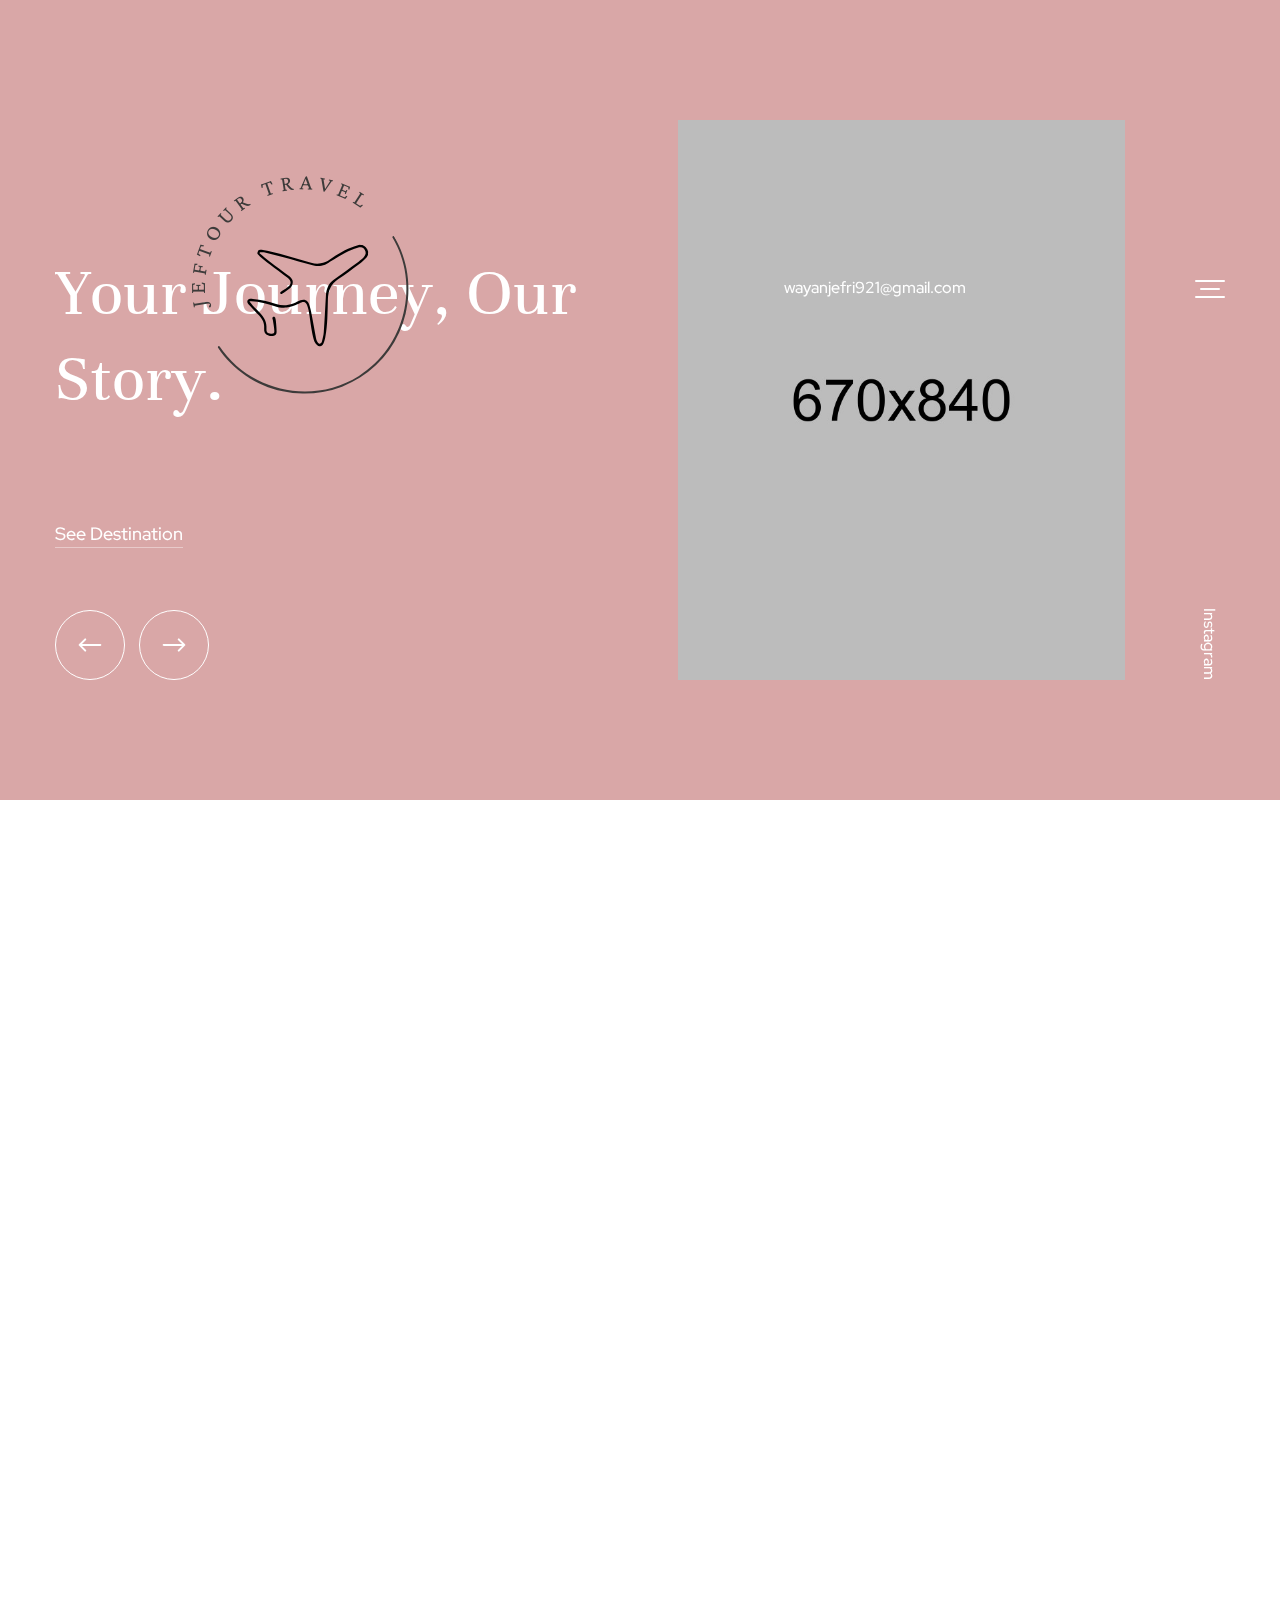
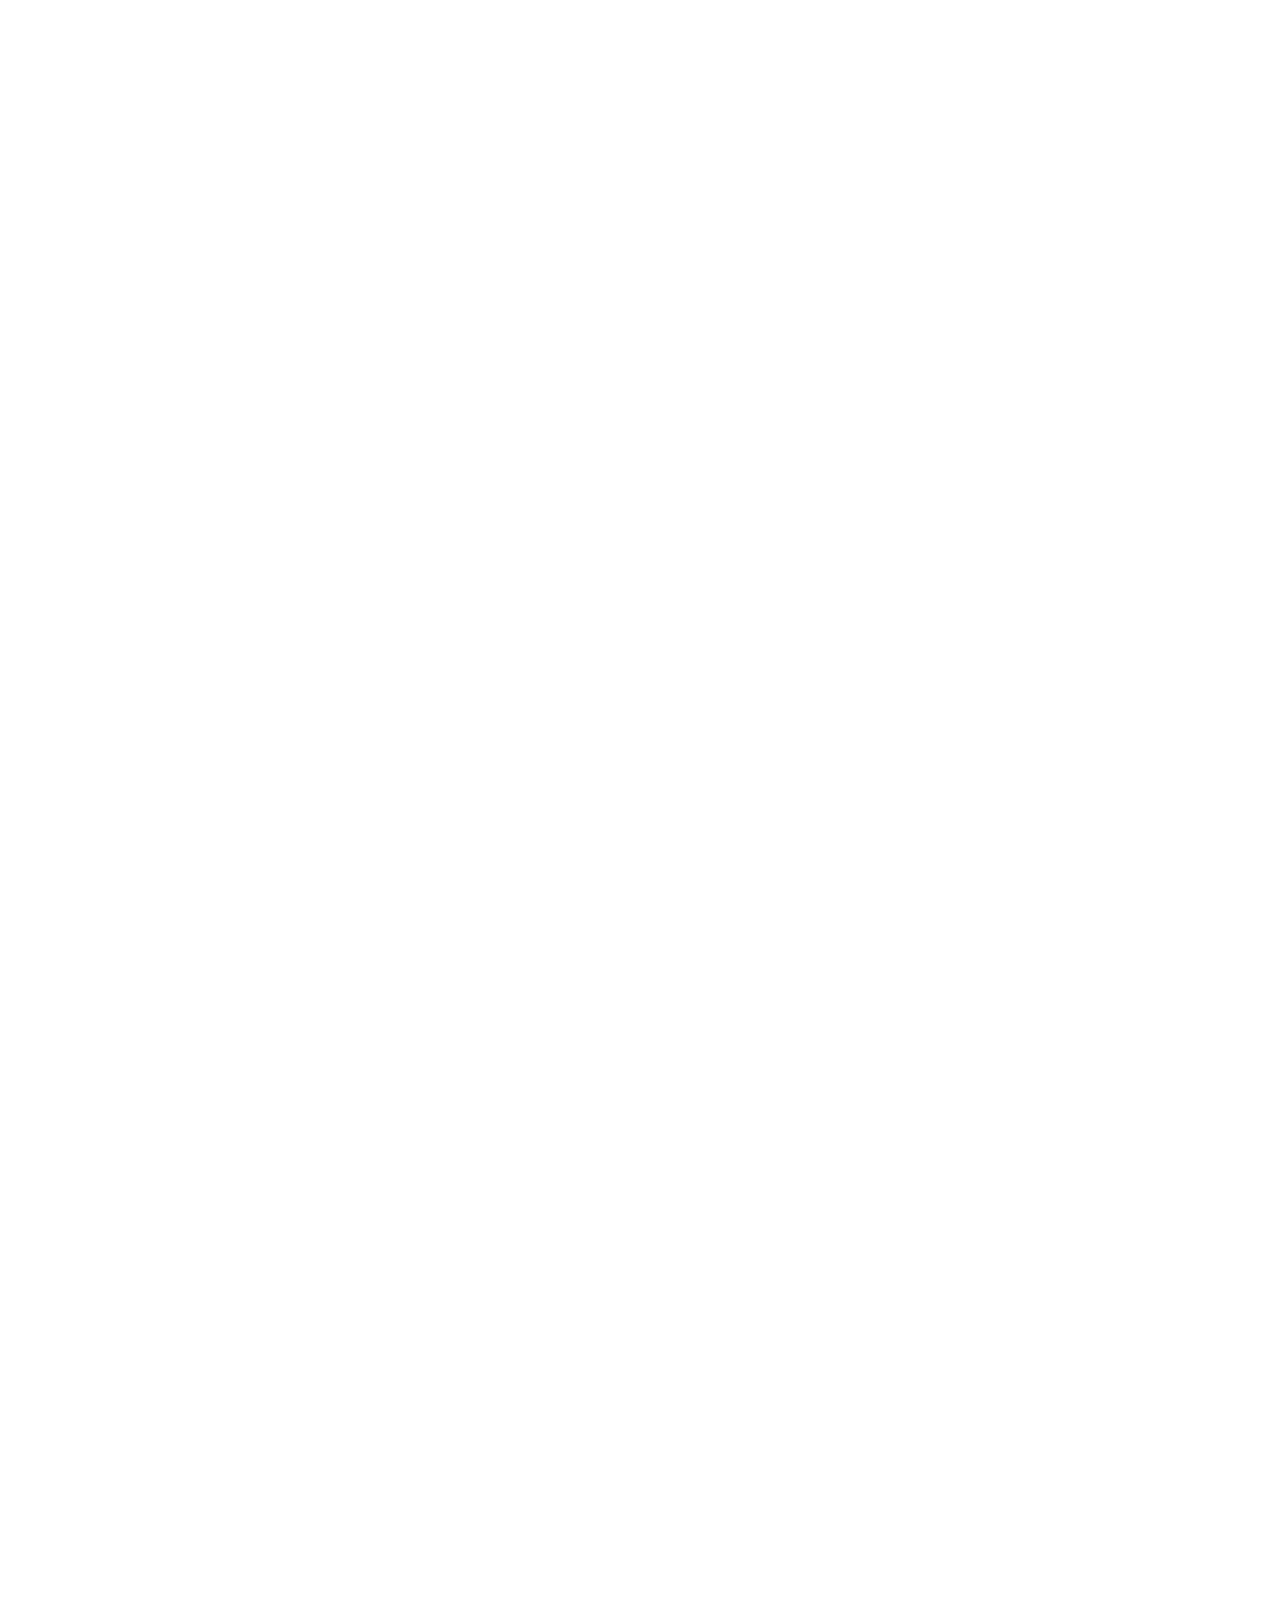
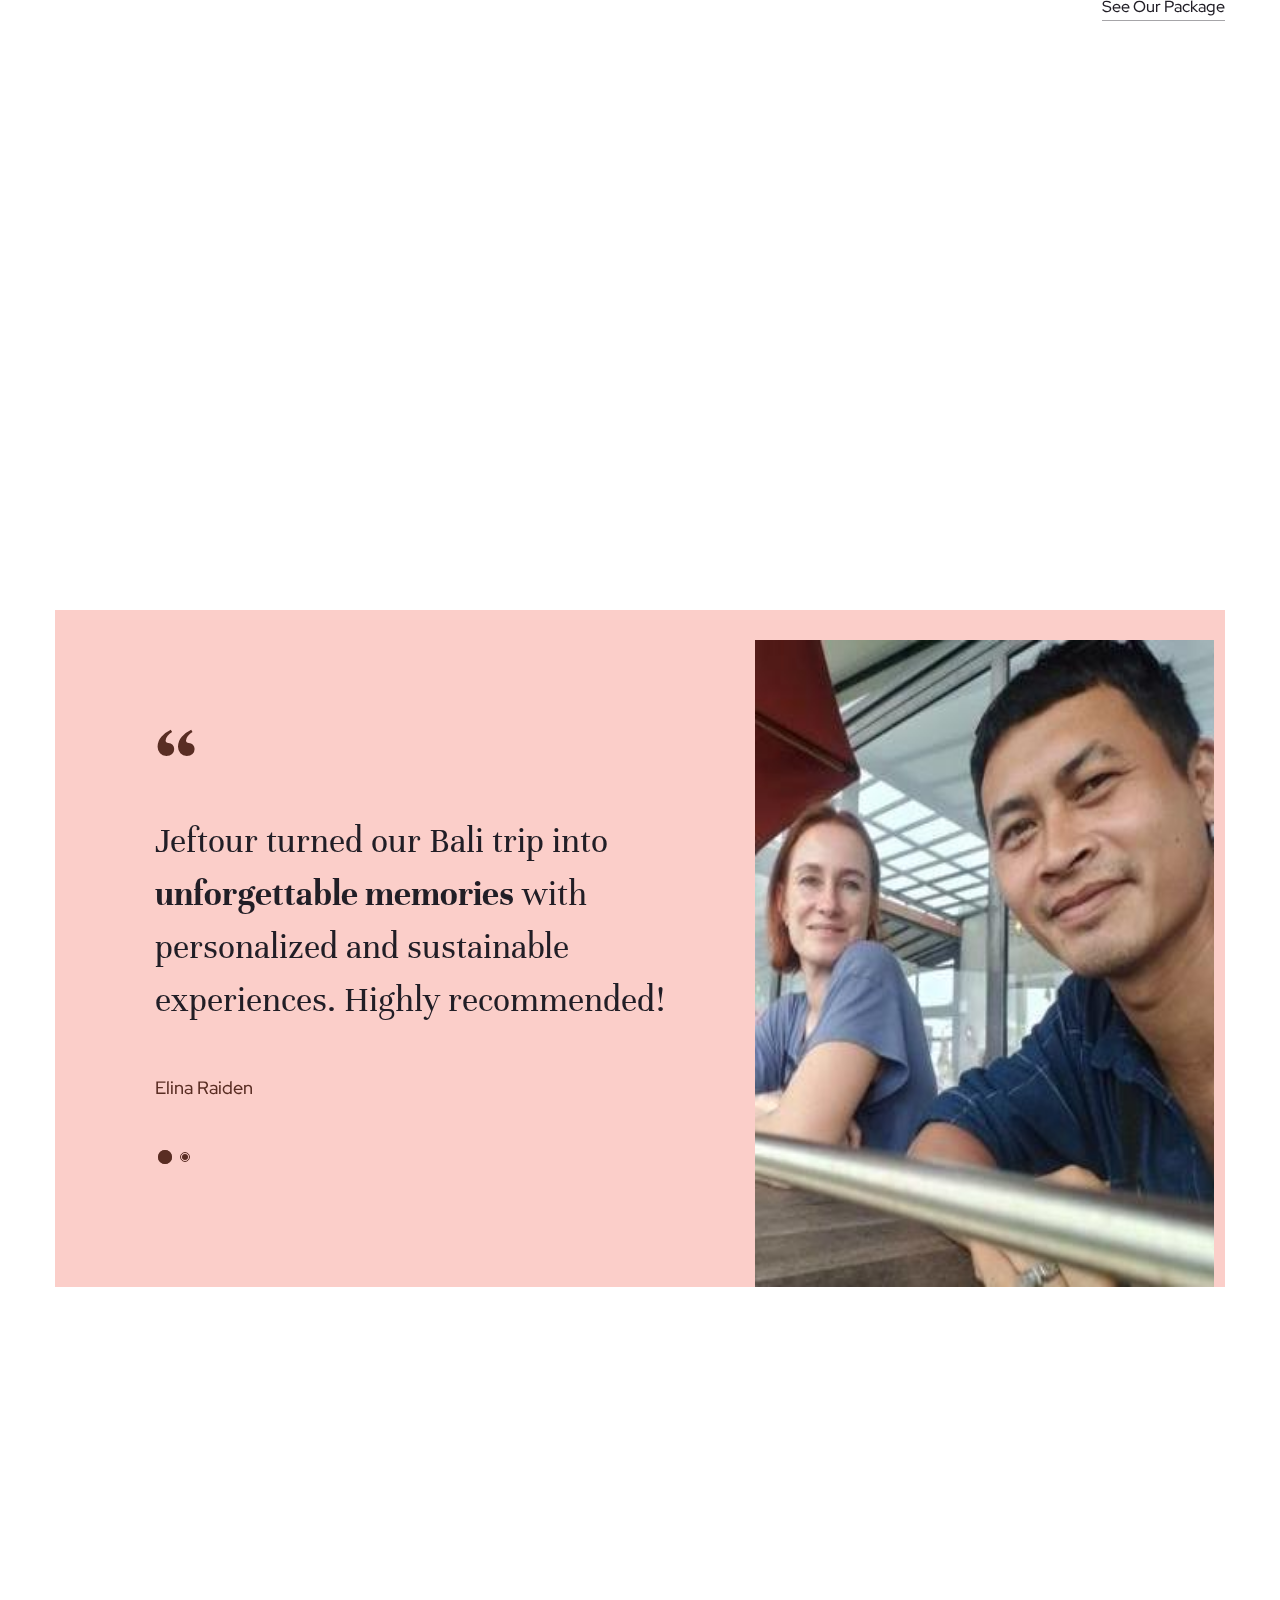
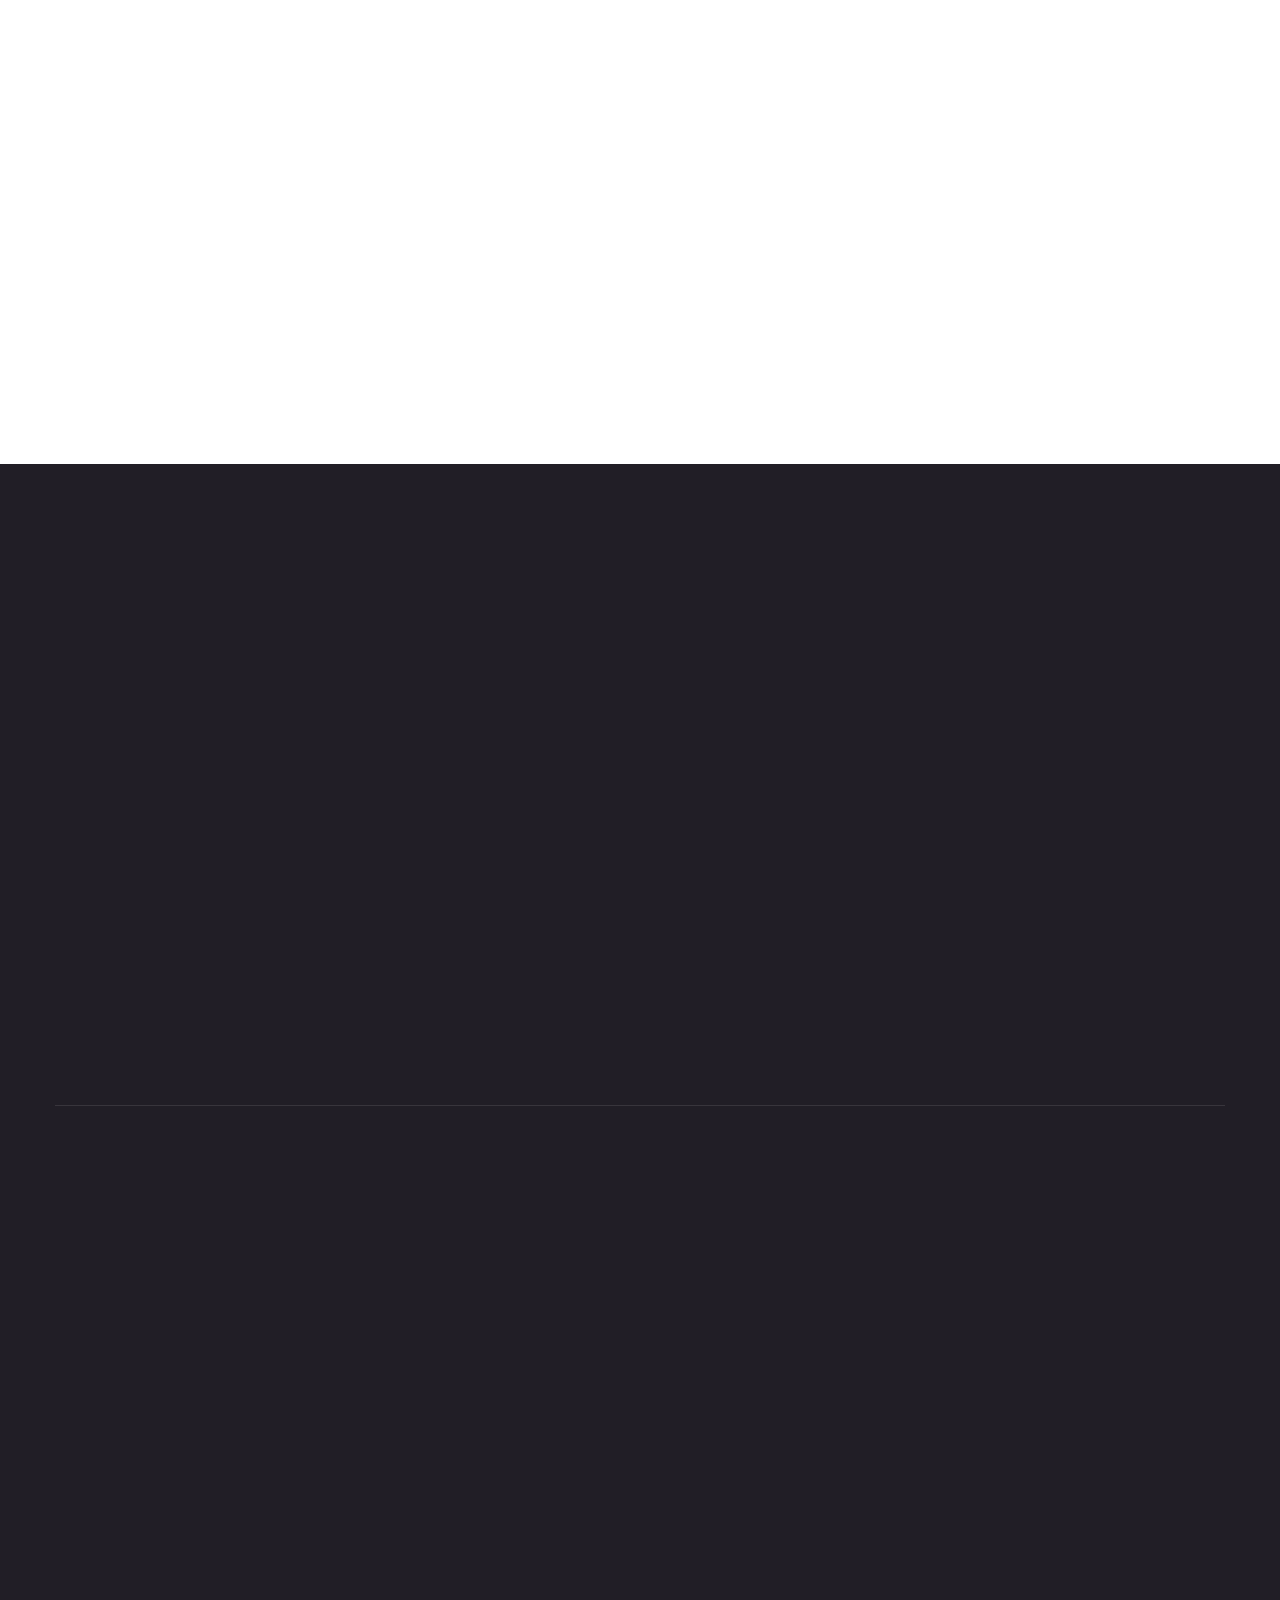
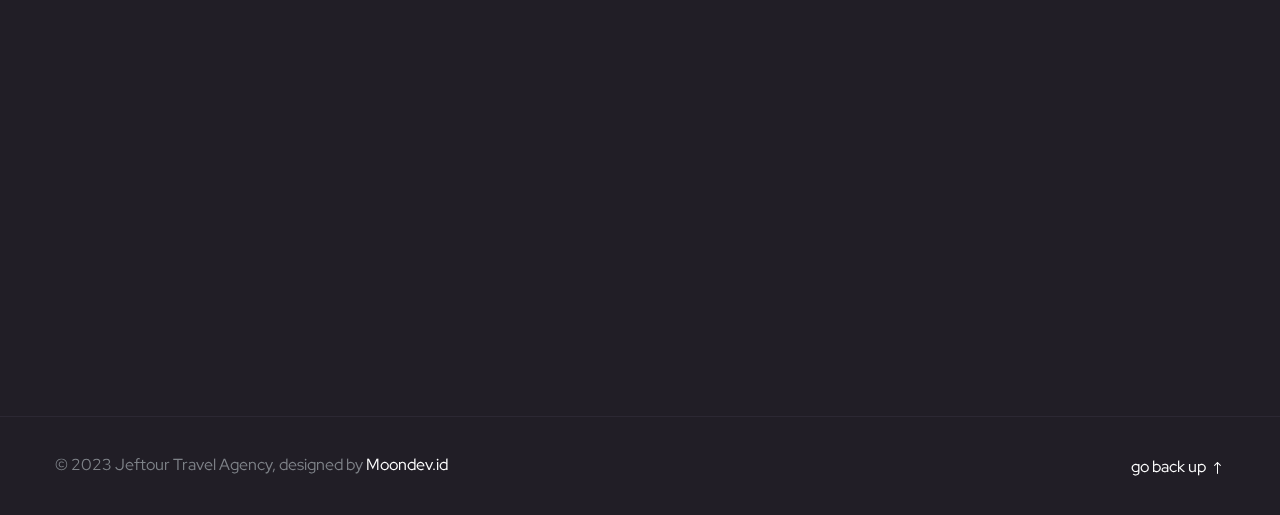
<file: html/index.html>
<!doctype html>
<html lang="en">

<head>
    <!-- Required meta tags -->
    <meta charset="utf-8">
    <meta name="viewport" content="width=device-width, initial-scale=1, shrink-to-fit=no">
    <!-- favicon -->
    <link rel="shortcut icon" type="image/x-icon" href="assets/img/favicon.ico">
    <!-- Bootstrap CSS -->
    <link rel="stylesheet" href="assets/vendors/bootstrap/css/bootstrap.min.css">
    <!-- animation CSS -->
    <link rel="stylesheet" href="assets/vendors/animation/animate.css">
    <!-- icon CSS -->
    <link rel="stylesheet" href="assets/vendors/elegant-icon/style.css">
    <!-- animation CSS -->
    <link rel="stylesheet" href="assets/vendors/slick/slick.css">
    <link rel="stylesheet" href="assets/vendors/slick/slick-theme.css">
    <link rel="stylesheet" href="assets/vendors/spilitting/splitting.css">
    <link rel="stylesheet" href="assets/vendors/nice-select/css/nice-select.css">
    <!-- Custome CSS -->
    <link rel="stylesheet" href="assets/css/style.css">
    <link rel="stylesheet" href="assets/css/responsive.css">
    <title>Jeftour</title>
</head>

<body>
    <div class="body_wrapper">
        <div id="preloader">
            <div class="product_name">Jeftour</div>
        </div>
        <header class="header_area">
            <div class="container">
                <div class="d-flex align-items-center justify-content-between">
                    <a href="#" class="logo">
                        <img src="assets/img/jeftour.png" alt="">
                        <img src="assets/img/logo-b.png" alt="">
                    </a>
                    <a href="mailto:wayanjefri921@gmail.com" class="h_contact_info">wayanjefri921@gmail.com</a>
                    <div class="burger_menu">
                        <span></span>
                        <span></span>
                        <span></span>
                        <span></span>
                        <span></span>
                        <span></span>
                    </div>
                </div>
            </div>
        </header>
        <div class="offcanvas_menu">
            <ul class="navbar-nav side_menu">
                <li class="nav-item active">
                    <a class="nav-link" href="index.html" role="button">
                        Home
                    </a>
                </li>
                <li class="nav-item">
                    <a class="nav-link" href="about.html">
                        About
                    </a>
                </li>
                <li class="nav-item">
                    <a class="nav-link" href="destination.html">
                        Destination
                    </a>
                </li>
                <li class="nav-item">
                    <a class="nav-link" href="contact.html">
                        Contact
                    </a>
                </li>
            </ul>
        </div>
        <div id="luxy">
            <!-- main_slider_area -->
            <section class="main_slider_area">
                <div class="container">
                    <div class="main_slider ">
                        <div class="slider_item">
                            <div class="row">
                                <div class="col-md-4 d-flex align-items-center">
                                    <div class="slider_content">
                                        <h2 data-splitting>Your Journey, Our Story.</h2>
                                        <a href="destination.html" class="theme_btn btn_white">See Destination</a>
                                    </div>
                                </div>
                                <div class="col-md-8">
                                    <div class="slider_img_info">
                                        <div class="slider_img">
                                            <img src="assets/img/home-one/slider_img.jpg" alt="">
                                        </div>
                                        <ul class="social_icon">
                                            <li><a href="https://instagram.com/jefri_bali_driveradventure23?igshid=MW16b3Q3ZXI0cWgz">Instagram</a>
                                            </li>
                                        </ul>
                                    </div>
                                </div>
                            </div>
                        </div>
                        <div class="slider_item">
                            <div class="row">
                                <div class="col-md-4 d-flex align-items-center">
                                    <div class="slider_content">
                                        <h2 data-splitting>Unlock Bali's Wonders With Us</h2>
                                        <a href="destination.html" class="theme_btn btn_white">See Destination</a>
                                    </div>
                                </div>
                                <div class="col-md-8">
                                    <div class="slider_img_info">
                                        <div class="slider_img">
                                            <img src="assets/img/home-one/slider_img2.jpg" alt="">
                                        </div>
                                        <ul class="social_icon">
                                            <li><a href="https://instagram.com/jefri_bali_driveradventure23?igshid=MW16b3Q3ZXI0cWgz">Instagram</a>
                                            </li>
                                        </ul>
                                    </div>
                                </div>
                            </div>
                        </div>
                    </div>
                    <div class="slider_nav">
                        <a href="#" class="prev"><i class="arrow_left"></i></a>
                        <a href="#" class="next"><i class="arrow_right"></i></a>
                    </div>
                </div>
            </section>
            <!-- main_slider_area -->
            <!-- about_area -->
            <section class="about_area">
                <div class="container">
                    <div class="sec_title text-center wow fadeInUp">
                        <h2>Explore Bali<br> With Us</h2>
                    </div>
                    <div class="row">
                        <div class="col-lg-6">
                            <div class="about_content text-right wow fadeInUp" data-wow-delay="0.2s">
                                <p>Since we started, our greatest motivation was and is and will continue to be the
                                    satisfaction of our customers.
                                </p>

                            </div>
                        </div>
                        <div class="col-lg-6">
                            <div class="fact_item wow fadeInUp" data-wow-delay="0.2s">
                                <div class="counter">55</div><i class="arrow_up"></i>
                                <p>Destination Package</p>
                            </div>
                            <div class="fact_item wow fadeInUp" data-wow-delay="0.4s">
                                <div class="counter">238</div><i class="arrow_up"></i>
                                <p>Trips</p>
                            </div>
                        </div>
                    </div>
                </div>
            </section>
            <!-- about_area -->
            <!-- destination_area -->
            <section class="destination_area">
                <div class="container">
                    <div class="row destination_gallery">
                        <div class="col-lg-4 col-md-6">
                            <div class="destination_item">
                                <div class="overlay_img">
                                    <img src="assets/img/home-one/02.jpg" alt="">
                                    <div class="content">
                                        <a href="destination-details.html">
                                            <h3>Kintamani View<br> from Luxury Hotel</h3>
                                        </a>
                                        <a href="#" class="theme_btn">See Tour</a>
                                    </div>
                                </div>
                            </div>
                        </div>
                        <div class="col-lg-4 col-md-6">
                            <div class="destination_item">
                                <div class="overlay_img">
                                    <img src="assets/img/home-one/01.jpg" alt="">
                                    <div class="content">
                                        <a href="destination-details.html">
                                            <h3>Uluwatu Traditional<br> Destination</h3>
                                        </a>
                                        <a href="#" class="theme_btn">See Tour</a>
                                    </div>
                                </div>
                            </div>
                        </div>
                        <div class="col-lg-4 col-md-6">
                            <div class="destination_item">
                                <div class="overlay_img">
                                    <img src="assets/img/home-one/03.jpg" alt="">
                                    <div class="content">
                                        <a href="destination-details.html">
                                            <h3>Explore<br> Gajah's Cave</h3>
                                        </a>
                                        <a href="#" class="theme_btn">See Tour</a>
                                    </div>
                                </div>
                            </div>
                        </div>
                        <div class="col-lg-4 col-md-6">
                            <div class="destination_item">
                                <div class="overlay_img">
                                    <img src="assets/img/home-one/05.jpg" alt="">
                                    <div class="content">
                                        <a href="destination-details.html">
                                            <h3>Enjoy GWK<br> Show</h3>
                                        </a>
                                        <a href="#" class="theme_btn">See Tour</a>
                                    </div>
                                </div>
                            </div>
                        </div>
                        <div class="col-lg-4 col-md-6">
                            <div class="destination_item">
                                <div class="overlay_img">
                                    <img src="assets/img/home-one/06.jpg" alt="">
                                    <div class="content">
                                        <a href="destination-details.html">
                                            <h3>Explore the boundless beauty <br> on Ubud</h3>
                                        </a>
                                        <a href="#" class="theme_btn">See Tour</a>
                                    </div>
                                </div>
                            </div>
                        </div>
                        <div class="col-lg-4 col-md-6">
                            <div class="destination_item">
                                <div class="overlay_img">
                                    <img src="assets/img/home-one/04.jpg" alt="">
                                    <div class="content">
                                        <a href="destination-details.html">
                                            <h3>Play Sands<br> on Tanah Lot Beach</h3>
                                        </a>
                                        <a href="#" class="theme_btn">See Tour</a>
                                    </div>
                                </div>
                            </div>
                        </div>
                        <div class="col-lg-4 col-md-6">
                            <div class="destination_item">
                                <div class="overlay_img">
                                    <img src="assets/img/home-one/08.jpg" alt="">
                                    <div class="content">
                                        <a href="destination-details.html">
                                            <h3>Morning Wake Up<br> with Rice Fields View </h3>
                                        </a>
                                        <a href="#" class="theme_btn">See Tour</a>
                                    </div>
                                </div>
                            </div>
                        </div>
                        <div class="col-lg-4 col-md-6">
                            <div class="destination_item">
                                <div class="overlay_img">
                                    <img src="assets/img/home-one/07.jpg" alt="">
                                    <div class="content">
                                        <a href="destination-details.html">
                                            <h3>Nusa Penida<br> Vacation</h3>
                                        </a>
                                        <a href="#" class="theme_btn">See Tour</a>
                                    </div>
                                </div>
                            </div>
                        </div>
                        <div class="col-lg-4 col-md-6">
                            <div class="destination_item">
                                <div class="overlay_img">
                                    <img src="assets/img/home-one/09.jpg" alt="">
                                    <div class="content">
                                        <a href="destination-details.html">
                                            <h3>Tegunungan Waterfall<br> Nature Vacation</h3>
                                        </a>
                                        <a href="#" class="theme_btn">See Tour</a>
                                    </div>
                                </div>
                            </div>
                        </div>
                    </div>
                    <div class="text-right">
                        <a href="destination.html" class="theme_btn">See Our Package</a>
                    </div>
                </div>
            </section>
            <!-- destination_area -->
            <!-- solution_area -->
            <section class="solution_area">
                <div class="container">
                    <div class="row">
                        <div class="col-lg-4">
                            <div class="sec_title wow fadeInDown">
                                <h2>Solutions We Offer</h2>
                            </div>
                        </div>
                        <div class="col-lg-3 offset-lg-1 col-sm-6">
                            <div class="solution_item first wow fadeInDown" data-wow-delay="0.2s">
                                <h3>Marketing for your brand</h3>
                                <p>We shape your travel experience for global exploration. Your unique journey starts with Jeftour.</p>
                                <div class="arrow_btn"><a href="#" class="theme_btn">See more<i
                                            class="arrow_right"></i></a>
                                </div>
                            </div>
                        </div>
                        <div class="col-lg-3 offset-lg-1 col-sm-6">
                            <div class="solution_item wow fadeInDown" data-wow-delay="0.4s">
                                <h3>Creation of trademark</h3>
                                <p>We shape your Bali adventure. Start with Jeftour</p>
                                <div class="arrow_btn"><a href="#" class="theme_btn">See more<i
                                            class="arrow_right"></i></a>
                                </div>
                            </div>
                        </div>
                    </div>
                </div>
            </section>
            <!-- solution_area -->
            <!-- testimonial area -->
            <section class="testimonial_area">
                <div class="container">
                    <div class="testimonial_slider">
                        <div class="item row">
                            <div class="col-lg-7">
                                <div class="testimonial_content">
                                    <div class="icon">“</div>
                                    <h3>Jeftour turned our Bali trip into <span>unforgettable memories</span> 
                                        with personalized and sustainable experiences. 
                                        Highly recommended! </h3>
                                    <div class="name">Elina Raiden</div>
                                </div>
                            </div>
                            <div class="col-lg-5">
                                <div class="testimonial_img">
                                    <img src="assets/img/home-one/testimonial_img1.jpeg" alt="">
                                </div>
                            </div>
                        </div>
                        <div class="item row">
                            <div class="col-lg-7">
                                <div class="testimonial_content">
                                    <div class="icon">“</div>
                                    <h3>Jeftour went beyond to make our Bali trip unforgettable! From personalized adventures 
                                        to eco-conscious experiences, <span>they made every moment special.</span></h3>
                                    <div class="name">George Liameson</div>
                                </div>
                            </div>
                            <div class="col-lg-5">
                                <div class="testimonial_img">
                                    <img src="assets/img/home-one/testimonial_img2.jpeg" alt="">
                                </div>
                            </div>
                        </div>
                    </div>
                </div>
            </section>
            <!-- testimonial area -->
            <!-- team area -->
            <section class="team_area">
                <div class="container">
                    <div class="row">
                        <div class="col-lg-3">
                            <div class="sec_title wow fadeInDown">
                                <h2>Meet The Founder</h2>
                            </div>
                        </div>
                        <div class="col-lg-3 col-md-4 col-sm-6">
                            <div class="team_item wow fadeInDown" data-wow-delay="0.2s">
                                <a href="#" class="img"><img src="assets/img/home-one/user.jpeg" alt=""></a>
                                <h3>Wayan Jefri</h3>
                            </div>
                        </div>
                    </div>
                </div>
            </section>
            <!-- team area -->
            <!-- contact area -->
            <section class="contact_area black_bg">
                <div class="container">
                    <div class="row">
                        <div class="col-lg-5">
                            <div class="contact_info wow fadeInDown" data-wow-delay="0.2s">
                                <h2>Br.tengah Lodtunduh Ubud, Gianyar, Bali</h2>
                                <p>Our opening hours are from Mon - Fri 08:00 to 17:00 you can also contact us through
                                    our
                                    WhatsApp</p>
                            </div>
                        </div>
                        <div class="col-lg-6 offset-lg-1">
                            <form action="#" class="row contact_form wow fadeInDown" data-wow-delay="0.4s">
                                <div class="col-md-6">
                                    <button type="button" class="submit_btn" id="sendMessageButton">
                                        Send Message
                                    </button>
                                </div>
                            </form>
                        </div>
                    </div>
                    <div class="border_bottom"></div>
                </div>
            </section>
        
            <!-- JavaScript code to handle the "Send Message" button -->
            <script>
                document.addEventListener("DOMContentLoaded", function () {
                    const sendMessageButton = document.getElementById("sendMessageButton");
                    sendMessageButton.addEventListener("click", function () {
                        // Format the URL to redirect to wa.me with a custom text message
                        const message = "Hello, I have a question.";
                        const whatsappURL = `https://wa.me/6287862795153?text=${encodeURIComponent(message)}`;
        
                        // Redirect the user to the WhatsApp URL
                        window.location.href = whatsappURL;
                    });
                });
            </script>
            <!-- contact area -->
            <!-- footer area -->
            <footer class="black_bg">
                <div class="footer_top">
                    <div class="container">
                        <div class="row">
                            <div class="col-md-4 col-sm-6 wow fadeInDown" data-wow-delay="0.2s">
                                <div class="f_widget about-widget">
                                    <a href="#" class="f_logo"><img src="assets/img/jeftour.png" alt=""></a>
                                    <p>Our main objective is to help people achieve their business goals and make their
                                        business an efficient organization from all sides.</p>
                                </div>
                            </div>
                            <div class="col-md-4 col-sm-6 wow fadeInDown" data-wow-delay="0.3s">
                                <div class="f_widget social_widget">
                                    <h3 class="f_title">Follow Us On</h3>
                                    <ul class="list-unstyled">
                                        <li><a href="https://instagram.com/jefri_bali_driveradventure23?igshid=MW16b3Q3ZXI0cWgz">Instagram</a>
                                        </li>
                                    </ul>
                                </div>
                            </div>
                            <div class="col-md-4 wow fadeInDown" data-wow-delay="0.5s">
                                <div class="f_widget contact_widget">
                                    <h3 class="f_title">Contact Us</h3>
                                    <ul class="list-unstyled">
                                        <li>Phone: <a href="https://wa.me/6287862795153">+ 6287862795153</a>
                                        </li>
                                        <li>Email: <a href="#">wayanjefri921@gmail.com</a></li>
                                        <li>Address: Br.tengah Lodtunduh Ubud, Gianyar, Bali.</li>
                                    </ul>
                                </div>
                            </div>
                        </div>
                    </div>
                </div>
                <div class="footer_bottom">
                    <div class="container">
                        <div class="row">
                            <div class="col-md-7 col-sm-9">
                                <p>© 2023 Jeftour Travel Agency, designed by <a href="#">Moondev.id</a></p>
                            </div>
                            <div class="col-md-5 col-sm-3 text-right">
                                <a href="#" class="go_top">go back up <i class="arrow_up"></i></a>
                            </div>
                        </div>
                    </div>
                </div>
            </footer>
            <!-- footer area -->
        </div>
    </div>

    <!-- Optional JavaScript -->
    <!-- jQuery first, then Popper.js, then Bootstrap JS -->
    <script src="assets/js/jquery-3.4.1.min.js"></script>
    <script src="assets/vendors/bootstrap/js/popper.min.js"></script>
    <script src="assets/vendors/bootstrap/js/bootstrap.min.js"></script>
    <script src="assets/vendors/slick/slick.min.js"></script>
    <script src="assets/vendors/isotope/imagesloaded.pkgd.min.js"></script>
    <script src="assets/vendors/isotope/isotope.pkgd.min.js"></script>
    <script src="assets/vendors/counterup/jquery.waypoints.min.js"></script>
    <script src="assets/vendors/counterup/jquery.counterup.min.js"></script>
    <script src="assets/vendors/spilitting/splitting.min.js"></script>
    <script src="assets/vendors/wow/wow.min.js"></script>
    <script src="assets/vendors/pace/pace.min.js"></script>
    <script src="assets/js/luxy.js"></script>
    <script src="assets/vendors/nice-select/js/jquery.nice-select.min.js"></script>
    <script src="assets/js/main.js"></script>
</body>

</html>
</file>
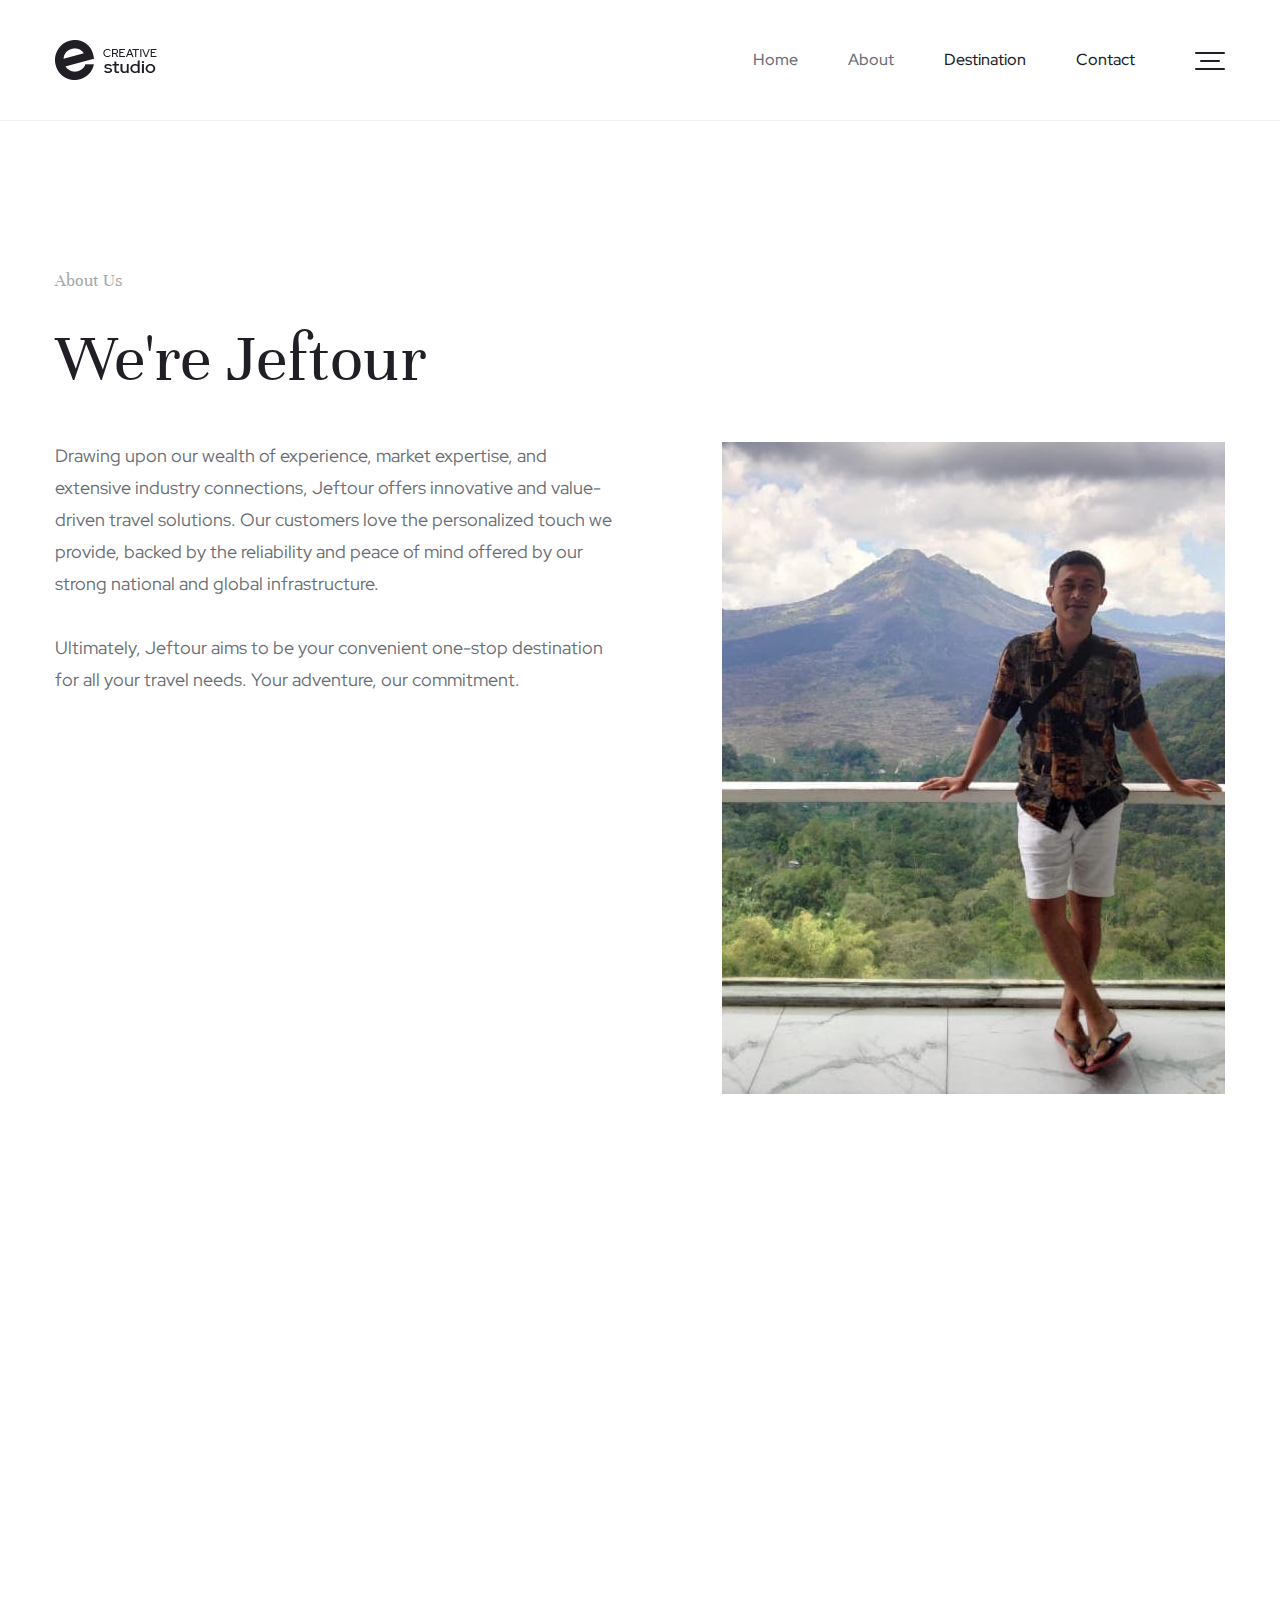
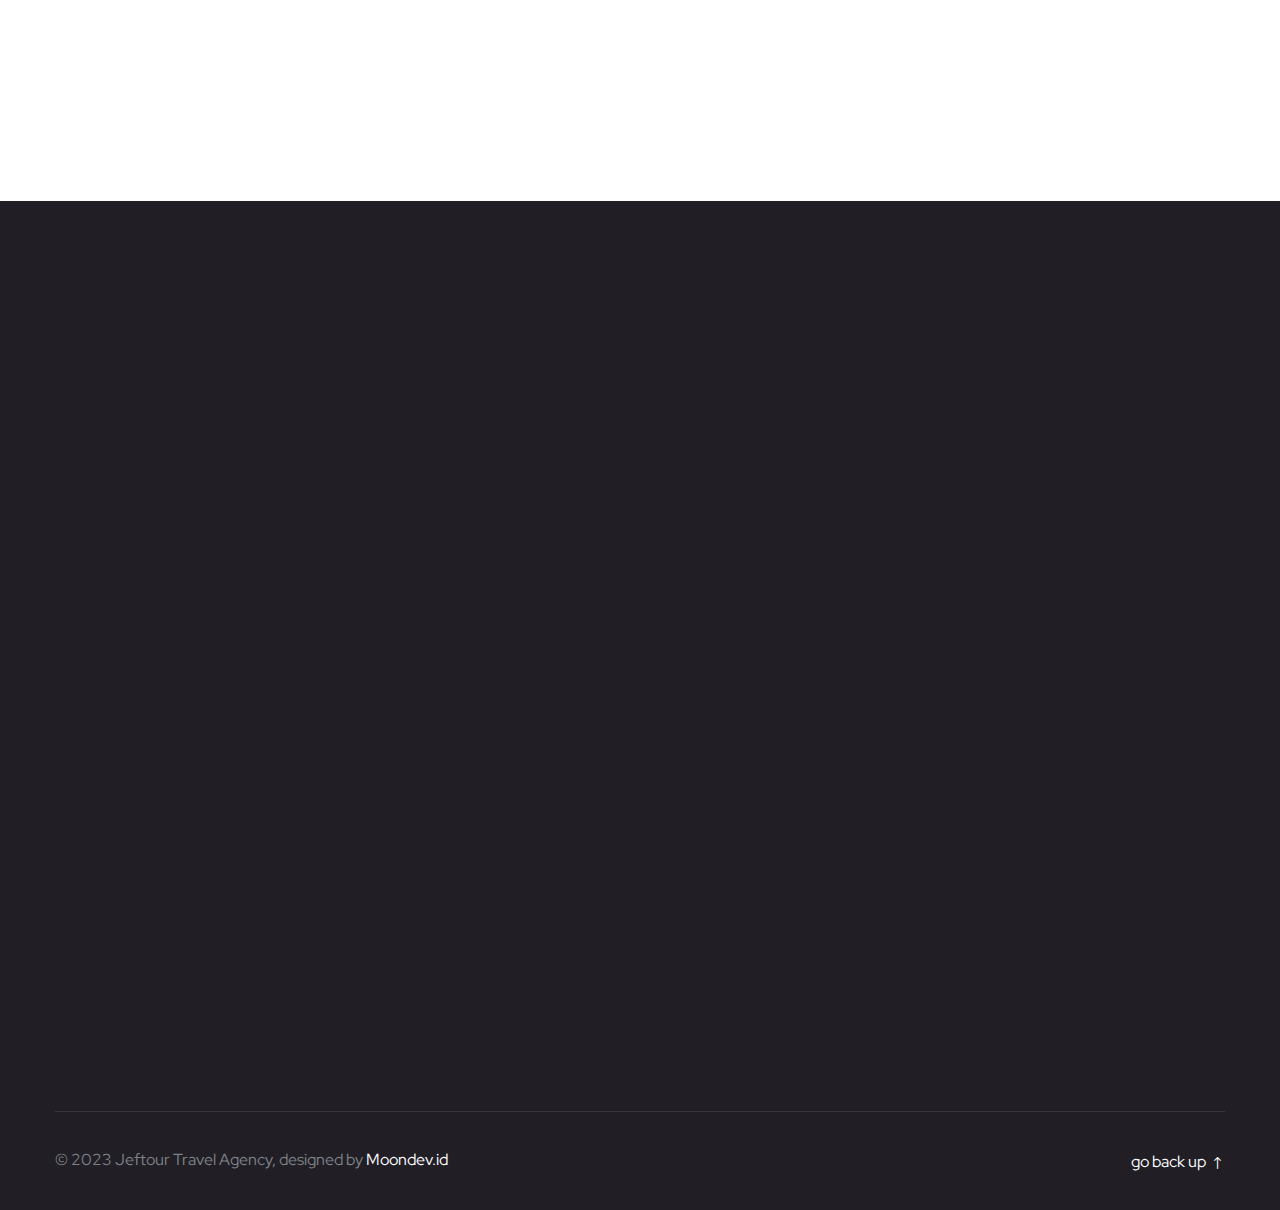
<file: html/about.html>
<!doctype html>
<html lang="en">

<head>
    <!-- Required meta tags -->
    <meta charset="utf-8">
    <meta name="viewport" content="width=device-width, initial-scale=1, shrink-to-fit=no">
    <!-- favicon -->
    <link rel="shortcut icon" type="image/x-icon" href="assets/img/favicon.ico">
    <!-- Bootstrap CSS -->
    <link rel="stylesheet" href="assets/vendors/bootstrap/css/bootstrap.min.css">
    <!-- animation CSS -->
    <link rel="stylesheet" href="assets/vendors/animation/animate.css">
    <!-- icon CSS -->
    <link rel="stylesheet" href="assets/vendors/elegant-icon/style.css">
    <!-- animation CSS -->
    <link rel="stylesheet" href="assets/vendors/slick/slick.css">
    <link rel="stylesheet" href="assets/vendors/slick/slick-theme.css">
    <link rel="stylesheet" href="assets/vendors/magnify-popup/magnific-popup.css">
    <!-- Custome CSS -->
    <link rel="stylesheet" href="assets/css/style.css">
    <link rel="stylesheet" href="assets/css/responsive.css">
    <title>Jeftour</title>
</head>

<body>
    <div class="body_wrapper">
        <div id="preloader">
            <div class="product_name">Jeftour</div>
        </div>
        <nav class="navbar navbar-expand-lg header_area_two">
            <div class="container">
                <a class="navbar-brand" href="index.html"><img src="assets/img/logo-b.png" alt=""></a>
                <button class="navbar-toggler" type="button" data-toggle="collapse"
                    data-target="#navbarSupportedContent" aria-controls="navbarSupportedContent" aria-expanded="false"
                    aria-label="Toggle navigation">
                    <span class="navbar-toggler-icon"></span>
                </button>
                <div class="collapse navbar-collapse" id="navbarSupportedContent">
                    <ul class="navbar-nav ml-auto">
                        <li class="nav-item active">
                            <a class="nav-link" href="index.html" role="button">
                                Home
                            </a>
                        </li>
                        <li class="nav-item active">
                            <a class="nav-link" href="about.html">About</a>
                        </li>
                        <li class="nav-item">
                            <a class="nav-link" href="destination.html">Destination</a>
                        </li>
                        <li class="nav-item">
                            <a class="nav-link" href="contact.html">Contact</a>
                        </li>
                    </ul>
                    <div class="burger_menu">
                        <span></span>
                        <span></span>
                        <span></span>
                        <span></span>
                        <span></span>
                        <span></span>
                    </div>
                </div>
            </div>
        </nav>
        <div class="offcanvas_menu">
            <div class="close_icon"><i class="icon_close"></i></div>
            <ul class="navbar-nav side_menu">
                <li class="nav-item active">
                    <a class="nav-link " href="index.html" role="button" >
                        Home
                    </a>
                </li>
                <li class="nav-item active">
                    <a class="nav-link" href="about.html">
                        About
                    </a>
                </li>
                <li class="nav-item">
                    <a class="nav-link" href="destination.html">
                        Destination
                    </a>
                </li>
                <li class="nav-item">
                    <a class="nav-link" href="contact.html">
                        Contact
                    </a>
                </li>
            </ul>
        </div>
        <!-- about banner area -->
        <section class="about_banner_area">
            <div class="container">
                <div class="row">
                    <div class="col-lg-6">
                        <div class="about_details_content wow fadeInDown" data-wow-delay="0.3s">
                            <h6>About Us</h6>
                            <h2>We're Jeftour</h2>
                            <p>Drawing upon our wealth of experience, market expertise, and extensive industry connections, 
                               Jeftour offers innovative and value-driven travel solutions. Our customers love the personalized 
                               touch we provide, backed by the reliability and peace of mind offered by our strong 
                               national and global infrastructure. 
                            </p>
                            <p>Ultimately, Jeftour aims to be your convenient one-stop destination 
                                for all your travel needs. Your adventure, our commitment.
                            </p>
                        </div>
                    </div>
                    <div class="col-lg-6">
                        <div class="about_img">
                            <div class="img_one wow fadeInDown" data-wow-delay="0.4s"><img src="assets/img/about/02.jpeg"
                                    alt=""></div>
                            <div class="img_two wow fadeInRight" data-wow-delay="0.6s"><img
                                    src="assets/img/about/01.jpeg" alt=""></div>
                        </div>
                    </div>
                </div>
            </div>
        </section>
        <!-- about banner area -->
        <!-- fact area -->
        <section class="fact_area text-center"> <!-- Tambahkan class "text-center" -->
            <div class="container">
                <div class="row justify-content-center"> <!-- Tambahkan class "justify-content-center" -->
                    <div class="col-lg-3 col-sm-6 wow fadeInDown">
                        <div class="fact_item">
                            <div class="counter">55</div><i class="arrow_up"></i>
                            <p>Destinations</p>
                        </div>
                    </div>
                    <div class="col-lg-3 col-sm-6 wow fadeInDown" data-wow-delay="0.2s">
                        <div class="fact_item">
                            <div class="counter">3</div><i class="arrow_up"></i>
                            <p>Years Of Experience</p>
                        </div>
                    </div>
                    <div class="col-lg-3 col-sm-6 wow fadeInDown" data-wow-delay="0.6s">
                        <div class="fact_item">
                            <div class="counter">238</div><i class="arrow_up"></i>
                            <p>Happy customers</p>
                        </div>
                    </div>
                </div>
            </div>
        </section>
        
        <!-- fact area -->

        <!-- footer area -->
        <footer class="black_bg">
            <div class="footer_top">
                <div class="container">
                    <div class="row">
                        <div class="col-md-4 col-sm-6 wow fadeInDown" data-wow-delay="0.1s">
                            <div class="f_widget about-widget">
                                <a href="#" class="f_logo"><img src="assets/img/jeftour.png" alt=""></a>
                                <p>Since we started, our greatest motivation was and is and will continue to be the
                                    satisfaction of our customers.</p>
                            </div>
                        </div>
                        <div class="col-md-4 col-sm-6 wow fadeInDown" data-wow-delay="0.3s">
                            <div class="f_widget social_widget">
                                <h3 class="f_title">Follow Us On</h3>
                                <ul class="list-unstyled">
                                    <li><a href="https://instagram.com/jefri_bali_driveradventure23?igshid=MW16b3Q3ZXI0cWgz">Instagram</a>
                                    </li>
                                </ul>
                            </div>
                        </div>
                        <div class="col-md-4 wow fadeInDown" data-wow-delay="0.5s">
                            <div class="f_widget contact_widget">
                                <h3 class="f_title">Contact Us</h3>
                                <ul class="list-unstyled">
                                    <li>Phone: <a href="https://wa.me/6287862795153">+ 6287862795153</a>
                                    </li>
                                    <li>Email: <a href="#">wayanjefri921@gmail.com</a></li>
                                    <li>Address: Br.tengah Lodtunduh Ubud, Gianyar, Bali.</li>
                                </ul>
                            </div>
                        </div>
                    </div>
                </div>
            </div>
            <div class="footer_bottom footer_bottom_two">
                <div class="container">
                    <div class="border_bottom"></div>
                    <div class="row">
                        <div class="col-md-7 col-sm-9">
                            <p>© 2023 Jeftour Travel Agency, designed by <a href="#">Moondev.id</a></p>
                        </div>
                        <div class="col-md-5 col-sm-3 text-right">
                            <a href="#" class="go_top">go back up <i class="arrow_up"></i></a>
                        </div>
                    </div>
                </div>
            </div>
        </footer>
        <!-- footer area -->
    </div>

    <!-- Optional JavaScript -->
    <!-- jQuery first, then Popper.js, then Bootstrap JS -->
    <script src="assets/js/jquery-3.4.1.min.js"></script>
    <script src="assets/vendors/bootstrap/js/popper.min.js"></script>
    <script src="assets/vendors/bootstrap/js/bootstrap.min.js"></script>
    <script src="assets/vendors/slick/slick.min.js"></script>
    <script src="assets/vendors/isotope/imagesloaded.pkgd.min.js"></script>
    <script src="assets/vendors/isotope/isotope.pkgd.min.js"></script>
    <script src="assets/vendors/counterup/jquery.waypoints.min.js"></script>
    <script src="assets/vendors/counterup/jquery.counterup.min.js"></script>
    <script src="assets/vendors/spilitting/splitting.min.js"></script>
    <script src="assets/vendors/wow/wow.min.js"></script>
    <script src="assets/vendors/pace/pace.min.js"></script>
    <script src="assets/vendors/magnify-popup/jquery.magnific-popup.min.js"></script>
    <script src="assets/js/main.js"></script>
</body>

</html>
</file>
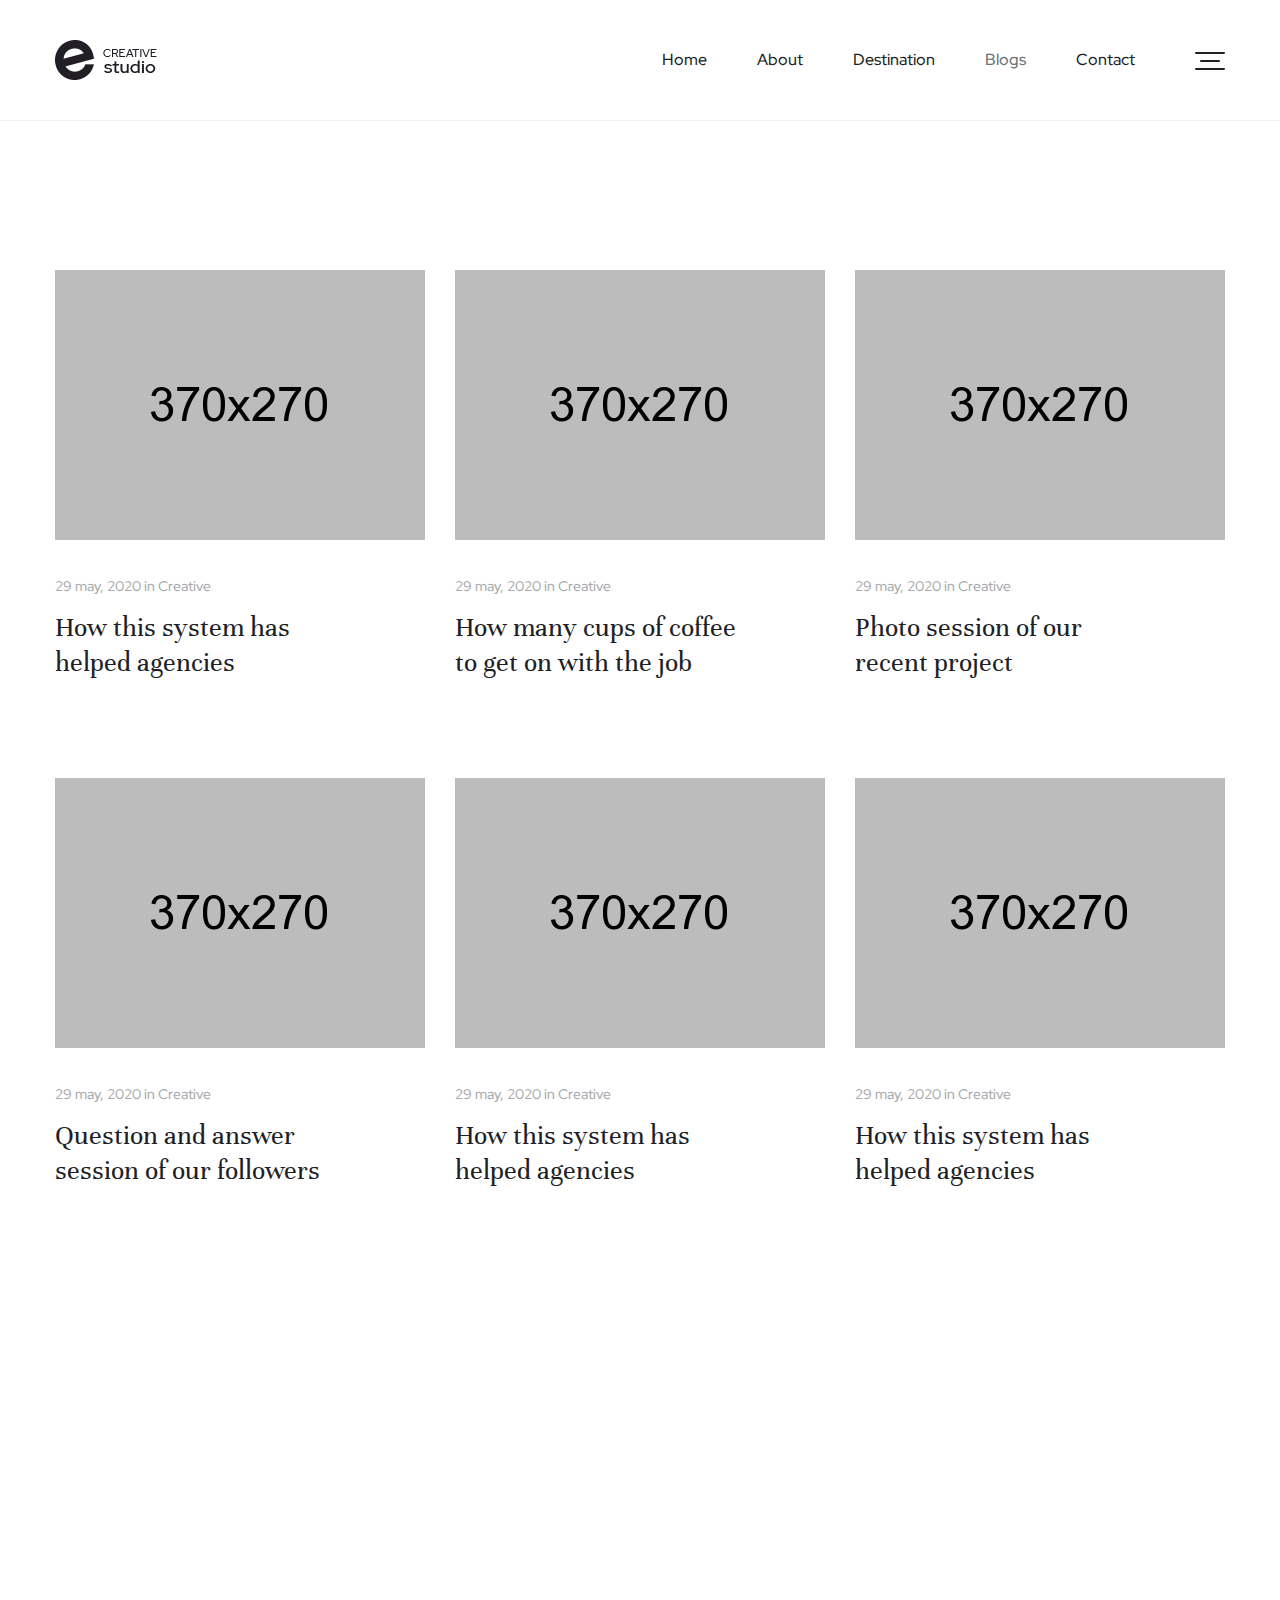
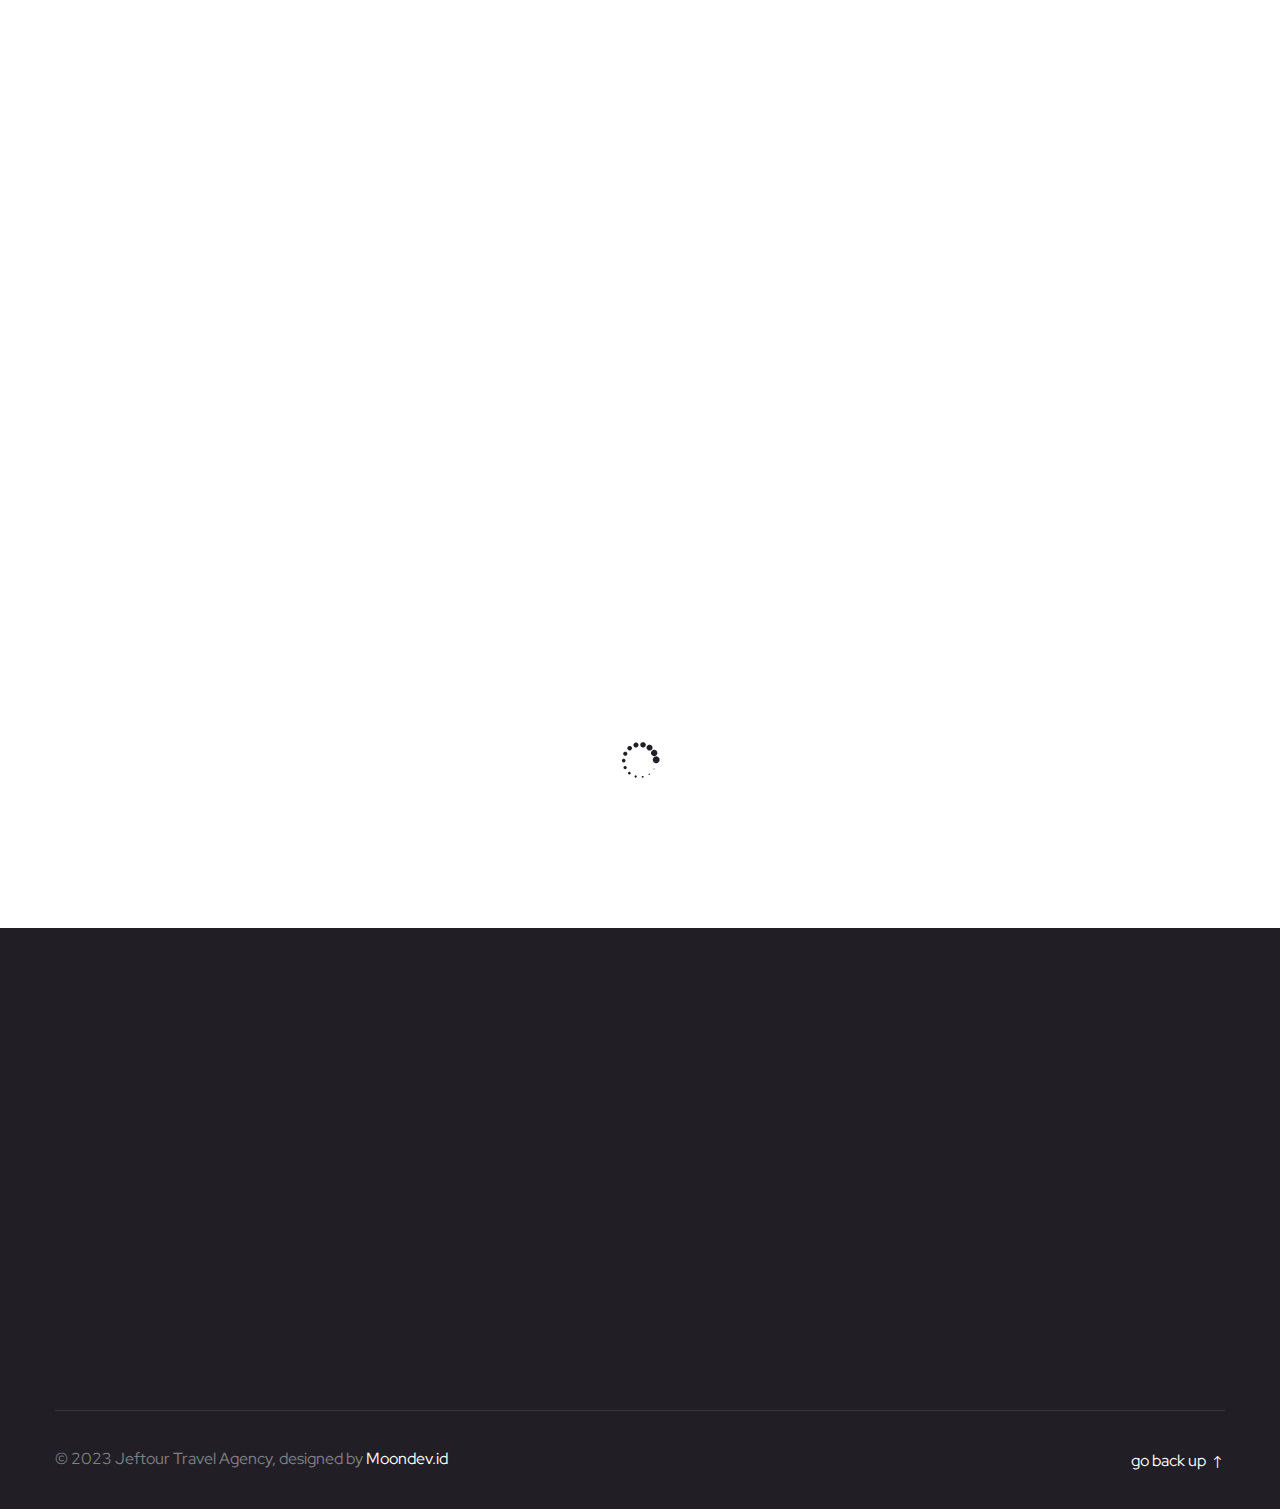
<file: html/blog.html>
<!doctype html>
<html lang="en">

<head>
    <!-- Required meta tags -->
    <meta charset="utf-8">
    <meta name="viewport" content="width=device-width, initial-scale=1, shrink-to-fit=no">
    <!-- favicon -->
    <link rel="shortcut icon" type="image/x-icon" href="assets/img/favicon.ico">
    <!-- Bootstrap CSS -->
    <link rel="stylesheet" href="assets/vendors/bootstrap/css/bootstrap.min.css">
    <!-- animation CSS -->
    <link rel="stylesheet" href="assets/vendors/animation/animate.css">
    <!-- icon CSS -->
    <link rel="stylesheet" href="assets/vendors/elegant-icon/style.css">
    <!-- animation CSS -->
    <link rel="stylesheet" href="assets/vendors/slick/slick.css">
    <link rel="stylesheet" href="assets/vendors/slick/slick-theme.css">
    <link rel="stylesheet" href="assets/vendors/magnify-popup/magnific-popup.css">
    <!-- Custome CSS -->
    <link rel="stylesheet" href="assets/css/style.css">
    <link rel="stylesheet" href="assets/css/responsive.css">
    <title>Jeftour</title>
</head>

<body>
    <div class="body_wrapper">
        <div id="preloader">
            <div class="product_name">Jeftour</div>
        </div>
        <nav class="navbar navbar-expand-lg navbar-light header_area_two">
            <div class="container">
                <a class="navbar-brand" href="index.html"><img src="assets/img/logo-b.png" alt=""></a>
                <button class="navbar-toggler" type="button" data-toggle="collapse"
                    data-target="#navbarSupportedContent" aria-controls="navbarSupportedContent" aria-expanded="false"
                    aria-label="Toggle navigation">
                    <span class="navbar-toggler-icon"></span>
                </button>
                <div class="collapse navbar-collapse" id="navbarSupportedContent">
                    <ul class="navbar-nav ml-auto">
                        <li class="nav-item dropdown submenu">
                            <a class="nav-link dropdown-toggle" href="#" role="button" data-toggle="dropdown"
                                aria-expanded="false">
                                Home
                            </a>
                            <ul class="dropdown-menu">
                                <li class="nav-item"><a class="nav-link" href="index.html">Home One</a>
                                </li>
                                <li class="nav-item"><a class="nav-link" href="index-2.html">Home Two</a>
                                </li>
                                <li class="nav-item"><a class="nav-link" href="index-3.html">Home
                                        Three</a></li>
                                <li class="nav-item"><a class="nav-link" href="index-4.html">Home Four</a>
                                </li>
                            </ul>
                        </li>
                        <li class="nav-item">
                            <a class="nav-link" href="about.html">About</a>
                        </li>
                        <li class="nav-item">
                            <a class="nav-link" href="destination.html">Destination</a>
                        </li>
                        <li class="nav-item dropdown submenu active">
                            <a class="nav-link dropdown-toggle" href="#" role="button" data-toggle="dropdown"
                                aria-expanded="false">
                                Blogs
                            </a>
                            <ul class="dropdown-menu">
                                <li class="nav-item active"><a class="nav-link" href="blog.html">Blog</a>
                                </li>
                                <li class="nav-item"><a class="nav-link" href="blog-details.html">Blog
                                        Details</a>
                                </li>
                            </ul>
                        </li>
                        <li class="nav-item">
                            <a class="nav-link" href="contact.html">Contact</a>
                        </li>
                    </ul>
                    <div class="burger_menu">
                        <span></span>
                        <span></span>
                        <span></span>
                        <span></span>
                        <span></span>
                        <span></span>
                    </div>
                </div>
            </div>
        </nav>
        <div class="offcanvas_menu">
            <div class="close_icon"><i class="icon_close"></i></div>
            <ul class="navbar-nav side_menu">
                <li class="nav-item dropdown submenu">
                    <a class="nav-link dropdown-toggle" href="#" role="button" data-toggle="dropdown"
                        aria-haspopup="true" aria-expanded="false">
                        Home
                    </a>
                    <ul class="dropdown-menu">
                        <li class="nav-item"><a class="nav-link" href="index.html">Home One</a>
                        </li>
                        <li class="nav-item"><a class="nav-link" href="index-2.html">Home Two</a>
                        </li>
                        <li class="nav-item"><a class="nav-link" href="index-3.html">Home
                                Three</a></li>
                        <li class="nav-item"><a class="nav-link" href="index-4.html">Home Four</a>
                        </li>
                    </ul>
                </li>
                <li class="nav-item">
                    <a class="nav-link" href="about.html">
                        About
                    </a>
                </li>
                <li class="nav-item">
                    <a class="nav-link" href="destination.html">
                        Destination
                    </a>
                </li>
                <li class="nav-item dropdown submenu active">
                    <a class="nav-link dropdown-toggle" href="#" role="button" data-toggle="dropdown"
                        aria-haspopup="true" aria-expanded="false">
                        Blogs
                    </a>
                    <ul class="dropdown-menu">
                        <li class="nav-item active"><a href="blog.html" class="nav-link">Blog</a></li>
                        <li class="nav-item"><a href="blog-details.html" class="nav-link">Blog Details</a>
                        </li>
                    </ul>
                </li>
                <li class="nav-item">
                    <a class="nav-link" href="contact.html">
                        Contact
                    </a>
                </li>
            </ul>
        </div>
        <!-- blog area  -->
        <section class="blog_area">
            <div class="container">
                <div class="row">
                    <div class="col-lg-4 col-sm-6 wow fadeInDown">
                        <div class="blog_item">
                            <a href="blog-details.html" class="img"><img src="assets/img/blog/blog1.jpg" alt=""></a>
                            <div class="blog_content">
                                <div class="post_date">29 may, 2020 in Creative</div>
                                <a href="blog-details.html">
                                    <h2>How this system has helped agencies</h2>
                                </a>
                            </div>
                        </div>
                    </div>
                    <div class="col-lg-4 col-sm-6 wow fadeInDown" data-wow-delay="0.2s">
                        <div class="blog_item">
                            <a href="blog-details.html" class="img"><img src="assets/img/blog/blog2.jpg" alt=""></a>
                            <div class="blog_content">
                                <div class="post_date">29 may, 2020 in Creative</div>
                                <a href="blog-details.html">
                                    <h2>How many cups of coffee to get on with the job</h2>
                                </a>
                            </div>
                        </div>
                    </div>
                    <div class="col-lg-4 col-sm-6 wow fadeInDown" data-wow-delay="0.3s">
                        <div class="blog_item">
                            <a href="blog-details.html" class="img"><img src="assets/img/blog/blog3.jpg" alt=""></a>
                            <div class="blog_content">
                                <div class="post_date">29 may, 2020 in Creative</div>
                                <a href="blog-details.html">
                                    <h2>Photo session of our recent project</h2>
                                </a>
                            </div>
                        </div>
                    </div>
                    <div class="col-lg-4 col-sm-6 wow fadeInDown" data-wow-delay="0.2s">
                        <div class="blog_item">
                            <a href="blog-details.html" class="img"><img src="assets/img/blog/blog4.jpg" alt=""></a>
                            <div class="blog_content">
                                <div class="post_date">29 may, 2020 in Creative</div>
                                <a href="blog-details.html">
                                    <h2>Question and answer session of our followers</h2>
                                </a>
                            </div>
                        </div>
                    </div>
                    <div class="col-lg-4 col-sm-6 wow fadeInDown" data-wow-delay="0.3s">
                        <div class="blog_item">
                            <a href="blog-details.html" class="img"><img src="assets/img/blog/blog5.jpg" alt=""></a>
                            <div class="blog_content">
                                <div class="post_date">29 may, 2020 in Creative</div>
                                <a href="blog-details.html">
                                    <h2>How this system has helped agencies</h2>
                                </a>
                            </div>
                        </div>
                    </div>
                    <div class="col-lg-4 col-sm-6 wow fadeInDown" data-wow-delay="0.4s">
                        <div class="blog_item">
                            <a href="blog-details.html" class="img"><img src="assets/img/blog/blog6.jpg" alt=""></a>
                            <div class="blog_content">
                                <div class="post_date">29 may, 2020 in Creative</div>
                                <a href="blog-details.html">
                                    <h2>How this system has helped agencies</h2>
                                </a>
                            </div>
                        </div>
                    </div>
                    <div class="col-lg-4 col-sm-6 wow fadeInDown" data-wow-delay="0.2s">
                        <div class="blog_item">
                            <a href="blog-details.html" class="img"><img src="assets/img/blog/blog7.jpg" alt=""></a>
                            <div class="blog_content">
                                <div class="post_date">29 may, 2020 in Creative</div>
                                <a href="blog-details.html">
                                    <h2>How this system has helped agencies</h2>
                                </a>
                            </div>
                        </div>
                    </div>
                    <div class="col-lg-4 col-sm-6 wow fadeInDown" data-wow-delay="0.3s">
                        <div class="blog_item">
                            <a href="blog-details.html" class="img"><img src="assets/img/blog/blog8.jpg" alt=""></a>
                            <div class="blog_content">
                                <div class="post_date">29 may, 2020 in Creative</div>
                                <a href="blog-details.html">
                                    <h2>How this system has helped agencies</h2>
                                </a>
                            </div>
                        </div>
                    </div>
                    <div class="col-lg-4 col-sm-6 wow fadeInDown" data-wow-delay="0.4s">
                        <div class="blog_item">
                            <a href="blog-details.html" class="img"><img src="assets/img/blog/blog9.jpg" alt=""></a>
                            <div class="blog_content">
                                <div class="post_date">29 may, 2020 in Creative</div>
                                <a href="blog-details.html">
                                    <h2>How this system has helped agencies</h2>
                                </a>
                            </div>
                        </div>
                    </div>
                    <div class="col-lg-4 col-sm-6 wow fadeInDown" data-wow-delay="0.2s">
                        <div class="blog_item">
                            <a href="blog-details.html" class="img"><img src="assets/img/blog/blog10.jpg" alt=""></a>
                            <div class="blog_content">
                                <div class="post_date">29 may, 2020 in Creative</div>
                                <a href="blog-details.html">
                                    <h2>How this system has helped agencies</h2>
                                </a>
                            </div>
                        </div>
                    </div>
                    <div class="col-lg-4 col-sm-6 wow fadeInDown" data-wow-delay="0.3s">
                        <div class="blog_item">
                            <a href="blog-details.html" class="img"><img src="assets/img/blog/blog11.jpg" alt=""></a>
                            <div class="blog_content">
                                <div class="post_date">29 may, 2020 in Creative</div>
                                <a href="blog-details.html">
                                    <h2>How this system has helped agencies</h2>
                                </a>
                            </div>
                        </div>
                    </div>
                    <div class="col-lg-4 col-sm-6 wow fadeInDown" data-wow-delay="0.4s">
                        <div class="blog_item">
                            <a href="blog-details.html" class="img"><img src="assets/img/blog/blog12.jpg" alt=""></a>
                            <div class="blog_content">
                                <div class="post_date">29 may, 2020 in Creative</div>
                                <a href="blog-details.html">
                                    <h2>How this system has helped agencies</h2>
                                </a>
                            </div>
                        </div>
                    </div>
                    <div class="col-lg-12 text-center">
                        <a href="#" class="load_btn"><img src="assets/img/destination/loadmore.png" alt=""></a>
                    </div>
                </div>
            </div>
        </section>
        <!-- blog area  -->
        <!-- footer area -->
        <footer class="black_bg">
            <div class="footer_top">
                <div class="container">
                    <div class="row">
                        <div class="col-md-4 col-sm-6 wow fadeInDown">
                            <div class="f_widget about-widget">
                                <a href="#" class="f_logo"><img src="assets/img/logo-w.png" alt=""></a>
                                <p>Our main objective is to help people achieve their business goals and make their
                                    business an efficient organization from all sides.</p>
                            </div>
                        </div>
                        <div class="col-md-4 col-sm-6 wow fadeInDown" data-wow-delay="0.2s">
                            <div class="f_widget social_widget">
                                <h3 class="f_title">Follow Us On</h3>
                                <ul class="list-unstyled">
                                    <li><a href="">Instagram</a></li>
                                    <li><a href="">Twitter</a></li>
                                    <li><a href="">Linkedin</a></li>
                                </ul>
                            </div>
                        </div>
                        <div class="col-md-4 wow fadeInDown" data-wow-delay="0.3s">
                            <div class="f_widget contact_widget">
                                <h3 class="f_title">Contact Us</h3>
                                <ul class="list-unstyled">
                                    <li>Phone: <a href="051958237851">+051 958 237 851</a>
                                        <a href="tel:051555222000">- +051 555 222 000</a>
                                    </li>
                                    <li>Email: <a href="#">jeftour@gmail.com</a></li>
                                    <li>Address: 10 N Florida St, Texas 9007, USA.</li>
                                </ul>
                            </div>
                        </div>
                    </div>
                </div>
            </div>
            <div class="footer_bottom footer_bottom_two">
                <div class="container">
                    <div class="border_bottom"></div>
                    <div class="row">
                        <div class="col-md-7 col-sm-9">
                            <p>© 2023 Jeftour Travel Agency, designed by <a href="#">Moondev.id</a></p>
                        </div>
                        <div class="col-md-5 col-sm-3 text-right">
                            <a href="#" class="go_top">go back up <i class="arrow_up"></i></a>
                        </div>
                    </div>
                </div>
            </div>
        </footer>
        <!-- footer area -->
    </div>

    <!-- Optional JavaScript -->
    <!-- jQuery first, then Popper.js, then Bootstrap JS -->
    <script src="assets/js/jquery-3.4.1.min.js"></script>
    <script src="assets/vendors/bootstrap/js/popper.min.js"></script>
    <script src="assets/vendors/bootstrap/js/bootstrap.min.js"></script>
    <script src="assets/vendors/slick/slick.min.js"></script>
    <script src="assets/vendors/isotope/imagesloaded.pkgd.min.js"></script>
    <script src="assets/vendors/isotope/isotope.pkgd.min.js"></script>
    <script src="assets/vendors/counterup/jquery.waypoints.min.js"></script>
    <script src="assets/vendors/counterup/jquery.counterup.min.js"></script>
    <script src="assets/vendors/spilitting/splitting.min.js"></script>
    <script src="assets/vendors/wow/wow.min.js"></script>
    <script src="assets/vendors/pace/pace.min.js"></script>
    <script src="assets/js/main.js"></script>
</body>

</html>
</file>
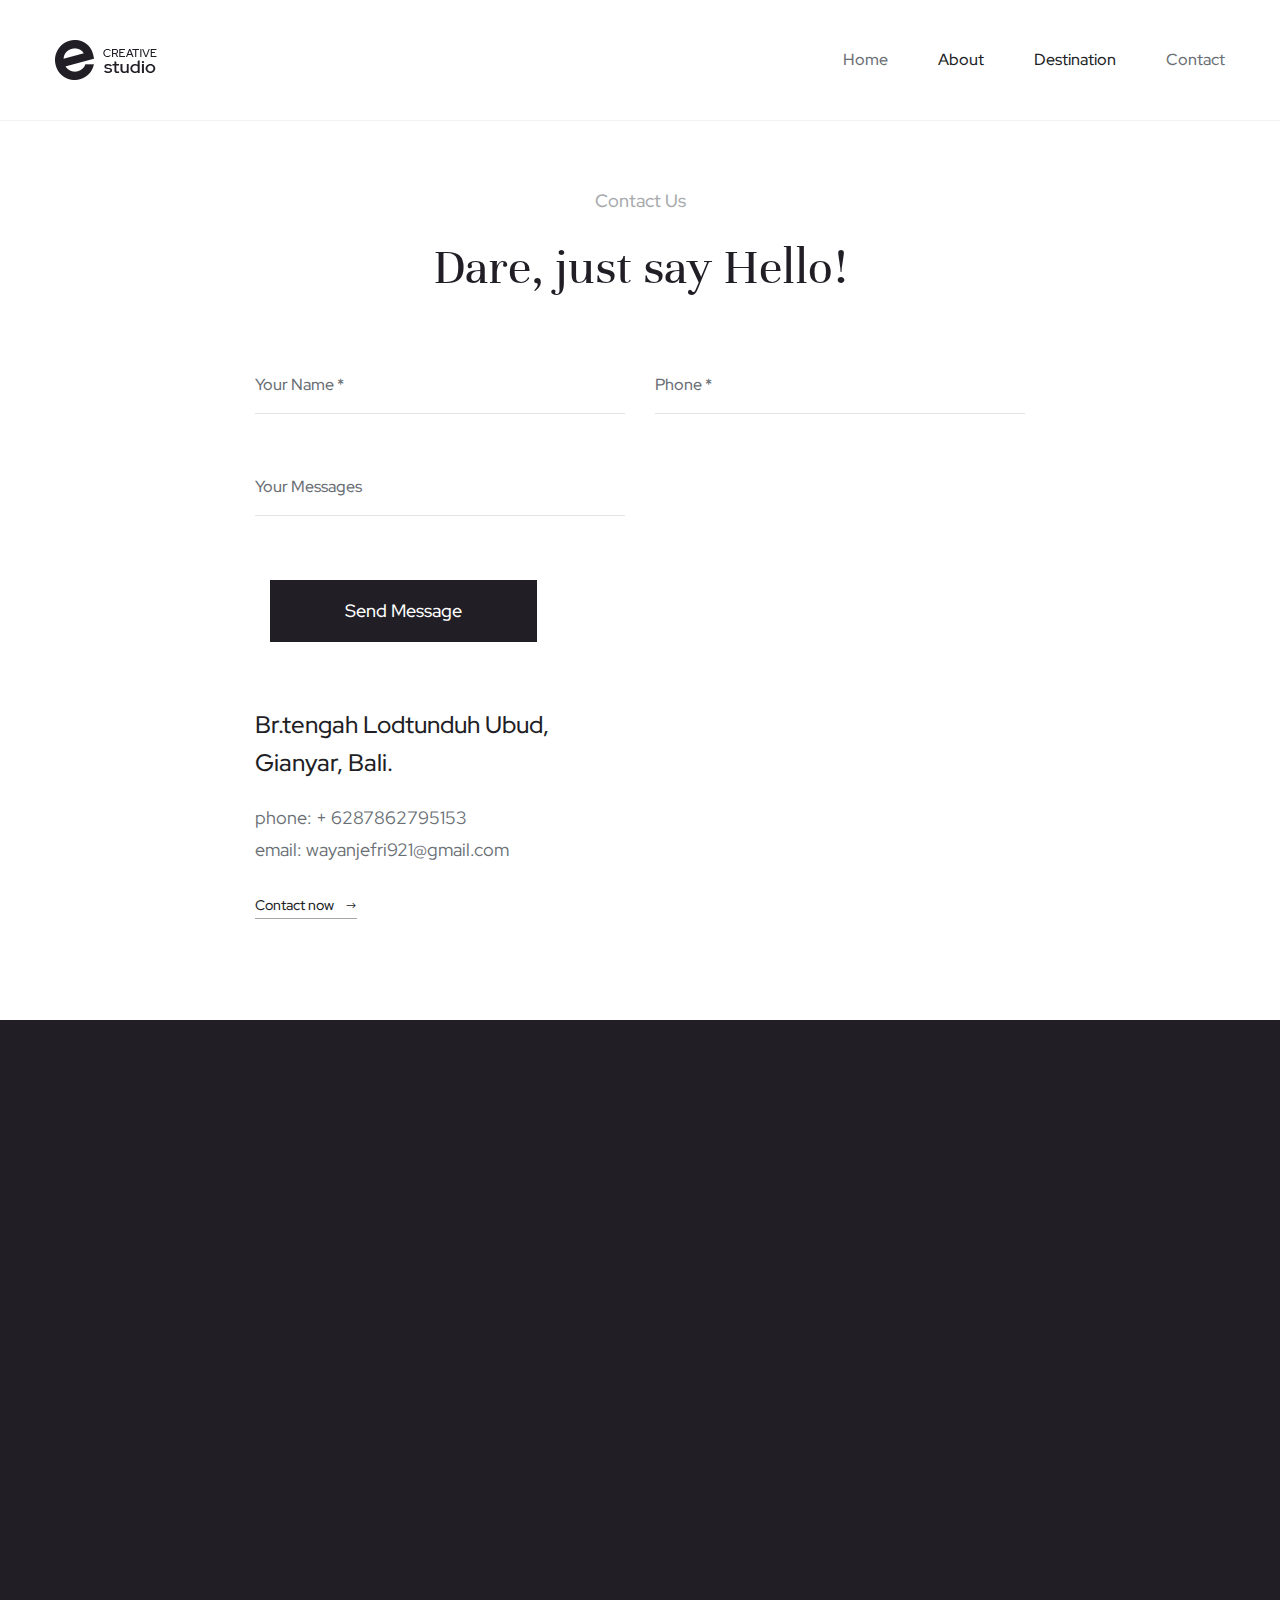
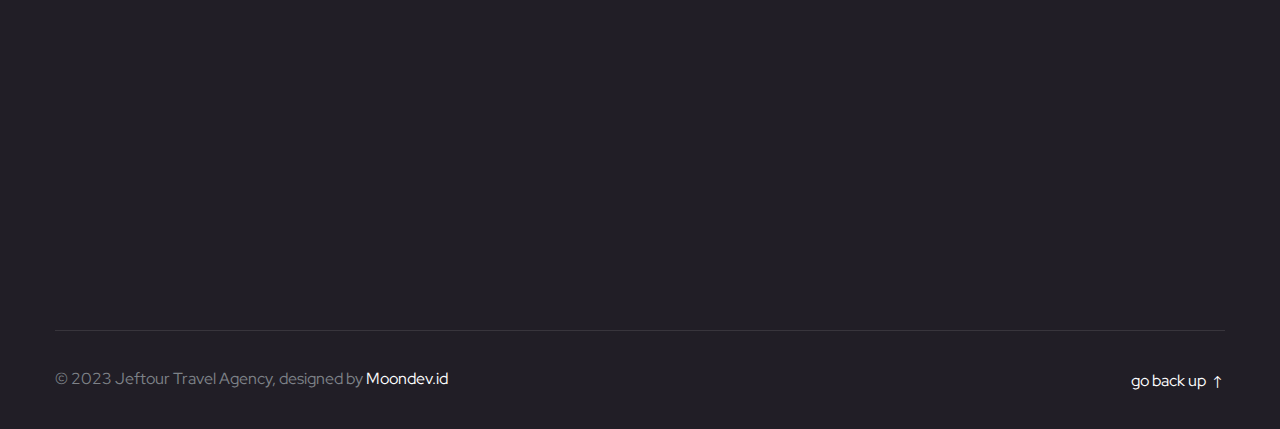
<file: html/contact.html>
<!doctype html>
<html lang="en">

<head>
    <!-- Required meta tags -->
    <meta charset="utf-8">
    <meta name="viewport" content="width=device-width, initial-scale=1, shrink-to-fit=no">
    <!-- favicon -->
    <link rel="shortcut icon" type="image/x-icon" href="assets/img/favicon.ico">
    <!-- Bootstrap CSS -->
    <link rel="stylesheet" href="assets/vendors/bootstrap/css/bootstrap.min.css">
    <!-- animation CSS -->
    <link rel="stylesheet" href="assets/vendors/animation/animate.css">
    <!-- icon CSS -->
    <link rel="stylesheet" href="assets/vendors/elegant-icon/style.css">
    <!-- animation CSS -->
    <link rel="stylesheet" href="assets/vendors/slick/slick.css">
    <link rel="stylesheet" href="assets/vendors/slick/slick-theme.css">
    <link rel="stylesheet" href="assets/vendors/magnify-popup/magnific-popup.css">
    <link rel="stylesheet" href="assets/vendors/nice-select/css/nice-select.css">
    <!-- Custome CSS -->
    <link rel="stylesheet" href="assets/css/style.css">
    <link rel="stylesheet" href="assets/css/responsive.css">
    <title>Jeftour</title>
</head>

<body>
    <div class="body_wrapper">
        <div id="preloader">
            <div class="product_name">Jeftour</div>
        </div>
        <nav class="navbar navbar-expand-lg header_area_two">
            <div class="container">
                <a class="navbar-brand" href="index.html"><img src="assets/img/logo-b.png" alt=""></a>
                <button class="navbar-toggler" type="button" data-toggle="collapse"
                    data-target="#navbarSupportedContent" aria-controls="navbarSupportedContent" aria-expanded="false"
                    aria-label="Toggle navigation">
                    <span class="navbar-toggler-icon"></span>
                </button>
                <div class="collapse navbar-collapse" id="navbarSupportedContent">
                    <ul class="navbar-nav ml-auto">
                        <li class="nav-item active">
                            <a class="nav-link " href="index.html" role="button" >
                                Home
                            </a>
                        </li>
                        <li class="nav-item">
                            <a class="nav-link" href="about.html">About</a>
                        </li>
                        <li class="nav-item">
                            <a class="nav-link" href="destination.html">Destination</a>
                        </li>
                        <li class="nav-item active">
                            <a class="nav-link" href="contact.html">Contact</a>
                        </li>
                    </ul>
                </div>
            </div>
        </nav>
        <div class="offcanvas_menu">
            <div class="close_icon"><i class="icon_close"></i></div>
            <ul class="navbar-nav side_menu">
                <li class="nav-item active" style="animation-delay: 0.4s;">
                    <a class="nav-link" href="index.html" role="button" >
                        Home
                    </a>
                </li>
                <li class="nav-item">
                    <a class="nav-link" href="about.html">
                        About
                    </a>
                </li>
                <li class="nav-item">
                    <a class="nav-link" href="destination.html">
                        Destination
                    </a>
                </li>
                <li class="nav-item active">
                    <a class="nav-link" href="contact.html">
                        Contact
                    </a>
                </li>
            </ul>
        </div>

        <!-- contact area  -->
        <section class="contact_area_two">
            <div class="container">
               
                <div class="contact_info_two">
                    <div class="sec_title text-center wow fadeInDown" data-wow-delay="0.2s">
                        <h6>Contact Us</h6>
                        <h2>Dare, just say Hello!</h2>
                    </div>
                    <form action="#" class="row contact_form contact_form_two wow fadeInDown" data-wow-delay="0.4s">
                        <div class="col-lg-6 form-group">
                            <input id="name" type="text" class="form-control" placeholder="Your Name *">
                        </div>
                        <div class="col-lg-6 form-group">
                            <input id="phone" type="number" class="form-control" placeholder="Phone *">
                        </div>
                        <div class="col-lg-6 form-group">
                            <input name="" id="message" type="text" class="form-control" placeholder="Your Messages">
                        </div>
                        <div class="col-lg-12 form-group">
                        <div class="col-md-12">
                            <button onclick="sendToWhatsapp()" class="submit_btn submit_btn_black" id="kirimpesan">
                                Send Message
                            </button>
                        </div>
                    </form>
                </div>
                <script src="whatsapp.js"></script>
                <div class="">
                    <div class=" wow fadeInDown">
                        <div class="contact_get_info">
                            <h4>Br.tengah Lodtunduh Ubud, <br> Gianyar, Bali.</h4>
                            <p>phone: <a href="https://wa.me/6287862795153">+ 6287862795153</a></p>
                            <p>email: <a href="mailto:wayanjefri921@gmail.com">wayanjefri921@gmail.com</a></p>
                            <a href="#" class="theme_btn">Contact now <i class="arrow_right"></i></a>
                        </div>
                    </div>
                </div>
            </div>
        </section>
        <!-- contact area  -->
        <!-- footer area -->
        <footer class="black_bg">
            <div class="footer_top">
                <div class="container">
                    <div class="row">
                        <div class="col-md-4 col-sm-6 wow fadeInDown" data-wow-delay="0.1s">
                            <div class="f_widget about-widget">
                                <a href="#" class="f_logo"><img src="assets/img/jeftour.png" alt=""></a>
                                <p>Since we started, our greatest motivation was and is and will continue to be the
                                    satisfaction of our customers.</p>
                            </div>
                        </div>
                        <div class="col-md-4 col-sm-6 wow fadeInDown" data-wow-delay="0.3s">
                            <div class="f_widget social_widget">
                                <h3 class="f_title">Follow Us On</h3>
                                <ul class="list-unstyled">
                                    <li><a href="https://instagram.com/jefri_bali_driveradventure23?igshid=MW16b3Q3ZXI0cWgz">Instagram</a>
                                    </li>
                                </ul>
                            </div>
                        </div>
                        <div class="col-md-4 wow fadeInDown" data-wow-delay="0.5s">
                            <div class="f_widget contact_widget">
                                <h3 class="f_title">Contact Us</h3>
                                <ul class="list-unstyled">
                                    <li>Phone: <a href="6287862795153">+ 6287862795153</a>
                                    </li>
                                    <li>Email: <a href="#">wayanjefri921@gmail.com</a></li>
                                    <li>Address: Br.tengah Lodtunduh Ubud, Gianyar, Bali.</li>
                                </ul>
                            </div>
                        </div>
                    </div>
                </div>
            </div>
            <div class="footer_bottom footer_bottom_two">
                <div class="container">
                    <div class="border_bottom"></div>
                    <div class="row">
                        <div class="col-md-7 col-sm-9">
                            <p>© 2023 Jeftour Travel Agency, designed by <a href="#">Moondev.id</a></p>
                        </div>
                        <div class="col-md-5 col-sm-3 text-right">
                            <a href="#" class="go_top">go back up <i class="arrow_up"></i></a>
                        </div>
                    </div>
                </div>
            </div>
        </footer>
        <!-- footer area -->
    </div>

    <!-- Optional JavaScript -->
    <!-- jQuery first, then Popper.js, then Bootstrap JS -->
    <script src="assets/js/jquery-3.4.1.min.js"></script>
    <script src="assets/vendors/bootstrap/js/popper.min.js"></script>
    <script src="assets/vendors/bootstrap/js/bootstrap.min.js"></script>
    <script src="assets/vendors/slick/slick.min.js"></script>
    <script src="assets/vendors/isotope/imagesloaded.pkgd.min.js"></script>
    <script src="assets/vendors/isotope/isotope.pkgd.min.js"></script>
    <script src="assets/vendors/counterup/jquery.waypoints.min.js"></script>
    <script src="assets/vendors/counterup/jquery.counterup.min.js"></script>
    <script src="assets/vendors/spilitting/splitting.min.js"></script>
    <script src="assets/vendors/wow/wow.min.js"></script>
    <script src="assets/vendors/magnify-popup/jquery.magnific-popup.min.js"></script>
    <script src="assets/vendors/nice-select/js/jquery.nice-select.min.js"></script>
    <script src="assets/vendors/pace/pace.min.js"></script>
    <script src="assets/js/main.js"></script>
</body>

</html>
</file>
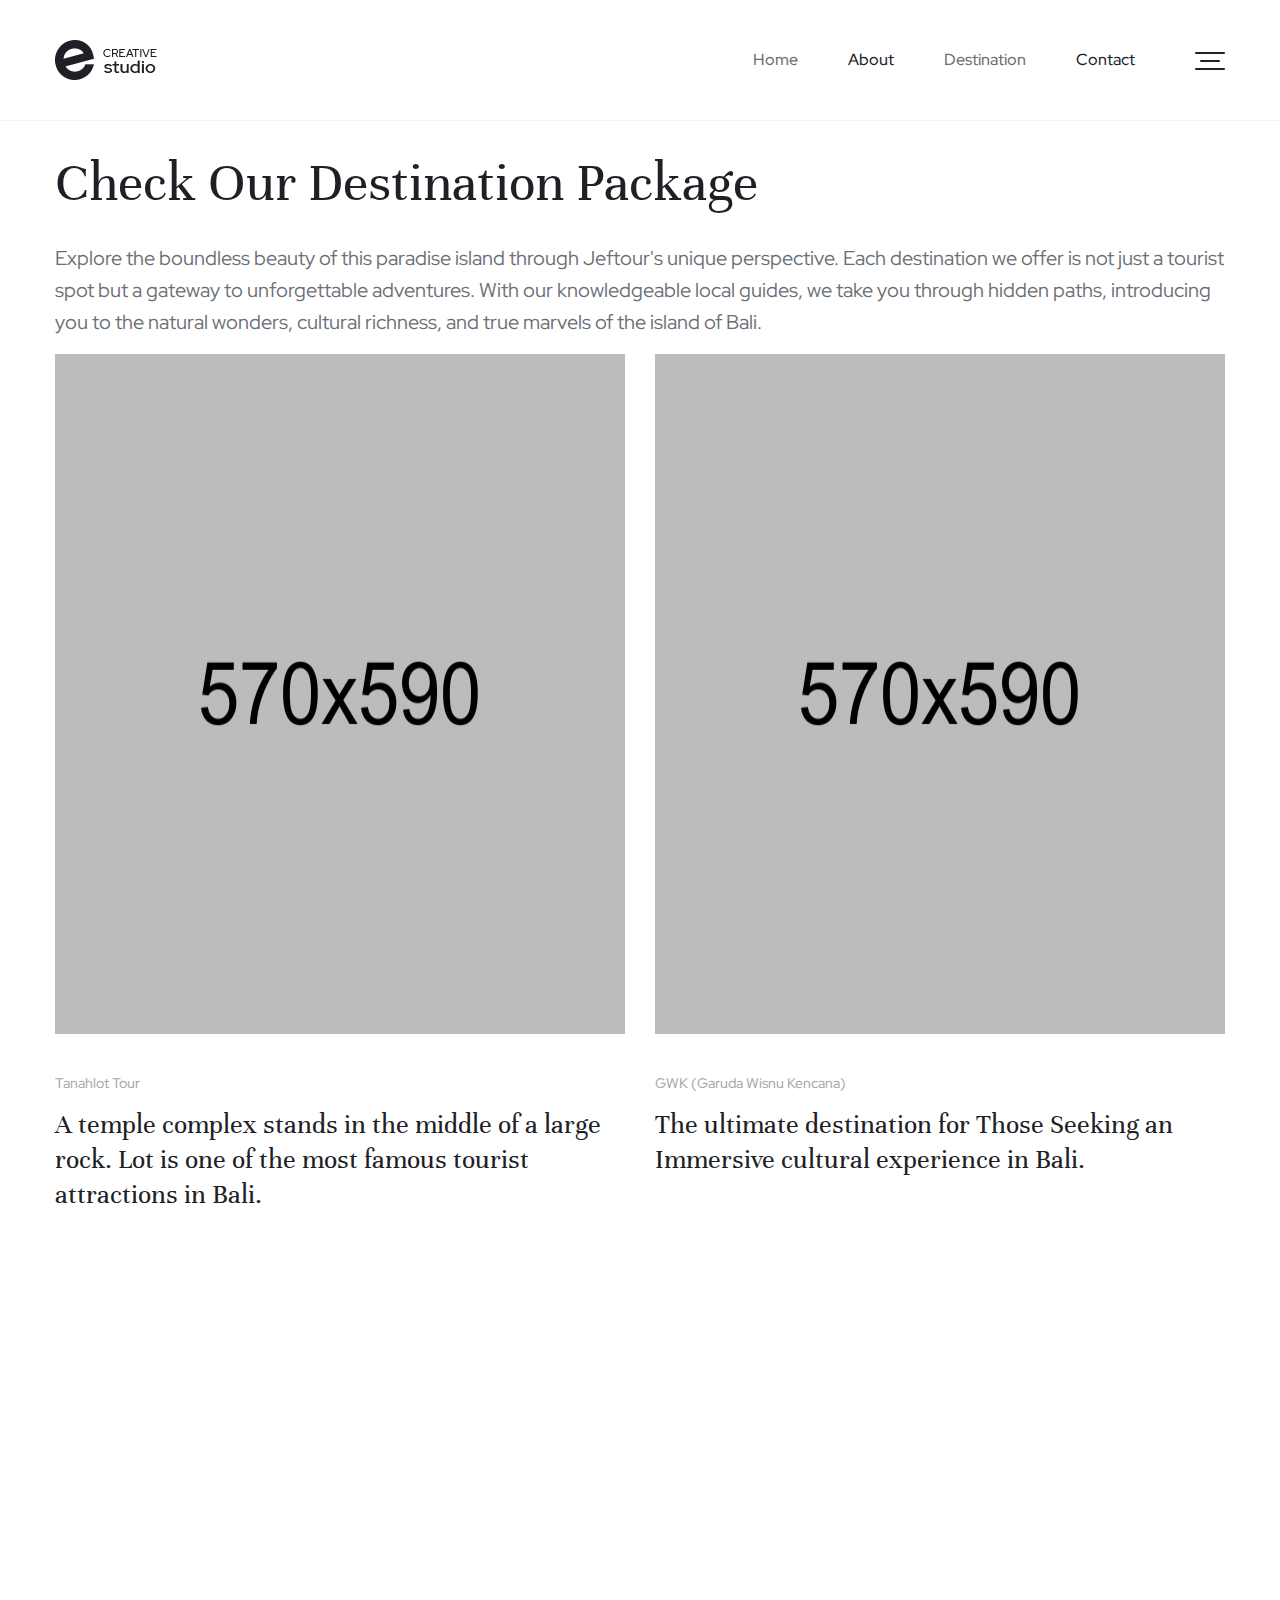
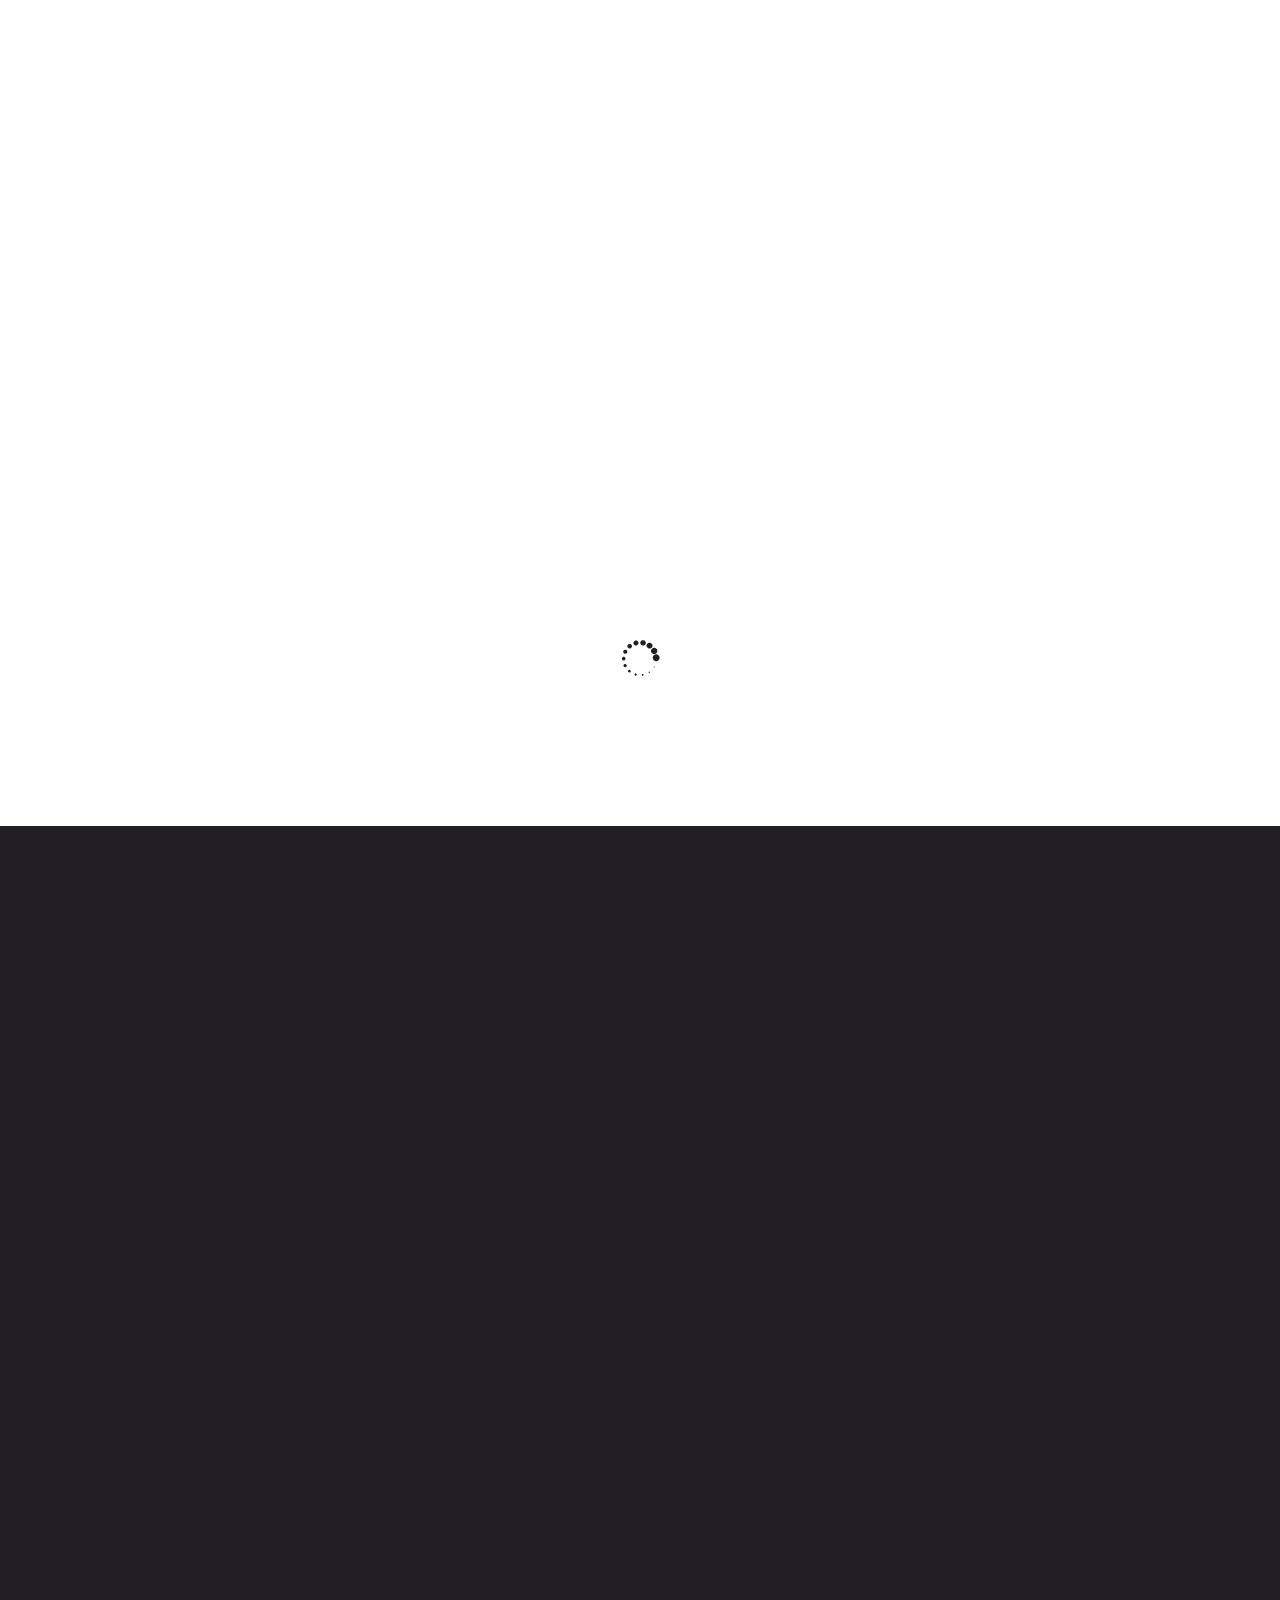
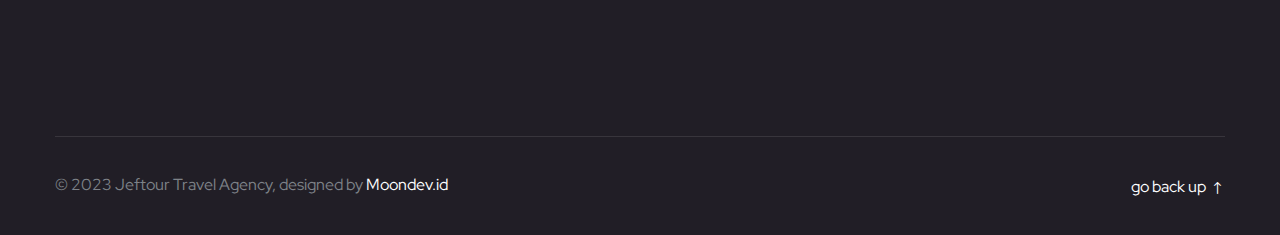
<file: html/destination.html>
<!doctype html>
<html lang="en">

<head>
    <!-- Required meta tags -->
    <meta charset="utf-8">
    <meta name="viewport" content="width=device-width, initial-scale=1, shrink-to-fit=no">
    <!-- favicon -->
    <link rel="shortcut icon" type="image/x-icon" href="assets/img/favicon.ico">
    <!-- Bootstrap CSS -->
    <link rel="stylesheet" href="assets/vendors/bootstrap/css/bootstrap.min.css">
    <!-- animation CSS -->
    <link rel="stylesheet" href="assets/vendors/animation/animate.css">
    <!-- icon CSS -->
    <link rel="stylesheet" href="assets/vendors/elegant-icon/style.css">
    <!-- animation CSS -->
    <link rel="stylesheet" href="assets/vendors/slick/slick.css">
    <link rel="stylesheet" href="assets/vendors/slick/slick-theme.css">
    <link rel="stylesheet" href="assets/vendors/spilitting/splitting.css">
    <link rel="stylesheet" href="assets/vendors/nice-select/css/nice-select.css">
    <!-- Custome CSS -->
    <link rel="stylesheet" href="assets/css/style.css">
    <link rel="stylesheet" href="assets/css/responsive.css">
    <title>Jeftour</title>
</head>

<body>
    <div class="body_wrapper">
        <div id="preloader">
            <div class="product_name">Jeftour</div>
        </div>
        <nav class="navbar navbar-expand-lg navbar-light header_area_two">
            <div class="container">
                <a class="navbar-brand" href="index.html"><img src="assets/img/logo-b.png" alt=""></a>
                <button class="navbar-toggler" type="button" data-toggle="collapse"
                    data-target="#navbarSupportedContent" aria-controls="navbarSupportedContent" aria-expanded="false"
                    aria-label="Toggle navigation">
                    <span class="navbar-toggler-icon"></span>
                </button>
                <div class="collapse navbar-collapse" id="navbarSupportedContent">
                    <ul class="navbar-nav ml-auto">
                        <li class="nav-item active">
                            <a class="nav-link"  href="index.html" role="button" >
                                Home
                            </a>
                        </li>
                        <li class="nav-item">
                            <a class="nav-link" href="about.html">About</a>
                        </li>
                        <li class="nav-item active">
                            <a class="nav-link" href="destination.html">Destination</a>
                        </li>
                        <li class="nav-item">
                            <a class="nav-link" href="contact.html">Contact</a>
                        </li>
                    </ul>
                    <div class="burger_menu">
                        <span></span>
                        <span></span>
                        <span></span>
                        <span></span>
                        <span></span>
                        <span></span>
                    </div>
                </div>
            </div>
        </nav>
        <div class="offcanvas_menu">
            <div class="close_icon"><i class="icon_close"></i></div>
            <ul class="navbar-nav side_menu">
                <li class="nav-item active">
                    <a class="nav-link " href="index.html" role="button">
                        Home
                    </a>
                </li>
                <li class="nav-item">
                    <a class="nav-link" href="about.html">
                        About
                    </a>
                </li>
                <li class="nav-item active">
                    <a class="nav-link" href="destination.html">
                        Destination
                    </a>
                </li>
                <li class="nav-item">
                    <a class="nav-link" href="contact.html">
                        Contact
                    </a>
                </li>
            </ul>
        </div>
        <!-- destination_area three -->
        <section class="destination_area_four">
            <div class="container">
                <h4 class="welcome-heading">Check Our Destination Package</h4>
                <p class="welcome-desc">Explore the boundless beauty of this paradise island through Jeftour's 
                                        unique perspective. Each destination we offer is not just a tourist spot but a gateway
                                        to unforgettable adventures. With our knowledgeable local guides, we take you through hidden paths, 
                                        introducing you to the natural wonders, cultural richness, and true marvels of the island of Bali.</p>
                <div class="row" id="destination_masonry">
                    <div class="col-sm-6 wow fadeInDown" data-wow-delay="0.1s">
                        <div class="destination_item_three">
                            <div class="img"><img src="assets/img/destination/pr_1.jpg" alt=""></div>
                            <div class="content">
                                <div class="category">Tanahlot Tour</div>
                                <a href="tanahlot.html">
                                    <h3>A temple complex stands in the middle of a large rock.
                                         Lot is one of the most famous tourist attractions in Bali.
                                    </h3>
                                </a>
                            </div>
                        </div>
                    </div>
                    <div class="col-sm-6 wow fadeInDown" data-wow-delay="0.3s">
                        <div class="destination_item_three">
                            <div class="img"><img src="assets/img/destination/pr_2.jpg" alt=""></div>
                            <div class="content">
                                <div class="category">GWK (Garuda Wisnu Kencana)</div>
                                <a href="gwk.html">
                                    <h3>The ultimate destination 
                                        for Those Seeking an Immersive cultural experience in Bali.</h3>
                                </a>
                            </div>
                        </div>
                    </div>
                    <div class="col-sm-6 wow fadeInDown" data-wow-delay="0.2s">
                        <div class="destination_item_three">
                            <div class="img"><img src="assets/img/destination/pr_3.jpg" alt=""></div>
                            <div class="content">
                                <div class="category">Nusa Penida
                                </div>
                                <a href="nusapenida.html">
                                    <h3>There is magic left in this exotic Nusa Penida</h3>
                                </a>
                            </div>
                        </div>
                    </div>
                    <div class="col-sm-6 wow fadeInDown" data-wow-delay="0.4s">
                        <div class="destination_item_three">
                            <div class="img"><img src="assets/img/destination/pr_4.jpg" alt=""></div>
                            <div class="content">
                                <div class="category">Uluwatu Temple</div>
                                <a href="uluwatu.html">
                                    <h3>A holy place built on the top of a rock.</h3>
                                </a>
                            </div>
                        </div>
                    </div>
                    <div class="col-lg-12 text-center">
                        <a href="#" class="load_btn"><img src="assets/img/destination/loadmore.png" alt=""></a>
                    </div>
                </div>
            </div>
        </section>
        <!-- destination area -->

        <!-- footer area -->
        <footer class="black_bg">
            <div class="footer_top">
                <div class="container">
                    <div class="row">
                        <div class="col-md-4 col-sm-6 wow fadeInDown" data-wow-delay="0.1s">
                            <div class="f_widget about-widget">
                                <a href="#" class="f_logo"><img src="assets/img/jeftour.png" alt=""></a>
                                <p>Since we started, our greatest motivation was and is and will continue to be the
                                    satisfaction of our customers.</p>
                            </div>
                        </div>
                        <div class="col-md-4 col-sm-6 wow fadeInDown" data-wow-delay="0.2s">
                            <div class="f_widget social_widget">
                                <h3 class="f_title">Follow Us On</h3>
                                <ul class="list-unstyled">
                                    <li><a href="https://instagram.com/jefri_bali_driveradventure23?igshid=MW16b3Q3ZXI0cWgz">Instagram</a>
                                    </li>
                                </ul>
                            </div>
                        </div>
                        <div class="col-md-4 wow fadeInDown" data-wow-delay="0.3s">
                            <div class="f_widget contact_widget">
                                <h3 class="f_title">Contact Us</h3>
                                <ul class="list-unstyled">
                                    <li>Phone: <a href="https://wa.me/6287862795153">+ 6287862795153</a>
                                    </li>
                                    <li>Email: <a href="#">wayanjefri921@gmail.com</a></li>
                                    <li>Address: Br.tengah Lodtunduh Ubud, Gianyar, Bali.</li>
                                </ul>
                            </div>
                        </div>
                    </div>
                </div>
            </div>
            <div class="footer_bottom footer_bottom_two">
                <div class="container">
                    <div class="border_bottom"></div>
                    <div class="row">
                        <div class="col-md-7 col-sm-9">
                            <p>© 2023 Jeftour Travel Agency, designed by <a href="#">Moondev.id</a></p>
                        </div>
                        <div class="col-md-5 col-sm-3 text-right">
                            <a href="#" class="go_top">go back up <i class="arrow_up"></i></a>
                        </div>
                    </div>
                </div>
            </div>
        </footer>
        <!-- footer area -->
    </div>

    <!-- Optional JavaScript -->
    <!-- jQuery first, then Popper.js, then Bootstrap JS -->
    <script src="assets/js/jquery-3.4.1.min.js"></script>
    <script src="assets/vendors/bootstrap/js/popper.min.js"></script>
    <script src="assets/vendors/bootstrap/js/bootstrap.min.js"></script>
    <script src="assets/vendors/slick/slick.min.js"></script>
    <script src="assets/vendors/isotope/imagesloaded.pkgd.min.js"></script>
    <script src="assets/vendors/isotope/isotope.pkgd.min.js"></script>
    <script src="assets/vendors/counterup/jquery.counterup.min.js"></script>
    <script src="assets/vendors/counterup/jquery.waypoints.min.js"></script>
    <script src="assets/vendors/spilitting/splitting.min.js"></script>
    <script src="assets/vendors/wow/wow.min.js"></script>
    <script src="assets/vendors/nice-select/js/jquery.nice-select.min.js"></script>
    <script src="assets/vendors/pace/pace.min.js"></script>
    <script src="assets/js/main.js"></script>
</body>

</html>
</file>
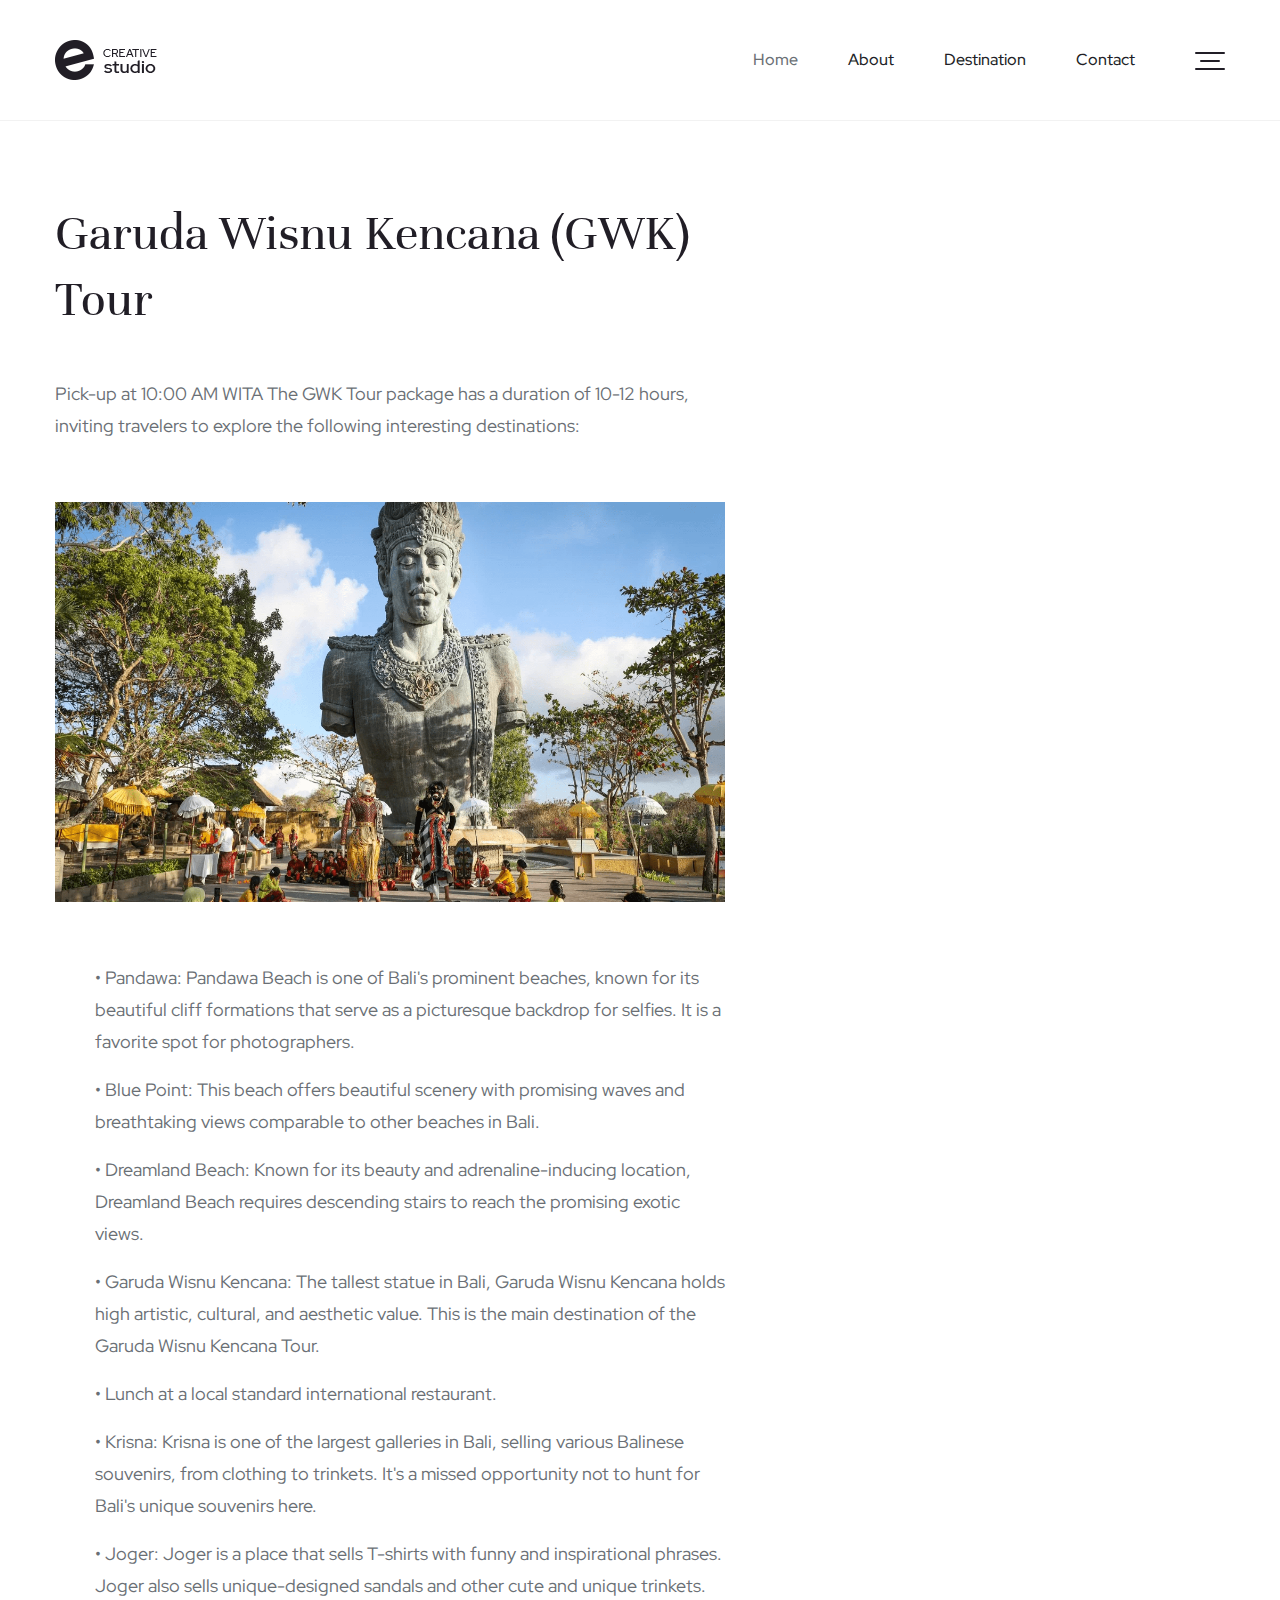
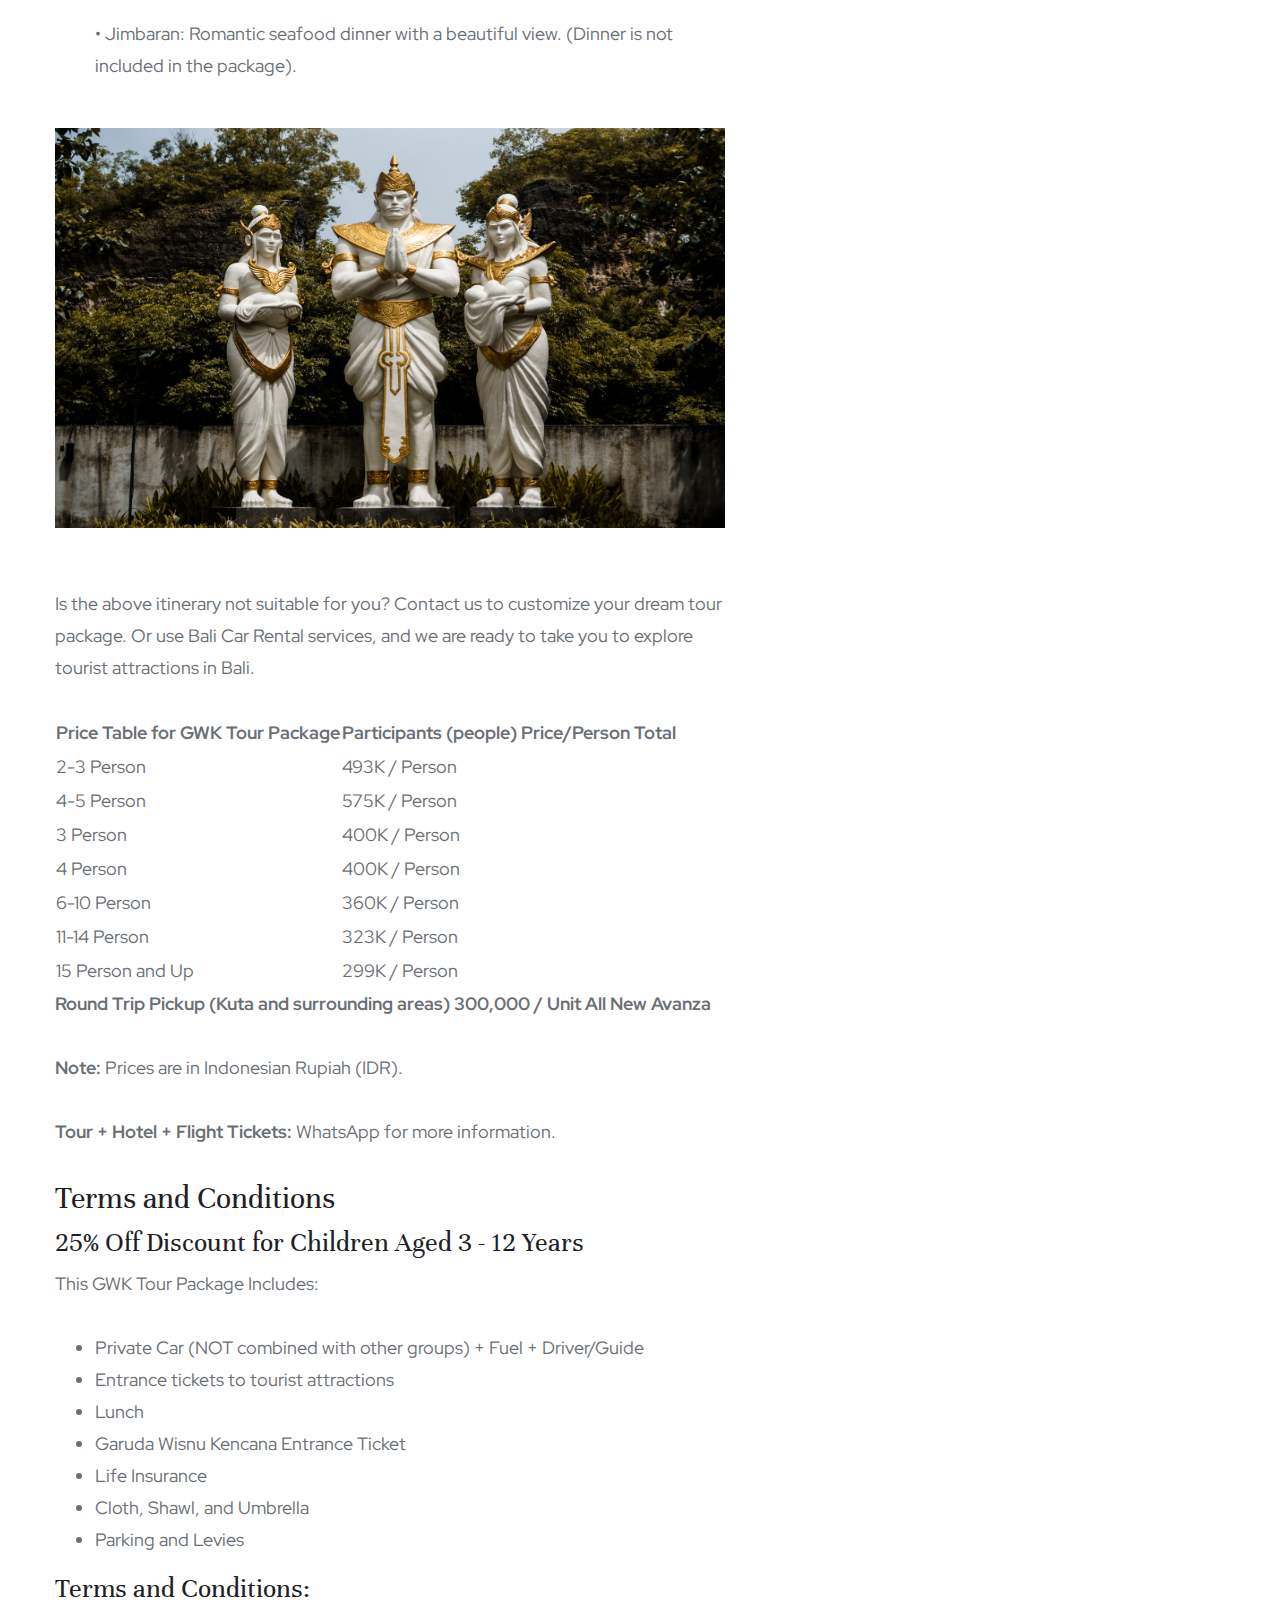
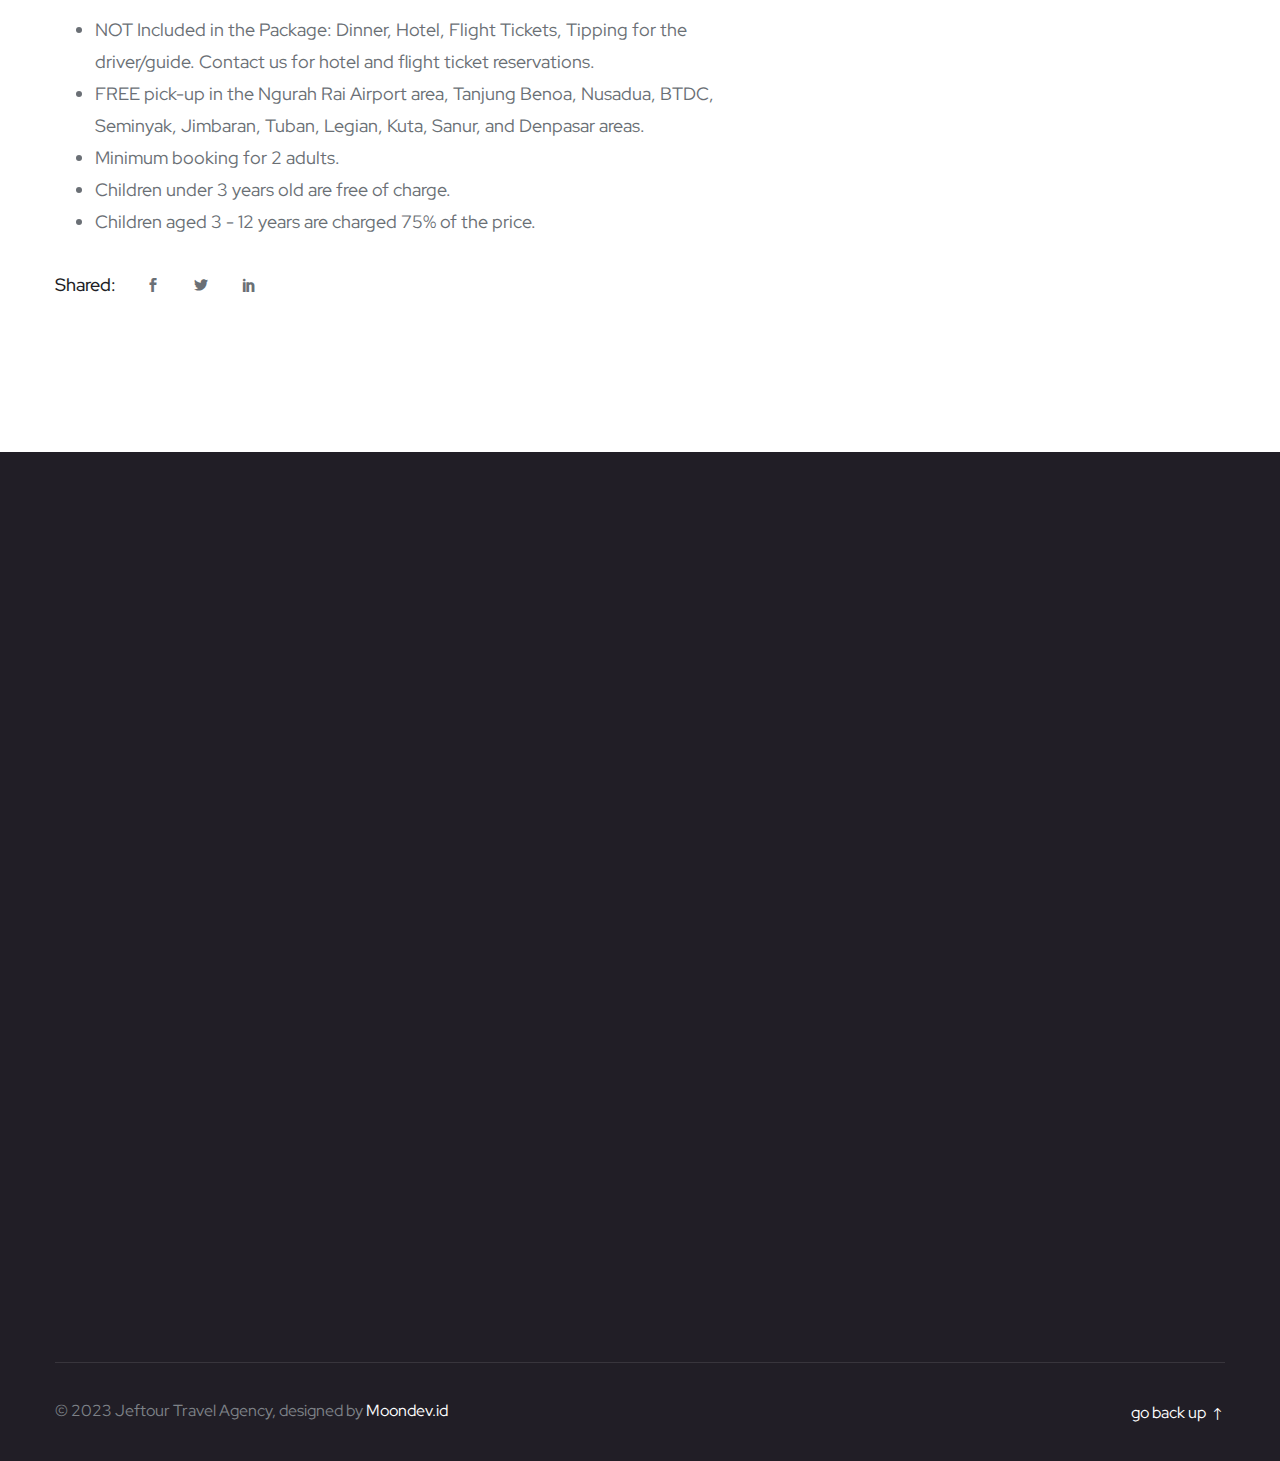
<file: html/gwk.html>
<!doctype html>
<html lang="en">

<head>
    <!-- Required meta tags -->
    <meta charset="utf-8">
    <meta name="viewport" content="width=device-width, initial-scale=1, shrink-to-fit=no">
    <!-- favicon -->
    <link rel="shortcut icon" type="image/x-icon" href="assets/img/favicon.ico">
    <!-- Bootstrap CSS -->
    <link rel="stylesheet" href="assets/vendors/bootstrap/css/bootstrap.min.css">
    <!-- animation CSS -->
    <link rel="stylesheet" href="assets/vendors/animation/animate.css">
    <!-- icon CSS -->
    <link rel="stylesheet" href="assets/vendors/elegant-icon/style.css">
    <!-- animation CSS -->
    <link rel="stylesheet" href="assets/vendors/slick/slick.css">
    <link rel="stylesheet" href="assets/vendors/slick/slick-theme.css">
    <link rel="stylesheet" href="assets/vendors/magnify-popup/magnific-popup.css">
    <!-- Custome CSS -->
    <link rel="stylesheet" href="assets/css/style.css">
    <link rel="stylesheet" href="assets/css/responsive.css">
    <title>Jeftour</title>
</head>

<body>
    <div class="body_wrapper">
        <div id="preloader">
            <div class="product_name">Jeftour</div>
        </div>
        <nav class="navbar navbar-expand-lg navbar-light header_area_two">
            <div class="container">
                <a class="navbar-brand" href="index.html"><img src="assets/img/logo-b.png" alt=""></a>
                <button class="navbar-toggler" type="button" data-toggle="collapse"
                    data-target="#navbarSupportedContent" aria-controls="navbarSupportedContent" aria-expanded="false"
                    aria-label="Toggle navigation">
                    <span class="navbar-toggler-icon"></span>
                </button>
                <div class="collapse navbar-collapse" id="navbarSupportedContent">
                    <ul class="navbar-nav ml-auto">
                        <li class="nav-item active">
                            <a class="nav-link " href="index.html" role="button"
                                aria-expanded="false">
                                Home
                            </a>
                        </li>
                        <li class="nav-item">
                            <a class="nav-link" href="about.html">About</a>
                        </li>
                        <li class="nav-item">
                            <a class="nav-link" href="destination.html">Destination</a>
                        </li>
                        <li class="nav-item">
                            <a class="nav-link" href="contact.html">Contact</a>
                        </li>
                    </ul>
                    <div class="burger_menu">
                        <span></span>
                        <span></span>
                        <span></span>
                        <span></span>
                        <span></span>
                        <span></span>
                    </div>
                </div>
            </div>
        </nav>
        <div class="offcanvas_menu">
            <div class="close_icon"><i class="icon_close"></i></div>
            <ul class="navbar-nav side_menu">
                    <li class="nav-item active">
                        <a class="nav-link" href="index.html" role="button">
                            Home
                        </a>
                    </li>
                <li class="nav-item">
                    <a class="nav-link" href="about.html">
                        About
                    </a>
                </li>
                <li class="nav-item">
                    <a class="nav-link" href="destination.html">
                        Destination
                    </a>
                </li>
                <li class="nav-item">
                    <a class="nav-link" href="contact.html">
                        Contact
                    </a>
                </li>
            </ul>
        </div>
        <div class="blog_banner">
            <div class="container">
                <div class="blog_banner_text">
                    <h2>Garuda Wisnu Kencana (GWK) Tour </h2>
                    <p>Pick-up at 10:00 AM WITA
                       The GWK Tour package has a duration of 10-12 hours, 
                       inviting travelers to explore the following interesting destinations:</p>
                </div>
            </div>
        </div>
        <!-- blog area  -->
        <section class="blog_details_area">
            <div class="container">
                <div class="row">
                    <div class="col-lg-8">
                        <div class="blog_single_info">
                            <img class="single_post_one" src="assets/img/blog/gwk1.png" alt="">
                            <ul>• Pandawa: Pandawa Beach is one of Bali's prominent beaches, 
                                  known for its beautiful cliff formations that serve as a picturesque backdrop for selfies. 
                                  It is a favorite spot for photographers.</ul>
                            <ul>• Blue Point: This beach offers beautiful scenery with promising waves and breathtaking 
                                  views comparable to other beaches in Bali.</ul>
                            <ul>• Dreamland Beach: Known for its beauty and adrenaline-inducing location, 
                                  Dreamland Beach requires descending stairs to reach the promising exotic views.</ul>
                            <ul>• Garuda Wisnu Kencana: The tallest statue in Bali, Garuda Wisnu Kencana holds high artistic, 
                                  cultural, and aesthetic value. This is the main destination of the Garuda Wisnu Kencana Tour.</ul>
                            <ul>• Lunch at a local standard international restaurant.</ul>
                            <ul>• Krisna: Krisna is one of the largest galleries in Bali, selling various Balinese souvenirs, from clothing to trinkets. 
                                  It's a missed opportunity not to hunt for Bali's unique souvenirs here.</ul>
                            <ul>• Joger: Joger is a place that sells T-shirts with funny and inspirational phrases. 
                                  Joger also sells unique-designed sandals and other cute and unique trinkets.</ul>
                            <ul>• Jimbaran: Romantic seafood dinner with a beautiful view. (Dinner is not included in the package).</ul>                            <img class="single_post_two" src="assets/img/blog/gwk2.jpg" alt="">
                            <p>Is the above itinerary not suitable for you? Contact us to customize your dream tour package.
                               Or use Bali Car Rental services, and we are ready to take you to explore tourist attractions in Bali.</p>
                            <table>
                            <thead>
                            <tr>
                                <th>Price Table for GWK Tour Package</th>
                                <th>Participants (people) Price/Person Total</th>
                            </tr>
                            </thead>
                            <tbody>
                            <tr>
                                <td>2-3 Person</td>
                                <td>493K / Person</td>
                            </tr>
                            <tr>
                                <td>4-5 Person</td>
                                <td>575K / Person</td>
                            </tr>
                            <tr>
                                <td>3 Person</td>
                                <td>400K / Person</td>
                            </tr>
                            <tr>
                                <td>4 Person</td>
                                <td>400K / Person</td>
                            </tr>
                            <tr>
                                <td>6-10 Person</td>
                                <td>360K / Person</td>
                            </tr>
                            <tr>
                                <td>11-14 Person</td>
                                <td>323K / Person</td>
                            </tr>
                            <tr>
                                <td>15 Person and Up</td>
                                <td>299K / Person</td>
                            </tr>
                            </tbody>
                        </table>
                        <p><strong>Round Trip Pickup (Kuta and surrounding areas) 300,000 / Unit All New Avanza</strong></p>
                        <p><strong>Note:</strong> Prices are in Indonesian Rupiah (IDR).</p>
                        <p><strong>Tour + Hotel + Flight Tickets:
                        </strong> WhatsApp for more information.</p>
                        <h2>Terms and Conditions</h2>
                        <h3>25% Off Discount for Children Aged 3 - 12 Years </h3>
                        <p>This GWK Tour Package Includes:</p>
                        <ul>
                            <li> Private Car (NOT combined with other groups) + Fuel + Driver/Guide</li>
                            <li> Entrance tickets to tourist attractions</li>
                            <li> Lunch</li>
                            <li> Garuda Wisnu Kencana Entrance Ticket</li>
                            <li> Life Insurance</li>
                            <li> Cloth, Shawl, and Umbrella</li>
                            <li> Parking and Levies</li>
                        </ul>
                        <h3>Terms and Conditions:</h3>
                        <ul>
                            <li> NOT Included in the Package: Dinner, Hotel, Flight Tickets, Tipping for the driver/guide. Contact us for hotel and flight ticket reservations.</li>
                            <li> FREE pick-up in the Ngurah Rai Airport area, Tanjung Benoa, Nusadua, BTDC, Seminyak, Jimbaran, Tuban, Legian, Kuta, Sanur, and Denpasar areas.</li>
                            <li> Minimum booking for 2 adults.</li>
                            <li> Children under 3 years old are free of charge.</li>
                            <li> Children aged 3 - 12 years are charged 75% of the price.</li>
                        </ul>
                            <div class="post_share">
                                Shared:
                                <ul class="list-unstyled">
                                    <li><a href="#"><i class="social_facebook"></i></a></li>
                                    <li><a href="#"><i class="social_twitter"></i></a></li>
                                    <li><a href="#"><i class="social_linkedin"></i></a></li>
                                </ul>
                            </div>
                        </div>
                    </div>
                    <!-- <div class="col-lg-4">
                        <div class="blog_right_sidebar">
                            <div class="sidebar_widget recent_post_widget">
                                <h3 class="sidebar_title">Recent post</h3>
                                <ul class="list-unstyled">
                                    <li>
                                        <div class="media">
                                            <img src="assets/img/blog/sidebar_post_1.jpg" alt="">
                                            <div class="media-body">
                                                <a href="#">
                                                    <h4>Ideal tools for productivity when working on the tablet</h4>
                                                </a>
                                            </div>
                                        </div>
                                    </li>
                                    <li>
                                        <div class="media">
                                            <img src="assets/img/blog/sidebar_post_2.jpg" alt="">
                                            <div class="media-body">
                                                <a href="#">
                                                    <h4>How to organize our ideal workspace today</h4>
                                                </a>
                                            </div>
                                        </div>
                                    </li>
                                    <li>
                                        <div class="media">
                                            <img src="assets/img/blog/sidebar_post_3.jpg" alt="">
                                            <div class="media-body">
                                                <a href="#">
                                                    <h4>Exercise as an essential stop for productivity and creativity
                                                    </h4>
                                                </a>
                                            </div>
                                        </div>
                                    </li>
                                    <li>
                                        <div class="media">
                                            <img src="assets/img/blog/sidebar_post_4.jpg" alt="">
                                            <div class="media-body">
                                                <a href="#">
                                                    <h4>Navigating a bit about the contrasts in the ideal photo</h4>
                                                </a>
                                            </div>
                                        </div>
                                    </li>
                                </ul>
                            </div>
                        </div>
                    </div> -->
                </div>
            </div>
        </section>
        <!-- blog area  -->
        <!-- footer area -->
        <footer class="black_bg">
            <div class="footer_top">
                <div class="container">
                    <div class="row">
                        <div class="col-md-4 col-sm-6 wow fadeInDown">
                            <div class="f_widget about-widget">
                                <a href="#" class="f_logo"><img src="assets/img/jeftour.png" alt=""></a>
                                <p>Since we started, our greatest motivation was and is and will continue to be the
                                    satisfaction of our customers.</p>
                            </div>
                        </div>
                        <div class="col-md-4 col-sm-6 wow fadeInDown" data-wow-delay="0.2">
                            <div class="f_widget social_widget">
                                <h3 class="f_title">Follow Us On</h3>
                                <ul class="list-unstyled">
                                    <li><a href="https://instagram.com/jefri_bali_driveradventure23?igshid=MW16b3Q3ZXI0cWgz">Instagram</a>
                                    </li>
                                </ul>
                            </div>
                        </div>
                        <div class="col-md-4 wow fadeInDown" data-wow-delay="0.4">
                            <div class="f_widget contact_widget">
                                <h3 class="f_title">Contact Us</h3>
                                <ul class="list-unstyled">
                                    <li>Phone: <a href="https://wa.me/6287862795153">+ 6287862795153</a>
                                    </li>
                                    <li>Email: <a href="#">wayanjefri921@gmail.com</a></li>
                                    <li>Address: Br.tengah Lodtunduh Ubud, Gianyar, Bali.</li>
                                </ul>
                            </div>
                        </div>
                    </div>
                </div>
            </div>
            <div class="footer_bottom footer_bottom_two">
                <div class="container">
                    <div class="border_bottom"></div>
                    <div class="row">
                        <div class="col-md-7 col-sm-9">
                            <p>© 2023 Jeftour Travel Agency, designed by <a href="#">Moondev.id</a></p>
                        </div>
                        <div class="col-md-5 col-sm-3 text-right">
                            <a href="#" class="go_top">go back up <i class="arrow_up"></i></a>
                        </div>
                    </div>
                </div>
            </div>
        </footer>
        <!-- footer area -->
    </div>

    <!-- Optional JavaScript -->
    <!-- jQuery first, then Popper.js, then Bootstrap JS -->
    <script src="assets/js/jquery-3.4.1.min.js"></script>
    <script src="assets/vendors/bootstrap/js/popper.min.js"></script>
    <script src="assets/vendors/bootstrap/js/bootstrap.min.js"></script>
    <script src="assets/vendors/slick/slick.min.js"></script>
    <script src="assets/vendors/isotope/imagesloaded.pkgd.min.js"></script>
    <script src="assets/vendors/isotope/isotope.pkgd.min.js"></script>
    <script src="assets/vendors/counterup/jquery.waypoints.min.js"></script>
    <script src="assets/vendors/counterup/jquery.counterup.min.js"></script>
    <script src="assets/vendors/spilitting/splitting.min.js"></script>
    <script src="assets/vendors/wow/wow.min.js"></script>
    <script src="assets/vendors/pace/pace.min.js"></script>
    <script src="assets/js/main.js"></script>
</body>

</html>
</file>
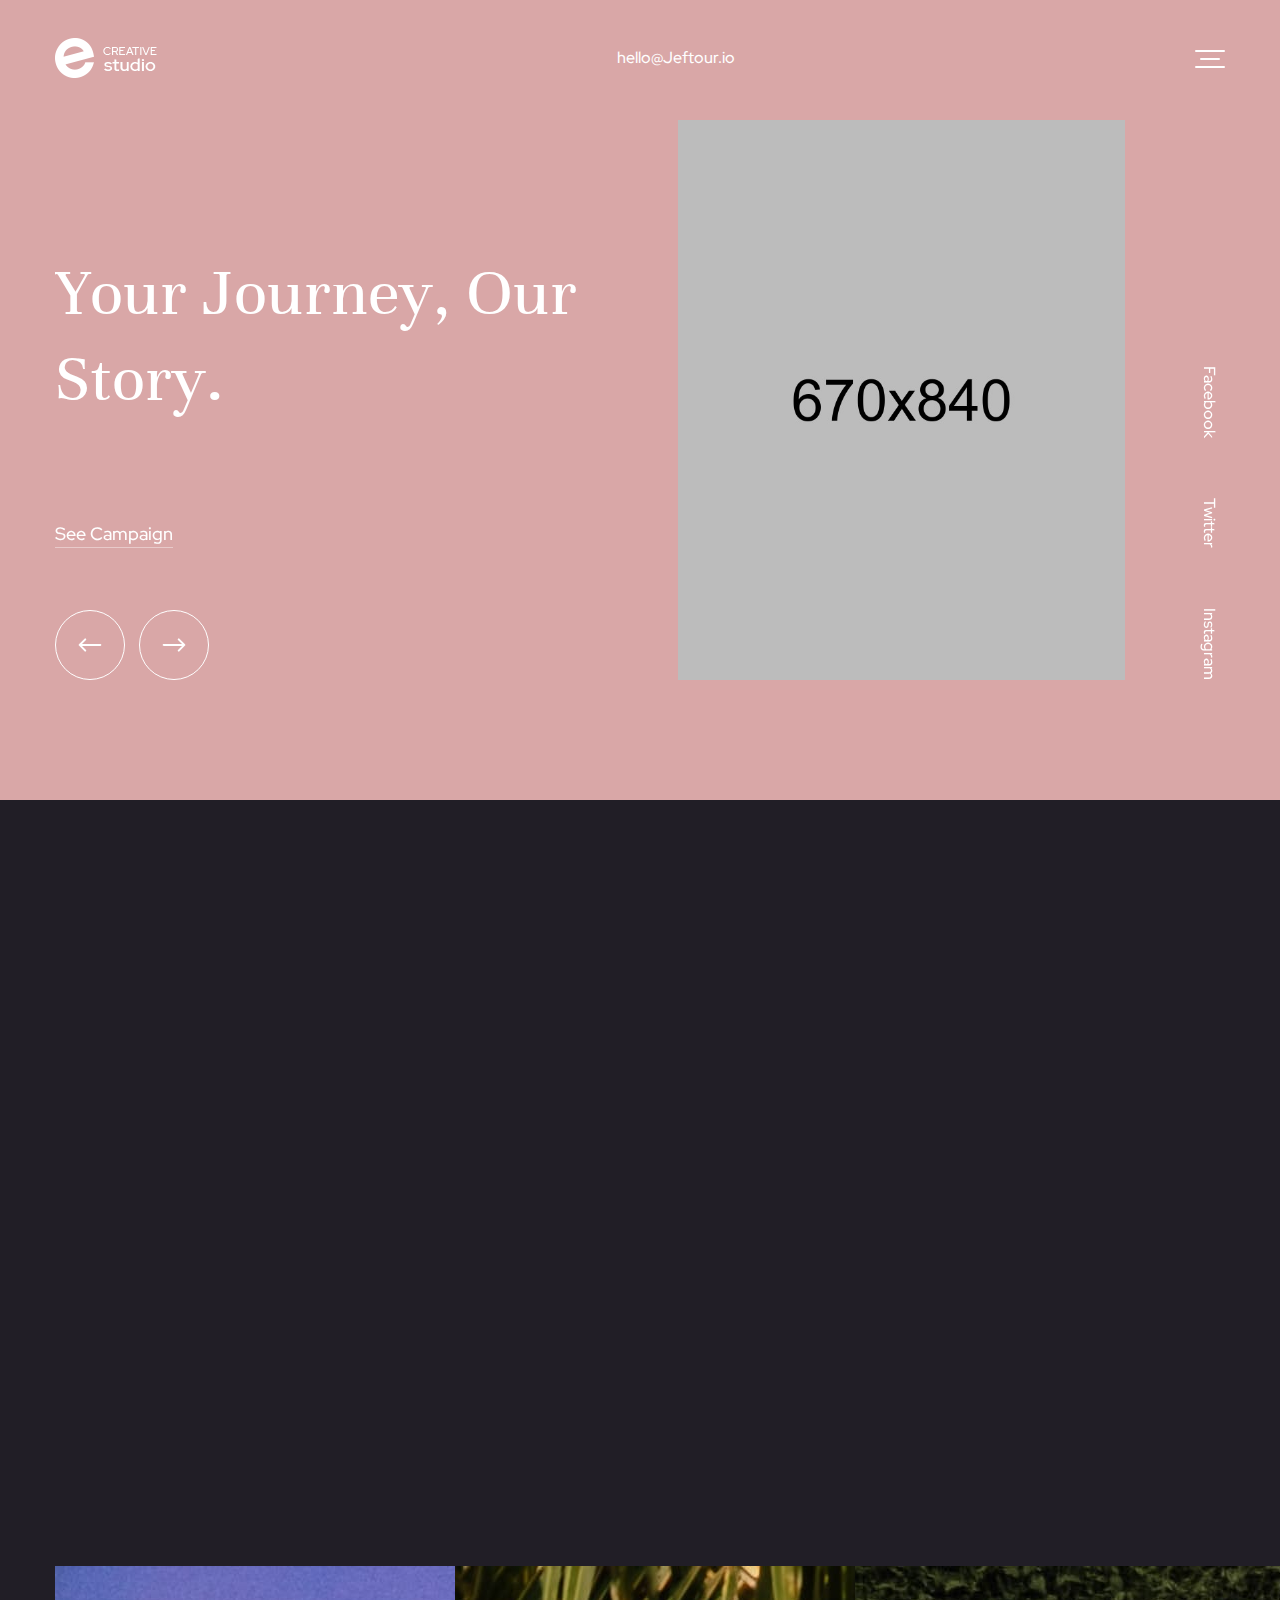
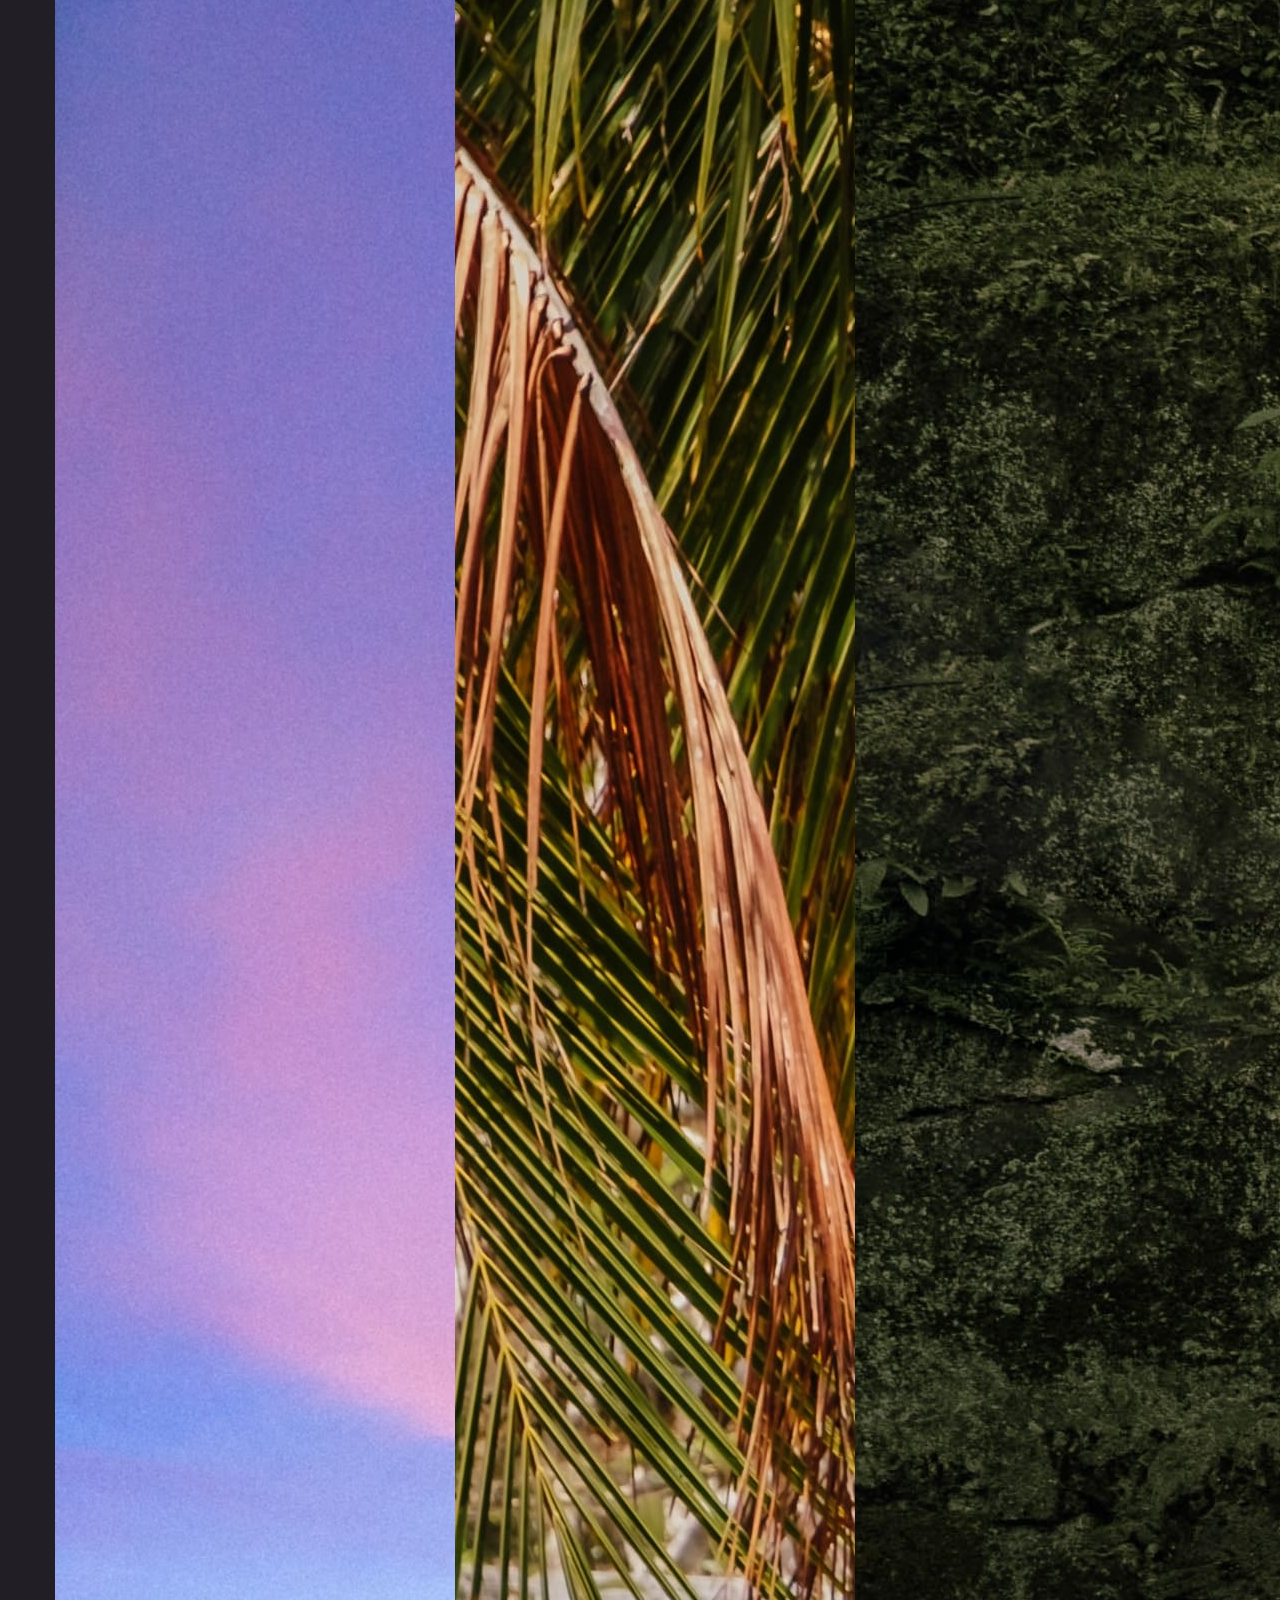
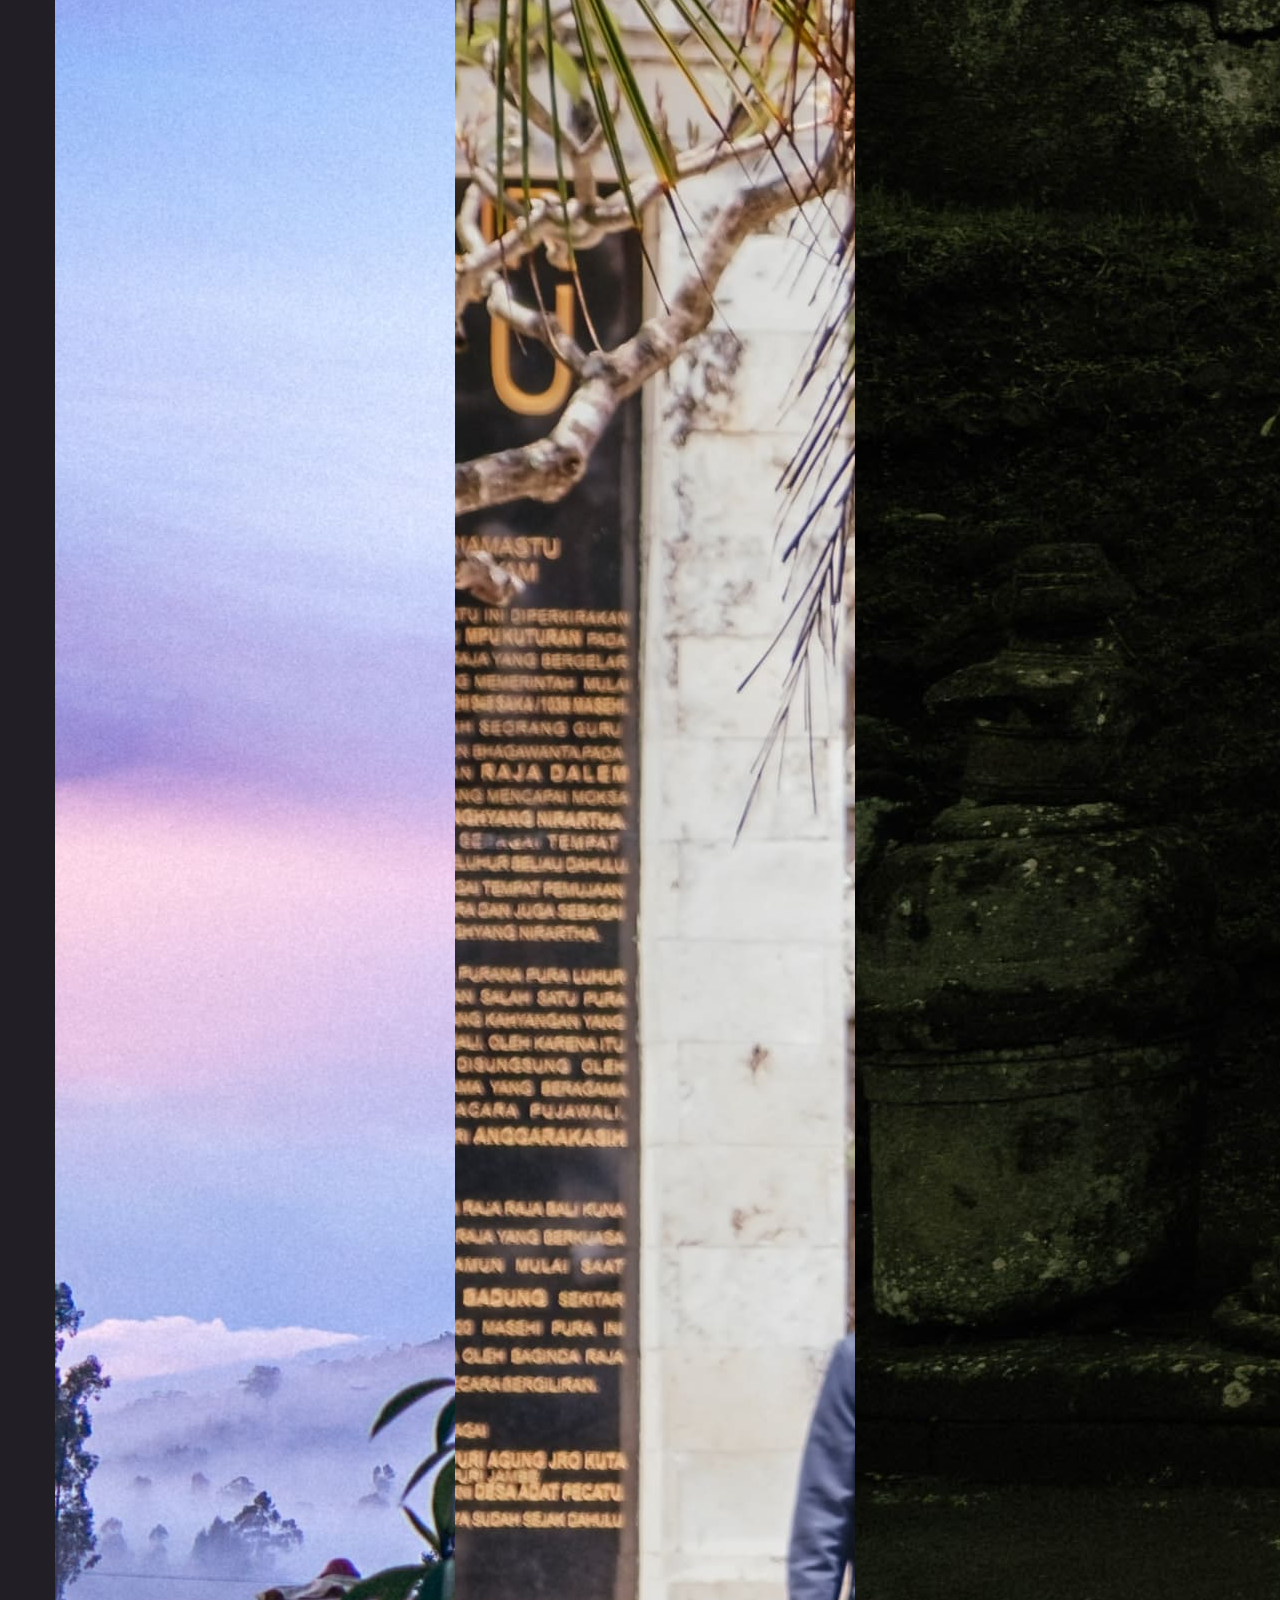
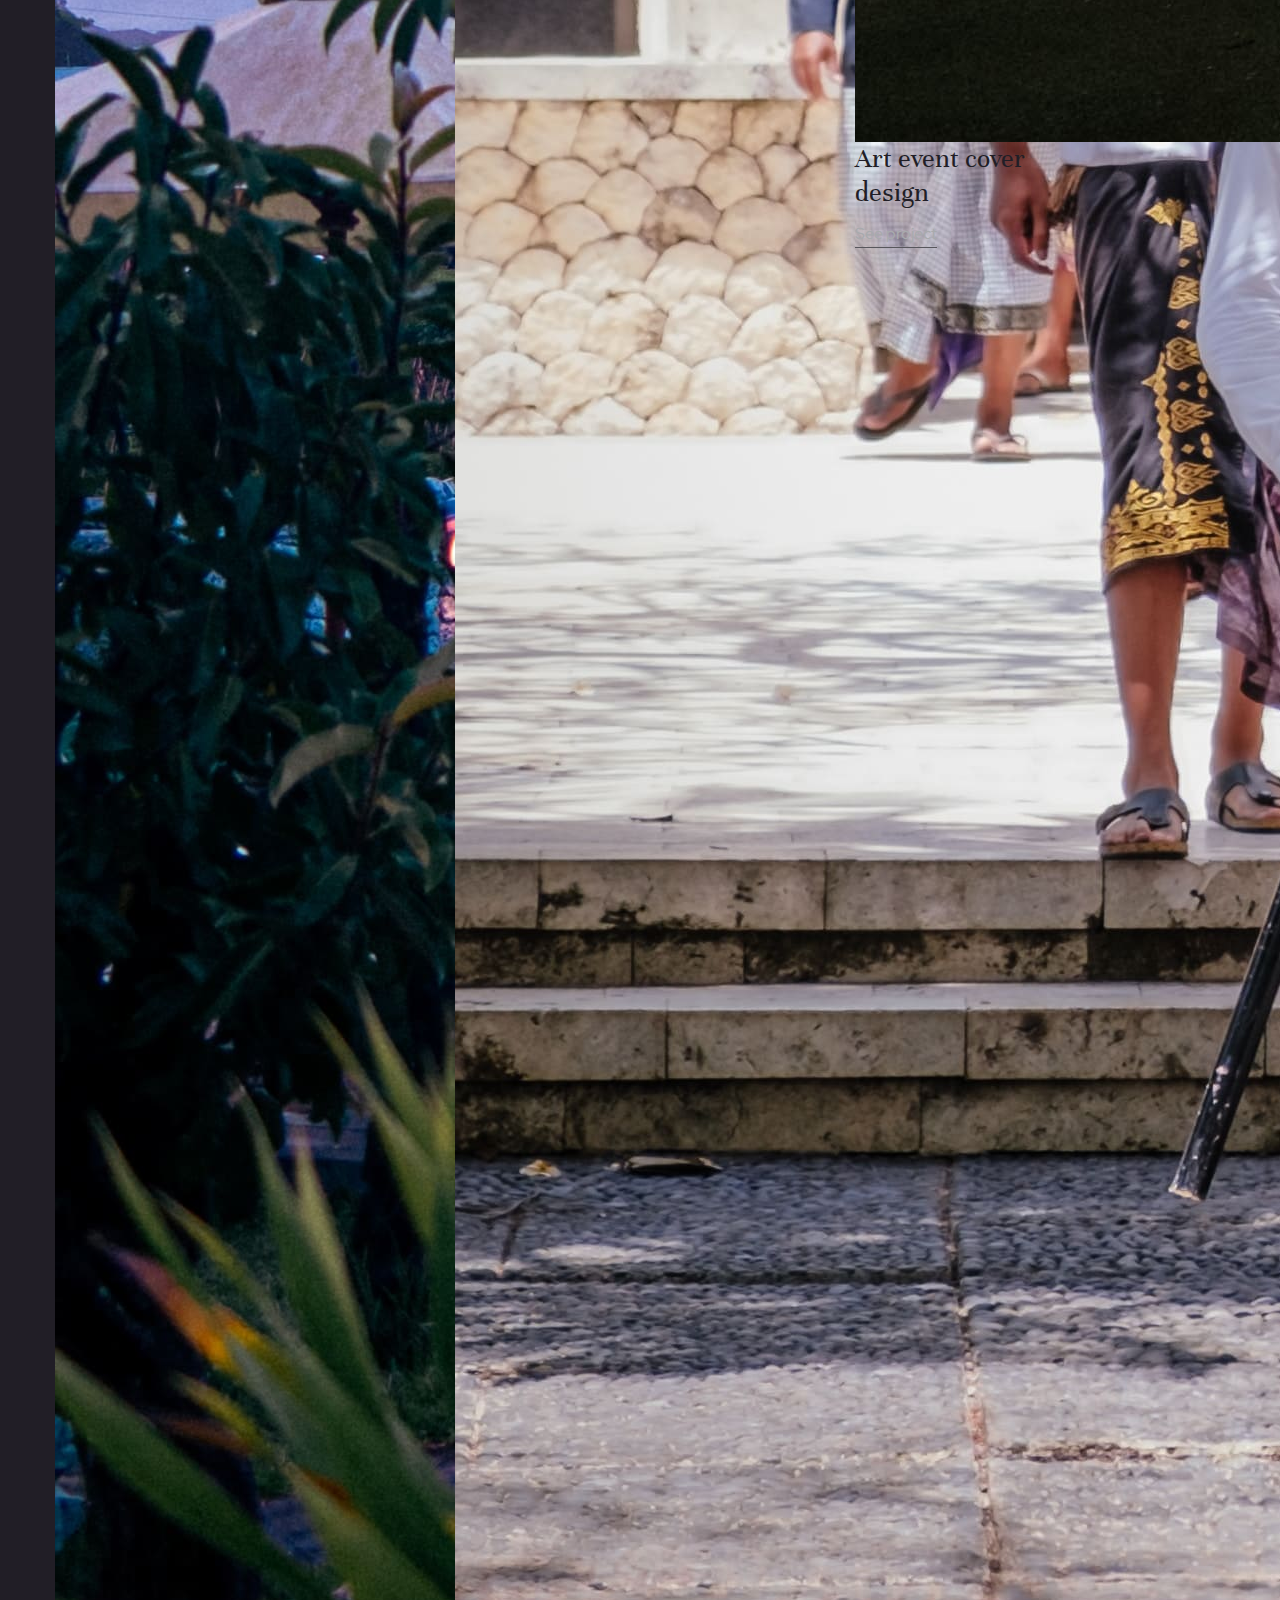
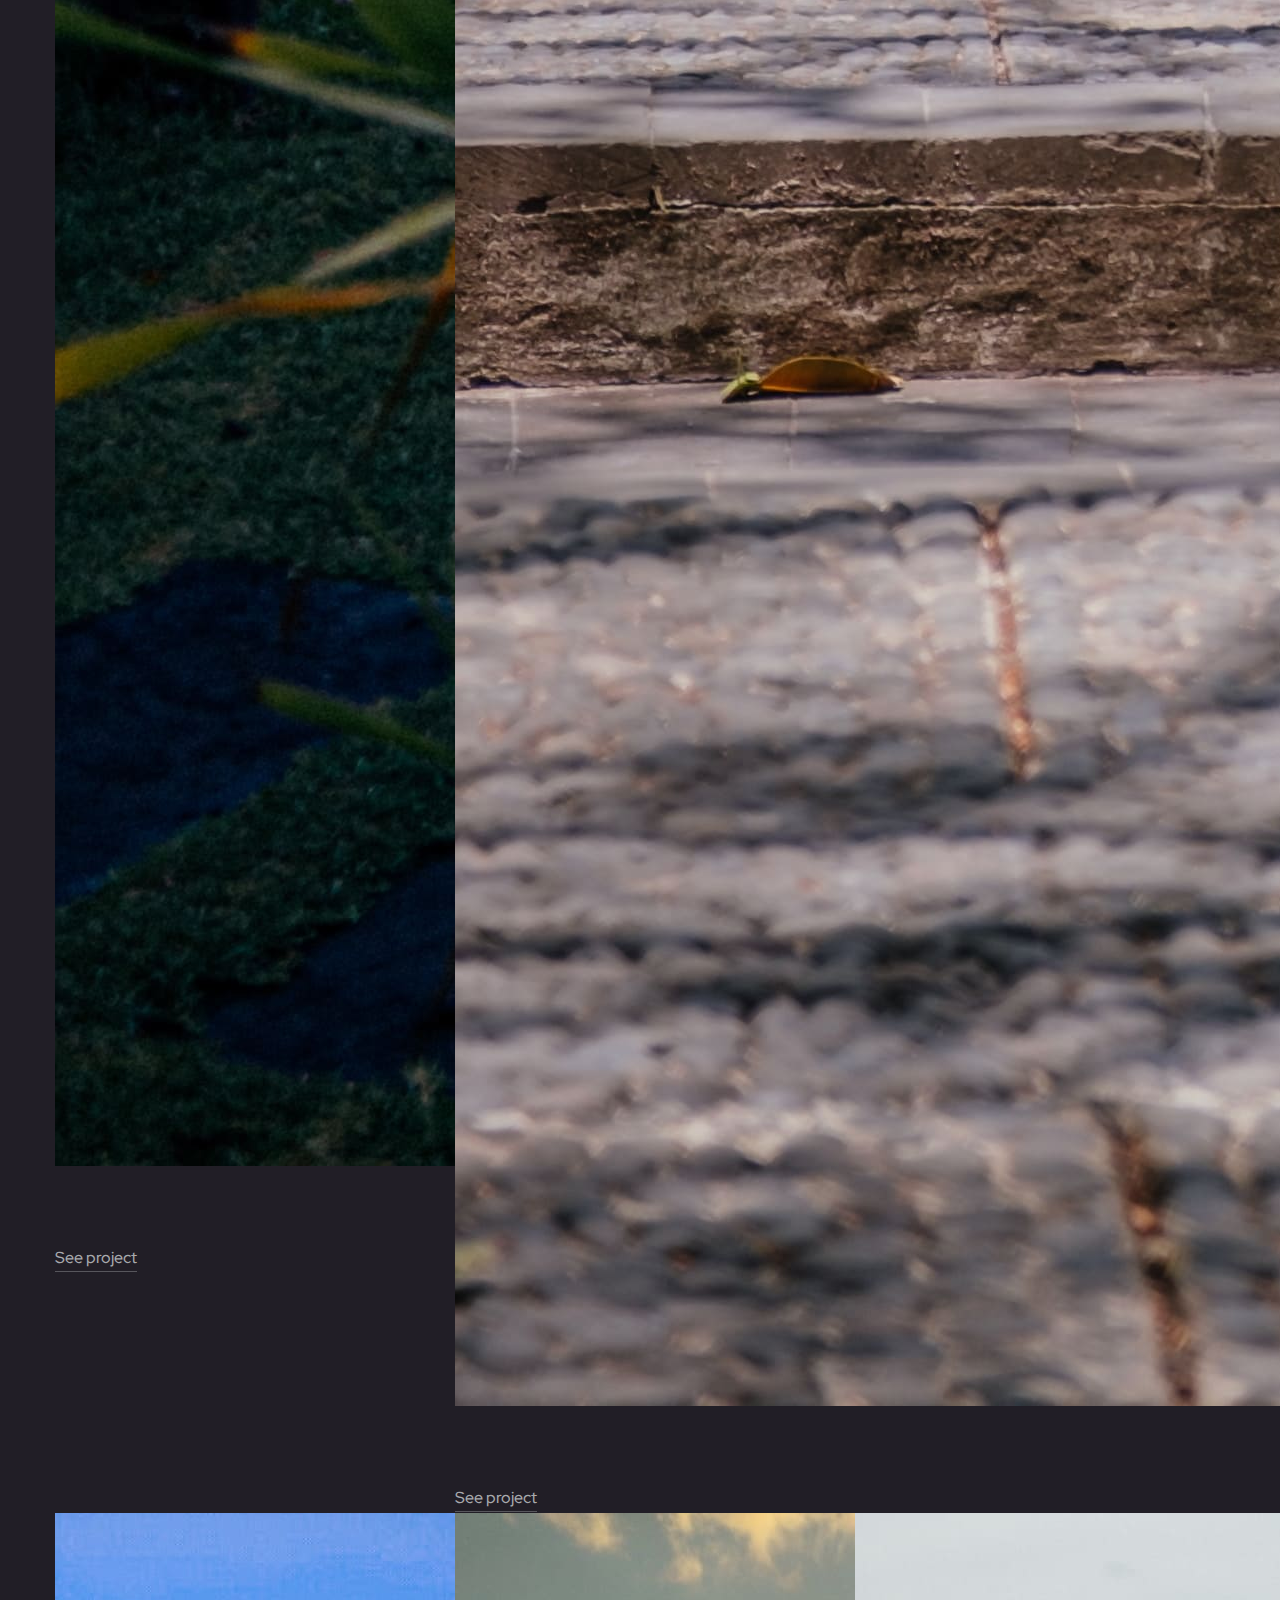
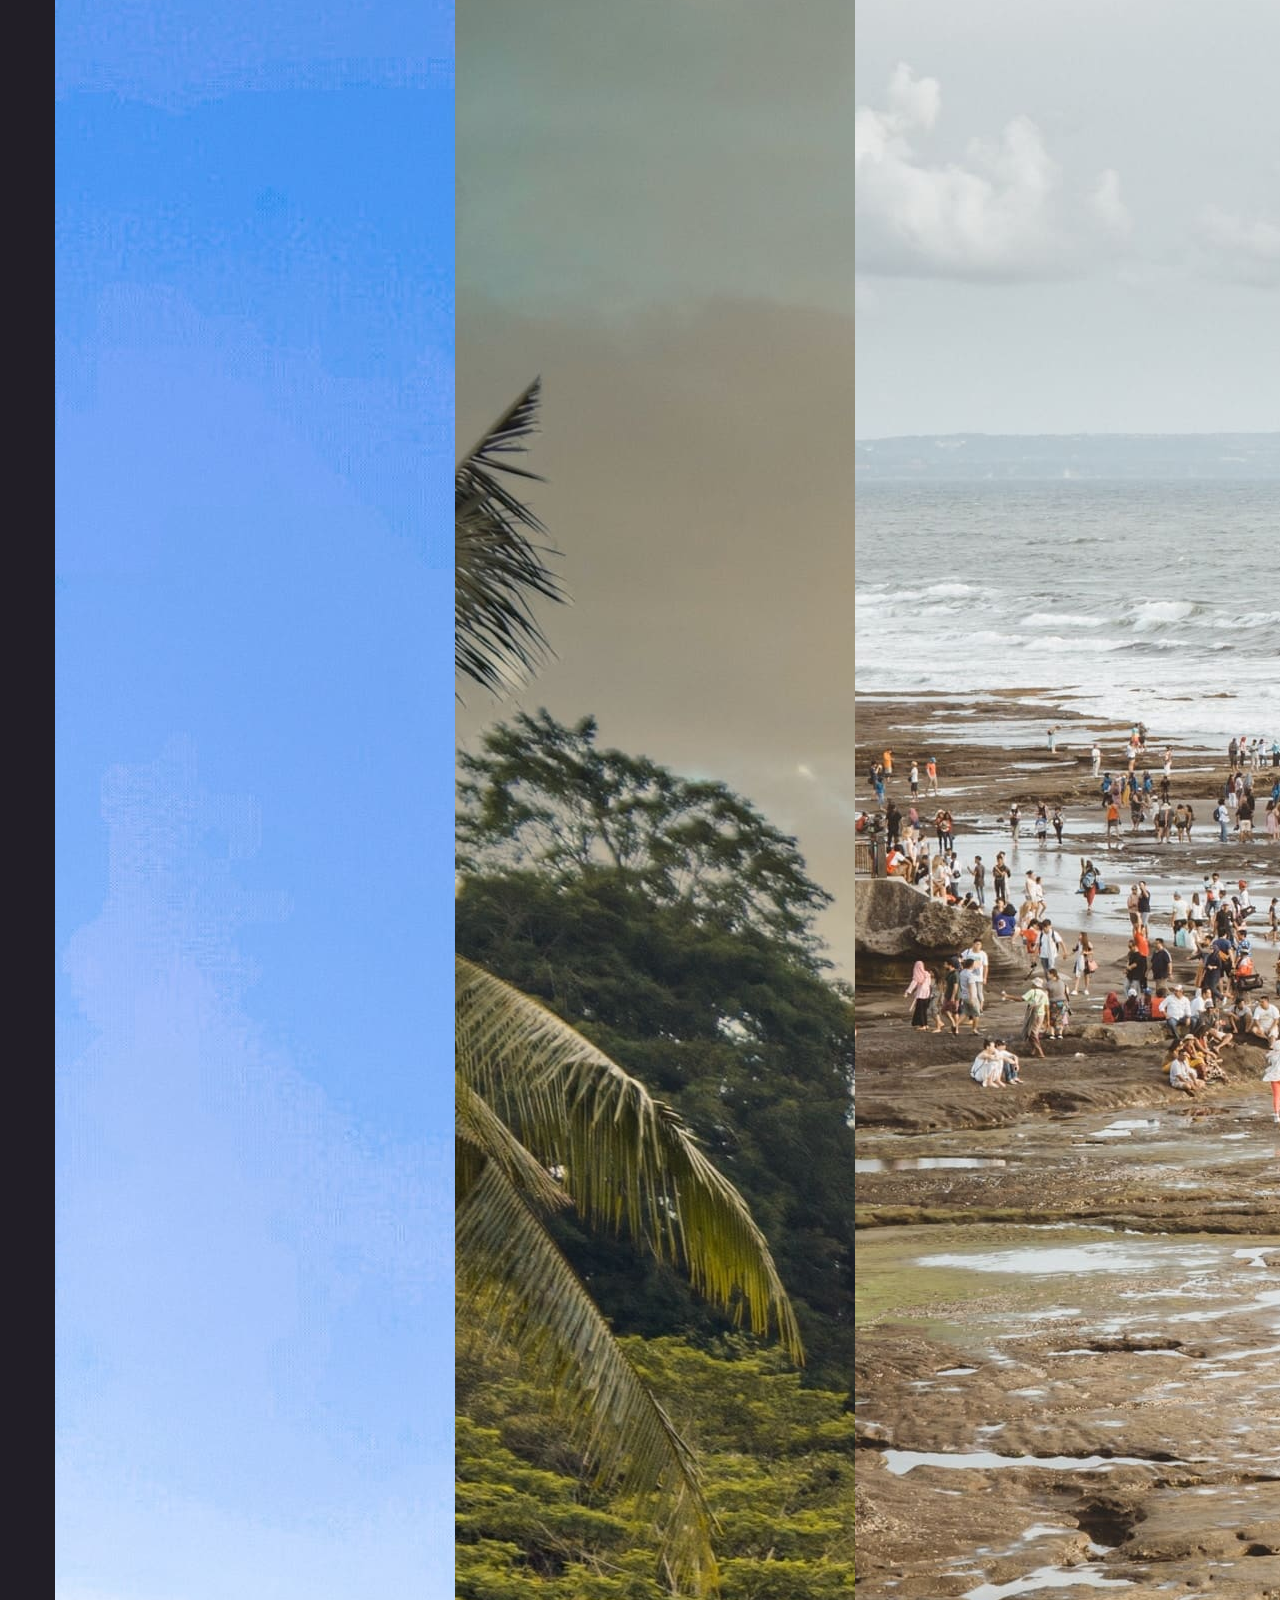
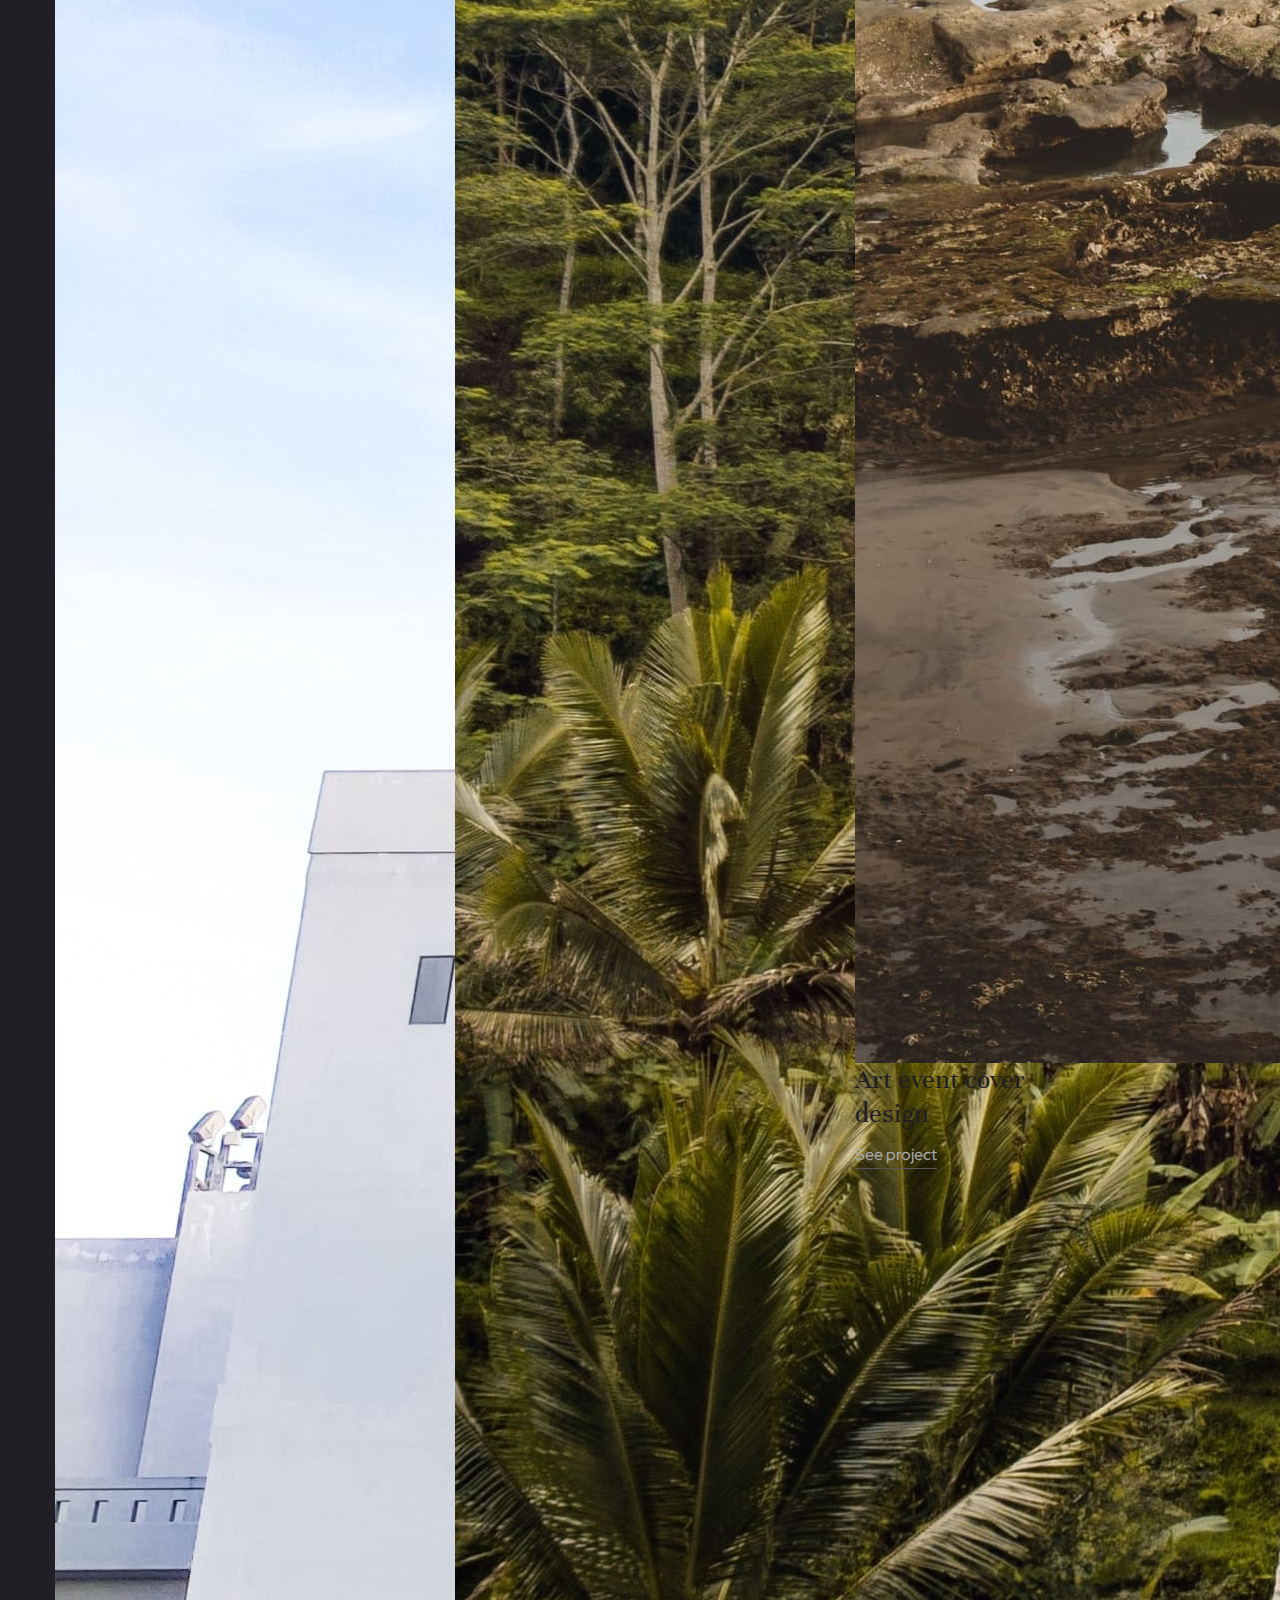
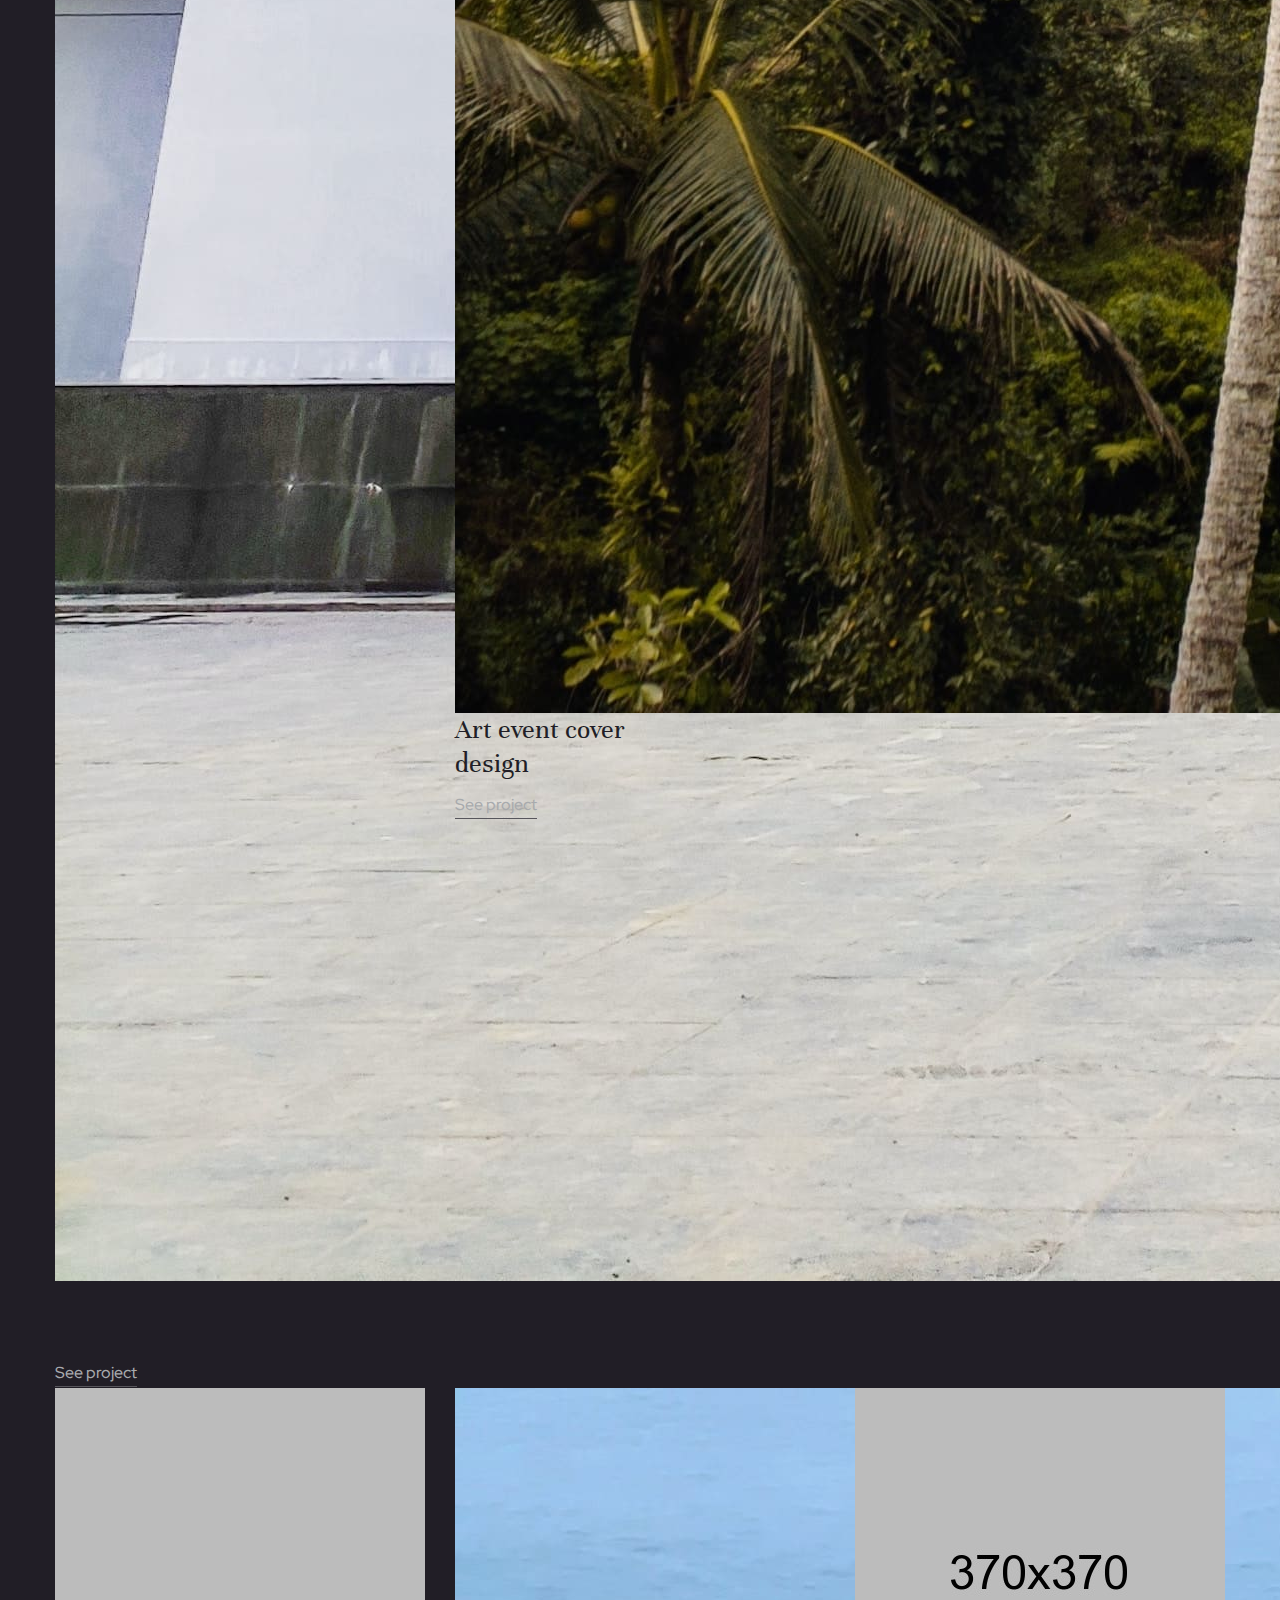
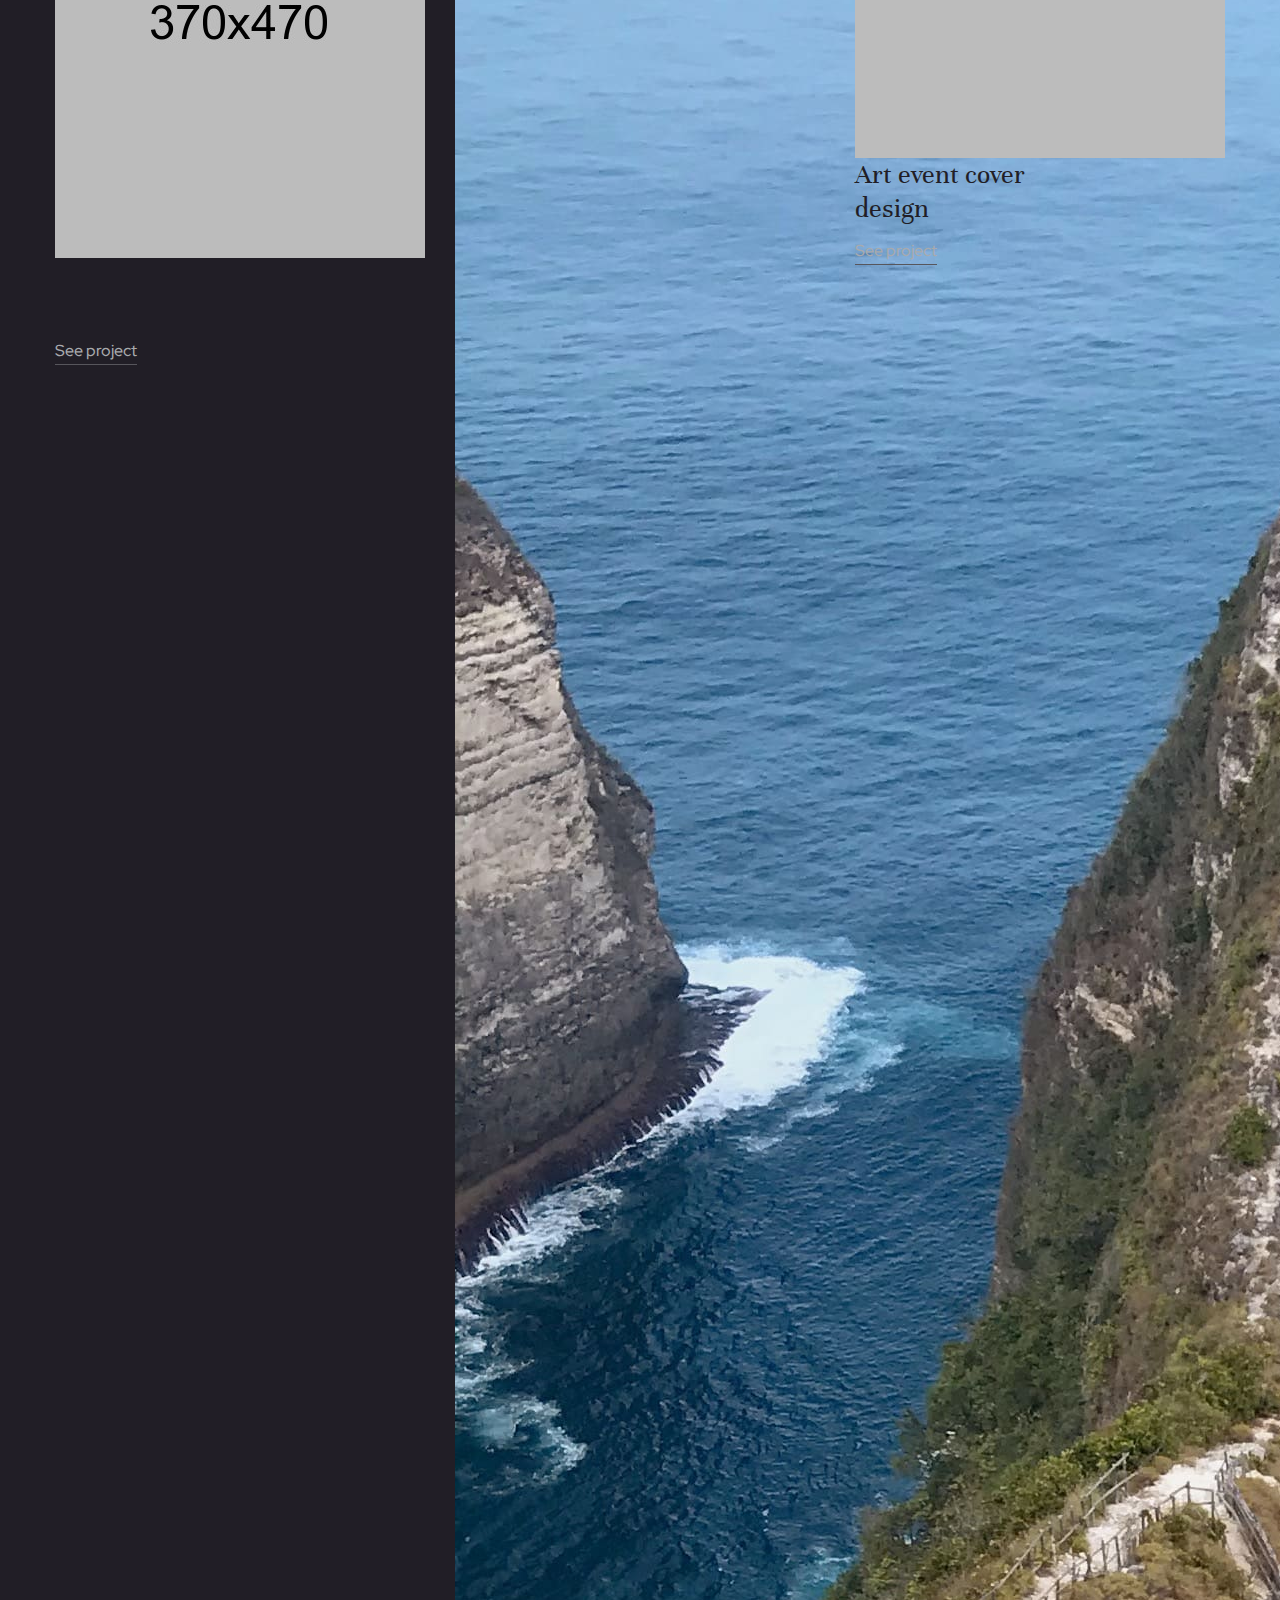
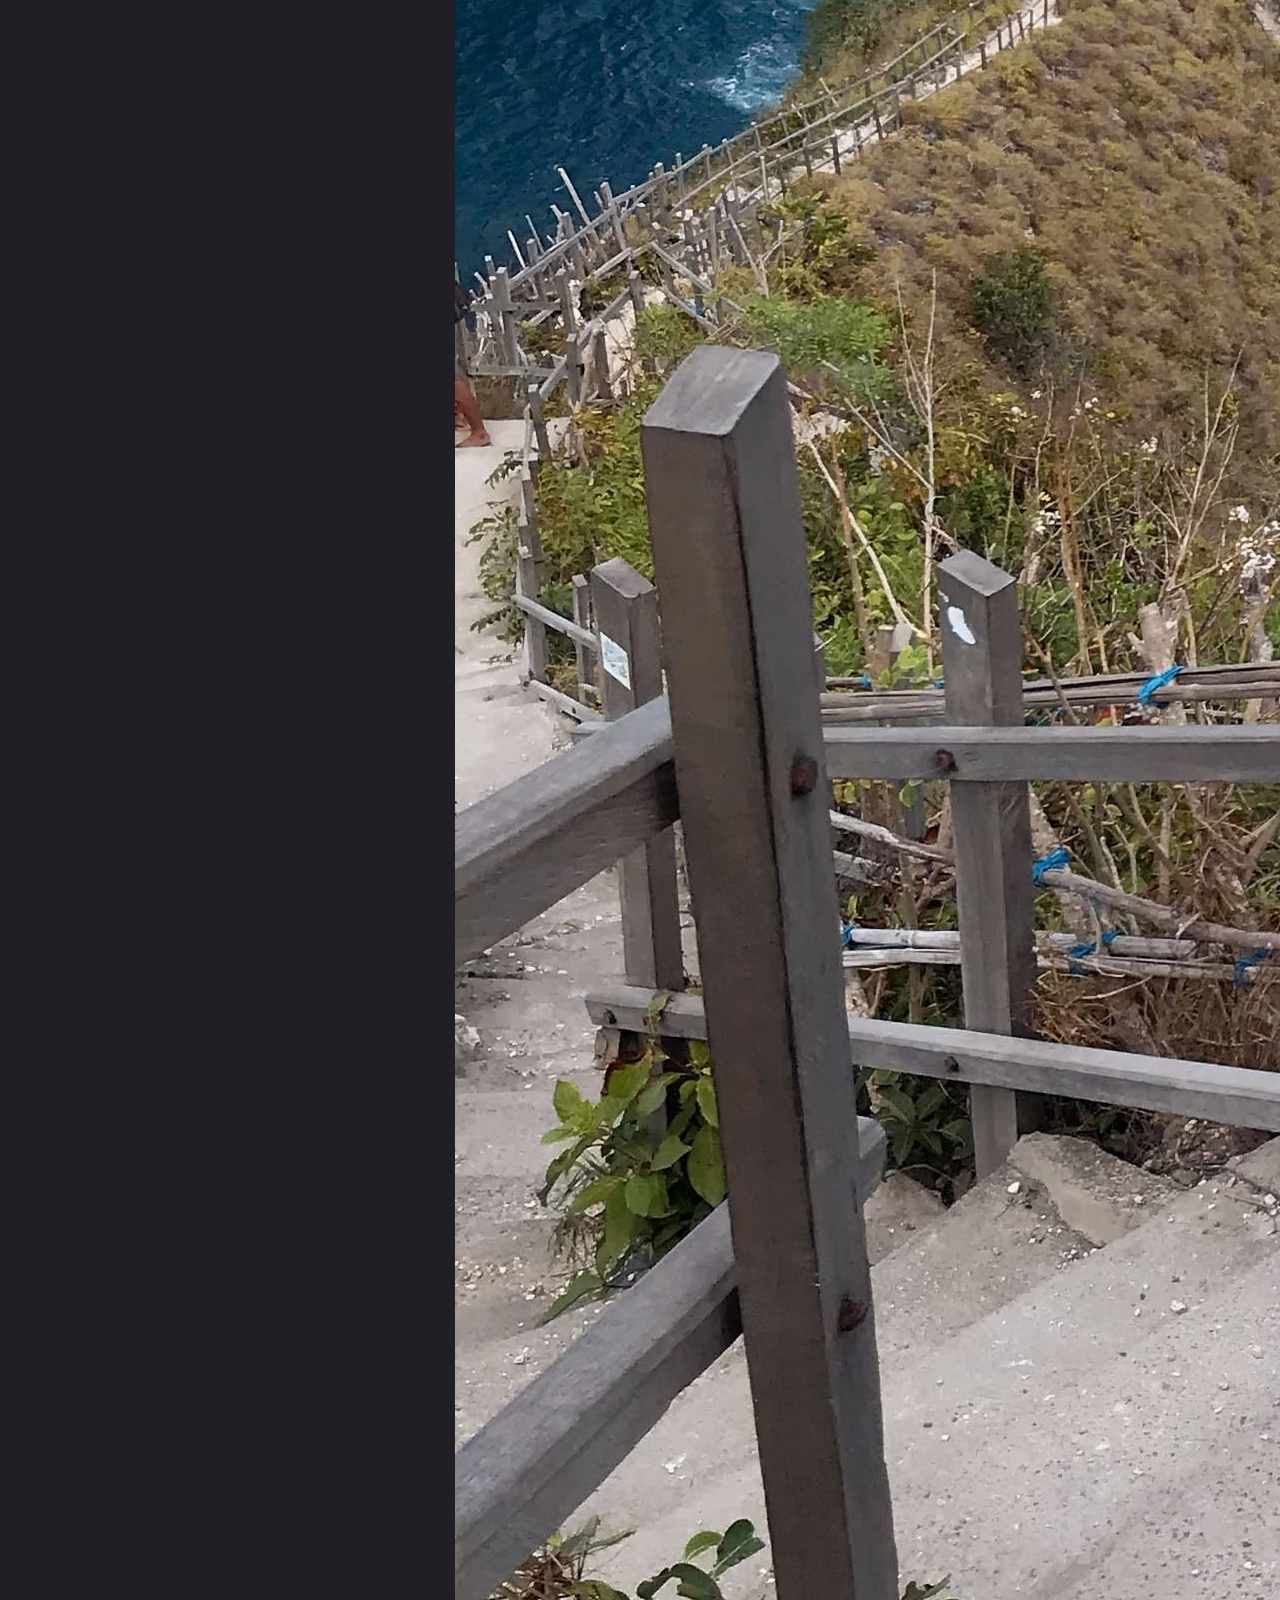
<file: html/index-2.html>
<!doctype html>
<html lang="en">

<head>
    <!-- Required meta tags -->
    <meta charset="utf-8">
    <meta name="viewport" content="width=device-width, initial-scale=1, shrink-to-fit=no">
    <!-- favicon -->
    <link rel="shortcut icon" type="image/x-icon" href="assets/img/favicon.ico">
    <!-- Bootstrap CSS -->
    <link rel="stylesheet" href="assets/vendors/bootstrap/css/bootstrap.min.css">
    <!-- animation CSS -->
    <link rel="stylesheet" href="assets/vendors/animation/animate.css">
    <!-- icon CSS -->
    <link rel="stylesheet" href="assets/vendors/elegant-icon/style.css">
    <!-- animation CSS -->
    <link rel="stylesheet" href="assets/vendors/slick/slick.css">
    <link rel="stylesheet" href="assets/vendors/slick/slick-theme.css">
    <link rel="stylesheet" href="assets/vendors/spilitting/splitting.css">
    <link rel="stylesheet" href="assets/vendors/nice-select/css/nice-select.css">
    <!-- Custome CSS -->
    <link rel="stylesheet" href="assets/css/style.css">
    <link rel="stylesheet" href="assets/css/responsive.css">
    <title>Jeftour</title>
</head>

<body>
    <div class="body_wrapper dark_bg">
        <div id="preloader">
            <div class="product_name">Jeftour</div>
        </div>
        <header class="header_area">
            <div class="container">
                <div class="d-flex align-items-center justify-content-between">
                    <a href="#" class="logo">
                        <img src="assets/img/logo-w.png" alt="">
                        <img src="assets/img/logo-b.png" alt="">
                    </a>
                    <a href="mailto:hello@Jeftour.io" class="h_contact_info">hello@Jeftour.io</a>
                    <div class="burger_menu">
                        <span></span>
                        <span></span>
                        <span></span>
                        <span></span>
                        <span></span>
                        <span></span>
                    </div>
                </div>
            </div>
        </header>
        <div class="offcanvas_menu">
            <ul class="navbar-nav side_menu">
                <li class="nav-item dropdown submenu active">
                    <a class="nav-link dropdown-toggle" href="#" role="button" data-toggle="dropdown"
                        aria-haspopup="true" aria-expanded="false">
                        Home
                    </a>
                    <ul class="dropdown-menu">
                        <li class="nav-item"><a class="nav-link" href="index.html">Home One</a>
                        </li>
                        <li class="nav-item active"><a class="nav-link" href="index-2.html">Home Two</a>
                        </li>
                        <li class="nav-item"><a class="nav-link" href="index-3.html">Home
                                Three</a></li>
                        <li class="nav-item"><a class="nav-link" href="index-4.html">Home Four</a>
                        </li>
                    </ul>
                </li>
                <li class="nav-item">
                    <a class="nav-link" href="about.html">
                        About
                    </a>
                </li>
                <li class="nav-item">
                    <a class="nav-link" href="portfolio.html">
                        Portfolio
                    </a>
                </li>
                <li class="nav-item dropdown submenu">
                    <a class="nav-link dropdown-toggle" href="#" role="button" data-toggle="dropdown"
                        aria-haspopup="true" aria-expanded="false">
                        Blogs
                    </a>
                    <ul class="dropdown-menu">
                        <li class="nav-item"><a href="blog.html" class="nav-link">Blog</a></li>
                        <li class="nav-item"><a href="blog-details.html" class="nav-link">Blog Details</a>
                        </li>
                    </ul>
                </li>
                <li class="nav-item">
                    <a class="nav-link" href="contact.html">
                        Contact
                    </a>
                </li>
            </ul>
        </div>
        <!-- main_slider_area -->
        <section class="main_slider_area">
            <div class="container">
                <div class="main_slider ">
                    <div class="slider_item">
                        <div class="row">
                            <div class="col-md-4 d-flex align-items-center">
                                <div class="slider_content">
                                    <h2 data-splitting>Your Journey, Our Story.</h2>
                                    <a href="#" class="theme_btn btn_white">See Campaign</a>
                                </div>
                            </div>
                            <div class="col-md-8">
                                <div class="slider_img_info">
                                    <div class="slider_img">
                                        <img src="assets/img/home-one/slider_img.jpg" alt="">
                                    </div>
                                    <ul class="social_icon">
                                        <li><a href="#">Facebook</a></li>
                                        <li><a href="#">Twitter</a></li>
                                        <li><a href="#">Instagram</a></li>
                                    </ul>
                                </div>
                            </div>
                        </div>
                    </div>
                    <div class="slider_item">
                        <div class="row">
                            <div class="col-md-4 d-flex align-items-center">
                                <div class="slider_content">
                                    <h2 data-splitting>Your Journey, Our Story.</h2>
                                    <a href="#" class="theme_btn btn_white">See Campaign</a>
                                </div>
                            </div>
                            <div class="col-md-8">
                                <div class="slider_img_info">
                                    <div class="slider_img">
                                        <img src="assets/img/home-one/slider_img.jpg" alt="">
                                    </div>
                                    <ul class="social_icon">
                                        <li><a href="#">Facebook</a></li>
                                        <li><a href="#">Twitter</a></li>
                                        <li><a href="#">Instagram</a></li>
                                    </ul>
                                </div>
                            </div>
                        </div>
                    </div>
                </div>
                <div class="slider_nav">
                    <a href="#" class="prev"><i class="arrow_left"></i></a>
                    <a href="#" class="next"><i class="arrow_right"></i></a>
                </div>
            </div>
        </section>
        <!-- main_slider_area -->
        <!-- about_area -->
        <section class="about_area">
            <div class="container">
                <div class="sec_title text-center wow fadeInUp">
                    <h2>Creative Solutions to Impact <br>Your Customers</h2>
                </div>
                <div class="row">
                    <div class="col-lg-6">
                        <div class="about_content text-right wow fadeInUp">
                            <p>Since we started, our greatest motivation was and is and will continue to be the
                                satisfaction of our customers. Our creations are constantly studying new solutions for
                                you.
                            </p>
                            <a href="#" class="theme_btn">Learn more about the way of working</a>
                        </div>
                    </div>
                    <div class="col-lg-6">
                        <div class="fact_item wow fadeInUp" data-wow-delay="0.2s">
                            <div class="counter">68</div><i class="arrow_up"></i>
                            <p>Experts at work</p>
                        </div>
                        <div class="fact_item wow fadeInUp" data-wow-delay="0.3s">
                            <div class="counter">3.7</div>K<i class="arrow_up"></i>
                            <p>Experts at work</p>
                        </div>
                    </div>
                </div>
            </div>
        </section>
        <!-- about_area -->
        <!-- portfolio_area -->
        <section class="portfolio_area">
            <div class="container">
                <div class="row portfolio_gallery">
                    <div class="col-lg-4 col-md-6">
                        <div class="portfolio_item">
                            <div class="overlay_img">
                                <img src="assets/img/home-one/02.jpg" alt="">
                                <div class="content">
                                    <a href="portfolio-details.html">
                                        <h3>Art event cover<br> design</h3>
                                    </a>
                                    <a href="#" class="theme_btn">See project</a>
                                </div>
                            </div>
                        </div>
                    </div>
                    <div class="col-lg-4 col-md-6">
                        <div class="portfolio_item">
                            <div class="overlay_img">
                                <img src="assets/img/home-one/01.jpg" alt="">
                                <div class="content">
                                    <a href="portfolio-details.html">
                                        <h3>Art event cover<br> design</h3>
                                    </a>
                                    <a href="#" class="theme_btn">See project</a>
                                </div>
                            </div>
                        </div>
                    </div>
                    <div class="col-lg-4 col-md-6">
                        <div class="portfolio_item">
                            <div class="overlay_img">
                                <img src="assets/img/home-one/03.jpg" alt="">
                                <div class="content">
                                    <a href="portfolio-details.html">
                                        <h3>Art event cover<br> design</h3>
                                    </a>
                                    <a href="#" class="theme_btn">See project</a>
                                </div>
                            </div>
                        </div>
                    </div>
                    <div class="col-lg-4 col-md-6">
                        <div class="portfolio_item">
                            <div class="overlay_img">
                                <img src="assets/img/home-one/05.jpg" alt="">
                                <div class="content">
                                    <a href="portfolio-details.html">
                                        <h3>Art event cover<br> design</h3>
                                    </a>
                                    <a href="#" class="theme_btn">See project</a>
                                </div>
                            </div>
                        </div>
                    </div>
                    <div class="col-lg-4 col-md-6">
                        <div class="portfolio_item">
                            <div class="overlay_img">
                                <img src="assets/img/home-one/06.jpg" alt="">
                                <div class="content">
                                    <a href="portfolio-details.html">
                                        <h3>Art event cover<br> design</h3>
                                    </a>
                                    <a href="#" class="theme_btn">See project</a>
                                </div>
                            </div>
                        </div>
                    </div>
                    <div class="col-lg-4 col-md-6">
                        <div class="portfolio_item">
                            <div class="overlay_img">
                                <img src="assets/img/home-one/04.jpg" alt="">
                                <div class="content">
                                    <a href="portfolio-details.html">
                                        <h3>Art event cover<br> design</h3>
                                    </a>
                                    <a href="#" class="theme_btn">See project</a>
                                </div>
                            </div>
                        </div>
                    </div>
                    <div class="col-lg-4 col-md-6">
                        <div class="portfolio_item">
                            <div class="overlay_img">
                                <img src="assets/img/home-one/08.jpg" alt="">
                                <div class="content">
                                    <a href="portfolio-details.html">
                                        <h3>Art event cover<br> design</h3>
                                    </a>
                                    <a href="#" class="theme_btn">See project</a>
                                </div>
                            </div>
                        </div>
                    </div>
                    <div class="col-lg-4 col-md-6">
                        <div class="portfolio_item">
                            <div class="overlay_img">
                                <img src="assets/img/home-one/07.jpg" alt="">
                                <div class="content">
                                    <a href="portfolio-details.html">
                                        <h3>Art event cover<br> design</h3>
                                    </a>
                                    <a href="#" class="theme_btn">See project</a>
                                </div>
                            </div>
                        </div>
                    </div>
                    <div class="col-lg-4 col-md-6">
                        <div class="portfolio_item">
                            <div class="overlay_img">
                                <img src="assets/img/home-one/09.jpg" alt="">
                                <div class="content">
                                    <a href="portfolio-details.html">
                                        <h3>Art event cover<br> design</h3>
                                    </a>
                                    <a href="#" class="theme_btn">See project</a>
                                </div>
                            </div>
                        </div>
                    </div>
                </div>
                <div class="text-right">
                    <a href="#" class="theme_btn">See all projects</a>
                </div>
            </div>
        </section>
        <!-- portfolio_area -->
        <!-- solution_area -->
        <section class="solution_area">
            <div class="container">
                <div class="row">
                    <div class="col-lg-4">
                        <div class="sec_title wow fadeInDown">
                            <h2>Solutions We Offer</h2>
                        </div>
                    </div>
                    <div class="col-lg-3 offset-lg-1 col-sm-6 wow fadeInDown" data-wow-delay="0.2s">
                        <div class="solution_item first">
                            <h3>Marketing for your brand</h3>
                            <p>We create your brand from scratch, with a basis for its global expansion</p>
                            <div class="arrow_btn"><a href="#" class="theme_btn">See more<i class="arrow_right"></i></a>
                            </div>
                        </div>
                    </div>
                    <div class="col-lg-3 offset-lg-1 col-sm-6 wow fadeInDown" data-wow-delay="0.4s">
                        <div class="solution_item">
                            <h3>Creation of trademark</h3>
                            <p>We create your brand from scratch, with a basis for its global expansion</p>
                            <div class="arrow_btn"><a href="#" class="theme_btn">See more<i class="arrow_right"></i></a>
                            </div>
                        </div>
                    </div>
                </div>
            </div>
        </section>
        <!-- solution_area -->
        <!-- testimonial area -->
        <section class="testimonial_area">
            <div class="container">
                <div class="testimonial_slider">
                    <div class="item row">
                        <div class="col-lg-7">
                            <div class="testimonial_content">
                                <div class="icon">“</div>
                                <h3>Our marketing <span>campaign is giving us wonderful results,</span> we will continue
                                    working together.</h3>
                                <div class="name">Elina Raiden</div>
                            </div>
                        </div>
                        <div class="col-lg-5">
                            <div class="testimonial_img">
                                <img src="assets/img/home-one/testimonial_img.png" alt="">
                            </div>
                        </div>
                    </div>
                    <div class="item row">
                        <div class="col-lg-7">
                            <div class="testimonial_content">
                                <div class="icon">“</div>
                                <h3>Our marketing <span>campaign is giving us wonderful results,</span> we will continue
                                    working together.</h3>
                                <div class="name">Elina Raiden</div>
                            </div>
                        </div>
                        <div class="col-lg-5">
                            <div class="testimonial_img">
                                <img src="assets/img/home-one/testimonial_img.png" alt="">
                            </div>
                        </div>
                    </div>
                </div>
            </div>
        </section>
        <!-- testimonial area -->
        <!-- team area -->
        <section class="team_area">
            <div class="container">
                <div class="row">
                    <div class="col-lg-3 wow fadeInDown">
                        <div class="sec_title">
                            <h2>Meet Our New Team Geniuses</h2>
                        </div>
                    </div>
                    <div class="col-lg-3 col-md-4 col-sm-6 wow fadeInDown" data-wow-delay="0.2s">
                        <div class="team_item">
                            <a href="#" class="img"><img src="assets/img/home-one/team1.jpg" alt=""></a>
                            <h3>Ron Gasul</h3>
                        </div>
                    </div>
                    <div class="col-lg-3 col-md-4 col-sm-6 wow fadeInDown" data-wow-delay="0.4s">
                        <div class="team_item">
                            <a href="#" class="img"><img src="assets/img/home-one/team2.jpg" alt=""></a>
                            <h3>Idris Olabood</h3>
                        </div>
                    </div>
                    <div class="col-lg-3 col-md-4 col-sm-6 wow fadeInDown" data-wow-delay="0.6s">
                        <div class="team_item">
                            <a href="#" class="img"><img src="assets/img/home-one/team3.jpg" alt=""></a>
                            <h3>Arian kon</h3>
                        </div>
                    </div>
                </div>
            </div>
        </section>
        <!-- team area -->
        <!-- contact area -->
        <section class="contact_area black_bg">
            <div class="container">
                <div class="row">
                    <div class="col-lg-5 wow fadeInDown" data-wow-delay="0.1s">
                        <div class="contact_info">
                            <h2>10 N Florida St, TX 9007, USA.</h2>
                            <p>Our opening hours are from Mon - Fri 08:00 to 17:00 you can also contact us through our
                                online channel</p>
                        </div>
                    </div>
                    <div class="col-lg-6 offset-lg-1 wow fadeInDown" data-wow-delay="0.3s">
                        <form action="#" class="row contact_form">
                            <div class="col-lg-6 form-group">
                                <input type="text" class="form-control" placeholder="Your email *">
                            </div>
                            <div class="col-lg-6 form-group">
                                <input type="text" class="form-control" placeholder="Phone *">
                            </div>
                            <div class="col-lg-12 form-group">
                                <select class="form-control" id="exampleFormControlSelect1">
                                    <option>I need to do marketing for my brand</option>
                                    <option>2</option>
                                    <option>3</option>
                                    <option>4</option>
                                    <option>5</option>
                                </select>
                            </div>
                            <div class="col-md-6">
                                <button type="submit" class="submit_btn">
                                    Send Message
                                </button>
                            </div>
                            <div class="col-md-6">
                                <div class="form-check">
                                    <input class="form-check-input" type="checkbox" value="" id="defaultCheck1">
                                    <label class="form-check-label" for="defaultCheck1">
                                        I agree to receive information
                                    </label>
                                </div>
                            </div>
                        </form>
                    </div>
                </div>
                <div class="border_bottom"></div>
            </div>
        </section>
        <!-- contact area -->
        <!-- footer area -->
        <footer class="black_bg">
            <div class="footer_top">
                <div class="container">
                    <div class="row">
                        <div class="col-md-4 col-sm-6 wow fadeInDown" data-wow-delay="0.1s">
                            <div class="f_widget about-widget">
                                <a href="#" class="f_logo"><img src="assets/img/logo-w.png" alt=""></a>
                                <p>Our main objective is to help people achieve their business goals and make their
                                    business an efficient organization from all sides.</p>
                            </div>
                        </div>
                        <div class="col-md-4 col-sm-6 wow fadeInDown" data-wow-delay="0.3s">
                            <div class="f_widget social_widget">
                                <h3 class="f_title">Follow Us On</h3>
                                <ul class="list-unstyled">
                                    <li><a href="">Instagram</a></li>
                                    <li><a href="">Twitter</a></li>
                                    <li><a href="">Linkedin</a></li>
                                </ul>
                            </div>
                        </div>
                        <div class="col-md-4 wow fadeInDown" data-wow-delay="0.5s">
                            <div class="f_widget contact_widget">
                                <h3 class="f_title">Contact Us</h3>
                                <ul class="list-unstyled">
                                    <li>Phone: <a href="051958237851">+051 958 237 851</a>
                                        <a href="tel:051555222000">- +051 555 222 000</a>
                                    </li>
                                    <li>Email: <a href="#">jeftour@gmail.com</a></li>
                                    <li>Address: 10 N Florida St, Texas 9007, USA.</li>
                                </ul>
                            </div>
                        </div>
                    </div>
                </div>
            </div>
            <div class="footer_bottom">
                <div class="container">
                    <div class="row">
                        <div class="col-md-7 col-sm-9">
                            <p>© 2023 Jeftour Travel Agency, designed by <a href="#">Moondev.id</a></p>
                        </div>
                        <div class="col-md-5 col-sm-3 text-right">
                            <a href="#" class="go_top">go back up <i class="arrow_up"></i></a>
                        </div>
                    </div>
                </div>
            </div>
        </footer>
        <!-- footer area -->
    </div>

    <!-- Optional JavaScript -->
    <!-- jQuery first, then Popper.js, then Bootstrap JS -->
    <script src="assets/js/jquery-3.4.1.min.js"></script>
    <script src="assets/vendors/bootstrap/js/popper.min.js"></script>
    <script src="assets/vendors/bootstrap/js/bootstrap.min.js"></script>
    <script src="assets/vendors/slick/slick.min.js"></script>
    <script src="assets/vendors/isotope/imagesloaded.pkgd.min.js"></script>
    <script src="assets/vendors/isotope/isotope.pkgd.min.js"></script>
    <script src="assets/vendors/counterup/jquery.waypoints.min.js"></script>
    <script src="assets/vendors/counterup/jquery.counterup.min.js"></script>
    <script src="assets/vendors/spilitting/splitting.min.js"></script>
    <script src="assets/vendors/wow/wow.min.js"></script>
    <script src="assets/vendors/nice-select/js/jquery.nice-select.min.js"></script>
    <script src="assets/vendors/pace/pace.min.js"></script>
    <script src="assets/js/main.js"></script>
</body>

</html>
</file>
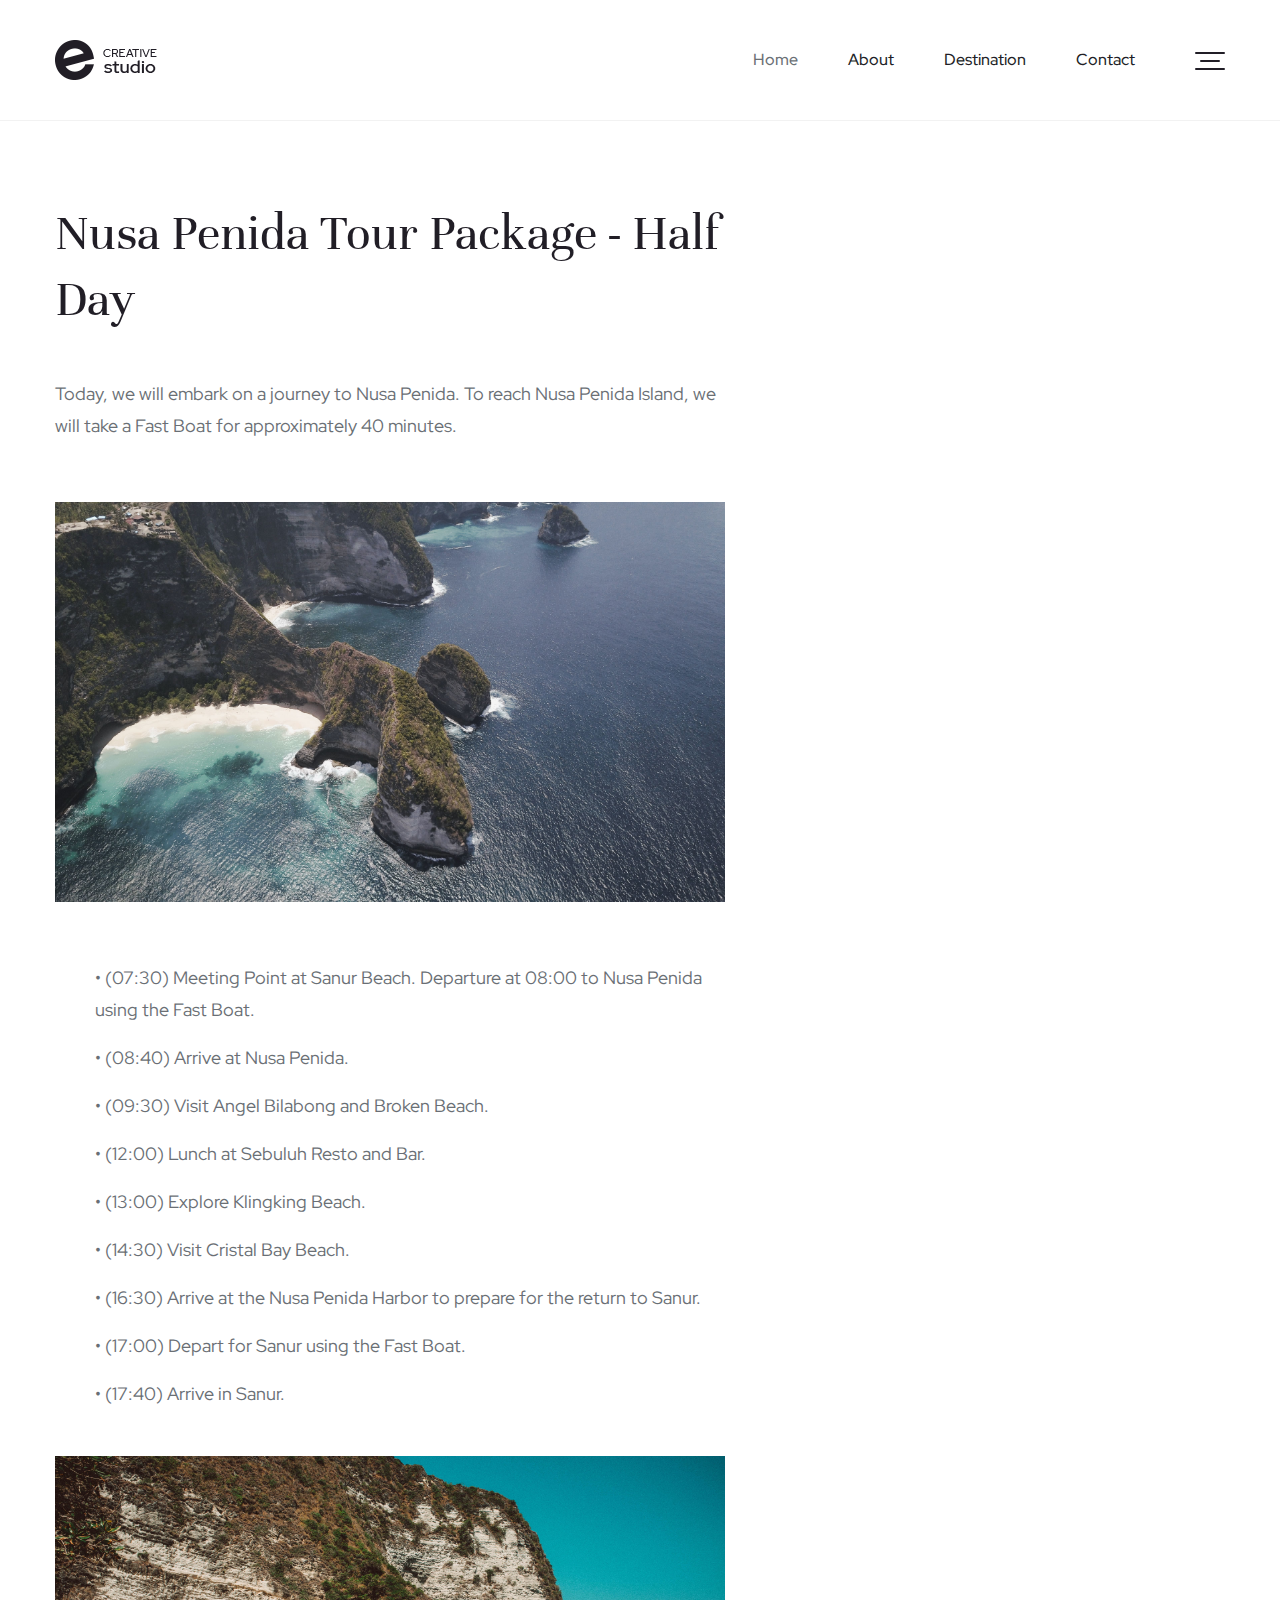
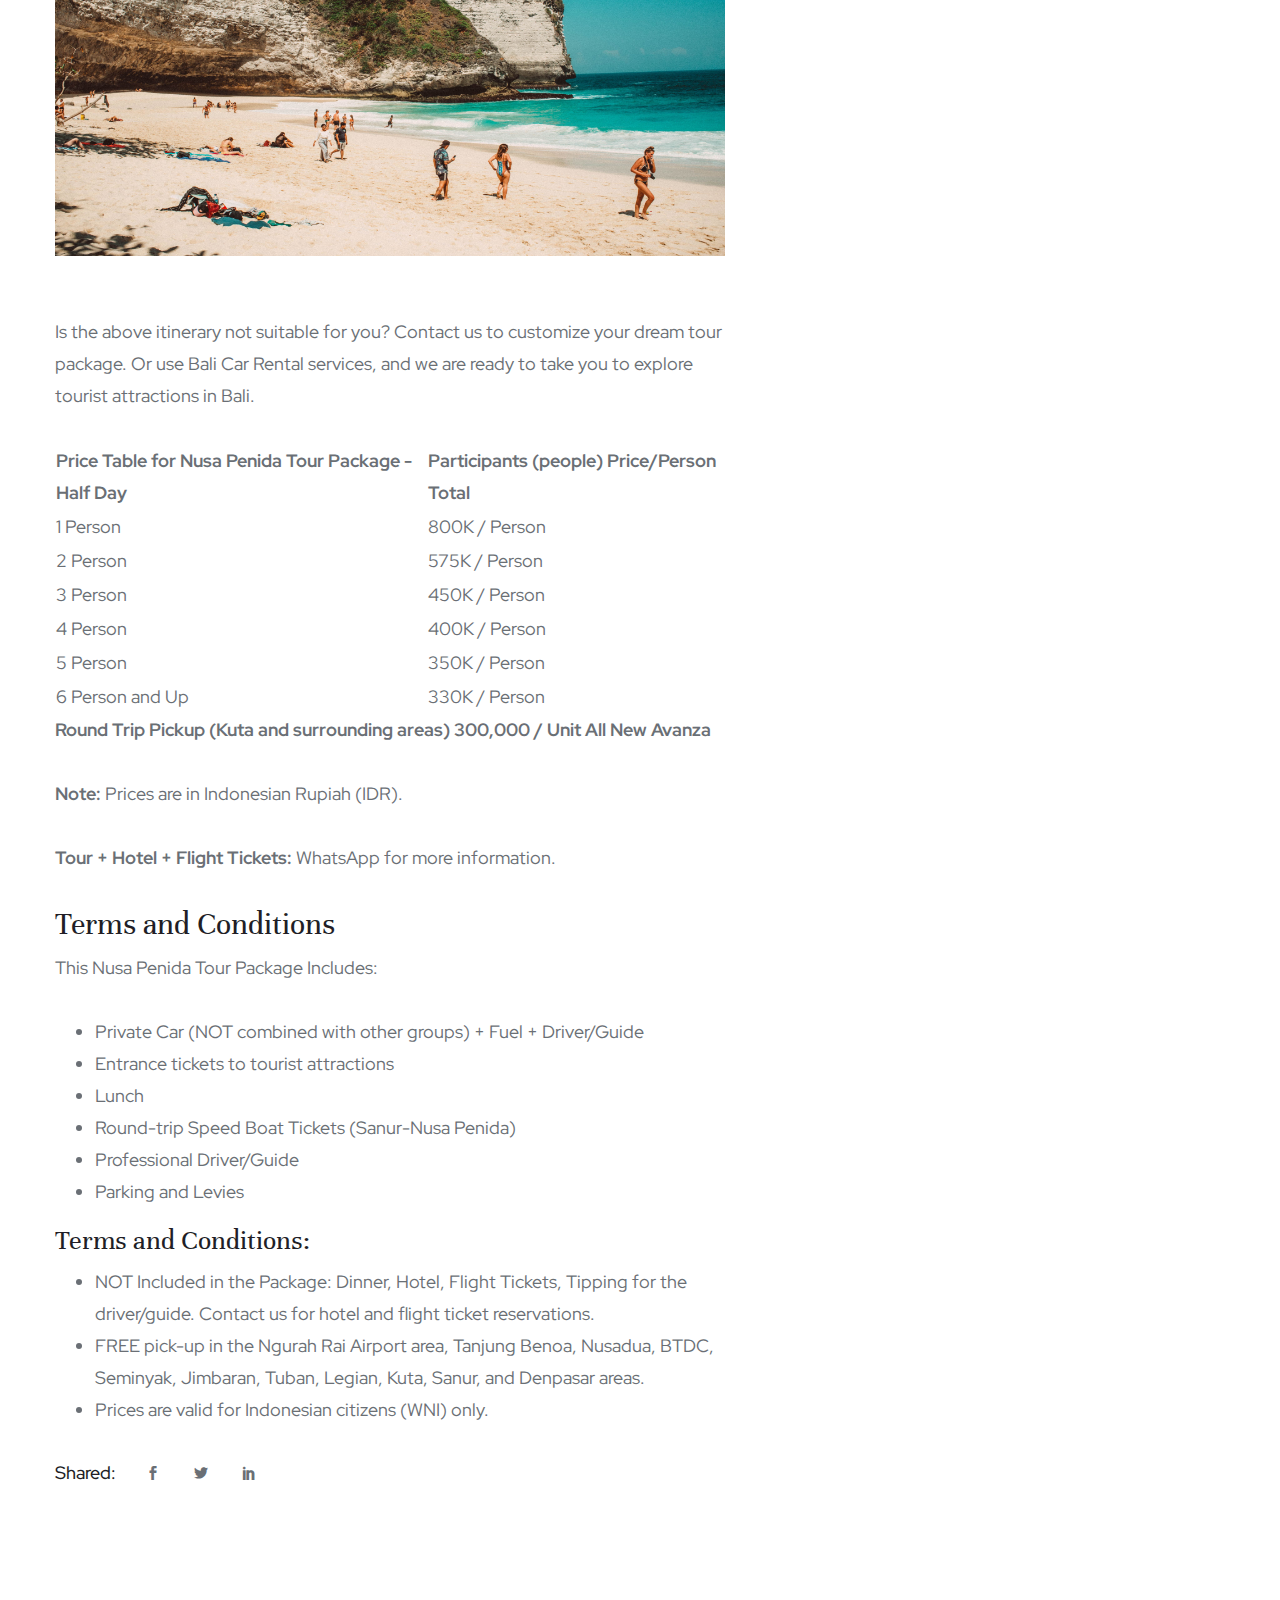
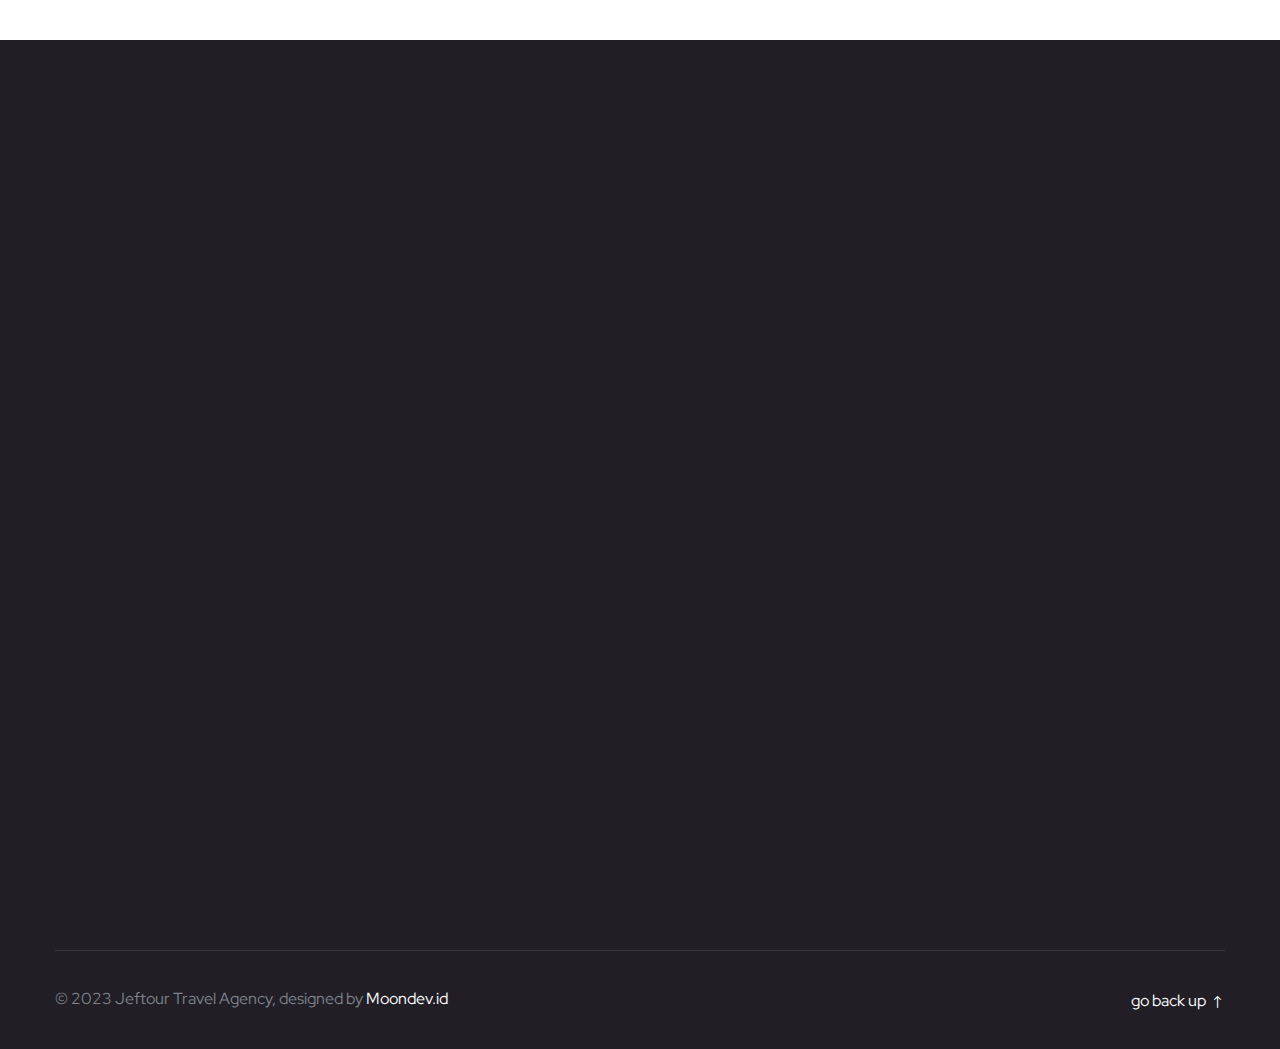
<file: html/nusapenida.html>
<!doctype html>
<html lang="en">

<head>
    <!-- Required meta tags -->
    <meta charset="utf-8">
    <meta name="viewport" content="width=device-width, initial-scale=1, shrink-to-fit=no">
    <!-- favicon -->
    <link rel="shortcut icon" type="image/x-icon" href="assets/img/favicon.ico">
    <!-- Bootstrap CSS -->
    <link rel="stylesheet" href="assets/vendors/bootstrap/css/bootstrap.min.css">
    <!-- animation CSS -->
    <link rel="stylesheet" href="assets/vendors/animation/animate.css">
    <!-- icon CSS -->
    <link rel="stylesheet" href="assets/vendors/elegant-icon/style.css">
    <!-- animation CSS -->
    <link rel="stylesheet" href="assets/vendors/slick/slick.css">
    <link rel="stylesheet" href="assets/vendors/slick/slick-theme.css">
    <link rel="stylesheet" href="assets/vendors/magnify-popup/magnific-popup.css">
    <!-- Custome CSS -->
    <link rel="stylesheet" href="assets/css/style.css">
    <link rel="stylesheet" href="assets/css/responsive.css">
    <title>Jeftour</title>
</head>

<body>
    <div class="body_wrapper">
        <div id="preloader">
            <div class="product_name">Jeftour</div>
        </div>
        <nav class="navbar navbar-expand-lg navbar-light header_area_two">
            <div class="container">
                <a class="navbar-brand" href="index.html"><img src="assets/img/logo-b.png" alt=""></a>
                <button class="navbar-toggler" type="button" data-toggle="collapse"
                    data-target="#navbarSupportedContent" aria-controls="navbarSupportedContent" aria-expanded="false"
                    aria-label="Toggle navigation">
                    <span class="navbar-toggler-icon"></span>
                </button>
                <div class="collapse navbar-collapse" id="navbarSupportedContent">
                    <ul class="navbar-nav ml-auto">
                        <li class="nav-item active">
                            <a class="nav-link " href="index.html" role="button"
                                aria-expanded="false">
                                Home
                            </a>
                        </li>
                        <li class="nav-item">
                            <a class="nav-link" href="about.html">About</a>
                        </li>
                        <li class="nav-item">
                            <a class="nav-link" href="destination.html">Destination</a>
                        </li>
                        <li class="nav-item">
                            <a class="nav-link" href="contact.html">Contact</a>
                        </li>
                    </ul>
                    <div class="burger_menu">
                        <span></span>
                        <span></span>
                        <span></span>
                        <span></span>
                        <span></span>
                        <span></span>
                    </div>
                </div>
            </div>
        </nav>
        <div class="offcanvas_menu">
            <div class="close_icon"><i class="icon_close"></i></div>
            <ul class="navbar-nav side_menu">
                    <li class="nav-item active">
                        <a class="nav-link" href="index.html" role="button">
                            Home
                        </a>
                    </li>
                <li class="nav-item">
                    <a class="nav-link" href="about.html">
                        About
                    </a>
                </li>
                <li class="nav-item">
                    <a class="nav-link" href="destination.html">
                        Destination
                    </a>
                </li>
                <li class="nav-item">
                    <a class="nav-link" href="contact.html">
                        Contact
                    </a>
                </li>
            </ul>
        </div>
        <div class="blog_banner">
            <div class="container">
                <div class="blog_banner_text">
                    <h2>Nusa Penida Tour Package - Half Day </h2>
                    <p>Today, we will embark on a journey to Nusa Penida. 
                       To reach Nusa Penida Island, we will take a Fast Boat for approximately 40 minutes.</p>
                </div>
            </div>
        </div>
        <!-- blog area  -->
        <section class="blog_details_area">
            <div class="container">
                <div class="row">
                    <div class="col-lg-8">
                        <div class="blog_single_info">
                            <img class="single_post_one" src="assets/img/blog/nusapenida1.jpg" alt="">
                            <ul>• (07:30) Meeting Point at Sanur Beach. Departure at 08:00 to Nusa Penida using the Fast Boat.</ul>
                            <ul>• (08:40) Arrive at Nusa Penida.</ul>
                            <ul>• (09:30) Visit Angel Bilabong and Broken Beach.</ul>
                            <ul>• (12:00) Lunch at Sebuluh Resto and Bar.</ul>
                            <ul>• (13:00) Explore Klingking Beach.</ul>
                            <ul>• (14:30) Visit Cristal Bay Beach.</ul>
                            <ul>• (16:30) Arrive at the Nusa Penida Harbor to prepare for the return to Sanur.</ul>
                            <ul>• (17:00) Depart for Sanur using the Fast Boat.</ul>
                            <ul>• (17:40) Arrive in Sanur.</ul>
                            <img class="single_post_two" src="assets/img/blog/nusapenida2.jpg" alt="">
                            <p>Is the above itinerary not suitable for you? Contact us to customize your dream tour package.
                                Or use Bali Car Rental services, and we are ready to take you to explore tourist attractions in Bali.</p>
                            <table>
                            <thead>
                            <tr>
                                <th>Price Table for Nusa Penida Tour Package - Half Day</th>
                                <th>Participants (people) Price/Person Total</th>
                            </tr>
                            </thead>
                            <tbody>
                            <tr>
                                <td>1 Person</td>
                                <td>800K / Person</td>
                            </tr>
                            <tr>
                                <td>2 Person</td>
                                <td>575K / Person</td>
                            </tr>
                            <tr>
                                <td>3 Person</td>
                                <td>450K / Person</td>
                            </tr>
                            <tr>
                                <td>4 Person</td>
                                <td>400K / Person</td>
                            </tr>
                            <tr>
                                <td>5 Person</td>
                                <td>350K / Person</td>
                            </tr>
                            <tr>
                                <td>6 Person and Up </td>
                                <td>330K / Person</td>
                            </tr>
                            </tbody>
                        </table>
                        <p><strong>Round Trip Pickup (Kuta and surrounding areas) 300,000 / Unit All New Avanza</strong></p>
                        <p><strong>Note:</strong> Prices are in Indonesian Rupiah (IDR).</p>
                        <p><strong>Tour + Hotel + Flight Tickets:
                        </strong> WhatsApp for more information.</p>
                        <h2>Terms and Conditions</h2>
                        <p>This Nusa Penida Tour Package Includes:</p>
                        <ul>
                            <li> Private Car (NOT combined with other groups) + Fuel + Driver/Guide</li>
                            <li> Entrance tickets to tourist attractions</li>
                            <li> Lunch</li>
                            <li> Round-trip Speed Boat Tickets (Sanur-Nusa Penida)</li>
                            <li> Professional Driver/Guide</li>
                            <li> Parking and Levies</li>
                        </ul>
                        <h3>Terms and Conditions:</h3>
                        <ul>
                            <li> NOT Included in the Package: Dinner, Hotel, Flight Tickets, Tipping for the driver/guide. Contact us for hotel and flight ticket reservations.</li>
                            <li> FREE pick-up in the Ngurah Rai Airport area, Tanjung Benoa, Nusadua, BTDC, Seminyak, Jimbaran, Tuban, Legian, Kuta, Sanur, and Denpasar areas.</li>
                            <li> Prices are valid for Indonesian citizens (WNI) only.</li>
                        </ul>
                            <div class="post_share">
                                Shared:
                                <ul class="list-unstyled">
                                    <li><a href="#"><i class="social_facebook"></i></a></li>
                                    <li><a href="#"><i class="social_twitter"></i></a></li>
                                    <li><a href="#"><i class="social_linkedin"></i></a></li>
                                </ul>
                            </div>
                        </div>
                    </div>
                    <!-- <div class="col-lg-4">
                        <div class="blog_right_sidebar">
                            <div class="sidebar_widget recent_post_widget">
                                <h3 class="sidebar_title">Recent post</h3>
                                <ul class="list-unstyled">
                                    <li>
                                        <div class="media">
                                            <img src="assets/img/blog/sidebar_post_1.jpg" alt="">
                                            <div class="media-body">
                                                <a href="#">
                                                    <h4>Ideal tools for productivity when working on the tablet</h4>
                                                </a>
                                            </div>
                                        </div>
                                    </li>
                                    <li>
                                        <div class="media">
                                            <img src="assets/img/blog/sidebar_post_2.jpg" alt="">
                                            <div class="media-body">
                                                <a href="#">
                                                    <h4>How to organize our ideal workspace today</h4>
                                                </a>
                                            </div>
                                        </div>
                                    </li>
                                    <li>
                                        <div class="media">
                                            <img src="assets/img/blog/sidebar_post_3.jpg" alt="">
                                            <div class="media-body">
                                                <a href="#">
                                                    <h4>Exercise as an essential stop for productivity and creativity
                                                    </h4>
                                                </a>
                                            </div>
                                        </div>
                                    </li>
                                    <li>
                                        <div class="media">
                                            <img src="assets/img/blog/sidebar_post_4.jpg" alt="">
                                            <div class="media-body">
                                                <a href="#">
                                                    <h4>Navigating a bit about the contrasts in the ideal photo</h4>
                                                </a>
                                            </div>
                                        </div>
                                    </li>
                                </ul>
                            </div>
                        </div>
                    </div> -->
                </div>
            </div>
        </section>
        <!-- blog area  -->
        <!-- footer area -->
        <footer class="black_bg">
            <div class="footer_top">
                <div class="container">
                    <div class="row">
                        <div class="col-md-4 col-sm-6 wow fadeInDown">
                            <div class="f_widget about-widget">
                                <a href="#" class="f_logo"><img src="assets/img/jeftour.png" alt=""></a>
                                <p>Since we started, our greatest motivation was and is and will continue to be the
                                    satisfaction of our customers.</p>
                            </div>
                        </div>
                        <div class="col-md-4 col-sm-6 wow fadeInDown" data-wow-delay="0.2">
                            <div class="f_widget social_widget">
                                <h3 class="f_title">Follow Us On</h3>
                                <ul class="list-unstyled">
                                    <li><a href="https://instagram.com/jefri_bali_driveradventure23?igshid=MW16b3Q3ZXI0cWgz">Instagram</a>
                                    </li>
                                </ul>
                            </div>
                        </div>
                        <div class="col-md-4 wow fadeInDown" data-wow-delay="0.4">
                            <div class="f_widget contact_widget">
                                <h3 class="f_title">Contact Us</h3>
                                <ul class="list-unstyled">
                                    <li>Phone: <a href="https://wa.me/6287862795153">+ 6287862795153</a>
                                    </li>
                                    <li>Email: <a href="#">wayanjefri921@gmail.com</a></li>
                                    <li>Address: Br.tengah Lodtunduh Ubud, Gianyar, Bali.</li>
                                </ul>
                            </div>
                        </div>
                    </div>
                </div>
            </div>
            <div class="footer_bottom footer_bottom_two">
                <div class="container">
                    <div class="border_bottom"></div>
                    <div class="row">
                        <div class="col-md-7 col-sm-9">
                            <p>© 2023 Jeftour Travel Agency, designed by <a href="#">Moondev.id</a></p>
                        </div>
                        <div class="col-md-5 col-sm-3 text-right">
                            <a href="#" class="go_top">go back up <i class="arrow_up"></i></a>
                        </div>
                    </div>
                </div>
            </div>
        </footer>
        <!-- footer area -->
    </div>

    <!-- Optional JavaScript -->
    <!-- jQuery first, then Popper.js, then Bootstrap JS -->
    <script src="assets/js/jquery-3.4.1.min.js"></script>
    <script src="assets/vendors/bootstrap/js/popper.min.js"></script>
    <script src="assets/vendors/bootstrap/js/bootstrap.min.js"></script>
    <script src="assets/vendors/slick/slick.min.js"></script>
    <script src="assets/vendors/isotope/imagesloaded.pkgd.min.js"></script>
    <script src="assets/vendors/isotope/isotope.pkgd.min.js"></script>
    <script src="assets/vendors/counterup/jquery.waypoints.min.js"></script>
    <script src="assets/vendors/counterup/jquery.counterup.min.js"></script>
    <script src="assets/vendors/spilitting/splitting.min.js"></script>
    <script src="assets/vendors/wow/wow.min.js"></script>
    <script src="assets/vendors/pace/pace.min.js"></script>
    <script src="assets/js/main.js"></script>
</body>

</html>
</file>
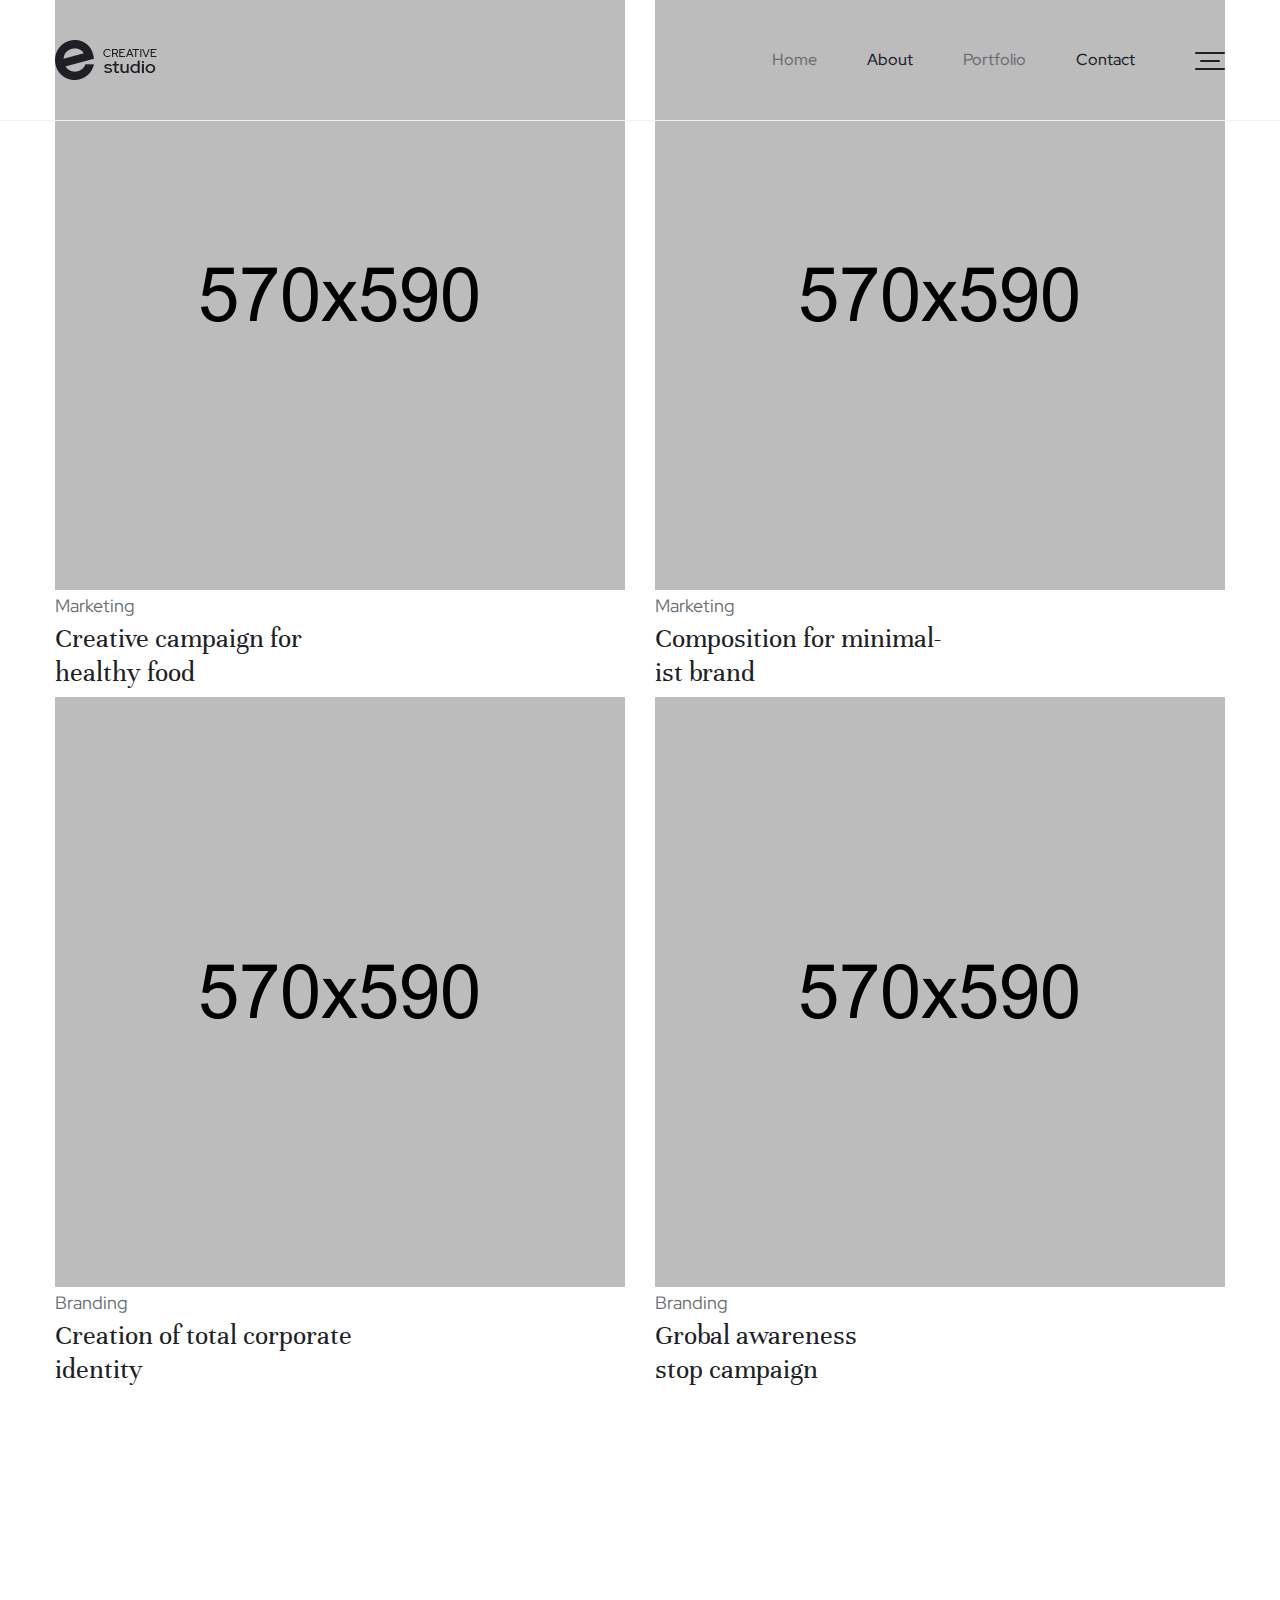
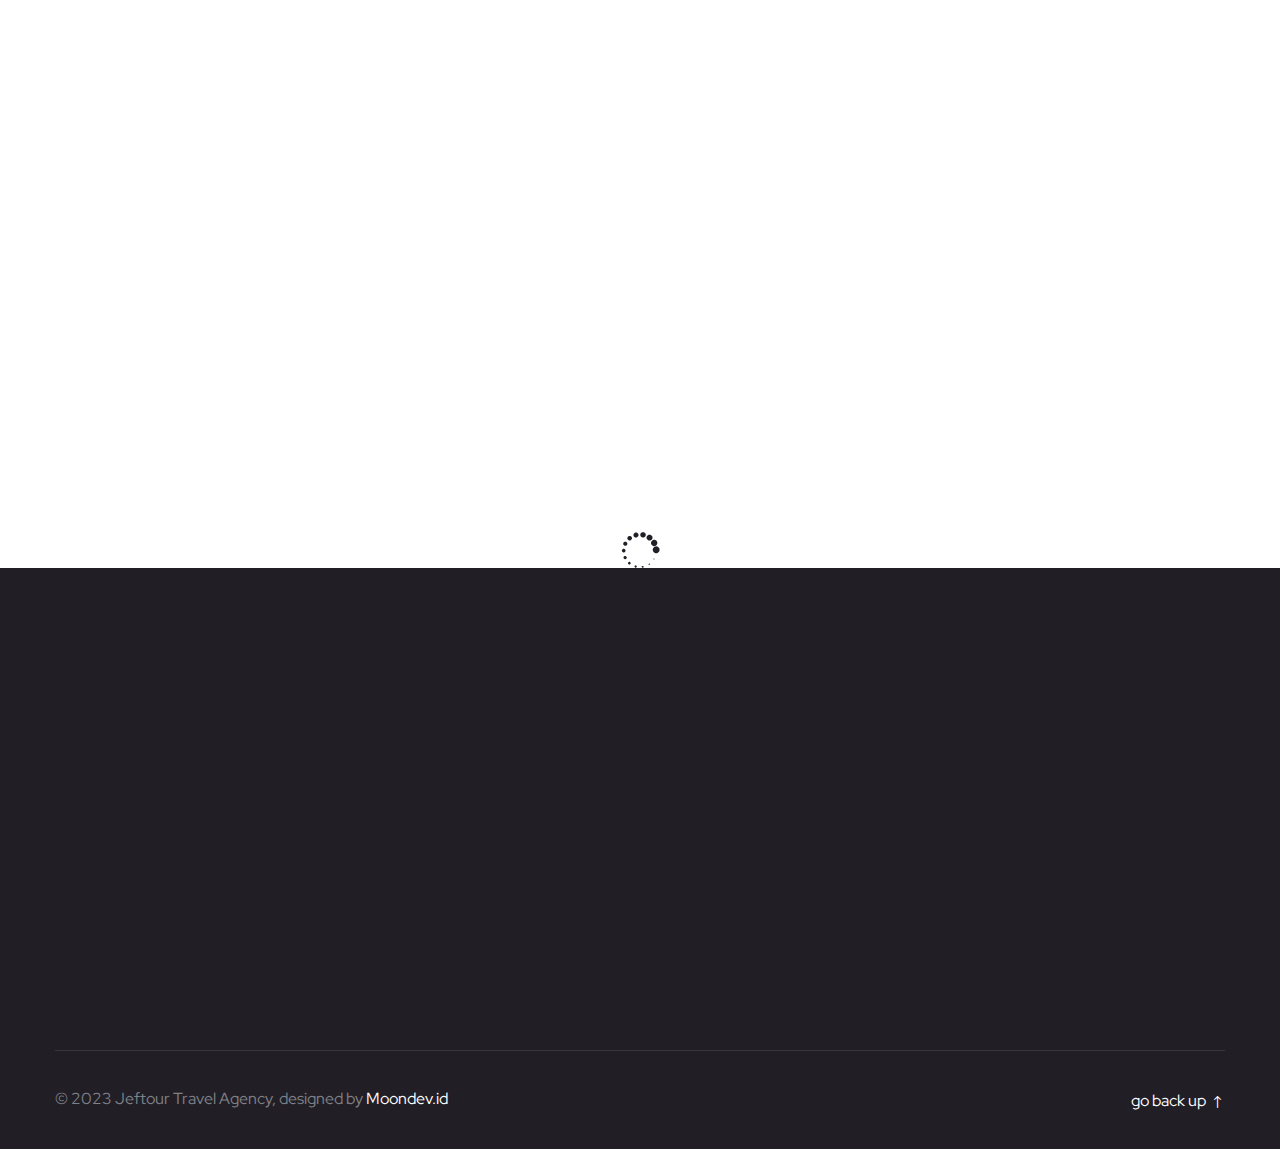
<file: html/portfolio.html>
<!doctype html>
<html lang="en">

<head>
    <!-- Required meta tags -->
    <meta charset="utf-8">
    <meta name="viewport" content="width=device-width, initial-scale=1, shrink-to-fit=no">
    <!-- favicon -->
    <link rel="shortcut icon" type="image/x-icon" href="assets/img/favicon.ico">
    <!-- Bootstrap CSS -->
    <link rel="stylesheet" href="assets/vendors/bootstrap/css/bootstrap.min.css">
    <!-- animation CSS -->
    <link rel="stylesheet" href="assets/vendors/animation/animate.css">
    <!-- icon CSS -->
    <link rel="stylesheet" href="assets/vendors/elegant-icon/style.css">
    <!-- animation CSS -->
    <link rel="stylesheet" href="assets/vendors/slick/slick.css">
    <link rel="stylesheet" href="assets/vendors/slick/slick-theme.css">
    <link rel="stylesheet" href="assets/vendors/spilitting/splitting.css">
    <link rel="stylesheet" href="assets/vendors/nice-select/css/nice-select.css">
    <!-- Custome CSS -->
    <link rel="stylesheet" href="assets/css/style.css">
    <link rel="stylesheet" href="assets/css/responsive.css">
    <title>Jeftour</title>
</head>

<body>
    <div class="body_wrapper">
        <div id="preloader">
            <div class="product_name">Jeftour</div>
        </div>
        <nav class="navbar navbar-expand-lg navbar-light header_area_two">
            <div class="container">
                <a class="navbar-brand" href="index.html"><img src="assets/img/logo-b.png" alt=""></a>
                <button class="navbar-toggler" type="button" data-toggle="collapse"
                    data-target="#navbarSupportedContent" aria-controls="navbarSupportedContent" aria-expanded="false"
                    aria-label="Toggle navigation">
                    <span class="navbar-toggler-icon"></span>
                </button>
                <div class="collapse navbar-collapse" id="navbarSupportedContent">
                    <ul class="navbar-nav ml-auto">
                        <li class="nav-item active">
                            <a class="nav-link"  href="index.html" role="button" >
                                Home
                            </a>
                        </li>
                        <li class="nav-item">
                            <a class="nav-link" href="about.html">About</a>
                        </li>
                        <li class="nav-item active">
                            <a class="nav-link" href="portfolio.html">Portfolio</a>
                        </li>
                        <li class="nav-item">
                            <a class="nav-link" href="contact.html">Contact</a>
                        </li>
                    </ul>
                    <div class="burger_menu">
                        <span></span>
                        <span></span>
                        <span></span>
                        <span></span>
                        <span></span>
                        <span></span>
                    </div>
                </div>
            </div>
        </nav>
        <div class="offcanvas_menu">
            <div class="close_icon"><i class="icon_close"></i></div>
            <ul class="navbar-nav side_menu">
                <li class="nav-item active">
                    <a class="nav-link " href="index.html" role="button">
                        Home
                    </a>
                </li>
                <li class="nav-item">
                    <a class="nav-link" href="about.html">
                        About
                    </a>
                </li>
                <li class="nav-item active">
                    <a class="nav-link" href="portfolio.html">
                        Portfolio
                    </a>
                </li>
                <li class="nav-item">
                    <a class="nav-link" href="contact.html">
                        Contact
                    </a>
                </li>
            </ul>
        </div>
        <!-- portfolio_area three -->
        <section class="portfolio_area_four">
            <div class="container">
                <div class="row" id="portfolio_masonry">
                    <div class="col-sm-6 wow fadeInDown" data-wow-delay="0.1s">
                        <div class="portfolio_item_three">
                            <div class="img"><img src="assets/img/portfolio/pr_1.jpg" alt=""></div>
                            <div class="content">
                                <div class="category">Marketing</div>
                                <a href="#">
                                    <h3>Creative campaign for<br> healthy food</h3>
                                </a>
                            </div>
                        </div>
                    </div>
                    <div class="col-sm-6 wow fadeInDown" data-wow-delay="0.3s">
                        <div class="portfolio_item_three">
                            <div class="img"><img src="assets/img/portfolio/pr_2.jpg" alt=""></div>
                            <div class="content">
                                <div class="category">Marketing</div>
                                <a href="#">
                                    <h3>Composition for minimal-<br> ist brand</h3>
                                </a>
                            </div>
                        </div>
                    </div>
                    <div class="col-sm-6 wow fadeInDown" data-wow-delay="0.2s">
                        <div class="portfolio_item_three">
                            <div class="img"><img src="assets/img/portfolio/pr_3.jpg" alt=""></div>
                            <div class="content">
                                <div class="category">Branding</div>
                                <a href="#">
                                    <h3>Creation of total corporate<br> identity</h3>
                                </a>
                            </div>
                        </div>
                    </div>
                    <div class="col-sm-6 wow fadeInDown" data-wow-delay="0.4s">
                        <div class="portfolio_item_three">
                            <div class="img"><img src="assets/img/portfolio/pr_4.jpg" alt=""></div>
                            <div class="content">
                                <div class="category">Branding</div>
                                <a href="#">
                                    <h3>Grobal awareness<br> stop campaign</h3>
                                </a>
                            </div>
                        </div>
                    </div>
                    <div class="col-sm-6 wow fadeInDown" data-wow-delay="0.2s">
                        <div class="portfolio_item_three">
                            <div class="img"><img src="assets/img/portfolio/pr_5.jpg" alt=""></div>
                            <div class="content">
                                <div class="category">Branding</div>
                                <a href="#">
                                    <h3>Minimalist campaign for<br> Booster</h3>
                                </a>
                            </div>
                        </div>
                    </div>
                    <div class="col-sm-6 wow fadeInDown" data-wow-delay="0.4s">
                        <div class="portfolio_item_three">
                            <div class="img"><img src="assets/img/portfolio/pr_6.jpg" alt=""></div>
                            <div class="content">
                                <div class="category">Branding</div>
                                <a href="#">
                                    <h3>Brand Launching of<br> Women's Sneakers</h3>
                                </a>
                            </div>
                        </div>
                    </div>
                    <div class="col-lg-12 text-center">
                        <a href="#" class="load_btn"><img src="assets/img/portfolio/loadmore.png" alt=""></a>
                    </div>
                </div>
            </div>
        </section>
        <!-- portfolio area -->

        <!-- footer area -->
        <footer class="black_bg">
            <div class="footer_top">
                <div class="container">
                    <div class="row">
                        <div class="col-md-4 col-sm-6 wow fadeInDown" data-wow-delay="0.1s">
                            <div class="f_widget about-widget">
                                <a href="#" class="f_logo"><img src="assets/img/logo-w.png" alt=""></a>
                                <p>Our main objective is to help people achieve their business goals and make their
                                    business an efficient organization from all sides.</p>
                            </div>
                        </div>
                        <div class="col-md-4 col-sm-6 wow fadeInDown" data-wow-delay="0.2s">
                            <div class="f_widget social_widget">
                                <h3 class="f_title">Follow Us On</h3>
                                <ul class="list-unstyled">
                                    <li><a href="">Instagram</a></li>
                                    <li><a href="">Twitter</a></li>
                                    <li><a href="">Linkedin</a></li>
                                </ul>
                            </div>
                        </div>
                        <div class="col-md-4 wow fadeInDown" data-wow-delay="0.3s">
                            <div class="f_widget contact_widget">
                                <h3 class="f_title">Contact Us</h3>
                                <ul class="list-unstyled">
                                    <li>Phone: <a href="051958237851">+051 958 237 851</a>
                                        <a href="tel:051555222000">- +051 555 222 000</a>
                                    </li>
                                    <li>Email: <a href="#">jeftour@gmail.com</a></li>
                                    <li>Address: 10 N Florida St, Texas 9007, USA.</li>
                                </ul>
                            </div>
                        </div>
                    </div>
                </div>
            </div>
            <div class="footer_bottom footer_bottom_two">
                <div class="container">
                    <div class="border_bottom"></div>
                    <div class="row">
                        <div class="col-md-7 col-sm-9">
                            <p>© 2023 Jeftour Travel Agency, designed by <a href="#">Moondev.id</a></p>
                        </div>
                        <div class="col-md-5 col-sm-3 text-right">
                            <a href="#" class="go_top">go back up <i class="arrow_up"></i></a>
                        </div>
                    </div>
                </div>
            </div>
        </footer>
        <!-- footer area -->
    </div>

    <!-- Optional JavaScript -->
    <!-- jQuery first, then Popper.js, then Bootstrap JS -->
    <script src="assets/js/jquery-3.4.1.min.js"></script>
    <script src="assets/vendors/bootstrap/js/popper.min.js"></script>
    <script src="assets/vendors/bootstrap/js/bootstrap.min.js"></script>
    <script src="assets/vendors/slick/slick.min.js"></script>
    <script src="assets/vendors/isotope/imagesloaded.pkgd.min.js"></script>
    <script src="assets/vendors/isotope/isotope.pkgd.min.js"></script>
    <script src="assets/vendors/counterup/jquery.counterup.min.js"></script>
    <script src="assets/vendors/counterup/jquery.waypoints.min.js"></script>
    <script src="assets/vendors/spilitting/splitting.min.js"></script>
    <script src="assets/vendors/wow/wow.min.js"></script>
    <script src="assets/vendors/nice-select/js/jquery.nice-select.min.js"></script>
    <script src="assets/vendors/pace/pace.min.js"></script>
    <script src="assets/js/main.js"></script>
</body>

</html>
</file>
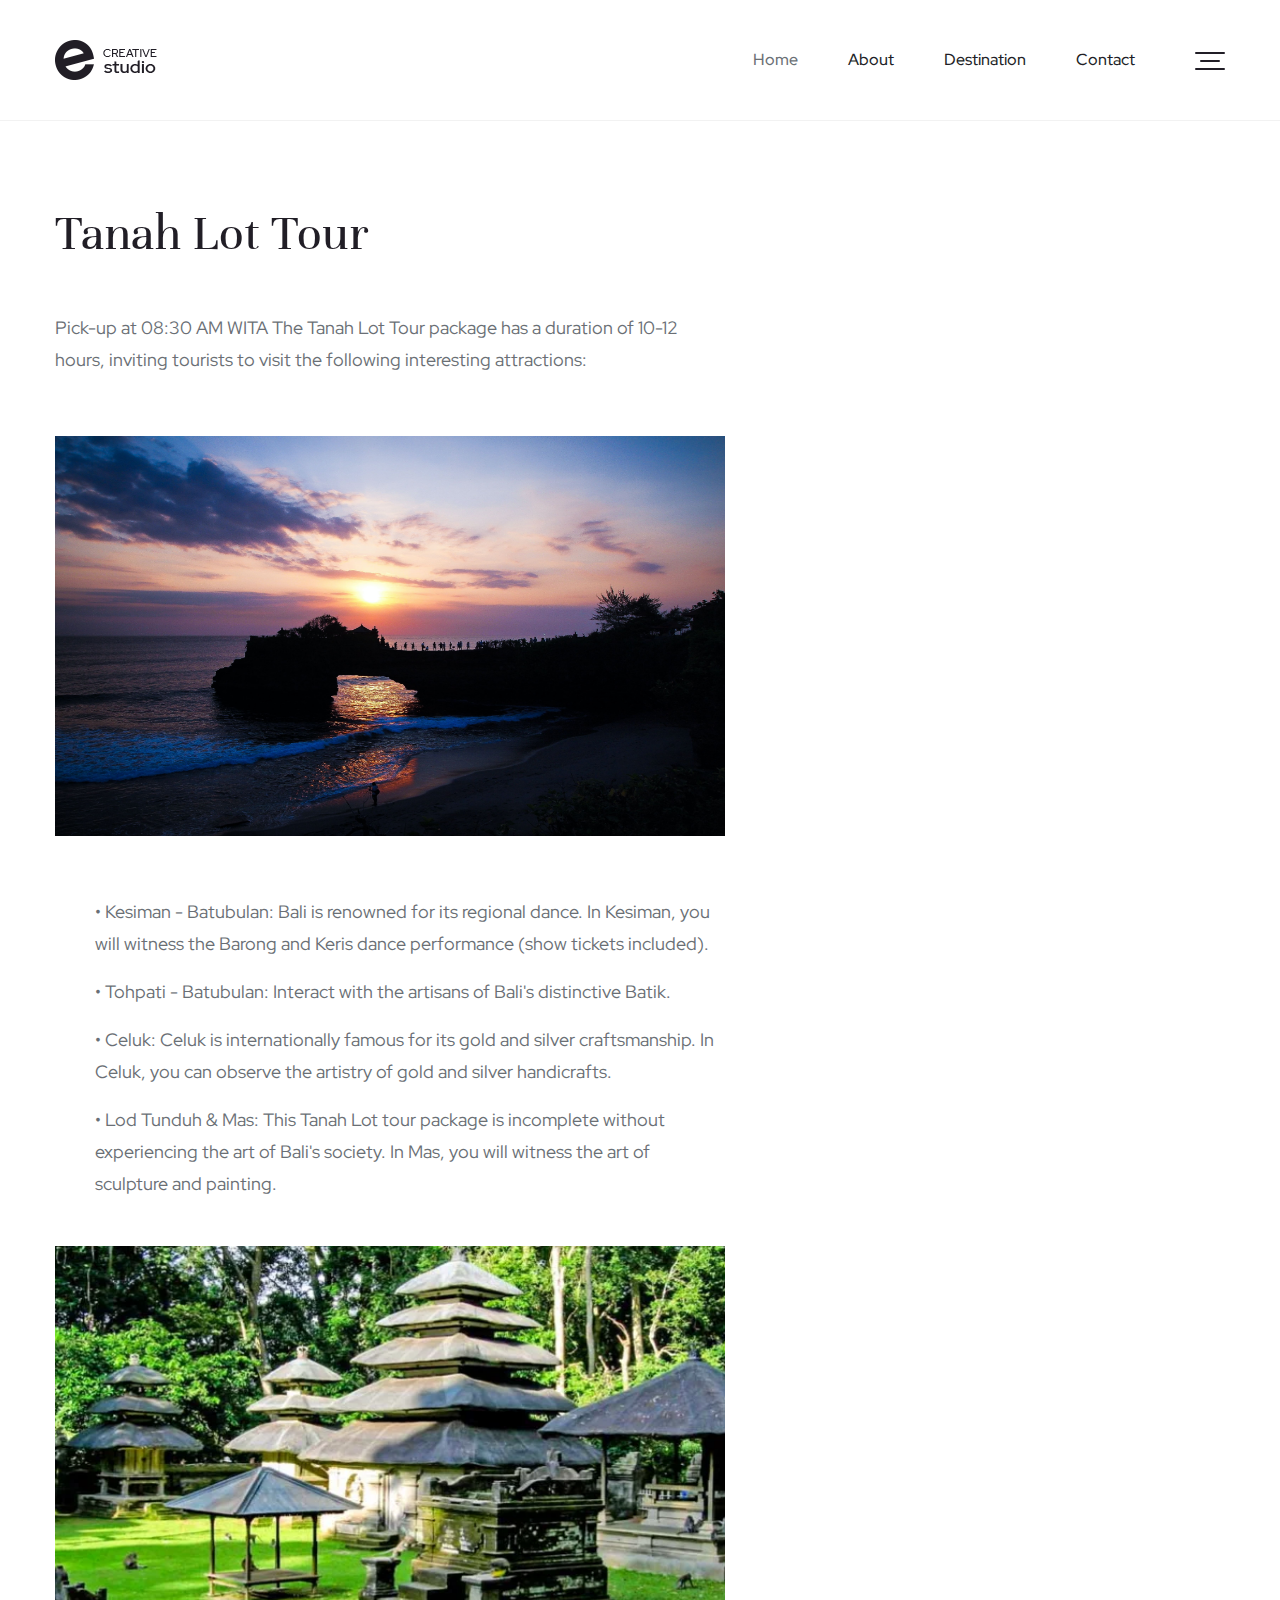
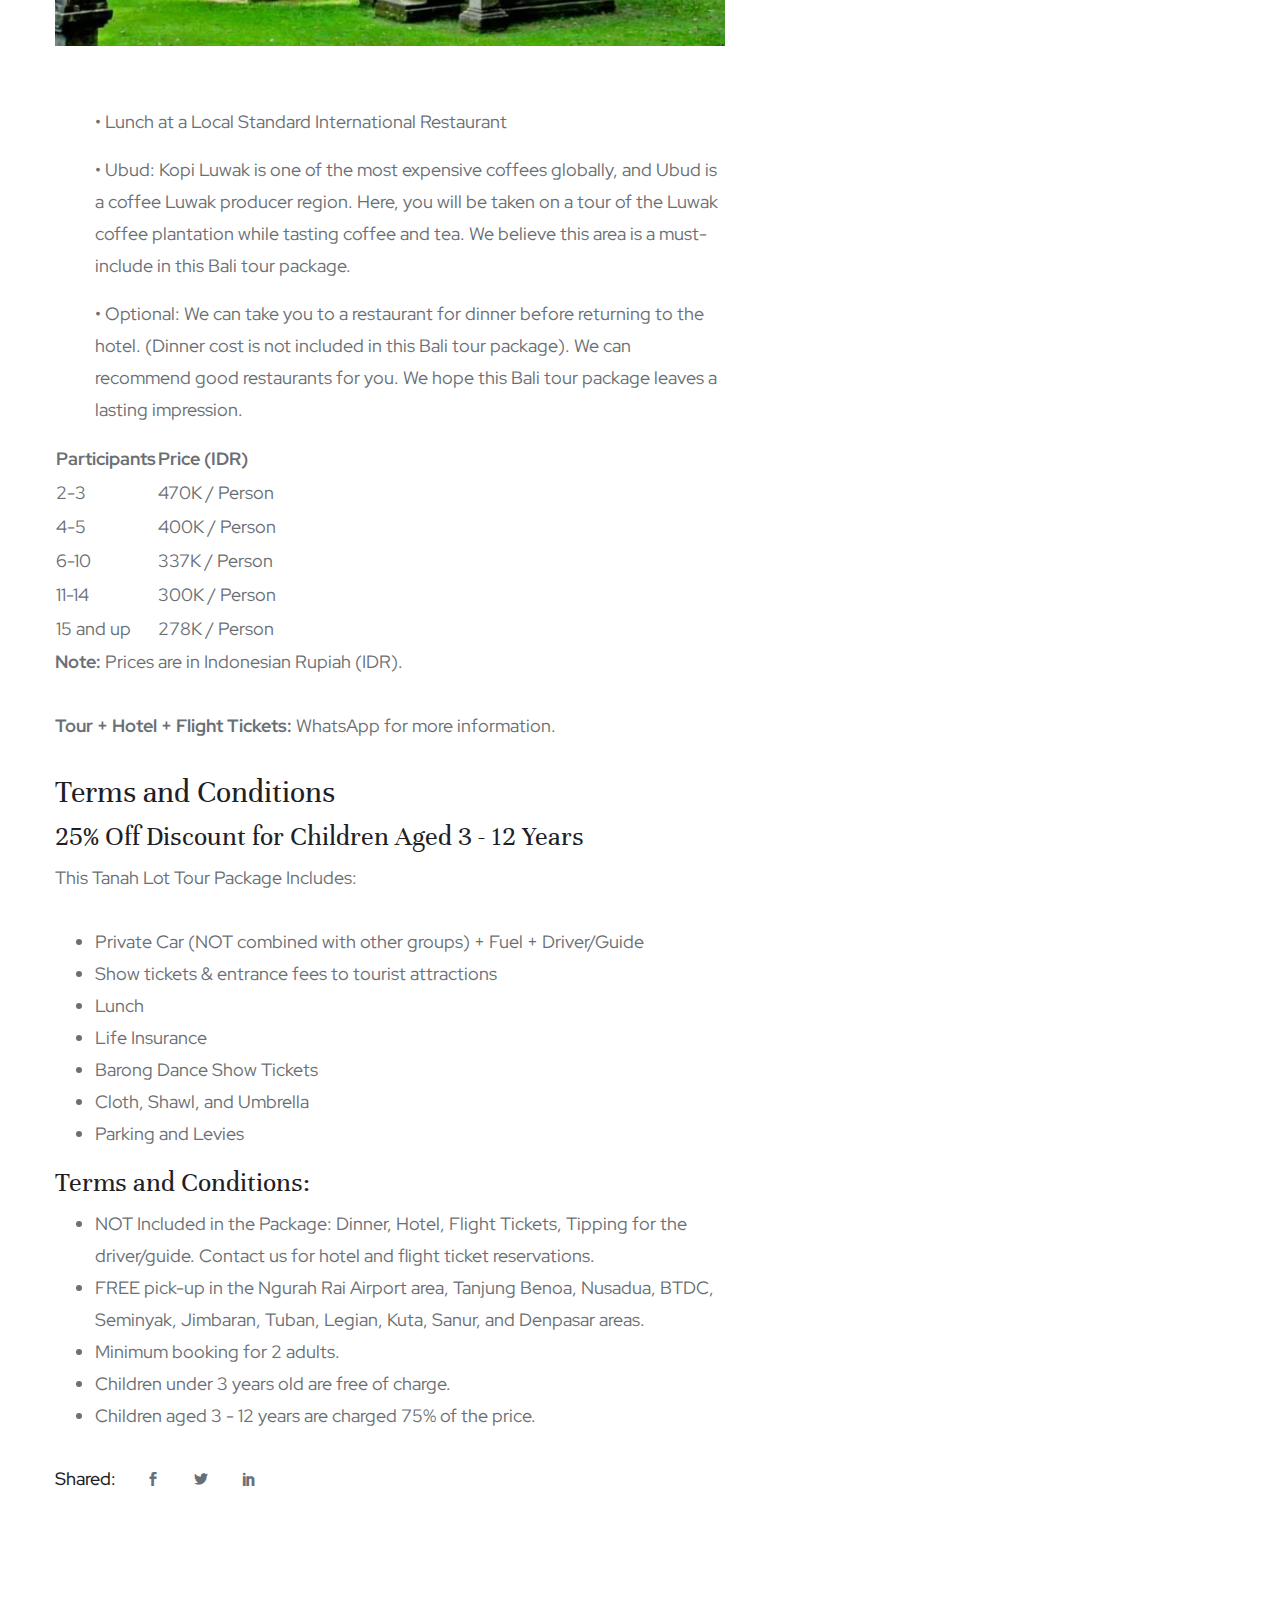
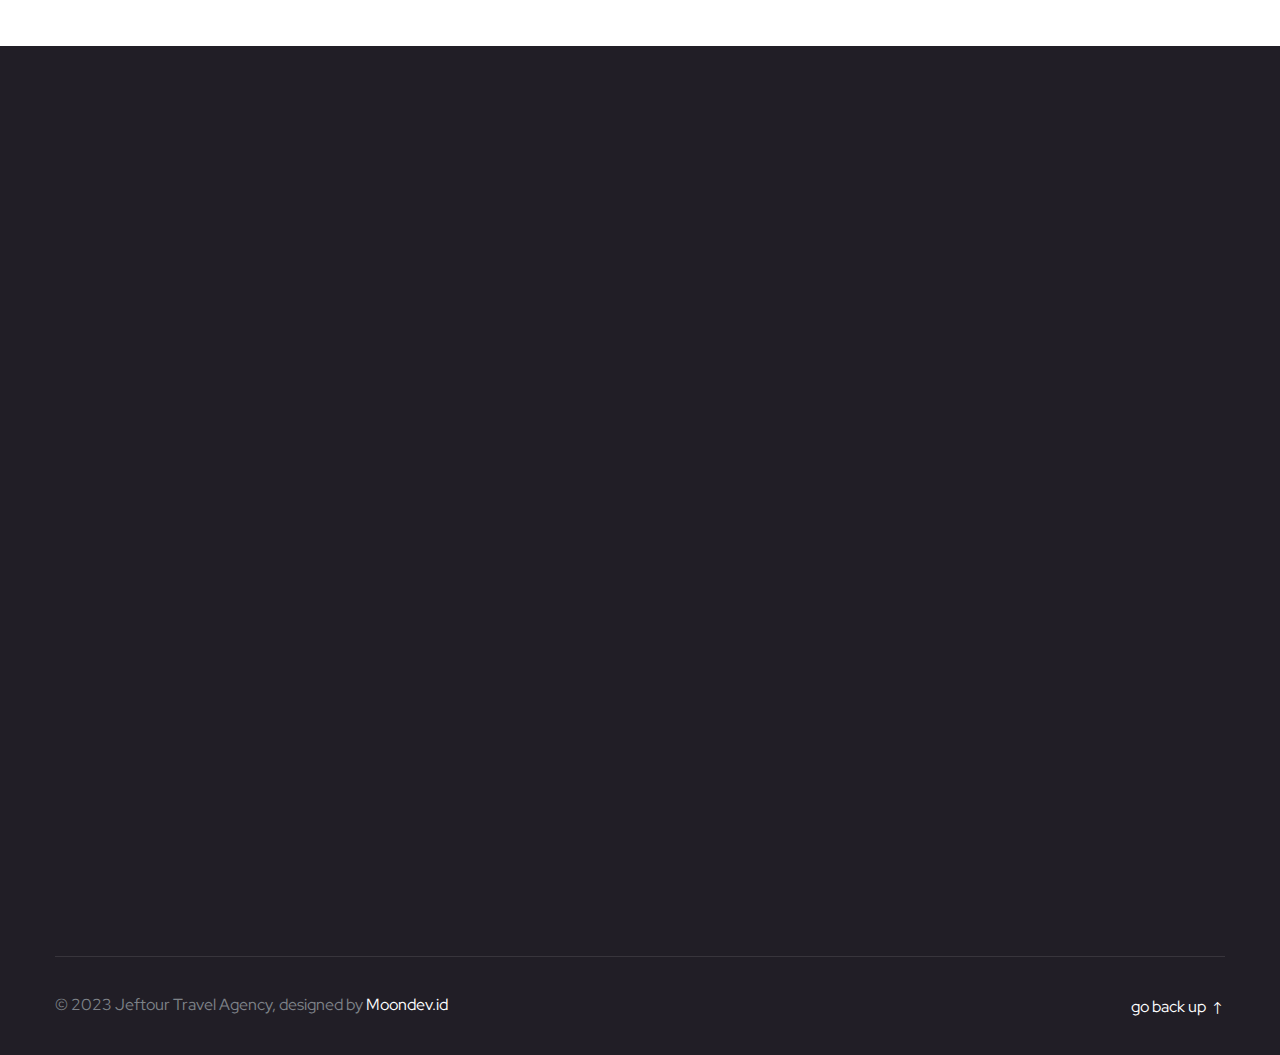
<file: html/tanahlot.html>
<!doctype html>
<html lang="en">

<head>
    <!-- Required meta tags -->
    <meta charset="utf-8">
    <meta name="viewport" content="width=device-width, initial-scale=1, shrink-to-fit=no">
    <!-- favicon -->
    <link rel="shortcut icon" type="image/x-icon" href="assets/img/favicon.ico">
    <!-- Bootstrap CSS -->
    <link rel="stylesheet" href="assets/vendors/bootstrap/css/bootstrap.min.css">
    <!-- animation CSS -->
    <link rel="stylesheet" href="assets/vendors/animation/animate.css">
    <!-- icon CSS -->
    <link rel="stylesheet" href="assets/vendors/elegant-icon/style.css">
    <!-- animation CSS -->
    <link rel="stylesheet" href="assets/vendors/slick/slick.css">
    <link rel="stylesheet" href="assets/vendors/slick/slick-theme.css">
    <link rel="stylesheet" href="assets/vendors/magnify-popup/magnific-popup.css">
    <!-- Custome CSS -->
    <link rel="stylesheet" href="assets/css/style.css">
    <link rel="stylesheet" href="assets/css/responsive.css">
    <title>Jeftour</title>
</head>

<body>
    <div class="body_wrapper">
        <div id="preloader">
            <div class="product_name">Jeftour</div>
        </div>
        <nav class="navbar navbar-expand-lg navbar-light header_area_two">
            <div class="container">
                <a class="navbar-brand" href="index.html"><img src="assets/img/logo-b.png" alt=""></a>
                <button class="navbar-toggler" type="button" data-toggle="collapse"
                    data-target="#navbarSupportedContent" aria-controls="navbarSupportedContent" aria-expanded="false"
                    aria-label="Toggle navigation">
                    <span class="navbar-toggler-icon"></span>
                </button>
                <div class="collapse navbar-collapse" id="navbarSupportedContent">
                    <ul class="navbar-nav ml-auto">
                        <li class="nav-item active">
                            <a class="nav-link " href="index.html" role="button"
                                aria-expanded="false">
                                Home
                            </a>
                        </li>
                        <li class="nav-item">
                            <a class="nav-link" href="about.html">About</a>
                        </li>
                        <li class="nav-item">
                            <a class="nav-link" href="destination.html">Destination</a>
                        </li>
                        <li class="nav-item">
                            <a class="nav-link" href="contact.html">Contact</a>
                        </li>
                    </ul>
                    <div class="burger_menu">
                        <span></span>
                        <span></span>
                        <span></span>
                        <span></span>
                        <span></span>
                        <span></span>
                    </div>
                </div>
            </div>
        </nav>
        <div class="offcanvas_menu">
            <div class="close_icon"><i class="icon_close"></i></div>
            <ul class="navbar-nav side_menu">
                    <li class="nav-item active">
                        <a class="nav-link" href="index.html" role="button">
                            Home
                        </a>
                    </li>
                <li class="nav-item">
                    <a class="nav-link" href="about.html">
                        About
                    </a>
                </li>
                <li class="nav-item">
                    <a class="nav-link" href="destination.html">
                        Destination
                    </a>
                </li>
                <li class="nav-item">
                    <a class="nav-link" href="contact.html">
                        Contact
                    </a>
                </li>
            </ul>
        </div>
        <div class="blog_banner">
            <div class="container">
                <div class="blog_banner_text">
                    <h2>Tanah Lot Tour </h2>
                    <p>Pick-up at 08:30 AM WITA
                       The Tanah Lot Tour package has a duration of 10-12 hours, 
                       inviting tourists to visit the following interesting attractions:</p>
                </div>
            </div>
        </div>
        <!-- blog area  -->
        <section class="blog_details_area">
            <div class="container">
                <div class="row">
                    <div class="col-lg-8">
                        <div class="blog_single_info">
                            <img class="single_post_one" src="assets/img/blog/tanahlot1.jpg" alt="">
                            <ul>• Kesiman - Batubulan: Bali is renowned for its regional dance. In Kesiman, 
                                you will witness the Barong and Keris dance performance (show tickets included). </ul>
                            <ul>• Tohpati - Batubulan: Interact with the artisans of Bali's distinctive Batik. </ul>
                            <ul>• Celuk: Celuk is internationally famous for its gold and silver craftsmanship. 
                                In Celuk, you can observe the artistry of gold and silver handicrafts.</ul>
                            <ul>• Lod Tunduh & Mas: This Tanah Lot tour package is incomplete without experiencing the art of Bali's society. 
                                In Mas, you will witness the art of sculpture and painting.</ul>
                            <img class="single_post_two" src="assets/img/blog/tanahlot2.png" alt="">
                            <ul>• Lunch at a Local Standard International Restaurant</ul>
                            <ul>• Ubud: Kopi Luwak is one of the most expensive coffees globally, 
                                and Ubud is a coffee Luwak producer region. 
                                Here, you will be taken on a tour of the Luwak coffee plantation while tasting coffee and tea. 
                                We believe this area is a must-include in this Bali tour package.</ul>
                            <ul>• Optional: We can take you to a restaurant for dinner before returning to the hotel. (Dinner cost is not included in this Bali tour package). 
                                We can recommend good restaurants for you. 
                                We hope this Bali tour package leaves a lasting impression.</ul>
                                 <table>
                            <thead>
                            <tr>
                                <th>Participants</th>
                                <th>Price (IDR)</th>
                            </tr>
                            </thead>
                            <tbody>
                            <tr>
                                <td>2-3</td>
                                <td>470K / Person</td>
                            </tr>
                            <tr>
                                <td>4-5</td>
                                <td>400K / Person</td>
                            </tr>
                            <tr>
                                <td>6-10</td>
                                <td>337K / Person</td>
                            </tr>
                            <tr>
                                <td>11-14</td>
                                <td>300K / Person</td>
                            </tr>
                            <tr>
                                <td>15 and up</td>
                                <td>278K / Person</td>
                            </tr>
                            </tbody>
                        </table>
                        <p><strong>Note:</strong> Prices are in Indonesian Rupiah (IDR).</p>
                        <p><strong>Tour + Hotel + Flight Tickets:
                        </strong> WhatsApp for more information.</p>
                        <h2>Terms and Conditions</h2>
                        <h3>25% Off Discount for Children Aged 3 - 12 Years</h3>
                        <p>This Tanah Lot Tour Package Includes:</p>
                        <ul>
                            <li>Private Car (NOT combined with other groups) + Fuel + Driver/Guide</li>
                            <li>Show tickets & entrance fees to tourist attractions</li>
                            <li>Lunch</li>
                            <li>Life Insurance</li>
                            <li>Barong Dance Show Tickets</li>
                            <li>Cloth, Shawl, and Umbrella</li>
                            <li>Parking and Levies</li>
                        </ul>
                        <h3>Terms and Conditions:</h3>
                        <ul>
                            <li>NOT Included in the Package: Dinner, Hotel, Flight Tickets, Tipping for the driver/guide. Contact us for hotel and flight ticket reservations.</li>
                            <li>FREE pick-up in the Ngurah Rai Airport area, Tanjung Benoa, Nusadua, BTDC, Seminyak, Jimbaran, Tuban, Legian, Kuta, Sanur, and Denpasar areas.</li>
                            <li>Minimum booking for 2 adults.</li>
                            <li>Children under 3 years old are free of charge.</li>
                            <li>Children aged 3 - 12 years are charged 75% of the price.</li>
                        </ul>
                            <div class="post_share">
                                Shared:
                                <ul class="list-unstyled">
                                    <li><a href="#"><i class="social_facebook"></i></a></li>
                                    <li><a href="#"><i class="social_twitter"></i></a></li>
                                    <li><a href="#"><i class="social_linkedin"></i></a></li>
                                </ul>
                            </div>
                        </div>
                    </div>
                    <!-- <div class="col-lg-4">
                        <div class="blog_right_sidebar">
                            <div class="sidebar_widget recent_post_widget">
                                <h3 class="sidebar_title">Recent post</h3>
                                <ul class="list-unstyled">
                                    <li>
                                        <div class="media">
                                            <img src="assets/img/blog/sidebar_post_1.jpg" alt="">
                                            <div class="media-body">
                                                <a href="#">
                                                    <h4>Ideal tools for productivity when working on the tablet</h4>
                                                </a>
                                            </div>
                                        </div>
                                    </li>
                                    <li>
                                        <div class="media">
                                            <img src="assets/img/blog/sidebar_post_2.jpg" alt="">
                                            <div class="media-body">
                                                <a href="#">
                                                    <h4>How to organize our ideal workspace today</h4>
                                                </a>
                                            </div>
                                        </div>
                                    </li>
                                    <li>
                                        <div class="media">
                                            <img src="assets/img/blog/sidebar_post_3.jpg" alt="">
                                            <div class="media-body">
                                                <a href="#">
                                                    <h4>Exercise as an essential stop for productivity and creativity
                                                    </h4>
                                                </a>
                                            </div>
                                        </div>
                                    </li>
                                    <li>
                                        <div class="media">
                                            <img src="assets/img/blog/sidebar_post_4.jpg" alt="">
                                            <div class="media-body">
                                                <a href="#">
                                                    <h4>Navigating a bit about the contrasts in the ideal photo</h4>
                                                </a>
                                            </div>
                                        </div>
                                    </li>
                                </ul>
                            </div>
                        </div>
                    </div> -->
                </div>
            </div>
        </section>
        <!-- blog area  -->
        <!-- footer area -->
        <footer class="black_bg">
            <div class="footer_top">
                <div class="container">
                    <div class="row">
                        <div class="col-md-4 col-sm-6 wow fadeInDown">
                            <div class="f_widget about-widget">
                                <a href="#" class="f_logo"><img src="assets/img/jeftour.png" alt=""></a>
                                <p>Since we started, our greatest motivation was and is and will continue to be the
                                    satisfaction of our customers.</p>
                            </div>
                        </div>
                        <div class="col-md-4 col-sm-6 wow fadeInDown" data-wow-delay="0.2">
                            <div class="f_widget social_widget">
                                <h3 class="f_title">Follow Us On</h3>
                                <ul class="list-unstyled">
                                    <li><a href="https://instagram.com/jefri_bali_driveradventure23?igshid=MW16b3Q3ZXI0cWgz">Instagram</a>
                                    </li>
                                </ul>
                            </div>
                        </div>
                        <div class="col-md-4 wow fadeInDown" data-wow-delay="0.4">
                            <div class="f_widget contact_widget">
                                <h3 class="f_title">Contact Us</h3>
                                <ul class="list-unstyled">
                                    <li>Phone: <a href="https://wa.me/6287862795153">+ 6287862795153</a>
                                    </li>
                                    <li>Email: <a href="#">wayanjefri921@gmail.com</a></li>
                                    <li>Address: Br.tengah Lodtunduh Ubud, Gianyar, Bali.</li>
                                </ul>
                            </div>
                        </div>
                    </div>
                </div>
            </div>
            <div class="footer_bottom footer_bottom_two">
                <div class="container">
                    <div class="border_bottom"></div>
                    <div class="row">
                        <div class="col-md-7 col-sm-9">
                            <p>© 2023 Jeftour Travel Agency, designed by <a href="#">Moondev.id</a></p>
                        </div>
                        <div class="col-md-5 col-sm-3 text-right">
                            <a href="#" class="go_top">go back up <i class="arrow_up"></i></a>
                        </div>
                    </div>
                </div>
            </div>
        </footer>
        <!-- footer area -->
    </div>

    <!-- Optional JavaScript -->
    <!-- jQuery first, then Popper.js, then Bootstrap JS -->
    <script src="assets/js/jquery-3.4.1.min.js"></script>
    <script src="assets/vendors/bootstrap/js/popper.min.js"></script>
    <script src="assets/vendors/bootstrap/js/bootstrap.min.js"></script>
    <script src="assets/vendors/slick/slick.min.js"></script>
    <script src="assets/vendors/isotope/imagesloaded.pkgd.min.js"></script>
    <script src="assets/vendors/isotope/isotope.pkgd.min.js"></script>
    <script src="assets/vendors/counterup/jquery.waypoints.min.js"></script>
    <script src="assets/vendors/counterup/jquery.counterup.min.js"></script>
    <script src="assets/vendors/spilitting/splitting.min.js"></script>
    <script src="assets/vendors/wow/wow.min.js"></script>
    <script src="assets/vendors/pace/pace.min.js"></script>
    <script src="assets/js/main.js"></script>
</body>

</html>
</file>
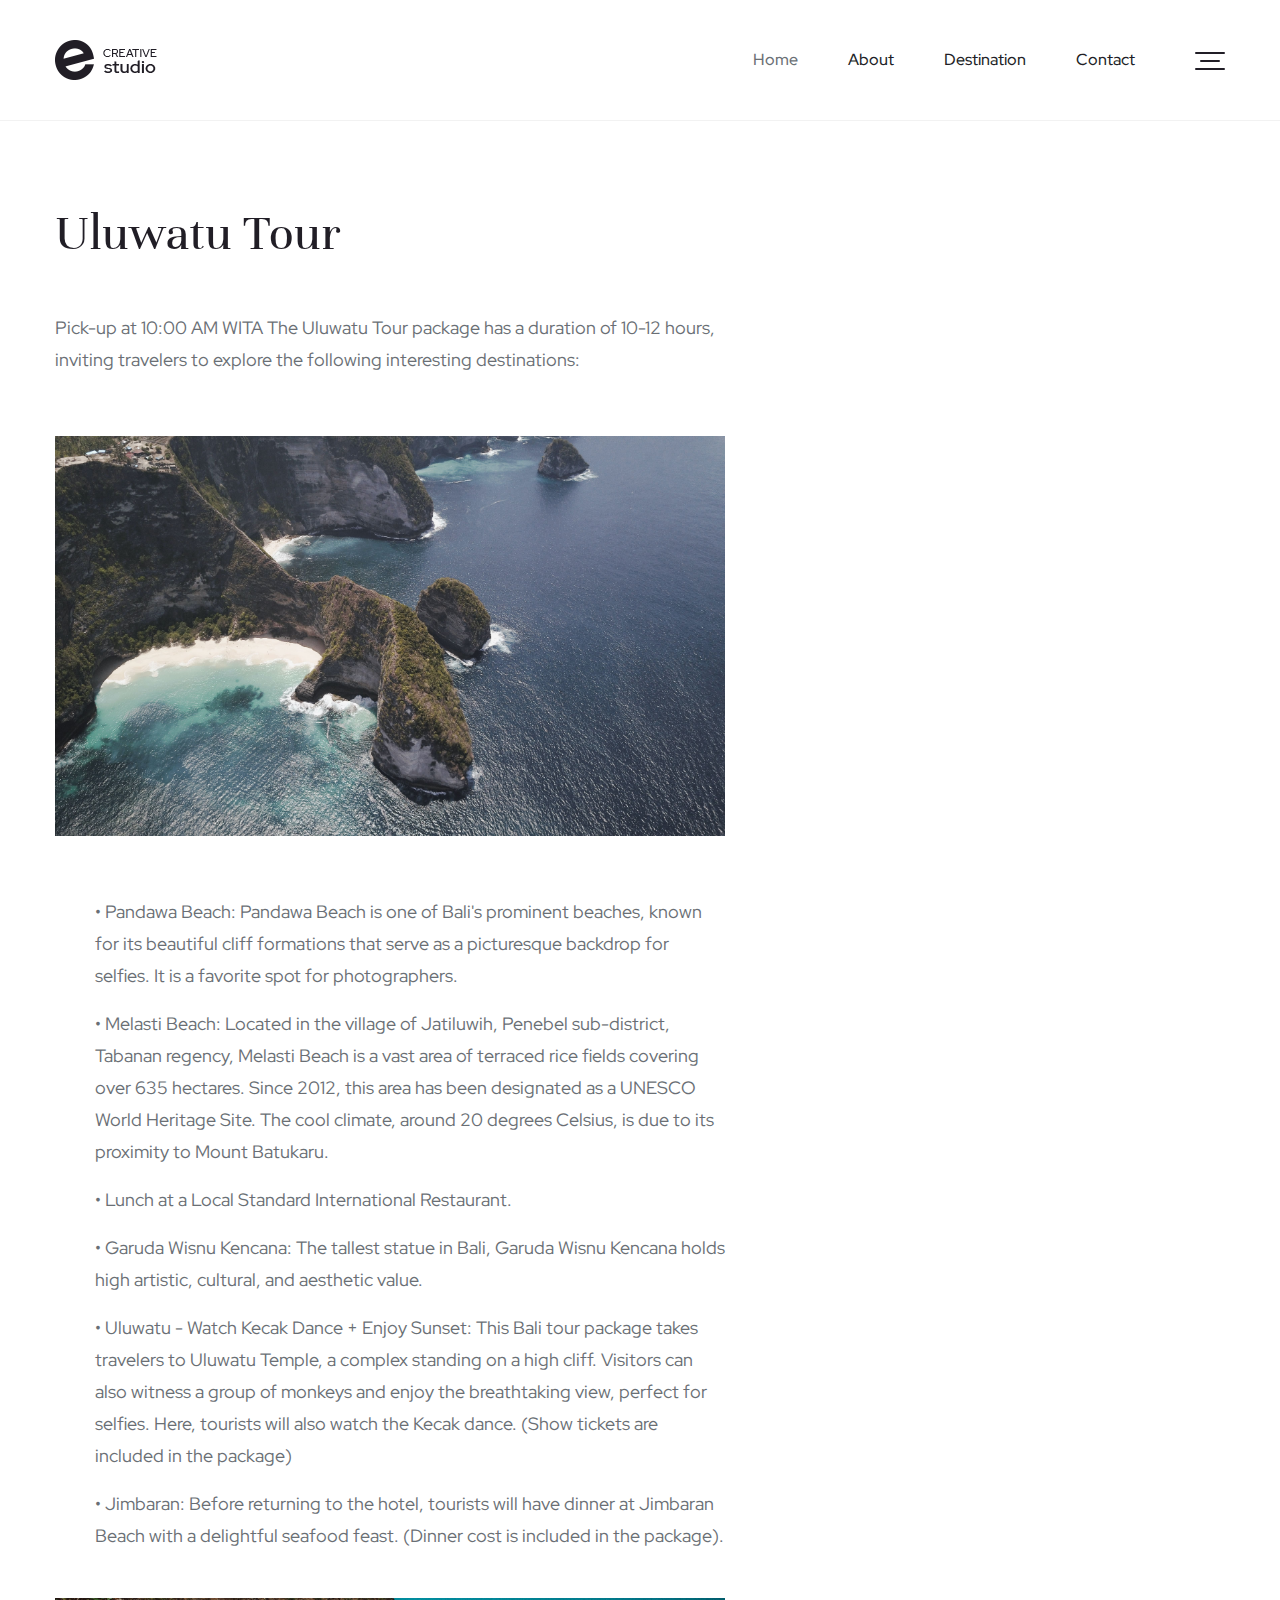
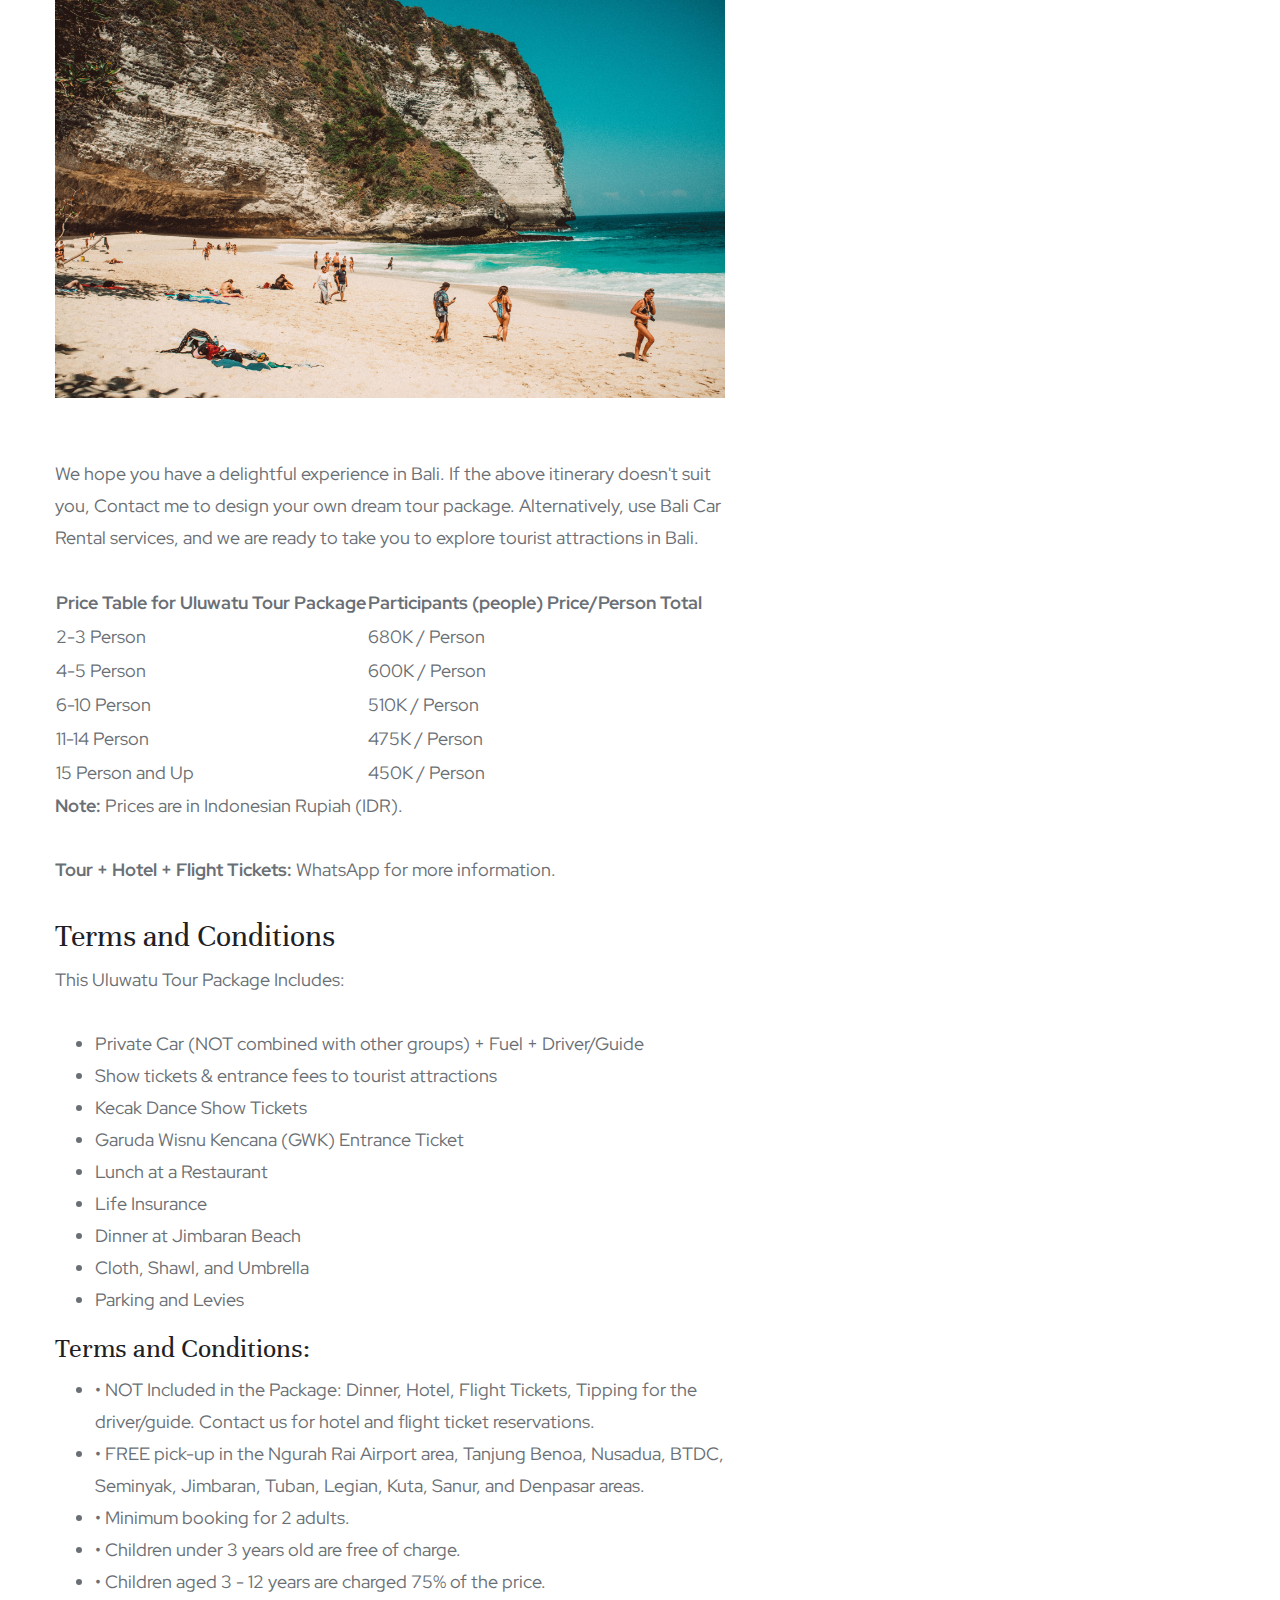
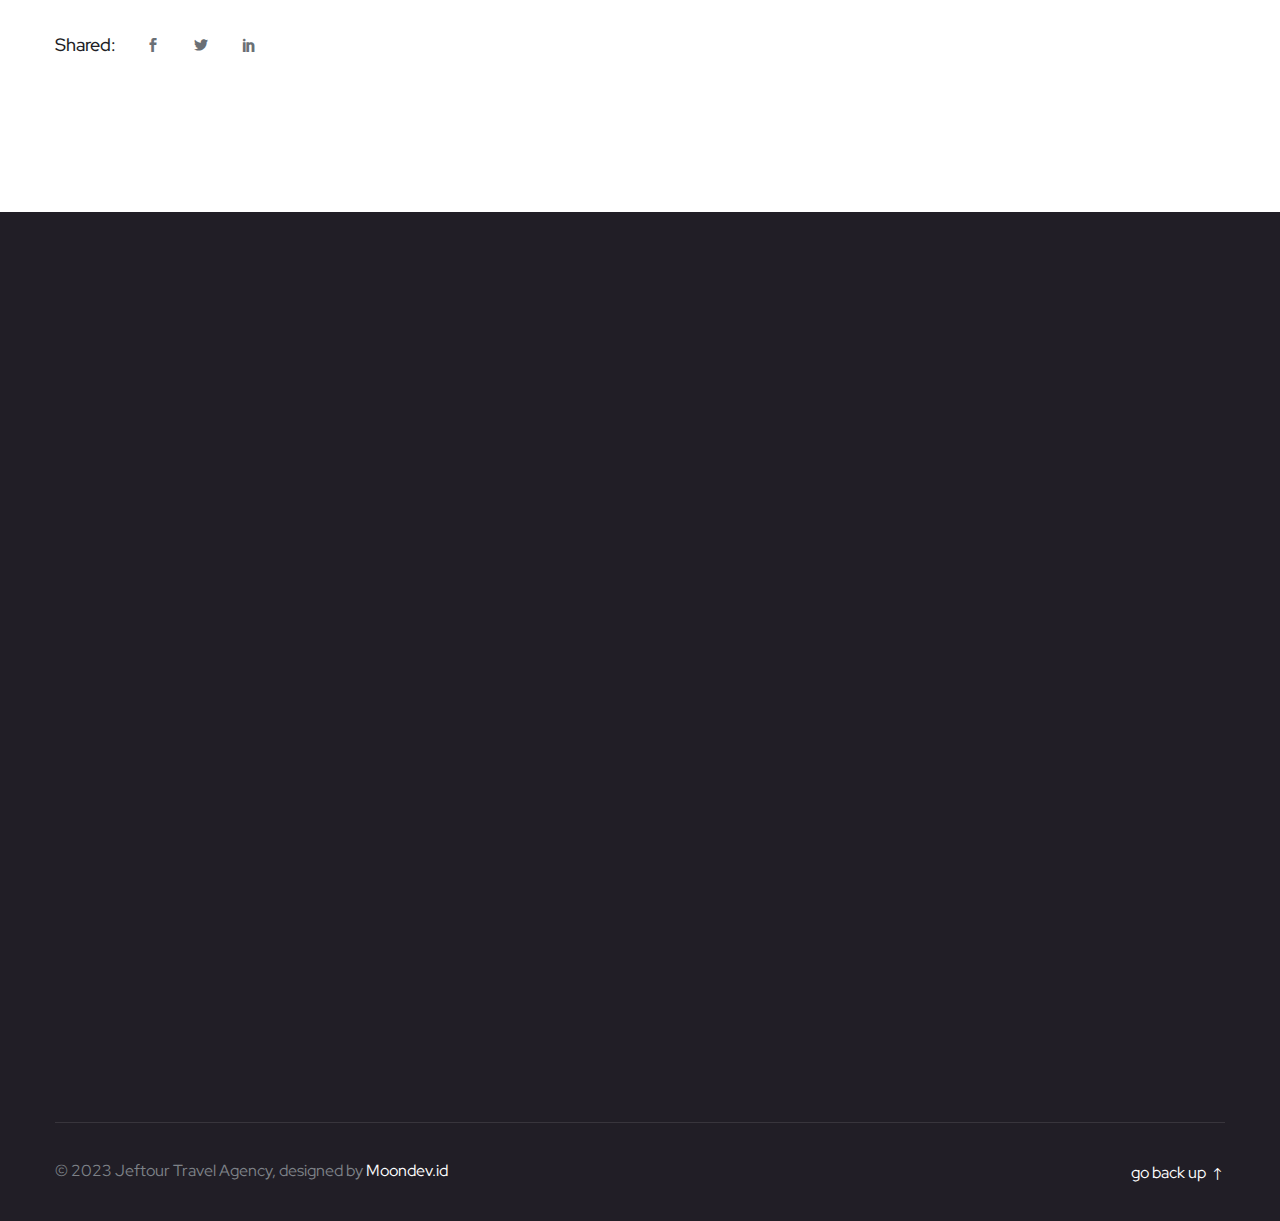
<file: html/uluwatu.html>
<!doctype html>
<html lang="en">

<head>
    <!-- Required meta tags -->
    <meta charset="utf-8">
    <meta name="viewport" content="width=device-width, initial-scale=1, shrink-to-fit=no">
    <!-- favicon -->
    <link rel="shortcut icon" type="image/x-icon" href="assets/img/favicon.ico">
    <!-- Bootstrap CSS -->
    <link rel="stylesheet" href="assets/vendors/bootstrap/css/bootstrap.min.css">
    <!-- animation CSS -->
    <link rel="stylesheet" href="assets/vendors/animation/animate.css">
    <!-- icon CSS -->
    <link rel="stylesheet" href="assets/vendors/elegant-icon/style.css">
    <!-- animation CSS -->
    <link rel="stylesheet" href="assets/vendors/slick/slick.css">
    <link rel="stylesheet" href="assets/vendors/slick/slick-theme.css">
    <link rel="stylesheet" href="assets/vendors/magnify-popup/magnific-popup.css">
    <!-- Custome CSS -->
    <link rel="stylesheet" href="assets/css/style.css">
    <link rel="stylesheet" href="assets/css/responsive.css">
    <title>Jeftour</title>
</head>

<body>
    <div class="body_wrapper">
        <div id="preloader">
            <div class="product_name">Jeftour</div>
        </div>
        <nav class="navbar navbar-expand-lg navbar-light header_area_two">
            <div class="container">
                <a class="navbar-brand" href="index.html"><img src="assets/img/logo-b.png" alt=""></a>
                <button class="navbar-toggler" type="button" data-toggle="collapse"
                    data-target="#navbarSupportedContent" aria-controls="navbarSupportedContent" aria-expanded="false"
                    aria-label="Toggle navigation">
                    <span class="navbar-toggler-icon"></span>
                </button>
                <div class="collapse navbar-collapse" id="navbarSupportedContent">
                    <ul class="navbar-nav ml-auto">
                        <li class="nav-item active">
                            <a class="nav-link " href="index.html" role="button"
                                aria-expanded="false">
                                Home
                            </a>
                        </li>
                        <li class="nav-item">
                            <a class="nav-link" href="about.html">About</a>
                        </li>
                        <li class="nav-item">
                            <a class="nav-link" href="destination.html">Destination</a>
                        </li>
                        <li class="nav-item">
                            <a class="nav-link" href="contact.html">Contact</a>
                        </li>
                    </ul>
                    <div class="burger_menu">
                        <span></span>
                        <span></span>
                        <span></span>
                        <span></span>
                        <span></span>
                        <span></span>
                    </div>
                </div>
            </div>
        </nav>
        <div class="offcanvas_menu">
            <div class="close_icon"><i class="icon_close"></i></div>
            <ul class="navbar-nav side_menu">
                    <li class="nav-item active">
                        <a class="nav-link" href="index.html" role="button">
                            Home
                        </a>
                    </li>
                <li class="nav-item">
                    <a class="nav-link" href="about.html">
                        About
                    </a>
                </li>
                <li class="nav-item">
                    <a class="nav-link" href="destination.html">
                        Destination
                    </a>
                </li>
                <li class="nav-item">
                    <a class="nav-link" href="contact.html">
                        Contact
                    </a>
                </li>
            </ul>
        </div>
        <div class="blog_banner">
            <div class="container">
                <div class="blog_banner_text">
                    <h2>Uluwatu Tour </h2>
                    <p>Pick-up at 10:00 AM WITA
                       The Uluwatu Tour package has a duration of 10-12 hours, inviting travelers to explore the following interesting destinations:</p>
                </div>
            </div>
        </div>
        <!-- blog area  -->
        <section class="blog_details_area">
            <div class="container">
                <div class="row">
                    <div class="col-lg-8">
                        <div class="blog_single_info">
                            <img class="single_post_one" src="assets/img/blog/nusapenida1.jpg" alt="">
                            <ul>• Pandawa Beach: Pandawa Beach is one of Bali's prominent beaches, known for its beautiful cliff formations that serve as a picturesque backdrop for selfies. 
                                  It is a favorite spot for photographers.</ul>
                            <ul>• Melasti Beach: Located in the village of Jatiluwih, Penebel sub-district, Tabanan regency, 
                                  Melasti Beach is a vast area of terraced rice fields covering over 635 hectares. Since 2012, this area has been designated as a UNESCO World Heritage Site. 
                                  The cool climate, around 20 degrees Celsius, is due to its proximity to Mount Batukaru.</ul>
                            <ul>• Lunch at a Local Standard International Restaurant.</ul>
                            <ul>• Garuda Wisnu Kencana: The tallest statue in Bali, Garuda Wisnu Kencana holds high artistic, cultural, and aesthetic value.</ul>
                            <ul>• Uluwatu - Watch Kecak Dance + Enjoy Sunset: This Bali tour package takes travelers to Uluwatu Temple, a complex standing on a high cliff. 
                                  Visitors can also witness a group of monkeys and enjoy the breathtaking view, perfect for selfies. 
                                  Here, tourists will also watch the Kecak dance. (Show tickets are included in the package)</ul>
                            <ul>• Jimbaran: Before returning to the hotel, tourists will have dinner at Jimbaran Beach with a delightful seafood feast. 
                                  (Dinner cost is included in the package).</ul>
                            <img class="single_post_two" src="assets/img/blog/nusapenida2.jpg" alt="">
                            <p>We hope you have a delightful experience in Bali. If the above itinerary doesn't suit you, Contact me to design your own dream tour package. 
                               Alternatively, use Bali Car Rental services, and we are ready to take you to explore tourist attractions in Bali.</p>
                            <table>
                            <thead>
                            <tr>
                                <th>Price Table for Uluwatu Tour Package</th>
                                <th>Participants (people) Price/Person Total</th>
                            </tr>
                            </thead>
                            <tbody>
                            <tr>
                                <td>2-3  Person</td>
                                <td>680K / Person</td>
                            </tr>
                            <tr>
                                <td>4-5 Person</td>
                                <td>600K / Person</td>
                            </tr>
                            <tr>
                                <td>6-10 Person</td>
                                <td>510K / Person</td>
                            </tr>
                            <tr>
                                <td>11-14 Person</td>
                                <td>475K / Person</td>
                            </tr>
                            <tr>
                                <td>15 Person and Up </td>
                                <td>450K / Person</td>
                            </tr>
                            </tbody>
                        </table>
                        <p><strong>Note:</strong> Prices are in Indonesian Rupiah (IDR).</p>
                        <p><strong>Tour + Hotel + Flight Tickets:
                        </strong> WhatsApp for more information.</p>
                        <h2>Terms and Conditions</h2>
                        <p>This Uluwatu Tour Package Includes:</p>
                        <ul>
                            <li> Private Car (NOT combined with other groups) + Fuel + Driver/Guide</li>
                            <li> Show tickets & entrance fees to tourist attractions</li>
                            <li> Kecak Dance Show Tickets</li>
                            <li> Garuda Wisnu Kencana (GWK) Entrance Ticket</li>
                            <li> Lunch at a Restaurant</li>
                            <li> Life Insurance</li>
                            <li> Dinner at Jimbaran Beach</li>
                            <li> Cloth, Shawl, and Umbrella</li>
                            <li> Parking and Levies</li>
                        </ul>
                        <h3>Terms and Conditions:</h3>
                        <ul>
                            <li>• NOT Included in the Package: Dinner, Hotel, Flight Tickets, Tipping for the driver/guide. Contact us for hotel and flight ticket reservations.</li>
                            <li>• FREE pick-up in the Ngurah Rai Airport area, Tanjung Benoa, Nusadua, BTDC, Seminyak, Jimbaran, Tuban, Legian, Kuta, Sanur, and Denpasar areas.</li>
                            <li>• Minimum booking for 2 adults.</li>
                            <li>• Children under 3 years old are free of charge.</li>
                            <li>• Children aged 3 - 12 years are charged 75% of the price.</li>
                        </ul>
                            <div class="post_share">
                                Shared:
                                <ul class="list-unstyled">
                                    <li><a href="#"><i class="social_facebook"></i></a></li>
                                    <li><a href="#"><i class="social_twitter"></i></a></li>
                                    <li><a href="#"><i class="social_linkedin"></i></a></li>
                                </ul>
                            </div>
                        </div>
                    </div>
                    <!-- <div class="col-lg-4">
                        <div class="blog_right_sidebar">
                            <div class="sidebar_widget recent_post_widget">
                                <h3 class="sidebar_title">Recent post</h3>
                                <ul class="list-unstyled">
                                    <li>
                                        <div class="media">
                                            <img src="assets/img/blog/sidebar_post_1.jpg" alt="">
                                            <div class="media-body">
                                                <a href="#">
                                                    <h4>Ideal tools for productivity when working on the tablet</h4>
                                                </a>
                                            </div>
                                        </div>
                                    </li>
                                    <li>
                                        <div class="media">
                                            <img src="assets/img/blog/sidebar_post_2.jpg" alt="">
                                            <div class="media-body">
                                                <a href="#">
                                                    <h4>How to organize our ideal workspace today</h4>
                                                </a>
                                            </div>
                                        </div>
                                    </li>
                                    <li>
                                        <div class="media">
                                            <img src="assets/img/blog/sidebar_post_3.jpg" alt="">
                                            <div class="media-body">
                                                <a href="#">
                                                    <h4>Exercise as an essential stop for productivity and creativity
                                                    </h4>
                                                </a>
                                            </div>
                                        </div>
                                    </li>
                                    <li>
                                        <div class="media">
                                            <img src="assets/img/blog/sidebar_post_4.jpg" alt="">
                                            <div class="media-body">
                                                <a href="#">
                                                    <h4>Navigating a bit about the contrasts in the ideal photo</h4>
                                                </a>
                                            </div>
                                        </div>
                                    </li>
                                </ul>
                            </div>
                        </div>
                    </div> -->
                </div>
            </div>
        </section>
        <!-- blog area  -->
        <!-- footer area -->
        <footer class="black_bg">
            <div class="footer_top">
                <div class="container">
                    <div class="row">
                        <div class="col-md-4 col-sm-6 wow fadeInDown">
                            <div class="f_widget about-widget">
                                <a href="#" class="f_logo"><img src="assets/img/jeftour.png" alt=""></a>
                                <p>Since we started, our greatest motivation was and is and will continue to be the
                                    satisfaction of our customers.</p>
                            </div>
                        </div>
                        <div class="col-md-4 col-sm-6 wow fadeInDown" data-wow-delay="0.2">
                            <div class="f_widget social_widget">
                                <h3 class="f_title">Follow Us On</h3>
                                <ul class="list-unstyled">
                                    <li><a href="https://instagram.com/jefri_bali_driveradventure23?igshid=MW16b3Q3ZXI0cWgz">Instagram</a>
                                    </li>
                                </ul>
                            </div>
                        </div>
                        <div class="col-md-4 wow fadeInDown" data-wow-delay="0.4">
                            <div class="f_widget contact_widget">
                                <h3 class="f_title">Contact Us</h3>
                                <ul class="list-unstyled">
                                    <li>Phone: <a href="https://wa.me/6287862795153">+ 6287862795153</a>
                                    </li>
                                    <li>Email: <a href="#">wayanjefri921@gmail.com</a></li>
                                    <li>Address: Br.tengah Lodtunduh Ubud, Gianyar, Bali.</li>
                                </ul>
                            </div>
                        </div>
                    </div>
                </div>
            </div>
            <div class="footer_bottom footer_bottom_two">
                <div class="container">
                    <div class="border_bottom"></div>
                    <div class="row">
                        <div class="col-md-7 col-sm-9">
                            <p>© 2023 Jeftour Travel Agency, designed by <a href="#">Moondev.id</a></p>
                        </div>
                        <div class="col-md-5 col-sm-3 text-right">
                            <a href="#" class="go_top">go back up <i class="arrow_up"></i></a>
                        </div>
                    </div>
                </div>
            </div>
        </footer>
        <!-- footer area -->
    </div>

    <!-- Optional JavaScript -->
    <!-- jQuery first, then Popper.js, then Bootstrap JS -->
    <script src="assets/js/jquery-3.4.1.min.js"></script>
    <script src="assets/vendors/bootstrap/js/popper.min.js"></script>
    <script src="assets/vendors/bootstrap/js/bootstrap.min.js"></script>
    <script src="assets/vendors/slick/slick.min.js"></script>
    <script src="assets/vendors/isotope/imagesloaded.pkgd.min.js"></script>
    <script src="assets/vendors/isotope/isotope.pkgd.min.js"></script>
    <script src="assets/vendors/counterup/jquery.waypoints.min.js"></script>
    <script src="assets/vendors/counterup/jquery.counterup.min.js"></script>
    <script src="assets/vendors/spilitting/splitting.min.js"></script>
    <script src="assets/vendors/wow/wow.min.js"></script>
    <script src="assets/vendors/pace/pace.min.js"></script>
    <script src="assets/js/main.js"></script>
</body>

</html>
</file>
<file: html/assets/vendors/elegant-icon/style.css>
@font-face {
	font-family: 'ElegantIcons';
	src:url('fonts/ElegantIcons.eot');
	src:url('fonts/ElegantIcons.eot?#iefix') format('embedded-opentype'),
		url('fonts/ElegantIcons.woff') format('woff'),
		url('fonts/ElegantIcons.ttf') format('truetype'),
		url('fonts/ElegantIcons.svg#ElegantIcons') format('svg');
	font-weight: normal;
	font-style: normal;
}

/* Use the following CSS code if you want to use data attributes for inserting your icons */
[data-icon]:before {
	font-family: 'ElegantIcons';
	content: attr(data-icon);
	speak: none;
	font-weight: normal;
	font-variant: normal;
	text-transform: none;
	line-height: 1;
	-webkit-font-smoothing: antialiased;
	-moz-osx-font-smoothing: grayscale;
}

/* Use the following CSS code if you want to have a class per icon */
/*
Instead of a list of all class selectors,
you can use the generic selector below, but it's slower:
[class*="your-class-prefix"] {
*/
.arrow_up, .arrow_down, .arrow_left, .arrow_right, .arrow_left-up, .arrow_right-up, .arrow_right-down, .arrow_left-down, .arrow-up-down, .arrow_up-down_alt, .arrow_left-right_alt, .arrow_left-right, .arrow_expand_alt2, .arrow_expand_alt, .arrow_condense, .arrow_expand, .arrow_move, .arrow_carrot-up, .arrow_carrot-down, .arrow_carrot-left, .arrow_carrot-right, .arrow_carrot-2up, .arrow_carrot-2down, .arrow_carrot-2left, .arrow_carrot-2right, .arrow_carrot-up_alt2, .arrow_carrot-down_alt2, .arrow_carrot-left_alt2, .arrow_carrot-right_alt2, .arrow_carrot-2up_alt2, .arrow_carrot-2down_alt2, .arrow_carrot-2left_alt2, .arrow_carrot-2right_alt2, .arrow_triangle-up, .arrow_triangle-down, .arrow_triangle-left, .arrow_triangle-right, .arrow_triangle-up_alt2, .arrow_triangle-down_alt2, .arrow_triangle-left_alt2, .arrow_triangle-right_alt2, .arrow_back, .icon_minus-06, .icon_plus, .icon_close, .icon_check, .icon_minus_alt2, .icon_plus_alt2, .icon_close_alt2, .icon_check_alt2, .icon_zoom-out_alt, .icon_zoom-in_alt, .icon_search, .icon_box-empty, .icon_box-selected, .icon_minus-box, .icon_plus-box, .icon_box-checked, .icon_circle-empty, .icon_circle-slelected, .icon_stop_alt2, .icon_stop, .icon_pause_alt2, .icon_pause, .icon_menu, .icon_menu-square_alt2, .icon_menu-circle_alt2, .icon_ul, .icon_ol, .icon_adjust-horiz, .icon_adjust-vert, .icon_document_alt, .icon_documents_alt, .icon_pencil, .icon_pencil-edit_alt, .icon_pencil-edit, .icon_folder-alt, .icon_folder-open_alt, .icon_folder-add_alt, .icon_info_alt, .icon_error-oct_alt, .icon_error-circle_alt, .icon_error-triangle_alt, .icon_question_alt2, .icon_question, .icon_comment_alt, .icon_chat_alt, .icon_vol-mute_alt, .icon_volume-low_alt, .icon_volume-high_alt, .icon_quotations, .icon_quotations_alt2, .icon_clock_alt, .icon_lock_alt, .icon_lock-open_alt, .icon_key_alt, .icon_cloud_alt, .icon_cloud-upload_alt, .icon_cloud-download_alt, .icon_image, .icon_images, .icon_lightbulb_alt, .icon_gift_alt, .icon_house_alt, .icon_genius, .icon_mobile, .icon_tablet, .icon_laptop, .icon_desktop, .icon_camera_alt, .icon_mail_alt, .icon_cone_alt, .icon_ribbon_alt, .icon_bag_alt, .icon_creditcard, .icon_cart_alt, .icon_paperclip, .icon_tag_alt, .icon_tags_alt, .icon_trash_alt, .icon_cursor_alt, .icon_mic_alt, .icon_compass_alt, .icon_pin_alt, .icon_pushpin_alt, .icon_map_alt, .icon_drawer_alt, .icon_toolbox_alt, .icon_book_alt, .icon_calendar, .icon_film, .icon_table, .icon_contacts_alt, .icon_headphones, .icon_lifesaver, .icon_piechart, .icon_refresh, .icon_link_alt, .icon_link, .icon_loading, .icon_blocked, .icon_archive_alt, .icon_heart_alt, .icon_star_alt, .icon_star-half_alt, .icon_star, .icon_star-half, .icon_tools, .icon_tool, .icon_cog, .icon_cogs, .arrow_up_alt, .arrow_down_alt, .arrow_left_alt, .arrow_right_alt, .arrow_left-up_alt, .arrow_right-up_alt, .arrow_right-down_alt, .arrow_left-down_alt, .arrow_condense_alt, .arrow_expand_alt3, .arrow_carrot_up_alt, .arrow_carrot-down_alt, .arrow_carrot-left_alt, .arrow_carrot-right_alt, .arrow_carrot-2up_alt, .arrow_carrot-2dwnn_alt, .arrow_carrot-2left_alt, .arrow_carrot-2right_alt, .arrow_triangle-up_alt, .arrow_triangle-down_alt, .arrow_triangle-left_alt, .arrow_triangle-right_alt, .icon_minus_alt, .icon_plus_alt, .icon_close_alt, .icon_check_alt, .icon_zoom-out, .icon_zoom-in, .icon_stop_alt, .icon_menu-square_alt, .icon_menu-circle_alt, .icon_document, .icon_documents, .icon_pencil_alt, .icon_folder, .icon_folder-open, .icon_folder-add, .icon_folder_upload, .icon_folder_download, .icon_info, .icon_error-circle, .icon_error-oct, .icon_error-triangle, .icon_question_alt, .icon_comment, .icon_chat, .icon_vol-mute, .icon_volume-low, .icon_volume-high, .icon_quotations_alt, .icon_clock, .icon_lock, .icon_lock-open, .icon_key, .icon_cloud, .icon_cloud-upload, .icon_cloud-download, .icon_lightbulb, .icon_gift, .icon_house, .icon_camera, .icon_mail, .icon_cone, .icon_ribbon, .icon_bag, .icon_cart, .icon_tag, .icon_tags, .icon_trash, .icon_cursor, .icon_mic, .icon_compass, .icon_pin, .icon_pushpin, .icon_map, .icon_drawer, .icon_toolbox, .icon_book, .icon_contacts, .icon_archive, .icon_heart, .icon_profile, .icon_group, .icon_grid-2x2, .icon_grid-3x3, .icon_music, .icon_pause_alt, .icon_phone, .icon_upload, .icon_download, .social_facebook, .social_twitter, .social_pinterest, .social_googleplus, .social_tumblr, .social_tumbleupon, .social_wordpress, .social_instagram, .social_dribbble, .social_vimeo, .social_linkedin, .social_rss, .social_deviantart, .social_share, .social_myspace, .social_skype, .social_youtube, .social_picassa, .social_googledrive, .social_flickr, .social_blogger, .social_spotify, .social_delicious, .social_facebook_circle, .social_twitter_circle, .social_pinterest_circle, .social_googleplus_circle, .social_tumblr_circle, .social_stumbleupon_circle, .social_wordpress_circle, .social_instagram_circle, .social_dribbble_circle, .social_vimeo_circle, .social_linkedin_circle, .social_rss_circle, .social_deviantart_circle, .social_share_circle, .social_myspace_circle, .social_skype_circle, .social_youtube_circle, .social_picassa_circle, .social_googledrive_alt2, .social_flickr_circle, .social_blogger_circle, .social_spotify_circle, .social_delicious_circle, .social_facebook_square, .social_twitter_square, .social_pinterest_square, .social_googleplus_square, .social_tumblr_square, .social_stumbleupon_square, .social_wordpress_square, .social_instagram_square, .social_dribbble_square, .social_vimeo_square, .social_linkedin_square, .social_rss_square, .social_deviantart_square, .social_share_square, .social_myspace_square, .social_skype_square, .social_youtube_square, .social_picassa_square, .social_googledrive_square, .social_flickr_square, .social_blogger_square, .social_spotify_square, .social_delicious_square, .icon_printer, .icon_calulator, .icon_building, .icon_floppy, .icon_drive, .icon_search-2, .icon_id, .icon_id-2, .icon_puzzle, .icon_like, .icon_dislike, .icon_mug, .icon_currency, .icon_wallet, .icon_pens, .icon_easel, .icon_flowchart, .icon_datareport, .icon_briefcase, .icon_shield, .icon_percent, .icon_globe, .icon_globe-2, .icon_target, .icon_hourglass, .icon_balance, .icon_rook, .icon_printer-alt, .icon_calculator_alt, .icon_building_alt, .icon_floppy_alt, .icon_drive_alt, .icon_search_alt, .icon_id_alt, .icon_id-2_alt, .icon_puzzle_alt, .icon_like_alt, .icon_dislike_alt, .icon_mug_alt, .icon_currency_alt, .icon_wallet_alt, .icon_pens_alt, .icon_easel_alt, .icon_flowchart_alt, .icon_datareport_alt, .icon_briefcase_alt, .icon_shield_alt, .icon_percent_alt, .icon_globe_alt, .icon_clipboard {
	font-family: 'ElegantIcons';
	speak: none;
	font-style: normal;
	font-weight: normal;
	font-variant: normal;
	text-transform: none;
	line-height: 1;
	-webkit-font-smoothing: antialiased;
}
.arrow_up:before {
	content: "\21";
}
.arrow_down:before {
	content: "\22";
}
.arrow_left:before {
	content: "\23";
}
.arrow_right:before {
	content: "\24";
}
.arrow_left-up:before {
	content: "\25";
}
.arrow_right-up:before {
	content: "\26";
}
.arrow_right-down:before {
	content: "\27";
}
.arrow_left-down:before {
	content: "\28";
}
.arrow-up-down:before {
	content: "\29";
}
.arrow_up-down_alt:before {
	content: "\2a";
}
.arrow_left-right_alt:before {
	content: "\2b";
}
.arrow_left-right:before {
	content: "\2c";
}
.arrow_expand_alt2:before {
	content: "\2d";
}
.arrow_expand_alt:before {
	content: "\2e";
}
.arrow_condense:before {
	content: "\2f";
}
.arrow_expand:before {
	content: "\30";
}
.arrow_move:before {
	content: "\31";
}
.arrow_carrot-up:before {
	content: "\32";
}
.arrow_carrot-down:before {
	content: "\33";
}
.arrow_carrot-left:before {
	content: "\34";
}
.arrow_carrot-right:before {
	content: "\35";
}
.arrow_carrot-2up:before {
	content: "\36";
}
.arrow_carrot-2down:before {
	content: "\37";
}
.arrow_carrot-2left:before {
	content: "\38";
}
.arrow_carrot-2right:before {
	content: "\39";
}
.arrow_carrot-up_alt2:before {
	content: "\3a";
}
.arrow_carrot-down_alt2:before {
	content: "\3b";
}
.arrow_carrot-left_alt2:before {
	content: "\3c";
}
.arrow_carrot-right_alt2:before {
	content: "\3d";
}
.arrow_carrot-2up_alt2:before {
	content: "\3e";
}
.arrow_carrot-2down_alt2:before {
	content: "\3f";
}
.arrow_carrot-2left_alt2:before {
	content: "\40";
}
.arrow_carrot-2right_alt2:before {
	content: "\41";
}
.arrow_triangle-up:before {
	content: "\42";
}
.arrow_triangle-down:before {
	content: "\43";
}
.arrow_triangle-left:before {
	content: "\44";
}
.arrow_triangle-right:before {
	content: "\45";
}
.arrow_triangle-up_alt2:before {
	content: "\46";
}
.arrow_triangle-down_alt2:before {
	content: "\47";
}
.arrow_triangle-left_alt2:before {
	content: "\48";
}
.arrow_triangle-right_alt2:before {
	content: "\49";
}
.arrow_back:before {
	content: "\4a";
}
.icon_minus-06:before {
	content: "\4b";
}
.icon_plus:before {
	content: "\4c";
}
.icon_close:before {
	content: "\4d";
}
.icon_check:before {
	content: "\4e";
}
.icon_minus_alt2:before {
	content: "\4f";
}
.icon_plus_alt2:before {
	content: "\50";
}
.icon_close_alt2:before {
	content: "\51";
}
.icon_check_alt2:before {
	content: "\52";
}
.icon_zoom-out_alt:before {
	content: "\53";
}
.icon_zoom-in_alt:before {
	content: "\54";
}
.icon_search:before {
	content: "\55";
}
.icon_box-empty:before {
	content: "\56";
}
.icon_box-selected:before {
	content: "\57";
}
.icon_minus-box:before {
	content: "\58";
}
.icon_plus-box:before {
	content: "\59";
}
.icon_box-checked:before {
	content: "\5a";
}
.icon_circle-empty:before {
	content: "\5b";
}
.icon_circle-slelected:before {
	content: "\5c";
}
.icon_stop_alt2:before {
	content: "\5d";
}
.icon_stop:before {
	content: "\5e";
}
.icon_pause_alt2:before {
	content: "\5f";
}
.icon_pause:before {
	content: "\60";
}
.icon_menu:before {
	content: "\61";
}
.icon_menu-square_alt2:before {
	content: "\62";
}
.icon_menu-circle_alt2:before {
	content: "\63";
}
.icon_ul:before {
	content: "\64";
}
.icon_ol:before {
	content: "\65";
}
.icon_adjust-horiz:before {
	content: "\66";
}
.icon_adjust-vert:before {
	content: "\67";
}
.icon_document_alt:before {
	content: "\68";
}
.icon_documents_alt:before {
	content: "\69";
}
.icon_pencil:before {
	content: "\6a";
}
.icon_pencil-edit_alt:before {
	content: "\6b";
}
.icon_pencil-edit:before {
	content: "\6c";
}
.icon_folder-alt:before {
	content: "\6d";
}
.icon_folder-open_alt:before {
	content: "\6e";
}
.icon_folder-add_alt:before {
	content: "\6f";
}
.icon_info_alt:before {
	content: "\70";
}
.icon_error-oct_alt:before {
	content: "\71";
}
.icon_error-circle_alt:before {
	content: "\72";
}
.icon_error-triangle_alt:before {
	content: "\73";
}
.icon_question_alt2:before {
	content: "\74";
}
.icon_question:before {
	content: "\75";
}
.icon_comment_alt:before {
	content: "\76";
}
.icon_chat_alt:before {
	content: "\77";
}
.icon_vol-mute_alt:before {
	content: "\78";
}
.icon_volume-low_alt:before {
	content: "\79";
}
.icon_volume-high_alt:before {
	content: "\7a";
}
.icon_quotations:before {
	content: "\7b";
}
.icon_quotations_alt2:before {
	content: "\7c";
}
.icon_clock_alt:before {
	content: "\7d";
}
.icon_lock_alt:before {
	content: "\7e";
}
.icon_lock-open_alt:before {
	content: "\e000";
}
.icon_key_alt:before {
	content: "\e001";
}
.icon_cloud_alt:before {
	content: "\e002";
}
.icon_cloud-upload_alt:before {
	content: "\e003";
}
.icon_cloud-download_alt:before {
	content: "\e004";
}
.icon_image:before {
	content: "\e005";
}
.icon_images:before {
	content: "\e006";
}
.icon_lightbulb_alt:before {
	content: "\e007";
}
.icon_gift_alt:before {
	content: "\e008";
}
.icon_house_alt:before {
	content: "\e009";
}
.icon_genius:before {
	content: "\e00a";
}
.icon_mobile:before {
	content: "\e00b";
}
.icon_tablet:before {
	content: "\e00c";
}
.icon_laptop:before {
	content: "\e00d";
}
.icon_desktop:before {
	content: "\e00e";
}
.icon_camera_alt:before {
	content: "\e00f";
}
.icon_mail_alt:before {
	content: "\e010";
}
.icon_cone_alt:before {
	content: "\e011";
}
.icon_ribbon_alt:before {
	content: "\e012";
}
.icon_bag_alt:before {
	content: "\e013";
}
.icon_creditcard:before {
	content: "\e014";
}
.icon_cart_alt:before {
	content: "\e015";
}
.icon_paperclip:before {
	content: "\e016";
}
.icon_tag_alt:before {
	content: "\e017";
}
.icon_tags_alt:before {
	content: "\e018";
}
.icon_trash_alt:before {
	content: "\e019";
}
.icon_cursor_alt:before {
	content: "\e01a";
}
.icon_mic_alt:before {
	content: "\e01b";
}
.icon_compass_alt:before {
	content: "\e01c";
}
.icon_pin_alt:before {
	content: "\e01d";
}
.icon_pushpin_alt:before {
	content: "\e01e";
}
.icon_map_alt:before {
	content: "\e01f";
}
.icon_drawer_alt:before {
	content: "\e020";
}
.icon_toolbox_alt:before {
	content: "\e021";
}
.icon_book_alt:before {
	content: "\e022";
}
.icon_calendar:before {
	content: "\e023";
}
.icon_film:before {
	content: "\e024";
}
.icon_table:before {
	content: "\e025";
}
.icon_contacts_alt:before {
	content: "\e026";
}
.icon_headphones:before {
	content: "\e027";
}
.icon_lifesaver:before {
	content: "\e028";
}
.icon_piechart:before {
	content: "\e029";
}
.icon_refresh:before {
	content: "\e02a";
}
.icon_link_alt:before {
	content: "\e02b";
}
.icon_link:before {
	content: "\e02c";
}
.icon_loading:before {
	content: "\e02d";
}
.icon_blocked:before {
	content: "\e02e";
}
.icon_archive_alt:before {
	content: "\e02f";
}
.icon_heart_alt:before {
	content: "\e030";
}
.icon_star_alt:before {
	content: "\e031";
}
.icon_star-half_alt:before {
	content: "\e032";
}
.icon_star:before {
	content: "\e033";
}
.icon_star-half:before {
	content: "\e034";
}
.icon_tools:before {
	content: "\e035";
}
.icon_tool:before {
	content: "\e036";
}
.icon_cog:before {
	content: "\e037";
}
.icon_cogs:before {
	content: "\e038";
}
.arrow_up_alt:before {
	content: "\e039";
}
.arrow_down_alt:before {
	content: "\e03a";
}
.arrow_left_alt:before {
	content: "\e03b";
}
.arrow_right_alt:before {
	content: "\e03c";
}
.arrow_left-up_alt:before {
	content: "\e03d";
}
.arrow_right-up_alt:before {
	content: "\e03e";
}
.arrow_right-down_alt:before {
	content: "\e03f";
}
.arrow_left-down_alt:before {
	content: "\e040";
}
.arrow_condense_alt:before {
	content: "\e041";
}
.arrow_expand_alt3:before {
	content: "\e042";
}
.arrow_carrot_up_alt:before {
	content: "\e043";
}
.arrow_carrot-down_alt:before {
	content: "\e044";
}
.arrow_carrot-left_alt:before {
	content: "\e045";
}
.arrow_carrot-right_alt:before {
	content: "\e046";
}
.arrow_carrot-2up_alt:before {
	content: "\e047";
}
.arrow_carrot-2dwnn_alt:before {
	content: "\e048";
}
.arrow_carrot-2left_alt:before {
	content: "\e049";
}
.arrow_carrot-2right_alt:before {
	content: "\e04a";
}
.arrow_triangle-up_alt:before {
	content: "\e04b";
}
.arrow_triangle-down_alt:before {
	content: "\e04c";
}
.arrow_triangle-left_alt:before {
	content: "\e04d";
}
.arrow_triangle-right_alt:before {
	content: "\e04e";
}
.icon_minus_alt:before {
	content: "\e04f";
}
.icon_plus_alt:before {
	content: "\e050";
}
.icon_close_alt:before {
	content: "\e051";
}
.icon_check_alt:before {
	content: "\e052";
}
.icon_zoom-out:before {
	content: "\e053";
}
.icon_zoom-in:before {
	content: "\e054";
}
.icon_stop_alt:before {
	content: "\e055";
}
.icon_menu-square_alt:before {
	content: "\e056";
}
.icon_menu-circle_alt:before {
	content: "\e057";
}
.icon_document:before {
	content: "\e058";
}
.icon_documents:before {
	content: "\e059";
}
.icon_pencil_alt:before {
	content: "\e05a";
}
.icon_folder:before {
	content: "\e05b";
}
.icon_folder-open:before {
	content: "\e05c";
}
.icon_folder-add:before {
	content: "\e05d";
}
.icon_folder_upload:before {
	content: "\e05e";
}
.icon_folder_download:before {
	content: "\e05f";
}
.icon_info:before {
	content: "\e060";
}
.icon_error-circle:before {
	content: "\e061";
}
.icon_error-oct:before {
	content: "\e062";
}
.icon_error-triangle:before {
	content: "\e063";
}
.icon_question_alt:before {
	content: "\e064";
}
.icon_comment:before {
	content: "\e065";
}
.icon_chat:before {
	content: "\e066";
}
.icon_vol-mute:before {
	content: "\e067";
}
.icon_volume-low:before {
	content: "\e068";
}
.icon_volume-high:before {
	content: "\e069";
}
.icon_quotations_alt:before {
	content: "\e06a";
}
.icon_clock:before {
	content: "\e06b";
}
.icon_lock:before {
	content: "\e06c";
}
.icon_lock-open:before {
	content: "\e06d";
}
.icon_key:before {
	content: "\e06e";
}
.icon_cloud:before {
	content: "\e06f";
}
.icon_cloud-upload:before {
	content: "\e070";
}
.icon_cloud-download:before {
	content: "\e071";
}
.icon_lightbulb:before {
	content: "\e072";
}
.icon_gift:before {
	content: "\e073";
}
.icon_house:before {
	content: "\e074";
}
.icon_camera:before {
	content: "\e075";
}
.icon_mail:before {
	content: "\e076";
}
.icon_cone:before {
	content: "\e077";
}
.icon_ribbon:before {
	content: "\e078";
}
.icon_bag:before {
	content: "\e079";
}
.icon_cart:before {
	content: "\e07a";
}
.icon_tag:before {
	content: "\e07b";
}
.icon_tags:before {
	content: "\e07c";
}
.icon_trash:before {
	content: "\e07d";
}
.icon_cursor:before {
	content: "\e07e";
}
.icon_mic:before {
	content: "\e07f";
}
.icon_compass:before {
	content: "\e080";
}
.icon_pin:before {
	content: "\e081";
}
.icon_pushpin:before {
	content: "\e082";
}
.icon_map:before {
	content: "\e083";
}
.icon_drawer:before {
	content: "\e084";
}
.icon_toolbox:before {
	content: "\e085";
}
.icon_book:before {
	content: "\e086";
}
.icon_contacts:before {
	content: "\e087";
}
.icon_archive:before {
	content: "\e088";
}
.icon_heart:before {
	content: "\e089";
}
.icon_profile:before {
	content: "\e08a";
}
.icon_group:before {
	content: "\e08b";
}
.icon_grid-2x2:before {
	content: "\e08c";
}
.icon_grid-3x3:before {
	content: "\e08d";
}
.icon_music:before {
	content: "\e08e";
}
.icon_pause_alt:before {
	content: "\e08f";
}
.icon_phone:before {
	content: "\e090";
}
.icon_upload:before {
	content: "\e091";
}
.icon_download:before {
	content: "\e092";
}
.social_facebook:before {
	content: "\e093";
}
.social_twitter:before {
	content: "\e094";
}
.social_pinterest:before {
	content: "\e095";
}
.social_googleplus:before {
	content: "\e096";
}
.social_tumblr:before {
	content: "\e097";
}
.social_tumbleupon:before {
	content: "\e098";
}
.social_wordpress:before {
	content: "\e099";
}
.social_instagram:before {
	content: "\e09a";
}
.social_dribbble:before {
	content: "\e09b";
}
.social_vimeo:before {
	content: "\e09c";
}
.social_linkedin:before {
	content: "\e09d";
}
.social_rss:before {
	content: "\e09e";
}
.social_deviantart:before {
	content: "\e09f";
}
.social_share:before {
	content: "\e0a0";
}
.social_myspace:before {
	content: "\e0a1";
}
.social_skype:before {
	content: "\e0a2";
}
.social_youtube:before {
	content: "\e0a3";
}
.social_picassa:before {
	content: "\e0a4";
}
.social_googledrive:before {
	content: "\e0a5";
}
.social_flickr:before {
	content: "\e0a6";
}
.social_blogger:before {
	content: "\e0a7";
}
.social_spotify:before {
	content: "\e0a8";
}
.social_delicious:before {
	content: "\e0a9";
}
.social_facebook_circle:before {
	content: "\e0aa";
}
.social_twitter_circle:before {
	content: "\e0ab";
}
.social_pinterest_circle:before {
	content: "\e0ac";
}
.social_googleplus_circle:before {
	content: "\e0ad";
}
.social_tumblr_circle:before {
	content: "\e0ae";
}
.social_stumbleupon_circle:before {
	content: "\e0af";
}
.social_wordpress_circle:before {
	content: "\e0b0";
}
.social_instagram_circle:before {
	content: "\e0b1";
}
.social_dribbble_circle:before {
	content: "\e0b2";
}
.social_vimeo_circle:before {
	content: "\e0b3";
}
.social_linkedin_circle:before {
	content: "\e0b4";
}
.social_rss_circle:before {
	content: "\e0b5";
}
.social_deviantart_circle:before {
	content: "\e0b6";
}
.social_share_circle:before {
	content: "\e0b7";
}
.social_myspace_circle:before {
	content: "\e0b8";
}
.social_skype_circle:before {
	content: "\e0b9";
}
.social_youtube_circle:before {
	content: "\e0ba";
}
.social_picassa_circle:before {
	content: "\e0bb";
}
.social_googledrive_alt2:before {
	content: "\e0bc";
}
.social_flickr_circle:before {
	content: "\e0bd";
}
.social_blogger_circle:before {
	content: "\e0be";
}
.social_spotify_circle:before {
	content: "\e0bf";
}
.social_delicious_circle:before {
	content: "\e0c0";
}
.social_facebook_square:before {
	content: "\e0c1";
}
.social_twitter_square:before {
	content: "\e0c2";
}
.social_pinterest_square:before {
	content: "\e0c3";
}
.social_googleplus_square:before {
	content: "\e0c4";
}
.social_tumblr_square:before {
	content: "\e0c5";
}
.social_stumbleupon_square:before {
	content: "\e0c6";
}
.social_wordpress_square:before {
	content: "\e0c7";
}
.social_instagram_square:before {
	content: "\e0c8";
}
.social_dribbble_square:before {
	content: "\e0c9";
}
.social_vimeo_square:before {
	content: "\e0ca";
}
.social_linkedin_square:before {
	content: "\e0cb";
}
.social_rss_square:before {
	content: "\e0cc";
}
.social_deviantart_square:before {
	content: "\e0cd";
}
.social_share_square:before {
	content: "\e0ce";
}
.social_myspace_square:before {
	content: "\e0cf";
}
.social_skype_square:before {
	content: "\e0d0";
}
.social_youtube_square:before {
	content: "\e0d1";
}
.social_picassa_square:before {
	content: "\e0d2";
}
.social_googledrive_square:before {
	content: "\e0d3";
}
.social_flickr_square:before {
	content: "\e0d4";
}
.social_blogger_square:before {
	content: "\e0d5";
}
.social_spotify_square:before {
	content: "\e0d6";
}
.social_delicious_square:before {
	content: "\e0d7";
}
.icon_printer:before {
	content: "\e103";
}
.icon_calulator:before {
	content: "\e0ee";
}
.icon_building:before {
	content: "\e0ef";
}
.icon_floppy:before {
	content: "\e0e8";
}
.icon_drive:before {
	content: "\e0ea";
}
.icon_search-2:before {
	content: "\e101";
}
.icon_id:before {
	content: "\e107";
}
.icon_id-2:before {
	content: "\e108";
}
.icon_puzzle:before {
	content: "\e102";
}
.icon_like:before {
	content: "\e106";
}
.icon_dislike:before {
	content: "\e0eb";
}
.icon_mug:before {
	content: "\e105";
}
.icon_currency:before {
	content: "\e0ed";
}
.icon_wallet:before {
	content: "\e100";
}
.icon_pens:before {
	content: "\e104";
}
.icon_easel:before {
	content: "\e0e9";
}
.icon_flowchart:before {
	content: "\e109";
}
.icon_datareport:before {
	content: "\e0ec";
}
.icon_briefcase:before {
	content: "\e0fe";
}
.icon_shield:before {
	content: "\e0f6";
}
.icon_percent:before {
	content: "\e0fb";
}
.icon_globe:before {
	content: "\e0e2";
}
.icon_globe-2:before {
	content: "\e0e3";
}
.icon_target:before {
	content: "\e0f5";
}
.icon_hourglass:before {
	content: "\e0e1";
}
.icon_balance:before {
	content: "\e0ff";
}
.icon_rook:before {
	content: "\e0f8";
}
.icon_printer-alt:before {
	content: "\e0fa";
}
.icon_calculator_alt:before {
	content: "\e0e7";
}
.icon_building_alt:before {
	content: "\e0fd";
}
.icon_floppy_alt:before {
	content: "\e0e4";
}
.icon_drive_alt:before {
	content: "\e0e5";
}
.icon_search_alt:before {
	content: "\e0f7";
}
.icon_id_alt:before {
	content: "\e0e0";
}
.icon_id-2_alt:before {
	content: "\e0fc";
}
.icon_puzzle_alt:before {
	content: "\e0f9";
}
.icon_like_alt:before {
	content: "\e0dd";
}
.icon_dislike_alt:before {
	content: "\e0f1";
}
.icon_mug_alt:before {
	content: "\e0dc";
}
.icon_currency_alt:before {
	content: "\e0f3";
}
.icon_wallet_alt:before {
	content: "\e0d8";
}
.icon_pens_alt:before {
	content: "\e0db";
}
.icon_easel_alt:before {
	content: "\e0f0";
}
.icon_flowchart_alt:before {
	content: "\e0df";
}
.icon_datareport_alt:before {
	content: "\e0f2";
}
.icon_briefcase_alt:before {
	content: "\e0f4";
}
.icon_shield_alt:before {
	content: "\e0d9";
}
.icon_percent_alt:before {
	content: "\e0da";
}
.icon_globe_alt:before {
	content: "\e0de";
}
.icon_clipboard:before {
	content: "\e0e6";
}


	.glyph {
		float: left;
		text-align: center;
		padding: .75em;
		margin: .4em 1.5em .75em 0;
		width: 6em;
text-shadow: none;
	}
        .glyph_big {
        font-size: 128px;
        color: #59c5dc;
        float: left;
        margin-right: 20px;
        }

        .glyph div { padding-bottom: 10px;}

	.glyph input {
		font-family: consolas, monospace;
		font-size: 12px;
		width: 100%;
		text-align: center;
		border: 0;
		box-shadow: 0 0 0 1px #ccc;
		padding: .2em;
                -moz-border-radius: 5px;
                -webkit-border-radius: 5px;
	}
	.centered {
		margin-left: auto;
		margin-right: auto;
	}
	.glyph .fs1 {
		font-size: 2em;
	}
</file>
<file: html/assets/vendors/spilitting/splitting.css>
/* Recommended styles for Splitting */
.splitting .word,
.splitting .char {
  display: inline-block;
}

/* Psuedo-element chars */
.splitting .char {
  position: relative;
}

/**
 * Populate the psuedo elements with the character to allow for expanded effects
 * Set to `display: none` by default; just add `display: block` when you want
 * to use the psuedo elements
 */
.splitting .char::before,
.splitting .char::after {
  content: attr(data-char);
  position: absolute;
  top: 0;
  left: 0;
  visibility: hidden;
  transition: inherit;
  user-select: none;
}

/* Expanded CSS Variables */

.splitting {
  /* The center word index */
  --word-center: calc((var(--word-total) - 1) / 2);

  /* The center character index */
  --char-center: calc((var(--char-total) - 1) / 2);

  /* The center character index */
  --line-center: calc((var(--line-total) - 1) / 2);
}

.splitting .word {
  /* Pecent (0-1) of the word's position */
  --word-percent: calc(var(--word-index) / var(--word-total));

  /* Pecent (0-1) of the line's position */
  --line-percent: calc(var(--line-index) / var(--line-total));
}

.splitting .char {
  /* Percent (0-1) of the char's position */
  --char-percent: calc(var(--char-index) / var(--char-total));

  /* Offset from center, positive & negative */
  --char-offset: calc(var(--char-index) - var(--char-center));

  /* Absolute distance from center, only positive */
  --distance: calc(
     (var(--char-offset) * var(--char-offset)) / var(--char-center)
  );

  /* Distance from center where -1 is the far left, 0 is center, 1 is far right */
  --distance-sine: calc(var(--char-offset) / var(--char-center));

  /* Distance from center where 1 is far left/far right, 0 is center */
  --distance-percent: calc((var(--distance) / var(--char-center)));
}
</file>
<file: html/assets/vendors/nice-select/css/nice-select.css>
.nice-select {
  -webkit-tap-highlight-color: transparent;
  background-color: #fff;
  border-radius: 5px;
  border: solid 1px #e8e8e8;
  box-sizing: border-box;
  clear: both;
  cursor: pointer;
  display: block;
  float: left;
  font-family: inherit;
  font-size: 14px;
  font-weight: normal;
  height: 42px;
  line-height: 40px;
  outline: none;
  padding-left: 18px;
  padding-right: 30px;
  position: relative;
  text-align: left !important;
  -webkit-transition: all 0.2s ease-in-out;
  transition: all 0.2s ease-in-out;
  -webkit-user-select: none;
     -moz-user-select: none;
      -ms-user-select: none;
          user-select: none;
  white-space: nowrap;
  width: auto; }
  .nice-select:hover {
    border-color: #dbdbdb; }
  .nice-select:active, .nice-select.open, .nice-select:focus {
    border-color: #999; }
  .nice-select:after {
    border-bottom: 2px solid #999;
    border-right: 2px solid #999;
    content: '';
    display: block;
    height: 5px;
    margin-top: -4px;
    pointer-events: none;
    position: absolute;
    right: 12px;
    top: 50%;
    -webkit-transform-origin: 66% 66%;
        -ms-transform-origin: 66% 66%;
            transform-origin: 66% 66%;
    -webkit-transform: rotate(45deg);
        -ms-transform: rotate(45deg);
            transform: rotate(45deg);
    -webkit-transition: all 0.15s ease-in-out;
    transition: all 0.15s ease-in-out;
    width: 5px; }
  .nice-select.open:after {
    -webkit-transform: rotate(-135deg);
        -ms-transform: rotate(-135deg);
            transform: rotate(-135deg); }
  .nice-select.open .list {
    opacity: 1;
    pointer-events: auto;
    -webkit-transform: scale(1) translateY(0);
        -ms-transform: scale(1) translateY(0);
            transform: scale(1) translateY(0); }
  .nice-select.disabled {
    border-color: #ededed;
    color: #999;
    pointer-events: none; }
    .nice-select.disabled:after {
      border-color: #cccccc; }
  .nice-select.wide {
    width: 100%; }
    .nice-select.wide .list {
      left: 0 !important;
      right: 0 !important; }
  .nice-select.right {
    float: right; }
    .nice-select.right .list {
      left: auto;
      right: 0; }
  .nice-select.small {
    font-size: 12px;
    height: 36px;
    line-height: 34px; }
    .nice-select.small:after {
      height: 4px;
      width: 4px; }
    .nice-select.small .option {
      line-height: 34px;
      min-height: 34px; }
  .nice-select .list {
    background-color: #fff;
    border-radius: 5px;
    box-shadow: 0 0 0 1px rgba(68, 68, 68, 0.11);
    box-sizing: border-box;
    margin-top: 4px;
    opacity: 0;
    overflow: hidden;
    padding: 0;
    pointer-events: none;
    position: absolute;
    top: 100%;
    left: 0;
    -webkit-transform-origin: 50% 0;
        -ms-transform-origin: 50% 0;
            transform-origin: 50% 0;
    -webkit-transform: scale(0.75) translateY(-21px);
        -ms-transform: scale(0.75) translateY(-21px);
            transform: scale(0.75) translateY(-21px);
    -webkit-transition: all 0.2s cubic-bezier(0.5, 0, 0, 1.25), opacity 0.15s ease-out;
    transition: all 0.2s cubic-bezier(0.5, 0, 0, 1.25), opacity 0.15s ease-out;
    z-index: 9; }
    .nice-select .list:hover .option:not(:hover) {
      background-color: transparent !important; }
  .nice-select .option {
    cursor: pointer;
    font-weight: 400;
    line-height: 40px;
    list-style: none;
    min-height: 40px;
    outline: none;
    padding-left: 18px;
    padding-right: 29px;
    text-align: left;
    -webkit-transition: all 0.2s;
    transition: all 0.2s; }
    .nice-select .option:hover, .nice-select .option.focus, .nice-select .option.selected.focus {
      background-color: #f6f6f6; }
    .nice-select .option.selected {
      font-weight: bold; }
    .nice-select .option.disabled {
      background-color: transparent;
      color: #999;
      cursor: default; }

.no-csspointerevents .nice-select .list {
  display: none; }

.no-csspointerevents .nice-select.open .list {
  display: block; }
</file>
<file: html/assets/css/style.css>
@charset "UTF-8";
/*----------------------------------------------------
@File: Default Styles
@Author: Tex Theme
@URL: http://wethemez.com
Author E-mail: 

This file contains the styling for the actual template, this
is the file you need to edit to change the look of the
template.
---------------------------------------------------- */
/*=====================================================================
@Template Name: Jeftour
@Author: Tex Theme
@Developed By: Rony
@Developer URL: http://rocky.wethemez.com
Author E-mail: 

@Default Styles

Table of Content:
01/ Variables
02/ predefine
03/ header
04/ banner
05/ about
06/ destination
07/ team
08/ blog
09/ service
10/ blog
11/ contact 
12/ footer 


=====================================================================*/
/*----------------------------------------------------*/
/*font Variables*/
/*Color Variables*/
/*=================== fonts ====================*/
@import url("https://fonts.googleapis.com/css2?family=Red+Hat+Display:wght@400;500;700&family=Unna:ital,wght@0,400;1,700&display=swap");
.col-md-offset-right-1,
.col-lg-offset-right-1 {
  margin-right: 8.33333333%;
}

/*---------------------------------------------------- */
/*----------------------------------------------------*/
a {
  text-decoration: none;
  transition: all 0.3s ease-in-out;
}

a:hover, a:focus {
  text-decoration: none;
  outline: none;
}

body {
  line-height: 32px;
  font-size: 18px;
  font-weight: 400;
  font-family: "Red Hat Display", sans-serif;
  height: 100%;
  color: #6a6f75;
}

:focus {
  outline: none;
}

button:focus {
  outline: none;
}

@media (min-width: 1200px) {
  .container {
    max-width: 1200px;
  }
}

.body_wrapper {
  overflow: hidden;
}

h2,
h3,
h4,
h5,
h6 {
  font-family: "Unna", serif;
  color: #211e26;
}

.sec_pad {
  padding: 100px 0px;
}

.sec_title {
  margin-bottom: 76px;
}

.sec_title h2 {
  font-size: 52px;
  line-height: 66px;
  font-family: "Unna", serif;
  color: #211e26;
}

.sec_title h2 span {
  font-weight: 700;
}

/*---------------------------------------------------- */
/*----------------------------------------------------*/
/** ======= Pre-loader =======**/
/*======================[ 03 Start Preloader]======================*/
.pace {
  pointer-events: none;
  user-select: none;
  z-index: 999999999999;
  position: fixed;
  margin: auto;
  top: 0;
  left: 0;
  right: 0;
  bottom: 0;
  width: 400px;
  border: 0px;
  height: 1px;
  overflow: hidden;
  background: rgba(255, 255, 255, 0.2);
  transition: all 1.5s;
}

.pace .pace-progress {
  transform: translate3d(0, 0, 0);
  max-width: 400px;
  position: fixed;
  z-index: 999999999999;
  display: block;
  position: absolute;
  top: 0;
  right: 100%;
  height: 100%;
  width: 100%;
  background: #ccc;
}

.pace.pace-inactive {
  width: 100vw;
  opacity: 0;
}

.pace.pace-inactive .pace-progress {
  max-width: 100vw;
}

#preloader {
  width: 100%;
  height: 100vh;
  overflow: hidden;
  position: fixed;
  z-index: 9999999;
}

#preloader:after,
#preloader:before {
  content: "";
  position: fixed;
  left: 0;
  height: 50vh;
  width: 100%;
  background: #333333;
  transition-timing-function: cubic-bezier(0.19, 1, 0.22, 1);
}

#preloader:before {
  top: 0;
}

#preloader:after {
  bottom: 0;
}

#preloader.load_coplate {
  visibility: hidden;
  transition-delay: 1s;
}

#preloader.load_coplate:after,
#preloader.load_coplate:before {
  height: 0;
  transition: all 0.5s cubic-bezier(1, 0, 0.55, 1);
  transition-delay: 0.5s;
}

.product_name {
  font-weight: 700;
  text-transform: uppercase;
  letter-spacing: 10px;
  position: absolute;
  font-size: 70px;
  font-family: "Unna", serif;
  top: 40%;
  left: 50%;
  color: #fff;
  transform: translate(-50%, -50%);
}

.product_name.load_coplate {
  top: 36%;
  opacity: 0;
  transition: all 0.8s cubic-bezier(0.19, 1, 0.22, 1);
  transition-delay: 0.5s;
}

/* ====================== [ End Preloader ] ====================== */
/*=================  header_area css =============*/
.header_area {
  position: absolute;
  top: 0;
  width: 100%;
  left: 0;
  z-index: 100;
  padding: 38px 0px;
  transition: all 0.2s linear;
}

.header_area .logo img + img {
  display: none;
}

.header_area .h_contact_info {
  font-size: 16px;
  font-weight: 500;
  font-family: "Red Hat Display", sans-serif;
  color: #fff;
}

.header_area .right_item {
  display: flex;
  align-items: center;
}

.header_area .right_item .h_contact_info {
  margin-right: 65px;
}

.burger_menu {
  position: relative;
  width: 30px;
  height: 20px;
  cursor: pointer;
}

.burger_menu span {
  display: block;
  position: absolute;
  height: 2px;
  width: 50%;
  background: #fff;
  opacity: 1;
  transform: rotate(0deg);
  transition: 0.25s ease-in-out;
}

.burger_menu span:nth-child(even) {
  left: 50%;
  border-radius: 0 9px 9px 0;
}

.burger_menu span:nth-child(odd) {
  left: 0px;
  border-radius: 9px 0 0 9px;
}

.burger_menu span:nth-child(1), .burger_menu span:nth-child(2) {
  top: 2px;
}

.burger_menu span:nth-child(3), .burger_menu span:nth-child(4) {
  top: 10px;
  width: 34%;
}

.burger_menu span:nth-child(3) {
  left: 5px;
}

.burger_menu span:nth-child(4) {
  right: 5px;
}

.burger_menu span:nth-child(5), .burger_menu span:nth-child(6) {
  top: 18px;
}

.burger_menu.open span:nth-child(1), .burger_menu.open span:nth-child(6) {
  transform: rotate(45deg);
}

.burger_menu.open span:nth-child(2), .burger_menu.open span:nth-child(5) {
  transform: rotate(-45deg);
}

.burger_menu.open span:nth-child(1) {
  left: 0px;
  top: 4px;
}

.burger_menu.open span:nth-child(2) {
  left: calc(50% - 4px);
  top: 4px;
}

.burger_menu.open span:nth-child(3) {
  left: -50%;
  opacity: 0;
}

.burger_menu.open span:nth-child(4) {
  left: 100%;
  opacity: 0;
}

.burger_menu.open span:nth-child(5) {
  left: 0px;
  top: 14px;
}

.burger_menu.open span:nth-child(6) {
  left: calc(50% - 5px);
  top: 14px;
}

/*=================  header_area css =============*/
/*=================  header_area two css =============*/
.header_area_two {
  position: absolute;
  top: 0;
  left: 0;
  width: 100%;
  z-index: 90;
  padding: 0px;
  border-radius: 0px;
  border-bottom: 1px solid #f2f2f2;
}

.header_area_two .burger_menu {
  margin-left: 60px;
}

.header_area_two .burger_menu span {
  background: #211e26;
}

.header_area_two .burger_menu.open span {
  transform: rotate(0deg);
}

.header_area_two .burger_menu.open span:nth-child(even) {
  left: 50%;
}

.header_area_two .burger_menu.open span:nth-child(odd) {
  left: 0px;
}

.header_area_two .burger_menu.open span:nth-child(1), .header_area_two .burger_menu.open span:nth-child(2) {
  top: 2px;
}

.header_area_two .burger_menu.open span:nth-child(3), .header_area_two .burger_menu.open span:nth-child(4) {
  top: 10px;
  width: 34%;
  opacity: 1;
}

.header_area_two .burger_menu.open span:nth-child(3) {
  left: 5px;
}

.header_area_two .burger_menu.open span:nth-child(4) {
  right: 5px;
}

.header_area_two .burger_menu.open span:nth-child(5), .header_area_two .burger_menu.open span:nth-child(6) {
  top: 18px;
}

.header_area_two .navbar-nav .nav-item .nav-link {
  padding: 44px 0px;
  font-size: 16px;
  font-family: "Red Hat Display", sans-serif;
  font-weight: 500;
  color: #211e26;
}

.header_area_two .navbar-nav .nav-item .nav-link:after {
  display: none;
}

.header_area_two .navbar-nav .nav-item.submenu .dropdown-menu {
  border: 0px;
  margin: 0px;
  border-radius: 0px;
  left: -30px;
  min-width: 180px;
  padding: 20px 0px;
  background: #fff;
  box-shadow: -1px 2px 19px 3px rgba(14, 0, 40, 0.05);
}

@media (min-width: 992px) {
  .header_area_two .navbar-nav .nav-item.submenu .dropdown-menu {
    transform: translateY(20px);
    transition: all 0.3s ease-in;
    opacity: 0;
    visibility: hidden;
    display: block;
  }
}

.header_area_two .navbar-nav .nav-item.submenu .dropdown-menu .nav-item {
  display: block;
  width: 100%;
  margin-left: 0px;
  position: relative;
}

.header_area_two .navbar-nav .nav-item.submenu .dropdown-menu .nav-item .nav-link {
  padding: 0px 30px;
  font: 500 13px/36px "Red Hat Display", sans-serif;
  display: block;
  color: #212028;
  transition: color 0.2s linear;
}

.header_area_two .navbar-nav .nav-item.submenu .dropdown-menu .nav-item .nav-link:after {
  display: none;
}

.header_area_two .navbar-nav .nav-item.submenu .dropdown-menu .nav-item:hover > .nav-link, .header_area_two .navbar-nav .nav-item.submenu .dropdown-menu .nav-item:focus > .nav-link, .header_area_two .navbar-nav .nav-item.submenu .dropdown-menu .nav-item.active > .nav-link {
  background: #211e26;
  color: #fff;
}

.header_area_two .navbar-nav .nav-item.submenu .dropdown-menu .nav-item > .dropdown-menu {
  transition: all 0.3s ease-in;
  padding: 0px;
}

@media (min-width: 992px) {
  .header_area_two .navbar-nav .nav-item.submenu .dropdown-menu .nav-item > .dropdown-menu {
    position: absolute;
    left: 100%;
    top: -25px;
    opacity: 0;
    display: block;
    visibility: hidden;
    transform: translateY(20px);
    transition: all 0.3s ease-in;
  }
}

.header_area_two .navbar-nav .nav-item.active .nav-link {
  color: #6a6f75;
}

.header_area_two .navbar-nav .nav-item:hover .nav-link {
  color: #6a6f75;
}

@media (min-width: 992px) {
  .header_area_two .navbar-nav .nav-item:hover .dropdown-menu {
    opacity: 1;
    transform: translateY(0);
    visibility: visible;
  }
}

@media (min-width: 992px) and (min-width: 992px) {
  .header_area_two .navbar-nav .nav-item:hover .dropdown-menu > .nav-item:hover .dropdown-menu {
    transform: scaleY(1);
    opacity: 1;
    visibility: visible;
  }
}

.header_area_two .navbar-nav .nav-item + .nav-item {
  margin-left: 50px;
}

/*=================  header_area two css =============*/
/*=================  offcanvas_menu css =============*/
.offcanvas_menu {
  position: fixed;
  min-height: 100vh;
  top: 0;
  background: #211e26;
  width: 55%;
  max-height: 100vh;
  padding: 130px 55px 55px;
  transition: all 0.6s linear;
  z-index: 90;
  left: auto;
  right: -100%;
  display: flex;
  align-items: center;
  padding-left: 225px;
}

.offcanvas_menu .close_icon {
  position: absolute;
  top: 30px;
  right: 30px;
  font-size: 28px;
  color: #fff;
  cursor: pointer;
}

.offcanvas_menu .navbar {
  padding: 0px;
}

.offcanvas_menu .side_menu .nav-item {
  display: inline-block;
}

.offcanvas_menu .side_menu .nav-item .nav-link {
  font-size: 36px;
  line-height: 52px;
  font-weight: 500;
  font-family: "Red Hat Display", sans-serif;
  color: #6a6f75;
  padding: 0px;
  display: inline-block;
  position: relative;
}

.offcanvas_menu .side_menu .nav-item .nav-link:before {
  content: "";
  width: 0px;
  height: 1px;
  background: #7a787d;
  position: absolute;
  left: auto;
  right: 0;
  bottom: 0;
  transition: width 0.3s linear;
}

.offcanvas_menu .side_menu .nav-item .nav-link:after {
  display: none;
}

.offcanvas_menu .side_menu .nav-item ul {
  background: transparent;
  border: 0px;
  padding-left: 10px;
  padding-bottom: 0;
}

.offcanvas_menu .side_menu .nav-item ul .nav-item {
  display: block;
}

.offcanvas_menu .side_menu .nav-item ul .nav-item .nav-link {
  font-size: 15px;
  line-height: 25px;
  display: inline-block;
}

.offcanvas_menu .side_menu .nav-item ul .nav-item .nav-link:hover {
  background: transparent;
}

.offcanvas_menu .side_menu .nav-item ul .nav-item + .nav-item {
  margin-top: 5px;
}

.offcanvas_menu .side_menu .nav-item:hover > .nav-link, .offcanvas_menu .side_menu .nav-item.active > .nav-link {
  color: #fff;
}

.offcanvas_menu .side_menu .nav-item:hover > .nav-link:before, .offcanvas_menu .side_menu .nav-item.active > .nav-link:before {
  width: 100%;
  right: auto;
  left: 0;
}

.offcanvas_menu .side_menu .nav-item + .nav-item {
  margin-top: 12px;
}

.offcanvas_menu.open {
  right: 0;
  left: auto;
}

/*=================  offcanvas_menu css =============*/
/* Menu Effect Css */
.navbar-toggler {
  position: relative;
  height: 20px;
  width: 30px;
  top: 0px;
  border: none;
  padding: 0px;
  margin-top: 22px;
  margin-bottom: 25px;
  margin-left: 30px;
}

.navbar-toggler span {
  height: 2px;
  width: 30px;
  display: block;
  background: #211e26;
  cursor: pointer;
  transition: background 0.3s linear;
  position: absolute;
  left: 0px;
  top: 50%;
}

.navbar-toggler[aria-expanded="true"] span {
  background: transparent;
}

.navbar-toggler.collapsed span {
  background: #211e26;
}

.navbar-toggler span:before {
  content: "";
  height: 2px;
  width: 30px;
  display: block;
  background: #211e26;
  left: 0px;
  top: -8px;
  position: absolute;
  transition: top 0.3s 0.3s;
}

.navbar-toggler span:after {
  content: "";
  height: 2px;
  width: 30px;
  display: block;
  background: #211e26;
  left: 0px;
  bottom: -8px;
  position: absolute;
  transition: bottom 0.2s 0.3s;
}

.navbar-toggler[aria-expanded="true"] span:before {
  transform: rotate(45deg);
  top: 0px;
  transition: top 0.3s 0s, transform 0.3s 0.3s;
}

.navbar-toggler[aria-expanded="true"] span:after {
  transform: rotate(-45deg);
  bottom: 0px;
  transition: bottom 0.3s 0s, transform 0.3s 0.3s;
}

/*========= navbar_fixed css =========*/
.navbar_fixed {
  position: fixed;
  background-color: white;
  box-shadow: 0px 4px 6px 0px rgba(12, 0, 46, 0.06);
}

.navbar_fixed.header_area {
  padding: 20px 0px;
}

.navbar_fixed.header_area .logo img {
  display: none;
}

.navbar_fixed.header_area .logo img + img {
  display: block;
}

.navbar_fixed.header_area .h_contact_info {
  color: #211e26;
}

.navbar_fixed.header_area .burger_menu span {
  background: #211e26;
}

.navbar_fixed.header_area_two .navbar-nav .nav-item .nav-link {
  padding-top: 24px;
  padding-bottom: 24px;
}

/*========= navbar_fixed css =========*/
/*---------------------------------------------------- */
/*----------------------------------------------------*/
/*===============================
 main_slider_area 
 =================================*/
.main_slider_area {
  background: #d9a7a7;
  height: 1080px;
  padding-bottom: 120px;
  padding-top: 120px;
}

.main_slider_area .container {
  position: relative;
}

.main_slider_area .main_slider {
  margin-bottom: 0px !important;
}

.main_slider_area .main_slider .slick-list,
.main_slider_area .main_slider .slick-track {
  height: 100%;
}

.main_slider_area .main_slider .slider_img_info {
  position: relative;
}

.main_slider_area .main_slider .slider_img {
  padding-right: 100px;
}

.main_slider_area .main_slider .slider_img img {
  width: auto;
  max-width: 100%;
  display: inline-block;
  transform: translateX(100px);
  transition: all 0.4s linear;
  opacity: 0;
}

.main_slider_area .main_slider .slick-active .slider_content h2 .char {
  animation: fadeInUp 0.9s cubic-bezier(0.3, 0, 0.7, 1) both;
  animation-delay: calc(0.09s * var(--char-index));
}

.main_slider_area .main_slider .slick-active .slider_img img {
  transform: translateX(0px);
  opacity: 1;
}

.main_slider_area .social_icon {
  position: absolute;
  margin-bottom: 0;
  list-style: none;
  padding-left: 0;
  right: 0;
  bottom: 0;
}

.main_slider_area .social_icon li {
  writing-mode: vertical-rl;
  margin-bottom: 60px;
}

.main_slider_area .social_icon li a {
  color: #fff;
  font-size: 16px;
  font-weight: 500;
}

.main_slider_area .social_icon li:last-child {
  margin-bottom: 0;
}

.slider_content {
  margin-right: -200px;
  position: relative;
  z-index: 1;
}

.slider_content h2 {
  font-size: 70px;
  line-height: 86px;
  font-weight: 400;
  font-family: "Unna", serif;
  color: #fff;
}

.slider_content h2 strong {
  font-weight: 700;
  font-style: italic;
}

.slider_content .btn_white {
  margin-top: 90px;
  font-size: 18px;
}

.theme_btn.btn_white {
  color: #fff;
}

.theme_btn.btn_white:before {
  background: #fff;
  opacity: 0.4;
}

.theme_btn.btn_white:hover {
  color: #fff;
}

.theme_btn.btn_white:hover:before {
  background: #fff;
  opacity: 1;
}

.slider_nav {
  position: absolute;
  bottom: 0px;
}

.slider_nav .prev,
.slider_nav .next {
  width: 70px;
  height: 70px;
  border-radius: 50%;
  border: 1px solid #fff;
  text-align: center;
  line-height: 75px;
  color: #fff;
  font-size: 30px;
  display: inline-block;
}

.slider_nav .prev:hover,
.slider_nav .next:hover {
  background: #fff;
  color: #211e26;
}

.slider_nav .next {
  margin-left: 10px;
}

/*===============================
 main_slider_area 
 =================================*/
/*===============================
 main_slider_area three
 =================================*/
.main_slider_area_three {
  background: #211e26;
  padding: 150px 0px;
}

.main_slider_area_three .container {
  position: relative;
}

.main_slider_area_three .main_slider {
  padding-bottom: 135px;
}

.main_slider_area_three .slider_nav {
  right: 15px;
}

/*===============================
 main_slider_area three
 =================================*/
/*---------------------------------------------------- */
/*----------------------------------------------------*/
/*========= about_area css =========*/
.about_area {
  padding: 180px 0px 200px;
}

.about_content {
  padding-right: 70px;
}

.about_content p {
  margin-bottom: 50px;
}

.fact_item {
  display: inline-block;
  color: #211e26;
  font-size: 80px;
  margin-bottom: 5px;
  font-weight: 500;
}

.fact_item i {
  font-size: 36px;
}

.fact_item .counter {
  display: inline-block;
  line-height: 80px;
}

.fact_item p {
  margin-bottom: 0px;
  font-size: 18px;
  padding-top: 20px;
}

.fact_item + .fact_item {
  margin-left: 135px;
}

.theme_btn {
  font-size: 16px;
  font-weight: 500;
  line-height: 28px;
  color: #211e26;
  position: relative;
  z-index: 1;
  transition: color 0.3s linear;
  display: inline-block;
}

.theme_btn:before {
  content: "";
  width: 100%;
  height: 1px;
  bottom: 0;
  right: 0;
  background: #a6a5a8;
  transition: all 0.6s linear;
  position: absolute;
}

.theme_btn i {
  vertical-align: middle;
  font-size: 12px;
  padding-left: 8px;
}

.theme_btn:hover {
  color: #6a6f75;
}

.theme_btn:hover:before {
  width: 0;
  background: #211e26;
}

.arrow_btn {
  overflow: hidden;
}

.arrow_btn .theme_btn {
  transform: translateX(-85%);
  transition: all 0.3s linear;
}

.arrow_btn .theme_btn:before {
  transition: all 0.6s linear;
}

.arrow_btn .theme_btn:hover {
  transform: translateX(0);
}

.arrow_btn .theme_btn:hover:before {
  width: 100%;
}

/*========= about_area css =========*/
/*========= solution area css =========*/
.solution_area {
  padding: 90px 0px 190px;
}

.solution_item h3 {
  font-size: 24px;
  line-height: 38px;
  font-weight: 700;
  font-family: "Red Hat Display", sans-serif;
  color: #211e26;
  margin-bottom: 16px;
}

.solution_item p {
  padding-right: 10px;
}

.solution_item.first {
  margin-right: -15px;
}

/*========= solution area css =========*/
/*========= about_banner_area css =========*/
.about_banner_area {
  padding-top: 270px;
}

.about_details_content h6 {
  font-weight: 500;
  color: #a8aaad;
  font-size: 18px;
  margin-bottom: 24px;
}

.about_details_content h2 {
  font-size: 70px;
  line-height: 86px;
  font-family: "Unna", serif;
  color: #211e26;
  margin-bottom: 38px;
}

.about_details_content p {
  margin-bottom: 32px;
}

.about_img {
  text-align: right;
  padding-top: 172px;
  padding-bottom: 190px;
  position: relative;
}
.about_img .img_two img{
  width: 600px;
  height: 400px;
}

.about_img .img_one,
.about_img .img_two {
  display: inline-block;
}

.about_img .img_two {
  position: absolute;
  right: 275px;
  bottom: 0;
}

/*========= about_banner_area css =========*/
/*========= fact_area css =========*/
.fact_area {
  padding: 190px 0px;
}

.fact_area .fact_item {
  text-align: center;
}

/*========= fact_area css =========*/
/*---------------------------------------------------- */
/*----------------------------------------------------*/
/*============  destination_area css ==============*/
.destination_area {
  padding-top: 100px;
  padding-bottom: 100px;
}

.destination_gallery {
  padding-bottom: 65px;
}

.destination_gallery .col-lg-4:nth-child(2) {
  margin-top: -100px;
}

.destination_item {
  height: 470px;
  width: 370px;
  margin-bottom: 30px;
  display: flex;
  overflow: hidden;
  cursor: pointer;
}

.destination_item img{
  height: 470px;
  width: 370px;
}

.destination_item .overlay_img {
  transform: translate3d(-100.5%, 0, 0);
  transform-origin: left;
  transition-duration: 1s;
  transition-timing-function: cubic-bezier(0.075, 0.82, 0.165, 1);
  transition-property: transform;
  transition-delay: 0s;
  position: relative;
  z-index: 1;
}

.destination_item .overlay_img:before {
  content: "";
  display: block;
  position: absolute;
  top: 0;
  right: 0;
  bottom: 0;
  left: 0;
  z-index: 2;
  background-color: #000;
  transform: scaleX(1);
  transform-origin: right;
  transition-duration: 1s;
  transition-timing-function: cubic-bezier(0.075, 0.82, 0.165, 1);
  transition-property: transform;
  transition-delay: 0.4s;
}

.destination_item .overlay_img:after {
  content: "";
  position: absolute;
  top: 0;
  left: 0;
  width: 100%;
  height: 100%;
  background: #211e26;
  opacity: 0;
  transition: opacity 0.3s linear;
  z-index: -1;
}

.destination_item img {
  position: relative;
  z-index: -1;
  transition: all 0.4s;
}

.destination_item .content {
  position: absolute;
  bottom: 0;
  padding: 50px;
  width: 100%;
  left: 0;
}

.destination_item_three img{
  height: 680px;
  width: 570px;
}

.destination_item .content h3 {
  font-size: 28px;
  color: #fff;
  line-height: 35px;
  font-family: "Unna", serif;
  opacity: 0;
  transition: opacity 0.2s;
  margin-bottom: 32px;
}

.destination_item .content .theme_btn {
  color: #fff;
  font-size: 14px;
  transition: opacity 0.2s;
  opacity: 0;
}

.destination_item .content .theme_btn:before {
  background: #fff;
  opacity: 0.4;
  transition: opacity 0.2s, width 0.5s linear;
}

.destination_item .content .theme_btn:hover:before {
  opacity: 1;
}

.destination_item:hover .overlay_img:after {
  opacity: 0.4;
}

.destination_item:hover img {
  transform: scale3d(1.2, 1.1, 1.3);
}

.destination_item:hover .content h3 {
  animation: fadeInUp 0.4s both;
  opacity: 1;
}

.destination_item:hover .content .theme_btn {
  animation: fadeInUp 0.6s both;
  opacity: 1;
}

.destination_item.show .overlay_img {
  transform: translate3d(0, 0, 0);
}

.destination_item.show .overlay_img:before {
  transform: scale(0, 1);
}

/*============  destination_area css ==============*/
/*============  destination_area_three css ==============*/
.destination_area_three {
  padding-top: 200px;
}

.destination_area_three .sec_title {
  margin-bottom: 0;
}

.destination_area_three .sec_title h2 {
  writing-mode: vertical-rl;
  transform: rotate(-180deg);
}

.destination_area_three .theme_btn {
  margin-top: 85px;
}

.destination_item_three {
  cursor: pointer;
}

.destination_item_three .img {
  position: relative;
  z-index: 1;
  overflow: hidden;
}

.destination_item_three .img:before {
  content: "";
  position: absolute;
  width: 100%;
  height: 100%;
  top: 0;
  left: 0;
  background: #211e26;
  opacity: 0;
  z-index: 0;
  transition: all 0.4s linear;
}

.destination_item_three .img img {
  position: relative;
  z-index: -1;
  transition: all 0.8s linear;
}

.destination_item_three .content {
  padding-top: 33px;
}

.destination_item_three .content .category {
  font-size: 14px;
  font-family: "Red Hat Display", sans-serif;
  color: #a8aaad;
  font-weight: 500;
  margin-bottom: 12px;
}

.destination_item_three .content h3 {
  font-family: "Unna", serif;
  font-size: 28px;
  line-height: 35px;
  color: #211e26;
  margin-bottom: 0;
  transition: all 0.2s linear;
}

.destination_item_three:hover .img:before {
  opacity: 0.4;
}

.destination_item_three:hover img {
  transform: scale(1.2);
}

.destination_item_three:hover .content h3 {
  color: #6a6f75;
}

.destination_item_three.mt_190 {
  margin-top: 190px;
}

.destination_item_three.pr {
  padding-right: 70px;
}

/*============  destination_area_three css ==============*/
/*============  destination_area_four css ==============*/
.destination_area_four {
  padding: 270px 0px 150px;
}

.destination_area_four .destination_item_three {
  margin-bottom: 100px;
}

.destination_area_four .destination_item_three .content .category {
  margin-bottom: 8px;
}

.welcome-heading{
  font-size: 56px;
  margin-bottom: 25px;
  margin-top: -120px;
  font-family: "Unna", serif;
}

.welcome-desc{
  font-size: 20px;
  font-weight: 400;
  font-family: "Red Hat Display", sans-serif;
}

.load_btn {
  margin-top: 40px;
  display: inline-block;
  animation: rotateanimation 5s infinite;
}

/*============  destination_area_four css ==============*/
/*---------------------------------------------------- */
/*----------------------------------------------------*/
/*=========== testimonial_slider css ============*/
.testimonial_area .slick-initialized .slick-slide {
  display: flex;
}

.testimonial_slider {
  margin-bottom: 0 !important;
  background: #fbcec9;
  padding-top: 30px;
}

.testimonial_slider .testimonial_content {
  font-family: "Unna", serif;
  color: #592d23;
  padding-left: 100px;
  padding-top: 75px;
}

.testimonial_slider .testimonial_content .icon {
  font-size: 100px;
  line-height: 100px;
  font-weight: 700;
  color: #592d23;
}

.testimonial_slider .testimonial_content h3 {
  font-size: 36px;
  line-height: 53px;
  margin-bottom: 45px;
}

.testimonial_slider .testimonial_content h3 span {
  font-weight: 700;
}

.testimonial_slider .testimonial_content .name {
  font-family: "Red Hat Display", sans-serif;
  font-weight: 500;
}

.testimonial_slider .slick-dots {
  bottom: 120px;
  text-align: left;
  left: 100px;
}

.testimonial_slider .slick-dots li {
  width: auto;
  height: auto;
}

.testimonial_slider img{
  height: 647px;
  width: 459px;
}

.testimonial_slider .slick-dots li button {
  padding: 0px;
  border-radius: 50%;
  width: 10px;
  height: 10px;
  text-align: center;
  border: 1px solid #592d23;
  transition: all 0.2s linear;
}

.testimonial_slider .slick-dots li button:before {
  width: 6px;
  top: 50%;
  left: 50%;
  transform: translate(-50%, -50%);
  content: "";
  height: 6px;
  opacity: 1;
  border-radius: 50%;
  background: #592d23;
  transition: all 0.3s linear;
}

.testimonial_slider .slick-dots li.slick-active button {
  transform: scale(1.4);
}

.testimonial_slider .slick-dots li.slick-active button:before {
  transform: translate(-50%, -50%) scale(1.67);
}

/*=========== testimonial_slider css ============*/
/*---------------------------------------------------- */
/*----------------------------------------------------*/
/*======== team area css ======*/
.team_area {
  padding: 200px 0px;
}

.team_item .img {
  position: relative;
  z-index: 1;
  overflow: hidden;
  display: block;
}

.team_item .img::before {
  content: "";
  width: 100%;
  height: 100%;
  position: absolute;
  top: 0;
  left: 0;
  background: rgba(33, 30, 38, 0.4);
  opacity: 0;
  z-index: 0;
  transition: all 0.4s linear;
}

.team_item .img img {
  transition: all 0.5s;
  position: relative;
  z-index: -1;
  height: 320px;
  width: 270px;
}

.team_item h3 {
  margin-bottom: 0;
  font-size: 18px;
  font-weight: 700;
  color: #211e26;
  margin-top: 35px;
}

.team_item:hover .img:before {
  opacity: 1;
}

.team_item:hover .img img {
  transform: scale(1.05);
}

/*======== team area css ======*/
/*======== video_area css ======*/
.video_info {
  position: relative;
  z-index: 1;
}

.video_info:before {
  content: "";
  position: absolute;
  top: 0;
  left: 0;
  width: 100%;
  height: 100%;
  background: #211e26;
  opacity: 0.4;
  z-index: 0;
}

.video_info .video_icon {
  position: absolute;
  top: 50%;
  left: 50%;
  width: 100%;
  transform: translate(-50%, -50%);
  text-align: center;
}

.video_info .video_icon p {
  font-size: 18px;
  color: #fff;
  margin-bottom: 0;
  margin-top: 35px;
}

/*======== video_area css ======*/
/*---------------------------------------------------- */
/*----------------------------------------------------*/
/*============  blog_area css  ===========*/
.blog_area {
  padding: 270px 0px 150px;
}

.blog_item {
  cursor: pointer;
  margin-bottom: 98px;
}

.blog_item .img {
  overflow: hidden;
  display: block;
}

.blog_item .img img {
  transition: all 0.3s linear;
}

.blog_item .blog_content {
  margin-top: 30px;
  padding-right: 80px;
}

.blog_item .blog_content .post_date {
  font-size: 14px;
  color: #a8aaad;
  font-weight: 500;
  padding-bottom: 8px;
}

.blog_item .blog_content h2 {
  font: 400 28px/35px "Unna", serif;
  color: #211e26;
  margin-bottom: 0;
  transition: color 0.2s linear;
}

.blog_item:hover img {
  transform: scale(1.03);
}

.blog_item:hover .blog_content h2 {
  color: #6a6f75;
}

/*============  blog_area css  ===========*/
/*============  blog_banner css  ===========*/
.blog_banner {
  padding-top: 200px;
}

.blog_banner_text {
  max-width: 670px;
}

.blog_banner_text h2 {
  font-size: 52px;
  line-height: 66px;
  margin-bottom: 46px;
}

.blog_banner_text p {
  margin-bottom: 0;
}

/*============  blog_banner css  ===========*/
/*============  blog_details_area css  ===========*/
.blog_details_area {
  padding-bottom: 150px;
  padding-top: 60px;
}

.blog_single_info {
  padding-right: 100px;
}
.blog_single_info img {
  width: 670px;
  height: 400px;
}

.blog_single_info .single_post_one,
.blog_single_info .single_post_two {
  margin-bottom: 60px;
}

.blog_single_info .single_post_two {
  margin-top: 30px;
}

.blog_single_info p {
  margin-bottom: 32px;
}

.blog_single_info blockquote {
  position: relative;
  z-index: 1;
  font-size: 36px;
  line-height: 53px;
  font-family: "Unna", serif;
  color: #211e26;
  font-weight: 400;
  padding: 18px 0px 40px 70px;
}

.blog_single_info blockquote:before {
  content: "“";
  font-family: "Unna", serif;
  font-weight: 700;
  font-size: 100px;
  color: #f7f5f9;
  position: absolute;
  z-index: -1;
  left: 0;
  top: 18px;
  line-height: 80px;
}

.blog_single_info blockquote .name {
  font-size: 16px;
  line-height: 28px;
  font-weight: 500;
  color: #6a6f75;
  font-family: "Red Hat Display", sans-serif;
  margin-top: 28px;
}

.post_share {
  display: flex;
  flex-wrap: wrap;
  font-size: 18px;
  color: #211e26;
  font-weight: 500;
  padding-top: 15px;
}

.post_share ul {
  margin-bottom: 0;
}

.post_share ul li {
  display: inline-block;
  margin-left: 30px;
}

.post_share ul li a {
  font-size: 14px;
  color: #6a6f75;
  transition: color 0.2s linear;
}

.post_share ul li a:hover {
  color: #211e26;
}

.blog_post_title {
  font-size: 36px;
  color: #211e26;
  margin-bottom: 60px;
}

.recent_post {
  margin-top: 130px;
}

.recent_post .recent_blog_item {
  display: inline-block;
  width: calc(100% / 2);
  padding: 0px 65px;
}

.recent_post .recent_blog_item img {
  margin-bottom: 20px;
  margin-top: 0;
}

.recent_post .recent_blog_item h3 {
  font-size: 18px;
  line-height: 28px;
  font-family: "Red Hat Display", sans-serif;
  transition: color 0.2s linear;
  padding-right: 50px;
}

.recent_post .recent_blog_item h3:hover {
  color: #6a6f75;
}

.recent_post_info {
  display: flex;
  flex-wrap: wrap;
  margin-left: -65px;
  margin-right: -65px;
}

.s_comment_list {
  margin-top: 130px;
}

.s_comment_list .blog_post_title {
  margin-bottom: 20px;
}

.s_comment_list .s_comment_list_inner .s_comment {
  padding-top: 40px;
}

.s_comment_list .s_comment_list_inner .s_comment .media .c_img {
  width: 60px;
  height: 60px;
  border-radius: 50%;
  margin-right: 40px;
}

.s_comment_list .s_comment_list_inner .s_comment .media .media-body {
  border-bottom: 1px solid #f7f5f9;
  padding-bottom: 30px;
}

.s_comment_list .s_comment_list_inner .s_comment .media .media-body h3 {
  font-size: 18px;
  font-weight: 700;
  font-family: "Red Hat Display", sans-serif;
  margin-bottom: 4px;
}

.s_comment_list .s_comment_list_inner .s_comment .media .media-body .date {
  font-family: "Red Hat Display", sans-serif;
  font-size: 14px;
  font-weight: 500;
  color: #a8aaad;
}

.s_comment_list .s_comment_list_inner .s_comment .media .media-body p {
  margin-bottom: 0;
  margin-top: 26px;
}

.s_comment_list .s_comment_list_inner .s_comment .media .media-body a {
  font-size: 14px;
  font-weight: 500;
  color: #211e26;
  display: inline-block;
  margin-top: 25px;
}

.s_comment_list .s_comment_list_inner .s_comment .replay_comment {
  margin-left: 100px;
  border-bottom: 1px solid #f7f5f9;
}

.s_comment_list .s_comment_list_inner .s_comment .replay_comment .media-body {
  border: 0px;
}

.comment_area {
  margin-top: 90px;
}

/*============  blog_details_area css  ===========*/
/*============  blog_right_sidebar css  ===========*/
.sidebar_widget .sidebar_title {
  font-size: 28px;
  line-height: 35px;
  margin-bottom: 60px;
}

.sidebar_widget + .sidebar_widget {
  margin-top: 115px;
}

.recent_post_widget ul {
  margin-bottom: 0;
}

.recent_post_widget ul li .media img {
  margin-right: 30px;
}

.recent_post_widget ul li .media .media-body h4 {
  font: 500 16px/25px "Red Hat Display", sans-serif;
  transition: color 0.2s linear;
}

.recent_post_widget ul li .media .media-body .date {
  font-size: 14px;
  line-height: 25px;
  color: #6a6f75;
}

.recent_post_widget ul li:hover .media .media-body h4 {
  color: #6a6f75;
}

.recent_post_widget ul li + li {
  margin-top: 40px;
}

.instragram_widget ul {
  margin-bottom: 0;
  display: flex;
  flex-wrap: wrap;
  margin: -2px;
}

.instragram_widget ul li {
  width: calc(100% / 2);
  padding: 2px;
}

.instragram_widget ul li a {
  position: relative;
  overflow: hidden;
  display: block;
  z-index: 1;
}

.instragram_widget ul li a:before {
  content: "";
  left: 0;
  top: 0;
  width: 100%;
  height: 100%;
  position: absolute;
  z-index: 0;
  background: #211e26;
  opacity: 0;
  transition: all 0.2s linear;
}

.instragram_widget ul li a:hover:before {
  opacity: 0.3;
}

.instragram_widget ul li a:hover img {
  transform: scale(1.03);
}

.instragram_widget ul li img {
  max-width: 100%;
  position: relative;
  z-index: -1;
  transition: all 0.3s linear;
}

.category_widget ul {
  margin-bottom: 0px;
}

.category_widget ul li a {
  font-size: 16px;
  font-weight: 500;
  line-height: 20px;
  display: block;
  color: #6a6f75;
  transition: color 0.3s linear;
}

.category_widget ul li a:hover {
  color: #211e26;
}

.category_widget ul li + li {
  margin-top: 22px;
}

/*============  blog_right_sidebar css  ===========*/
/*---------------------------------------------------- */
/*----------------------------------------------------*/
/*=========== contact_area css ============*/
.black_bg {
  background: #211e26;
}

.border_bottom {
  margin-top: 200px;
  width: 100%;
  height: 1px;
  background: #38353c;
}

.contact_area {
  padding-top: 200px;
}

.contact_info h2 {
  color: #fff;
  font-size: 52px;
  line-height: 66px;
  font-family: "Unna", serif;
  margin-bottom: 45px;
}

.contact_info p {
  margin-bottom: 0;
  color: #a8aaad;
}

.contact_form .form-group {
  margin-bottom: 64px;
}

.contact_form .form-group .form-control {
  font-size: 16px;
  border-radius: 0px;
  line-height: 25px;
  background: transparent;
  padding: 0px 0px 20px 0px;
  border: 0px;
  border-bottom: 1px solid #4d4b51;
  font-weight: 500;
  box-shadow: none;
  color: #7e8288;
  width: 100%;
}

.contact_form .form-group .form-control:focus {
  outline: none;
}

.contact_form .form-group .form-control.placeholder {
  color: #7e8288;
}

.contact_form .form-group .form-control:-moz-placeholder {
  color: #7e8288;
}

.contact_form .form-group .form-control::-moz-placeholder {
  color: #7e8288;
}

.contact_form .form-group .form-control::-webkit-input-placeholder {
  color: #7e8288;
}

.contact_form .form-group .nice-select {
  padding-left: 30px;
  height: auto;
}

.contact_form .form-group .nice-select:after {
  margin-top: -11px;
}

.contact_form .form-check {
  height: 100%;
  display: flex;
  align-items: center;
}

.contact_form .form-check input[type="checkbox"] {
  display: none;
}

.contact_form .form-check input[type="checkbox"]:checked + .form-check-label::after {
  opacity: 1;
}

.contact_form .form-check .form-check-label {
  font-size: 16px;
  color: #7e8288;
  font-weight: 500;
  position: relative;
  display: flex;
  align-items: center;
  padding-left: 35px;
  cursor: pointer;
}

.contact_form .form-check .form-check-label:before {
  content: "";
  width: 25px;
  height: 25px;
  background: #18161c;
  position: absolute;
  left: 0;
  top: 50%;
  transform: translateY(-50%);
}

.contact_form .form-check .form-check-label:after {
  content: "\4e";
  position: absolute;
  left: 5px;
  font-family: eleganticons;
  top: 50%;
  transform: translateY(-50%);
  opacity: 0;
}

.submit_btn {
  border: 1px solid #fff;
  font-weight: 500;
  padding: 14px 74px;
  background: #fff;
  transition: all 0.3s linear;
  font-family: "Red Hat Display", sans-serif;
}

.submit_btn:hover {
  background: transparent;
  color: #fff;
}

/*=========== contact_area css ============*/
/*=========== subscribe_area css ============*/
.subscribe_area {
  padding-bottom: 190px;
}

.subscribe_area .sec_title {
  margin-bottom: 0;
}

.subscribe_form {
  display: flex;
  flex-wrap: wrap;
}

.subscribe_form input {
  width: 270px;
  border: 0px;
  border-bottom: 1px solid #e8e8e9;
  font-size: 16px;
  line-height: 30px;
  padding-bottom: 14px;
  font-family: "Red Hat Display", sans-serif;
}

.subscribe_form input.placeholder {
  color: #6a6f75;
}

.subscribe_form input:-moz-placeholder {
  color: #6a6f75;
}

.subscribe_form input::-moz-placeholder {
  color: #6a6f75;
}

.subscribe_form input::-webkit-input-placeholder {
  color: #6a6f75;
}

.submit_btn_black {
  background: #211e26;
  color: #fff;
  margin-left: 30px;
  padding: 14px 91px;
  border-color: #211e26;
}

.submit_btn_black:hover {
  color: #211e26;
  background: transparent;
}

.offwhite_bg {
  background: #fafafa;
}

.offwhite_bg .contact_info h2 {
  color: #211e26;
}

.offwhite_bg .border_bottom {
  background: #ebecec;
}

.contact_form_two.contact_form .form-group .form-control {
  color: #6a6f75;
  border-bottom-color: #e4e4e4;
}

.contact_form_two.contact_form .form-group .form-control.placeholder {
  color: #6a6f75;
}

.contact_form_two.contact_form .form-group .form-control:-moz-placeholder {
  color: #6a6f75;
}

.contact_form_two.contact_form .form-group .form-control::-moz-placeholder {
  color: #6a6f75;
}

.contact_form_two.contact_form .form-group .form-control::-webkit-input-placeholder {
  color: #6a6f75;
}

.contact_form_two.contact_form .form-check .form-check-label {
  color: #6a6f75;
}

.contact_form_two.contact_form .form-check .form-check-label:before {
  border: 1px solid #e0e0e0;
  background-color: #f7f7f7;
  box-shadow: inset 0px 3px 7px 0px rgba(57, 62, 70, 0.26);
}

.contact_form_two.contact_form .submit_btn_black {
  margin-left: 0;
  padding-left: 74px;
  padding-right: 74px;
}

/*=========== subscribe_area css ============*/
.contact_us_form .form-group {
  margin-bottom: 60px;
}

.contact_us_form .form-group .form-control {
  border-radius: 0px;
  border: 0px;
  border-bottom: 1px solid #e8e8e9;
  font-family: "Red Hat Display", sans-serif;
  font-size: 16px;
  font-weight: 500;
  color: #211e26;
  padding-left: 0;
  padding-bottom: 15px;
  height: auto;
  line-height: 40px;
  box-shadow: none;
}

.contact_us_form .form-group .form-control.placeholder {
  color: #6a6f75;
}

.contact_us_form .form-group .form-control:-moz-placeholder {
  color: #6a6f75;
}

.contact_us_form .form-group .form-control::-moz-placeholder {
  color: #6a6f75;
}

.contact_us_form .form-group .form-control::-webkit-input-placeholder {
  color: #6a6f75;
}

.contact_us_form .form-group textarea.form-control {
  height: 60px;
  padding-left: 30px;
  padding-bottom: 0px;
  padding-top: 0;
}

.contact_us_form .form-group .submit_btn {
  color: #fff;
  background: #211e26;
  padding: 13px 72px;
  margin-top: 10px;
}

.contact_us_form .form-group .submit_btn:hover {
  background: #6a6f75;
}

.contact_us_form .form-group:last-child {
  margin-bottom: 0;
}

/*============ contact_area_two css ==========*/
.contact_area_two {
  
  padding-bottom: 100px;
}

.contact_get_info h4 {
  font-size: 24px;
  line-height: 38px;
  font-weight: 500;
  font-family: "Red Hat Display", sans-serif;
  margin-bottom: 20px;
}

.contact_get_info p {
  margin-bottom: 0px;
  font-size: 18px;
  line-height: 32px;
  font-family: "Red Hat Display", sans-serif;
  color: #6a6f75;
}

.contact_get_info p a {
  color: #6a6f75;
}

.contact_get_info p a:hover {
  color: #211e26;
}

.contact_get_info .theme_btn {
  font-size: 14px;
  margin-top: 25px;
}

.contact_info_two {
  max-width: 770px;
  margin-left: auto;
  margin-right: auto;
  padding-top: 190px;
}

.contact_info_two .sec_title h6 {
  color: #a8aaad;
  font-size: 18px;
  font-family: "Red Hat Display", sans-serif;
  font-weight: 500;
  margin-bottom: 22px;
}

.contact_info_two .sec_title h2 {
  color: #211e26;
}

.contact_info_two .form-check {
  display: inline-block;
  padding-left: 30px;
}

/*============ contact_area_two css ==========*/
/*---------------------------------------------------- */
/*----------------------------------------------------*/
.dark_bg {
  background: #211e26;
}

.dark_bg .sec_title h2,
.dark_bg .fact_item,
.dark_bg .solution_item h3,
.dark_bg .team_item h3,
.dark_bg .testimonial_slider .testimonial_content .icon,
.dark_bg .testimonial_slider .testimonial_content h3,
.dark_bg .testimonial_slider .testimonial_content .name {
  color: #fff;
}

.dark_bg .theme_btn,
.dark_bg p {
  color: #a8aaad;
}

.dark_bg .theme_btn:before {
  background: #57565c;
}

.dark_bg .theme_btn:hover {
  color: #fff;
}

.dark_bg .theme_btn:hover:before {
  background: #fff;
}

.dark_bg .testimonial_slider {
  background: #29252f;
}

.dark_bg .testimonial_slider .slick-dots li button {
  border-color: #a8aaad;
}

.dark_bg .testimonial_slider .slick-dots li button:before {
  background: #a8aaad;
}

.dark_bg .black_bg {
  background: #1c1920;
}

.dark_bg .theme_btn.btn_white {
  color: #fff;
}

.dark_bg .theme_btn.btn_white:before {
  background: #fff;
}

.dark_bg .destination_area_three {
  padding-top: 170px;
}

.dark_bg .destination_area_three .destination_item_three .content h3 {
  color: #fff;
}

.dark_bg .destination_area_three .destination_item_three:hover .content h3 {
  color: #a8aaad;
}

/*---------------------------------------------------- */
/*----------------------------------------------------*/
/*============== footer_top css ==============*/
.footer_top {
  padding: 150px 0px 120px;
}

.f_widget .f_logo {
  margin-bottom: 40px;
  display: block;
}

.f_widget .f_title {
  font-size: 24px;
  line-height: 30px;
  font-family: "Unna", serif;
  color: #fff;
  margin-bottom: 40px;
}

.f_widget p {
  font-size: 16px;
  line-height: 28px;
  color: #7e8288;
}

.f_widget ul li {
  color: #7e8288;
}

.f_widget ul li a {
  color: #7e8288;
  font-weight: 500;
  font-size: 16px;
  line-height: 42px;
  transition: color 0.2s linear;
}

.f_widget ul li a:hover {
  color: #fff;
}

.f_widget.social_widget {
  padding-left: 100px;
}

.footer_bottom {
  padding: 33px 0px;
  border-top: 1px solid #2c2833;
}

.footer_bottom p {
  margin-bottom: 0;
  color: #7e8288;
}

.footer_bottom p,
.footer_bottom a {
  font-size: 16px;
  line-height: 30px;
}

.footer_bottom a {
  color: #fff;
}

.footer_bottom a i {
  vertical-align: middle;
}

.footer_bottom_two {
  padding-top: 0;
  border: 0px;
}

.footer_bottom_two .border_bottom {
  margin-bottom: 33px;
  margin-top: 0;
}

.offwhite_bg .f_title {
  color: #211e26;
}

.offwhite_bg .f_widget ul li a:hover {
  color: #211e26;
}

.offwhite_bg .footer_bottom a {
  color: #211e26;
}

/*============== footer_top css ==============*/
/*---------------------------------------------------- */
/*# sourceMappingURL=style.css.map */
</file>
<file: html/assets/css/responsive.css>
@media (max-width: 1500px) {
  .main_slider_area {
    height: 800px;
  }
  .main_slider_area .main_slider .slider_img img {
    width: auto;
    max-width: 100%;
    display: inline-block;
    transform: translateX(100px);
    transition: all 0.4s linear;
    opacity: 0;
    max-height: calc(800px - 240px);
  }
  .main_slider_area .main_slider .slider_img_info {
    text-align: right;
  }
}

@media (max-width: 1199px) {
  .slider_content h2 {
    font-size: 59px;
    line-height: 70px;
  }
  .destination_item img,
  .destination_item_three .img img {
    max-width: 100%;
  }
  .fact_item + .fact_item {
    margin-left: 90px;
  }
  .destination_gallery .col-lg-4:nth-child(2) {
    margin-top: -78px;
  }
  .testimonial_img img,
  .team_item .img img {
    max-width: 100%;
  }
  .testimonial_slider .testimonial_content .icon {
    line-height: 50px;
  }
  .testimonial_slider .testimonial_content h3 {
    font-size: 32px;
    line-height: 50px;
  }
  .testimonial_slider .slick-dots {
    bottom: 60px;
  }
  .sec_title h2 {
    font-size: 46px;
    line-height: 52px;
  }
  .contact_form .form-check {
    padding-left: 0;
  }
  .submit_btn {
    padding: 14px 43px;
  }
  .f_widget.social_widget {
    padding-left: 50px;
  }
  .offwhite_bg .contact_form .submit_btn_black {
    padding-left: 38px;
    padding-right: 38px;
  }
  .slider_img_info .slider_img img {
    max-width: 100%;
  }
  .dark_bg .destination_area_three {
    padding-top: 50px;
  }
  .about_img {
    padding-bottom: 287px;
  }
  .about_img .img_two {
    right: 18px;
  }
  .video_info img,
  .about_img .img_one img,
  .blog_item img {
    max-width: 100%;
  }
  .submit_btn_black {
    margin-left: 10px;
  }
  .blog_single_info {
    padding-right: 0;
  }
  .blog_single_info img {
    max-width: 100%;
    width: 100%;
  }
  .contact_get_info h4 br {
    display: none;
  }
  .contact_get_info p {
    font-size: 16px;
  }
  .contact_info .form-check {
    padding-left: 30px;
  }
}
@media (max-width: 991px) {
  .header_area_two .navbar-nav {
    background: #fff;
  }
  .header_area_two .navbar-nav .nav-item + .nav-item {
    margin-left: 0;
  }
  .header_area_two .navbar-nav .nav-item .nav-link,
  .navbar_fixed.header_area_two .navbar-nav .nav-item .nav-link {
    padding-top: 10px;
    padding-bottom: 10px;
  }
  .header_area_two .burger_menu {
    display: none;
  }
  .navbar-collapse {
    max-height: 350px;
    overflow-y: scroll;
  }
  .header_area_two .navbar-nav .nav-item.submenu .dropdown-menu {
    margin-left: 15px;
    margin-right: 15px;
  }
  .about_banner_area {
    padding-top: 150px;
  }
  .about_img {
    padding-top: 40px;
    padding-bottom: 50px;
  }
  .about_img img {
    max-width: 100%;
  }
  .about_details_content h6 {
    margin-bottom: 0px;
  }
  .about_area {
    padding: 100px 0px;
  }
  .main_slider_area .main_slider .slider_img {
    padding-right: 50px;
  }
  .slider_content h2 {
    font-size: 48px;
    line-height: 63px;
  }
  .main_slider_area .main_slider .slider_img img {
    max-height: inherit;
  }
  .main_slider_area {
    height: 741px;
  }
  .fact_item {
    width: calc(99% / 2);
    text-align: center;
  }
  .fact_item + .fact_item {
    margin-left: 0;
  }
  .about_content {
    padding-bottom: 20px;
  }
  .destination_gallery .col-lg-4:nth-child(2) {
    margin-top: 0;
  }
  .destination_area {
    padding-top: 40px;
  }
  .solution_area {
    padding: 50px 0px 100px;
  }
  .testimonial_slider .testimonial_content {
    padding-left: 50px;
    padding-right: 50px;
    padding-bottom: 40px;
  }
  .testimonial_slider .slick-dots {
    left: 0;
    right: 0px;
    text-align: right;
    padding-right: 20px;
  }
  .team_area {
    padding: 100px 0px;
  }
  .contact_area .contact_form {
    margin-top: 70px;
  }
  .contact_area {
    padding-top: 120px;
  }
  .f_widget ul li a {
    line-height: 26px;
  }
  .f_widget ul li + li {
    margin-top: 8px;
  }
  .footer_top {
    padding: 100px 0px 80px;
  }
  .border_bottom {
    margin-top: 120px;
  }
  .fact_area .fact_item {
    width: 100%;
  }
  .fact_item h2 {
    font-size: 56px;
  }
  .destination_item_three .img img {
    max-width: 100%;
  }
  .destination_item_three.pr {
    padding-right: 0;
  }
  .destination_item_three .content h3 {
    font-size: 26px;
  }
  .destination_item_three .content h3 br {
    display: none;
  }
  .destination_area_three {
    padding-top: 100px;
  }
  .destination_item_three.mt_190 {
    margin-top: 90px;
  }
  .fact_area {
    padding: 100px 0px 80px;
  }
  .fact_area .fact_item {
    margin-bottom: 20px;
    margin-top: 0;
  }
  .submit_btn_black {
    margin-left: 0px;
    padding: 14px 35px;
  }
  .subscribe_form input {
    width: 235px;
  }
  .subscribe_area {
    padding-bottom: 100px;
    text-align: center;
  }
  .subscribe_form {
    margin-top: 45px;
    justify-content: center;
  }
  .team_area .row {
    justify-content: center;
  }
  .destination_area_four,
  .blog_area {
    padding: 170px 0px 100px;
  }
  .destination_area_four .destination_item_three {
    margin-bottom: 50px;
  }
  .blog_item .blog_content {
    padding-right: 0;
  }
  .blog_item {
    margin-bottom: 50px;
  }
  .navbar .container {
    padding-left: 15px;
    padding-right: 15px;
  }
  .blog_banner {
    padding-top: 160px;
  }
  .blog_details_area {
    padding-bottom: 100px;
  }
  .blog_right_sidebar {
    margin-top: 60px;
  }
  .sidebar_widget .sidebar_title {
    margin-bottom: 40px;
  }
  .sidebar_widget + .sidebar_widget {
    margin-top: 50px;
  }
  .instragram_widget ul {
    max-width: 370px;
  }
  .contact_area_two {
    padding-top: 170px;
    padding-bottom: 100px;
  }
  .contact_get_info {
    margin-bottom: 40px;
  }
  .contact_info_two {
    padding-top: 50px;
  }
}

@media (max-width: 767px) {
  .offcanvas_menu .side_menu .nav-item .nav-link {
    font-size: 26px;
    line-height: 42px;
  }
  .slider_nav {
    bottom: -90px;
  }
  .slider_content {
    margin-right: 0;
    margin-bottom: 50px;
  }
  .slider_content .btn_white {
    margin-top: 25px;
  }
  .main_slider_area {
    height: auto;
  }
  .offcanvas_menu {
    padding: 100px 55px 55px 50px;
    display: block;
  }
  .offcanvas_menu .side_menu {
    padding: 0px;
    max-height: 300px;
    overflow-y: scroll;
  }
  .contact_info .form-check {
    padding-left: 0px;
  }
  .contact_form .form-group .nice-select {
    padding-left: 0;
  }
  .sec_title h2 br {
    display: none;
  }
  .destination_gallery {
    max-width: 370px;
    margin: 0 auto;
  }
  .about_content {
    padding-right: 0px;
  }
  .team_item {
    margin-bottom: 30px;
  }
  .team_area {
    padding-bottom: 70px;
  }
  .contact_form .form-check {
    margin-top: 15px;
  }
  .f_widget {
    margin-bottom: 50px;
  }
  .footer_top {
    padding-bottom: 40px;
  }
  .destination_area_three .sec_title h2 {
    transform: rotate(0deg);
    writing-mode: inherit;
  }
  .destination_item_three.mt_190 {
    margin-top: 0;
  }
  .destination_area_three .destination_item_three {
    margin-top: 40px;
  }
  .main_slider_area_three .main_slider {
    padding-bottom: 0;
  }
  .destination_item_three .img img {
    width: 100%;
  }
  .header_area {
    padding: 25px 0px;
  }
  .about_img .img_two {
    left: 18px;
  }
  .video_info .video_icon p {
    margin-top: 5px;
  }
  .recent_post .recent_blog_item {
    padding-left: 15px;
    padding-right: 15px;
  }
  .recent_post_info {
    margin-left: -15px;
    margin-right: -15px;
  }
  .recent_post,
  .s_comment_list,
  .comment_area {
    margin-top: 80px;
  }
  .s_comment_list_inner {
    margin-bottom: 0;
  }
  .s_comment_list .s_comment_list_inner .s_comment .media .c_img {
    margin-right: 15px;
  }
  .s_comment_list .s_comment_list_inner .s_comment .replay_comment {
    margin-left: 80px;
  }
}

@media (max-width: 576px) {
  .footer_bottom,
  .footer_bottom .text-right {
    text-align: center !important;
  }
  .f_widget.social_widget {
    padding-left: 0;
  }
  .f_widget .f_title {
    margin-bottom: 20px;
  }
  .team_item {
    max-width: 290px;
    margin-left: auto;
    margin-right: auto;
  }
  .solution_item {
    margin-top: 30px;
  }
  .solution_item.first {
    margin-top: 0;
  }
  .sec_title {
    margin-bottom: 45px;
  }
  .main_slider_area .social_icon li {
    margin-bottom: 20px;
  }
  .sec_title h2 {
    font-size: 35px;
    line-height: 40px;
  }
  .destination_item img,
  .team_item .img img,
  .destination_item {
    width: 100%;
  }
  .destination_gallery {
    max-width: 100%;
  }
  .destination_gallery .col-lg-4 {
    padding-left: 0px;
    padding-right: 0px;
  }
  .testimonial_slider .testimonial_content {
    padding-left: 15px;
    padding-right: 15px;
  }
  .solution_area {
    padding-top: 0;
  }
  .destination_item .content {
    padding: 15px 15px 30px;
  }
  .contact_form .form-group select.form-control {
    padding-left: 0;
  }
  .header_area .right_item .h_contact_info {
    margin-right: 15px;
  }
  .navbar .container {
    padding-left: 15px;
    padding-right: 15px;
  }
  .about_details_content h2 {
    font-size: 48px;
    line-height: 66px;
  }
  .about_details_content h2 {
    font-size: 35px;
    line-height: 46px;
    margin-bottom: 20px;
  }
  .blog_area .blog_item {
    max-width: 370px;
    margin-left: auto;
    margin-right: auto;
  }
}

@media (max-width: 480px) {
  .slider_content h2 {
    font-size: 35px;
    line-height: 43px;
  }
  .fact_item {
    width: 100%;
    margin-top: 20px;
  }
  .subscribe_form {
    display: block;
  }
  .subscribe_form input {
    width: 100%;
    margin-bottom: 25px;
  }
  .s_comment_list .s_comment_list_inner .s_comment .replay_comment {
    margin-left: 0px;
  }
  .recent_post_info {
    margin-bottom: -25px;
  }
  .recent_post .recent_blog_item {
    width: 100%;
    margin-bottom: 25px;
  }
  .blog_single_info blockquote {
    font-size: 28px;
    line-height: 40px;
  }
}
</file>
